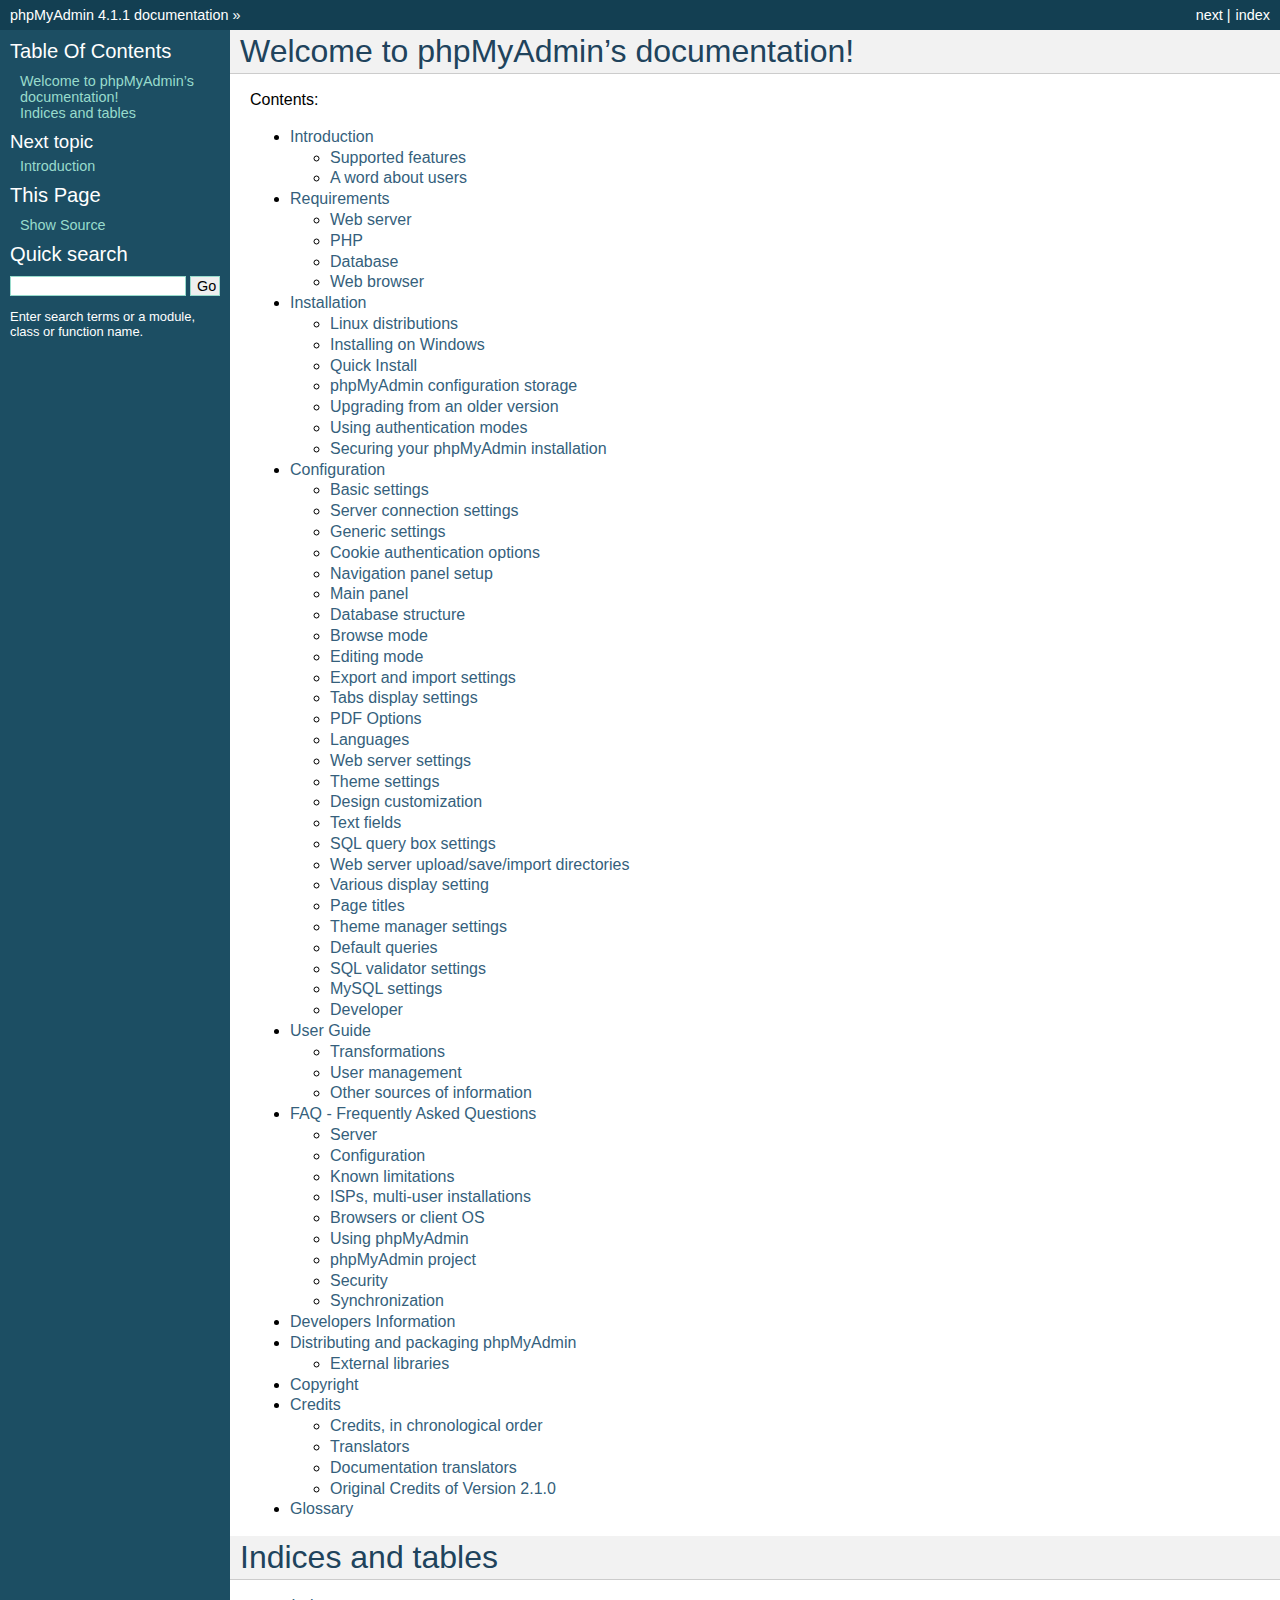
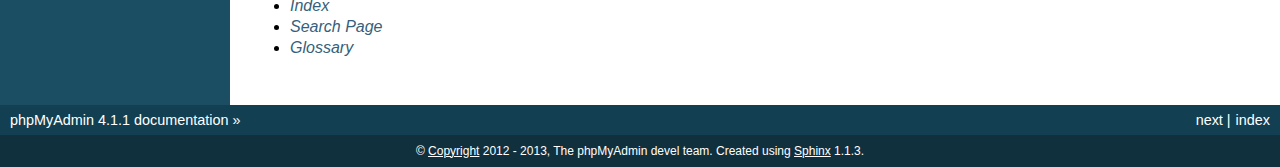
<file: phpmyadmin/doc/html/index.html>
<!DOCTYPE html PUBLIC "-//W3C//DTD XHTML 1.0 Transitional//EN"
  "http://www.w3.org/TR/xhtml1/DTD/xhtml1-transitional.dtd">


<html xmlns="http://www.w3.org/1999/xhtml">
  <head>
    <meta http-equiv="Content-Type" content="text/html; charset=utf-8" />
    
    <title>Welcome to phpMyAdmin’s documentation! &mdash; phpMyAdmin 4.1.1 documentation</title>
    
    <link rel="stylesheet" href="_static/default.css" type="text/css" />
    <link rel="stylesheet" href="_static/pygments.css" type="text/css" />
    
    <script type="text/javascript">
      var DOCUMENTATION_OPTIONS = {
        URL_ROOT:    '',
        VERSION:     '4.1.1',
        COLLAPSE_INDEX: false,
        FILE_SUFFIX: '.html',
        HAS_SOURCE:  true
      };
    </script>
    <script type="text/javascript" src="_static/jquery.js"></script>
    <script type="text/javascript" src="_static/underscore.js"></script>
    <script type="text/javascript" src="_static/doctools.js"></script>
    <link rel="copyright" title="Copyright" href="copyright.html" />
    <link rel="top" title="phpMyAdmin 4.1.1 documentation" href="#" />
    <link rel="next" title="Introduction" href="intro.html" /> 
  </head>
  <body>
    <div class="related">
      <h3>Navigation</h3>
      <ul>
        <li class="right" style="margin-right: 10px">
          <a href="genindex.html" title="General Index"
             accesskey="I">index</a></li>
        <li class="right" >
          <a href="intro.html" title="Introduction"
             accesskey="N">next</a> |</li>
        <li><a href="#">phpMyAdmin 4.1.1 documentation</a> &raquo;</li> 
      </ul>
    </div>  

    <div class="document">
      <div class="documentwrapper">
        <div class="bodywrapper">
          <div class="body">
            
  <div class="section" id="welcome-to-phpmyadmin-s-documentation">
<h1>Welcome to phpMyAdmin&#8217;s documentation!<a class="headerlink" href="#welcome-to-phpmyadmin-s-documentation" title="Permalink to this headline">¶</a></h1>
<p>Contents:</p>
<div class="toctree-wrapper compound">
<ul>
<li class="toctree-l1"><a class="reference internal" href="intro.html">Introduction</a><ul>
<li class="toctree-l2"><a class="reference internal" href="intro.html#supported-features">Supported features</a></li>
<li class="toctree-l2"><a class="reference internal" href="intro.html#a-word-about-users">A word about users</a></li>
</ul>
</li>
<li class="toctree-l1"><a class="reference internal" href="require.html">Requirements</a><ul>
<li class="toctree-l2"><a class="reference internal" href="require.html#web-server">Web server</a></li>
<li class="toctree-l2"><a class="reference internal" href="require.html#php">PHP</a></li>
<li class="toctree-l2"><a class="reference internal" href="require.html#database">Database</a></li>
<li class="toctree-l2"><a class="reference internal" href="require.html#web-browser">Web browser</a></li>
</ul>
</li>
<li class="toctree-l1"><a class="reference internal" href="setup.html">Installation</a><ul>
<li class="toctree-l2"><a class="reference internal" href="setup.html#linux-distributions">Linux distributions</a></li>
<li class="toctree-l2"><a class="reference internal" href="setup.html#installing-on-windows">Installing on Windows</a></li>
<li class="toctree-l2"><a class="reference internal" href="setup.html#quick-install">Quick Install</a></li>
<li class="toctree-l2"><a class="reference internal" href="setup.html#phpmyadmin-configuration-storage">phpMyAdmin configuration storage</a></li>
<li class="toctree-l2"><a class="reference internal" href="setup.html#upgrading-from-an-older-version">Upgrading from an older version</a></li>
<li class="toctree-l2"><a class="reference internal" href="setup.html#using-authentication-modes">Using authentication modes</a></li>
<li class="toctree-l2"><a class="reference internal" href="setup.html#securing-your-phpmyadmin-installation">Securing your phpMyAdmin installation</a></li>
</ul>
</li>
<li class="toctree-l1"><a class="reference internal" href="config.html">Configuration</a><ul>
<li class="toctree-l2"><a class="reference internal" href="config.html#basic-settings">Basic settings</a></li>
<li class="toctree-l2"><a class="reference internal" href="config.html#server-connection-settings">Server connection settings</a></li>
<li class="toctree-l2"><a class="reference internal" href="config.html#generic-settings">Generic settings</a></li>
<li class="toctree-l2"><a class="reference internal" href="config.html#cookie-authentication-options">Cookie authentication options</a></li>
<li class="toctree-l2"><a class="reference internal" href="config.html#navigation-panel-setup">Navigation panel setup</a></li>
<li class="toctree-l2"><a class="reference internal" href="config.html#main-panel">Main panel</a></li>
<li class="toctree-l2"><a class="reference internal" href="config.html#database-structure">Database structure</a></li>
<li class="toctree-l2"><a class="reference internal" href="config.html#browse-mode">Browse mode</a></li>
<li class="toctree-l2"><a class="reference internal" href="config.html#editing-mode">Editing mode</a></li>
<li class="toctree-l2"><a class="reference internal" href="config.html#export-and-import-settings">Export and import settings</a></li>
<li class="toctree-l2"><a class="reference internal" href="config.html#tabs-display-settings">Tabs display settings</a></li>
<li class="toctree-l2"><a class="reference internal" href="config.html#pdf-options">PDF Options</a></li>
<li class="toctree-l2"><a class="reference internal" href="config.html#languages">Languages</a></li>
<li class="toctree-l2"><a class="reference internal" href="config.html#web-server-settings">Web server settings</a></li>
<li class="toctree-l2"><a class="reference internal" href="config.html#theme-settings">Theme settings</a></li>
<li class="toctree-l2"><a class="reference internal" href="config.html#design-customization">Design customization</a></li>
<li class="toctree-l2"><a class="reference internal" href="config.html#text-fields">Text fields</a></li>
<li class="toctree-l2"><a class="reference internal" href="config.html#sql-query-box-settings">SQL query box settings</a></li>
<li class="toctree-l2"><a class="reference internal" href="config.html#web-server-upload-save-import-directories">Web server upload/save/import directories</a></li>
<li class="toctree-l2"><a class="reference internal" href="config.html#various-display-setting">Various display setting</a></li>
<li class="toctree-l2"><a class="reference internal" href="config.html#page-titles">Page titles</a></li>
<li class="toctree-l2"><a class="reference internal" href="config.html#theme-manager-settings">Theme manager settings</a></li>
<li class="toctree-l2"><a class="reference internal" href="config.html#default-queries">Default queries</a></li>
<li class="toctree-l2"><a class="reference internal" href="config.html#sql-validator-settings">SQL validator settings</a></li>
<li class="toctree-l2"><a class="reference internal" href="config.html#mysql-settings">MySQL settings</a></li>
<li class="toctree-l2"><a class="reference internal" href="config.html#developer">Developer</a></li>
</ul>
</li>
<li class="toctree-l1"><a class="reference internal" href="user.html">User Guide</a><ul>
<li class="toctree-l2"><a class="reference internal" href="transformations.html">Transformations</a></li>
<li class="toctree-l2"><a class="reference internal" href="privileges.html">User management</a></li>
<li class="toctree-l2"><a class="reference internal" href="other.html">Other sources of information</a></li>
</ul>
</li>
<li class="toctree-l1"><a class="reference internal" href="faq.html">FAQ - Frequently Asked Questions</a><ul>
<li class="toctree-l2"><a class="reference internal" href="faq.html#server">Server</a></li>
<li class="toctree-l2"><a class="reference internal" href="faq.html#configuration">Configuration</a></li>
<li class="toctree-l2"><a class="reference internal" href="faq.html#known-limitations">Known limitations</a></li>
<li class="toctree-l2"><a class="reference internal" href="faq.html#isps-multi-user-installations">ISPs, multi-user installations</a></li>
<li class="toctree-l2"><a class="reference internal" href="faq.html#browsers-or-client-os">Browsers or client OS</a></li>
<li class="toctree-l2"><a class="reference internal" href="faq.html#using-phpmyadmin">Using phpMyAdmin</a></li>
<li class="toctree-l2"><a class="reference internal" href="faq.html#phpmyadmin-project">phpMyAdmin project</a></li>
<li class="toctree-l2"><a class="reference internal" href="faq.html#security">Security</a></li>
<li class="toctree-l2"><a class="reference internal" href="faq.html#synchronization">Synchronization</a></li>
</ul>
</li>
<li class="toctree-l1"><a class="reference internal" href="developers.html">Developers Information</a></li>
<li class="toctree-l1"><a class="reference internal" href="vendors.html">Distributing and packaging phpMyAdmin</a><ul>
<li class="toctree-l2"><a class="reference internal" href="vendors.html#external-libraries">External libraries</a></li>
</ul>
</li>
<li class="toctree-l1"><a class="reference internal" href="copyright.html">Copyright</a></li>
<li class="toctree-l1"><a class="reference internal" href="credits.html">Credits</a><ul>
<li class="toctree-l2"><a class="reference internal" href="credits.html#credits-in-chronological-order">Credits, in chronological order</a></li>
<li class="toctree-l2"><a class="reference internal" href="credits.html#translators">Translators</a></li>
<li class="toctree-l2"><a class="reference internal" href="credits.html#documentation-translators">Documentation translators</a></li>
<li class="toctree-l2"><a class="reference internal" href="credits.html#original-credits-of-version-2-1-0">Original Credits of Version 2.1.0</a></li>
</ul>
</li>
<li class="toctree-l1"><a class="reference internal" href="glossary.html">Glossary</a></li>
</ul>
</div>
</div>
<div class="section" id="indices-and-tables">
<h1>Indices and tables<a class="headerlink" href="#indices-and-tables" title="Permalink to this headline">¶</a></h1>
<ul class="simple">
<li><a class="reference internal" href="genindex.html"><em>Index</em></a></li>
<li><a class="reference internal" href="search.html"><em>Search Page</em></a></li>
<li><a class="reference internal" href="glossary.html#glossary"><em>Glossary</em></a></li>
</ul>
</div>


          </div>
        </div>
      </div>
      <div class="sphinxsidebar">
        <div class="sphinxsidebarwrapper">
  <h3><a href="#">Table Of Contents</a></h3>
  <ul>
<li><a class="reference internal" href="#">Welcome to phpMyAdmin&#8217;s documentation!</a><ul>
</ul>
</li>
<li><a class="reference internal" href="#indices-and-tables">Indices and tables</a></li>
</ul>

  <h4>Next topic</h4>
  <p class="topless"><a href="intro.html"
                        title="next chapter">Introduction</a></p>
  <h3>This Page</h3>
  <ul class="this-page-menu">
    <li><a href="_sources/index.txt"
           rel="nofollow">Show Source</a></li>
  </ul>
<div id="searchbox" style="display: none">
  <h3>Quick search</h3>
    <form class="search" action="search.html" method="get">
      <input type="text" name="q" />
      <input type="submit" value="Go" />
      <input type="hidden" name="check_keywords" value="yes" />
      <input type="hidden" name="area" value="default" />
    </form>
    <p class="searchtip" style="font-size: 90%">
    Enter search terms or a module, class or function name.
    </p>
</div>
<script type="text/javascript">$('#searchbox').show(0);</script>
        </div>
      </div>
      <div class="clearer"></div>
    </div>
    <div class="related">
      <h3>Navigation</h3>
      <ul>
        <li class="right" style="margin-right: 10px">
          <a href="genindex.html" title="General Index"
             >index</a></li>
        <li class="right" >
          <a href="intro.html" title="Introduction"
             >next</a> |</li>
        <li><a href="#">phpMyAdmin 4.1.1 documentation</a> &raquo;</li> 
      </ul>
    </div>
    <div class="footer">
        &copy; <a href="copyright.html">Copyright</a> 2012 - 2013, The phpMyAdmin devel team.
      Created using <a href="http://sphinx.pocoo.org/">Sphinx</a> 1.1.3.
    </div>
  </body>
</html>
</file>
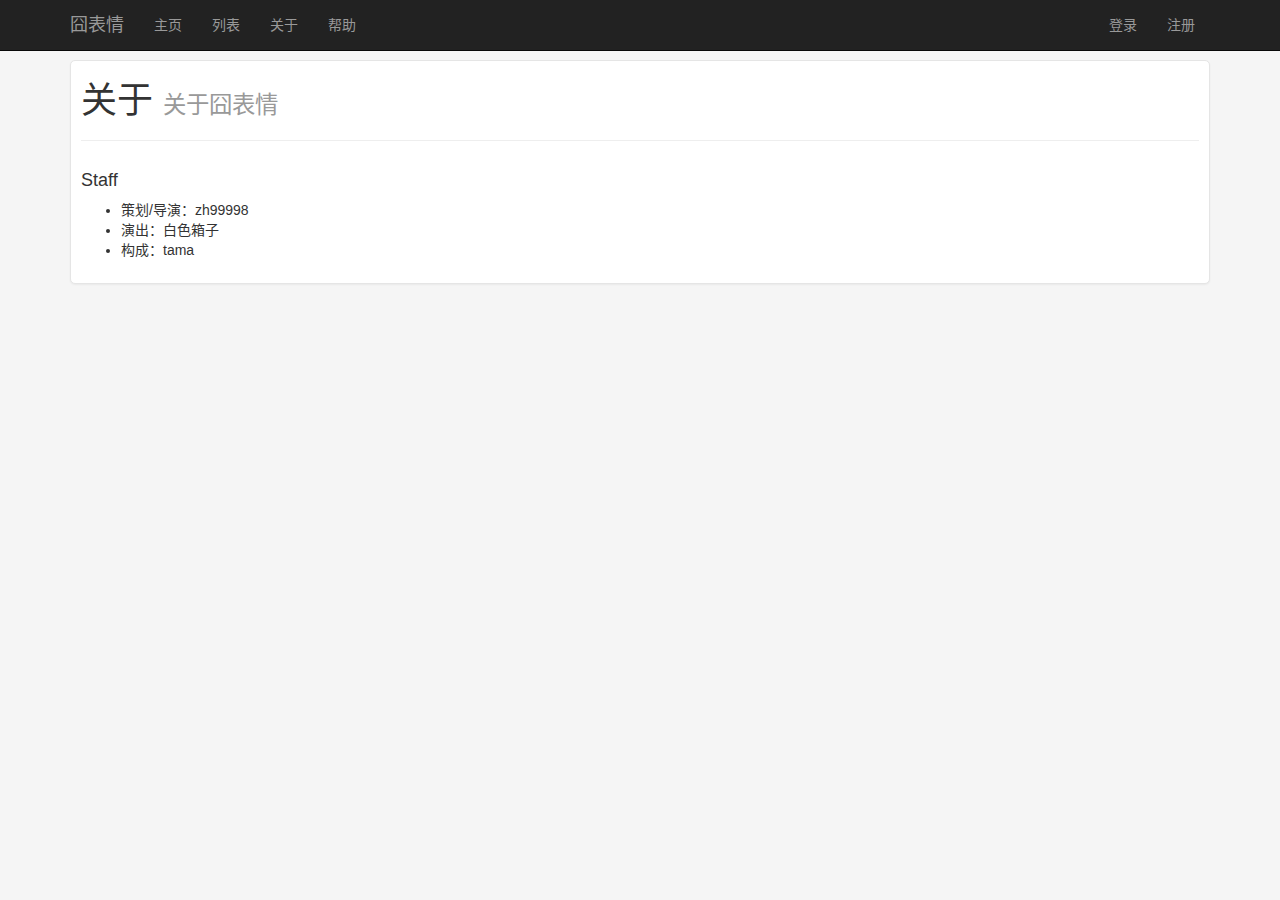
<file: about.html>
<!DOCTYPE html>
<html lang="zh-CN">
    <head>
        <meta charset="utf-8">
        <title>囧表情 - 在线生成表情制作工具</title>
        <!-- jQuery 1.10.2 -->
        <script src="js/jquery-1.10.2.min.js"></script>
        <!-- Bootstrap 3.0.3 -->
        <link rel="stylesheet" href="css/bootstrap.min.css">
        <script src="js/bootstrap.min.js"></script>
        <link rel="stylesheet" href="css/global.css">
    </head>
    <body>
        <div class="navbar navbar-inverse navbar-fixed-top" role="navigation">
            <div class="container">
                <div class="navbar-header">
                    <button type="button" class="navbar-toggle" data-toggle="collapse" data-target="#bs-example-navbar-collapse-1">
                        <span class="sr-only">Toggle navigation</span>
                        <span class="icon-bar"></span>
                        <span class="icon-bar"></span>
                        <span class="icon-bar"></span>
                    </button>
                    <a class="navbar-brand" href="#">囧表情</a>
                </div>
                <div class="collapse navbar-collapse" id="bs-example-navbar-collapse-1">
                    <ul class="nav navbar-nav">
                        <li><a href="/">主页</a></li>
                        <li><a href="#">列表</a></li>
                        <li><a href="#">关于</a></li>
                        <li><a href="#">帮助</a></li>
                    </ul>
                    <ul class="nav navbar-nav pull-right">
                        <li><a href="/login.html">登录</a></li>
                        <li><a href="/register.html">注册</a></li>
                    </ul>
                </div>
            </div>
        </div>
        <div class="container">
            <div class="main">
                <div class="page-header">
                    <h1>关于 <small>关于囧表情</small></h1>
                </div>
                <div class="staff">
                    <h4>Staff</h4>
                    <ul class="staff-list">
                        <li>策划/导演：zh99998</li>
                        <li>演出：白色箱子</li>
                        <li>构成：tama</li>
                    </ul>
                </dic>
            </div>
        </div>
    </body>
</html>
</file>
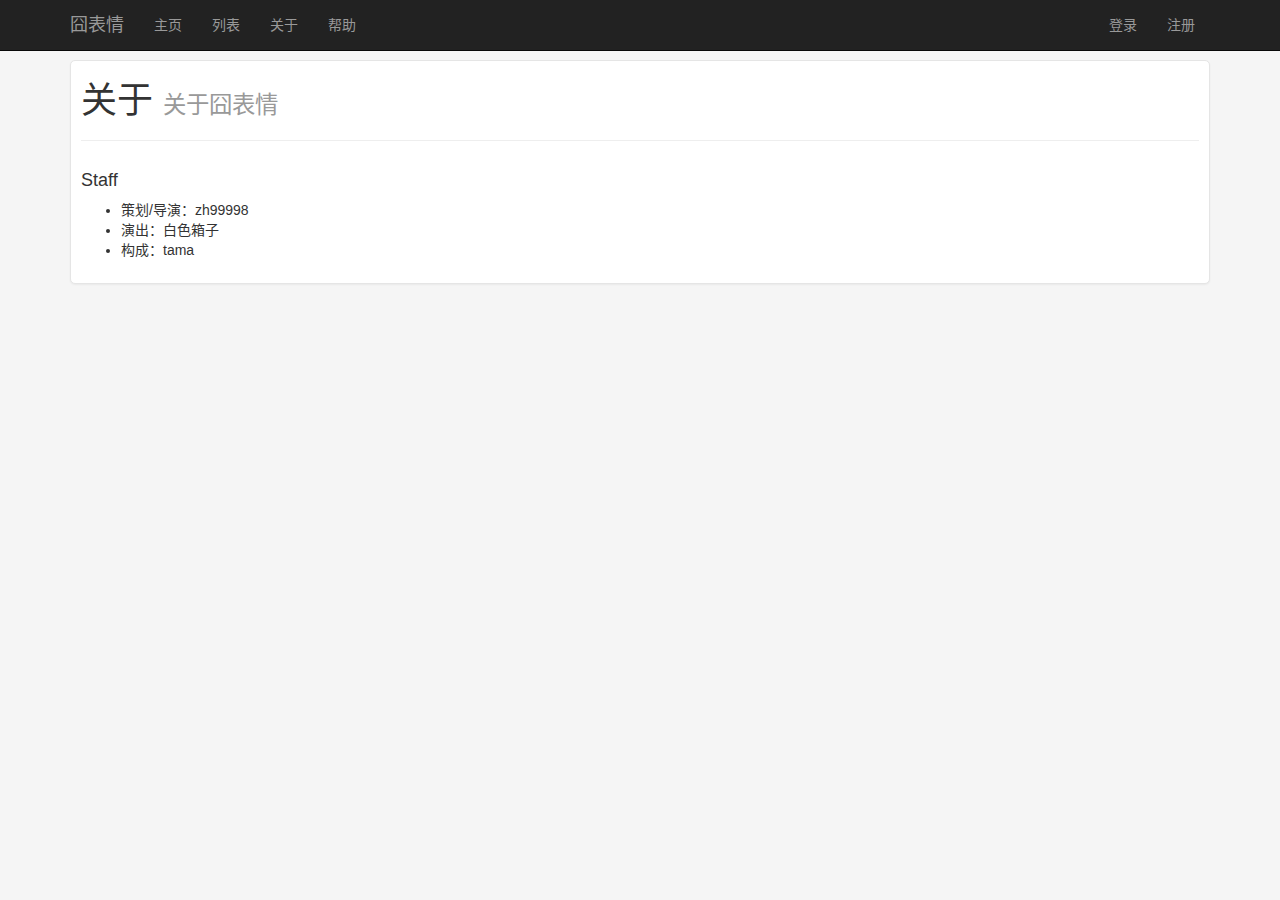
<file: help.html>
<!DOCTYPE html>
<html lang="zh-CN">
    <head>
        <meta charset="utf-8">
        <title>囧表情 - 在线生成表情制作工具</title>
        <!-- jQuery 1.10.2 -->
        <script src="js/jquery-1.10.2.min.js"></script>
        <!-- Bootstrap 3.0.3 -->
        <link rel="stylesheet" href="css/bootstrap.min.css">
        <script src="js/bootstrap.min.js"></script>
        <link rel="stylesheet" href="css/global.css">
    </head>
    <body>
        <div class="navbar navbar-inverse navbar-fixed-top" role="navigation">
            <div class="container">
                <div class="navbar-header">
                    <button type="button" class="navbar-toggle" data-toggle="collapse" data-target="#bs-example-navbar-collapse-1">
                        <span class="sr-only">Toggle navigation</span>
                        <span class="icon-bar"></span>
                        <span class="icon-bar"></span>
                        <span class="icon-bar"></span>
                    </button>
                    <a class="navbar-brand" href="#">囧表情</a>
                </div>
                <div class="collapse navbar-collapse" id="bs-example-navbar-collapse-1">
                    <ul class="nav navbar-nav">
                        <li><a href="/">主页</a></li>
                        <li><a href="#">列表</a></li>
                        <li><a href="#">关于</a></li>
                        <li><a href="#">帮助</a></li>
                    </ul>
                    <ul class="nav navbar-nav pull-right">
                        <li><a href="/login.html">登录</a></li>
                        <li><a href="/register.html">注册</a></li>
                    </ul>
                </div>
            </div>
        </div>
        <div class="container">
            <div class="main">
                <div class="page-header">
                    <h1>关于 <small>关于囧表情</small></h1>
                </div>
                <div class="staff">
                    <h4>Staff</h4>
                    <ul class="staff-list">
                        <li>策划/导演：zh99998</li>
                        <li>演出：白色箱子</li>
                        <li>构成：tama</li>
                    </ul>
                    </dic>
                </div>
            </div>
        </div>
    </body>
</html>
</file>
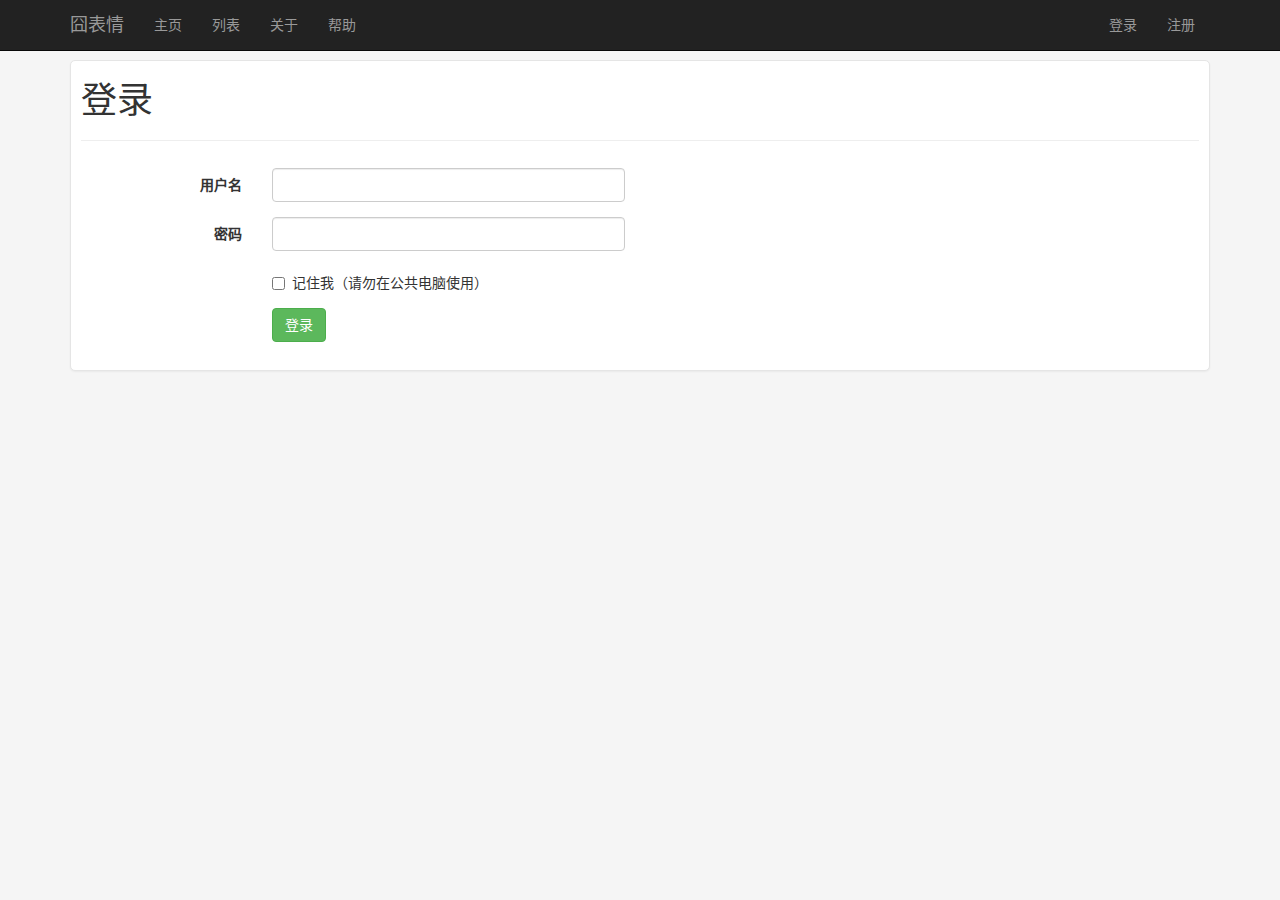
<file: login.html>
<!DOCTYPE html>
<html lang="zh-CN">
	<head>
		<meta charset="utf-8">
		<title>登录 - 囧表情</title>
		<!-- jQuery 1.10.2 -->
		<script src="js/jquery-1.10.2.min.js"></script>
		<!-- Bootstrap 3.0.3 -->
		<link rel="stylesheet" href="css/bootstrap.min.css">
		<script src="js/bootstrap.min.js"></script>
		<link rel="stylesheet" href="css/global.css">
	</head>
	<body>
		<div class="navbar navbar-inverse navbar-fixed-top" role="navigation">
			<div class="container">
				<div class="navbar-header">
					<button type="button" class="navbar-toggle" data-toggle="collapse" data-target="#bs-example-navbar-collapse-1">
      					<span class="sr-only">Toggle navigation</span>
      					<span class="icon-bar"></span>
      					<span class="icon-bar"></span>
      					<span class="icon-bar"></span>
    				</button>
    				<a class="navbar-brand" href="#">囧表情</a>
				</div>
				<div class="collapse navbar-collapse" id="bs-example-navbar-collapse-1">
                    <ul class="nav navbar-nav">
                        <li><a href="/">主页</a></li>
                        <li><a href="#">列表</a></li>
                        <li><a href="#">关于</a></li>
                        <li><a href="#">帮助</a></li>
                    </ul>
      				<ul class="nav navbar-nav pull-right">
      					<li><a href="login.html">登录</a></li>
      					<li><a href="register.html">注册</a></li>
      				</ul>
      			</div>
      		</div>
		</div>
		<div class="container">
			<div class="main">
				<div class="page-header">
					<h1>登录</h1>
				</div>
				<form class="form-horizontal" role="form" id="login">
  					<div class="form-group">
    					<label for="inputUserName" class="col-sm-2 control-label">用户名</label>
    					<div class="col-sm-4">
      						<input type="text" class="form-control" id="inputUserName">
    					</div>
  					</div>
  					<div class="form-group">
    					<label for="inputPassword" class="col-sm-2 control-label">密码</label>
    					<div class="col-sm-4">
      						<input type="password" class="form-control" id="inputPassword">
    					</div>
  					</div>
  					<div class="form-group">
    					<div class="col-sm-offset-2 col-sm-10">
      						<div class="checkbox">
        						<label>
          							<input type="checkbox"> 记住我（请勿在公共电脑使用）
        						</label>
      						</div>
    					</div>
  					</div>
  					<div class="form-group">
    					<div class="col-sm-offset-2 col-sm-10">
      						<button type="submit" class="btn btn-success">登录</button>
    					</div>
  					</div>
				</form>
			</div>
		</div>
	</body>
</html>
</file>
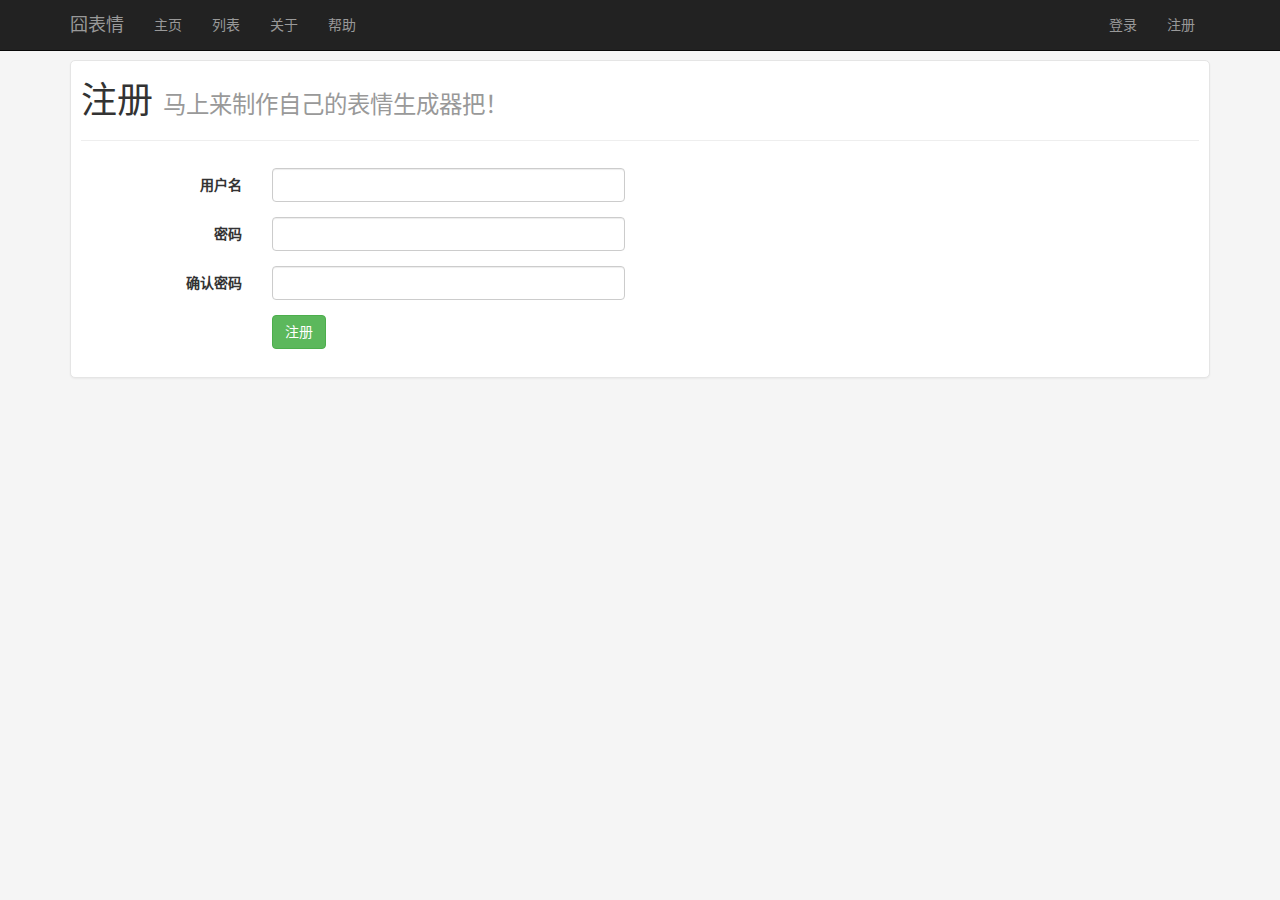
<file: register.html>
<!DOCTYPE html>
<html lang="zh-CN">
	<head>
		<meta charset="utf-8">
		<title>注册 - 囧表情</title>
		<!-- jQuery 1.10.2 -->
		<script src="js/jquery-1.10.2.min.js"></script>
		<!-- Bootstrap 3.0.3 -->
		<link rel="stylesheet" href="css/bootstrap.min.css">
		<script src="js/bootstrap.min.js"></script>
		<link rel="stylesheet" href="css/global.css">
	</head>
	<body>
		<div class="navbar navbar-inverse navbar-fixed-top" role="navigation">
			<div class="container">
				<div class="navbar-header">
					<button type="button" class="navbar-toggle" data-toggle="collapse" data-target="#bs-example-navbar-collapse-1">
      					<span class="sr-only">Toggle navigation</span>
      					<span class="icon-bar"></span>
      					<span class="icon-bar"></span>
      					<span class="icon-bar"></span>
    				</button>
    				<a class="navbar-brand" href="#">囧表情</a>
				</div>
				<div class="collapse navbar-collapse" id="bs-example-navbar-collapse-1">
                    <ul class="nav navbar-nav">
                        <li><a href="/">主页</a></li>
                        <li><a href="#">列表</a></li>
                        <li><a href="#">关于</a></li>
                        <li><a href="#">帮助</a></li>
                    </ul>
      				<ul class="nav navbar-nav pull-right">
      					<li><a href="login.html">登录</a></li>
      					<li><a href="register.html">注册</a></li>
      				</ul>
      			</div>
      		</div>
		</div>
		<div class="container">
			<div class="main">
				<div class="page-header">
					<h1>注册 <small>马上来制作自己的表情生成器把！</small></h1>
				</div>
				<form class="form-horizontal" role="form" id="register">
  					<div class="form-group">
    					<label for="inputUserName" class="col-sm-2 control-label">用户名</label>
    					<div class="col-sm-4">
      						<input type="text" class="form-control" id="inputUserName">
    					</div>
  					</div>
  					<div class="form-group">
    					<label for="inputPassword" class="col-sm-2 control-label">密码</label>
    					<div class="col-sm-4">
      						<input type="password" class="form-control" id="inputPassword">
    					</div>
  					</div>
  					<div class="form-group">
    					<label for="inputPassword2" class="col-sm-2 control-label">确认密码</label>
    					<div class="col-sm-4">
      						<input type="password" class="form-control" id="inputPassword2">
    					</div>
  					</div>
  					<div class="form-group">
    					<div class="col-sm-offset-2 col-sm-10">
      						<button type="submit" class="btn btn-success">注册</button>
    					</div>
  					</div>
				</form>
			</div>
		</div>
	</body>
</html>
</file>
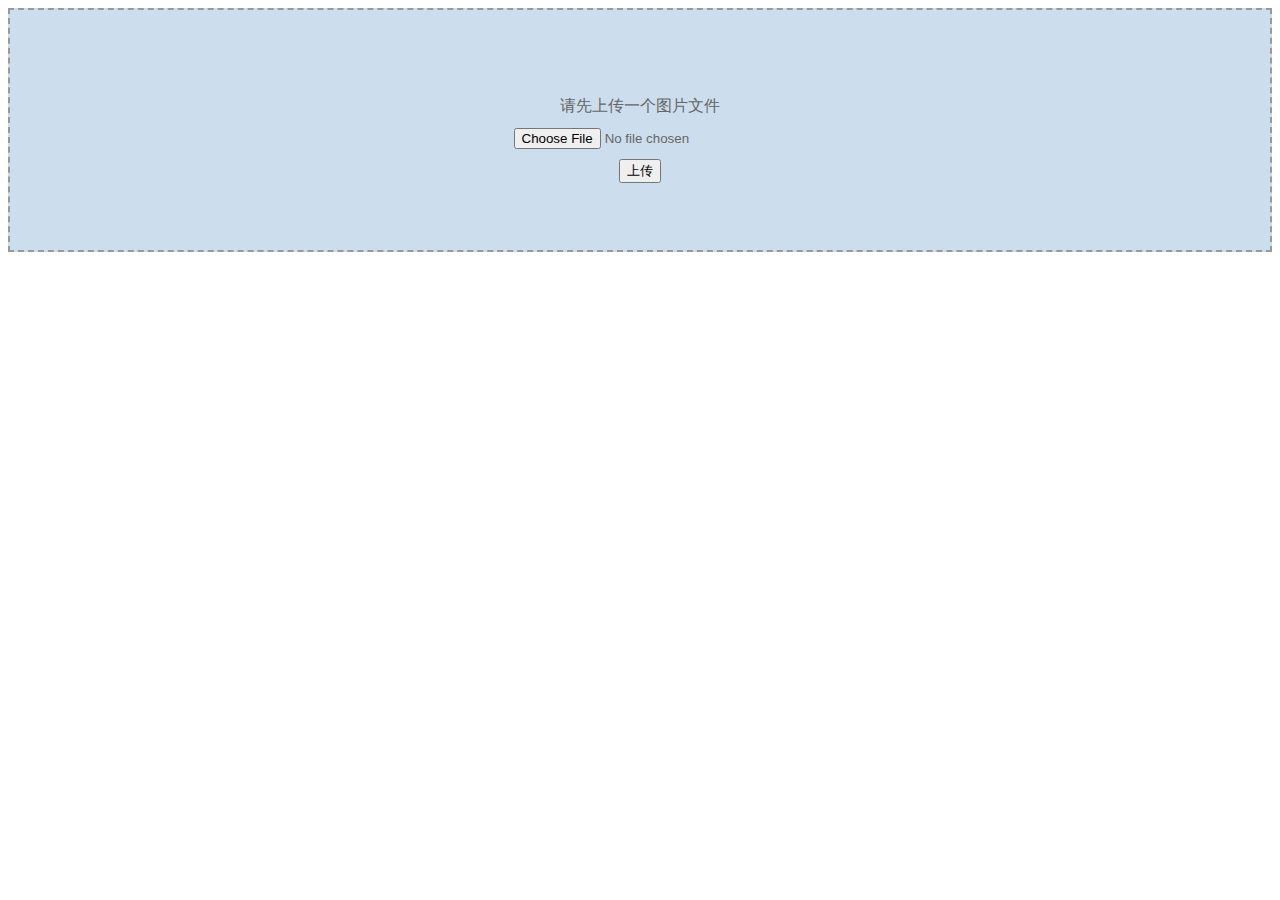
<file: test.html>
<!DOCTYPE html>
<html>
<head>
	<title>Test</title>
	<meta charset="utf-8">
	<script type="text/javascript" src="js/jquery-1.10.2.min.js"></script>
	<style type="text/css">
	#dropbox { height:240px; line-height:240px; text-align:center; background:#cde; border:dashed 2px #999; color:#666; }
	</style>
</head>
<body>
	<div id="dropbox">请将要上传的文件拖拽到这里</div>
	<span id="lblMessage"></span>
	<script type="text/javascript">
	/*if (typeof(Worker) !== undefined) {
		$('#dropbox').bind('dragenter', function(e) {
			this.style.borderColor = '#ccc';
			this.style.background = '#def';
		});
		$('#dropbox').bind('dragleave', function(e) {
			this.style.borderColor = '#999';
			this.style.background = '#cde';
		});
		$('#dropbox').bind('dragover', function(e) {
			e.stopPropagation();
			e.preventDefault();
			console.log('blah blah blah');
		});
		$('#dropbox').get(0).ondrop = function(e) {
			e.stopPropagation();
			e.preventDefault();
			var fileList = e.dataTransfer.files;
			if (fileList.length > 1) {
				$('#lblMessage').html('请不要一次拖入多个文件！');
				return false;
			}
			var file = fileList[0];
			if (!/^(image)/.test(file.type)) {
				$('#lblMessage').html('您所上传的文件不是图片！');
			}
		};
	}
	else {*/
		$('#dropbox').html('<form id="frmUpload" name="frmUpload" action="/uploadfile.php" enctype="multipart/form-data" method="post">请先上传一个图片文件<br><input type="file" name="fileUpload" id="fileUpload"><br><input type="submit" value="上传"></form>');
		$('#dropbox').css({'line-height':'32px'});
		$('#dropbox form').css({'padding-top':'80px'});
		function getXmlHttp() {
			var xmlHttp=null;

			try {
				// Firefox, Opera 8.0+, Safari
				xmlHttp = new XMLHttpRequest();
			}
			catch (e) {
				// Internet Explorer
				try {
					xmlHttp = new ActiveXObject("Msxml2.XMLHTTP");
				}
				catch (e) {
					xmlHttp = new ActiveXObject("Microsoft.XMLHTTP");
				}
			}
			return xmlHttp;
		}
		document.forms['frmUpload'].onsubmit = function(e) {
			if (document.getElementById('fileUpload').value == '') {
				alert('Please choise a file first !');
				return false;
			}
			var formData = new FormData(document.getElementById('frmUpload'));
			console.log(formData);
			var xmlHttp = new getXmlHttp();
			xmlHttp.open('POST', '/uploadfile.php', true);
			xmlHttp.setRequestHeader('Content-Type', 'multipart/form-data');
			xmlHttp.onreadystatechange = function() {
				if(xmlHttp.readyState == 4 || xmlHttp.readyState == 'complete') {
					alert(xmlHttp.responseText);
				}
			};
			xmlHttp.send(formData);
			return false;
		};
	/*}*/
	</script>
</body>
</html>
</file>
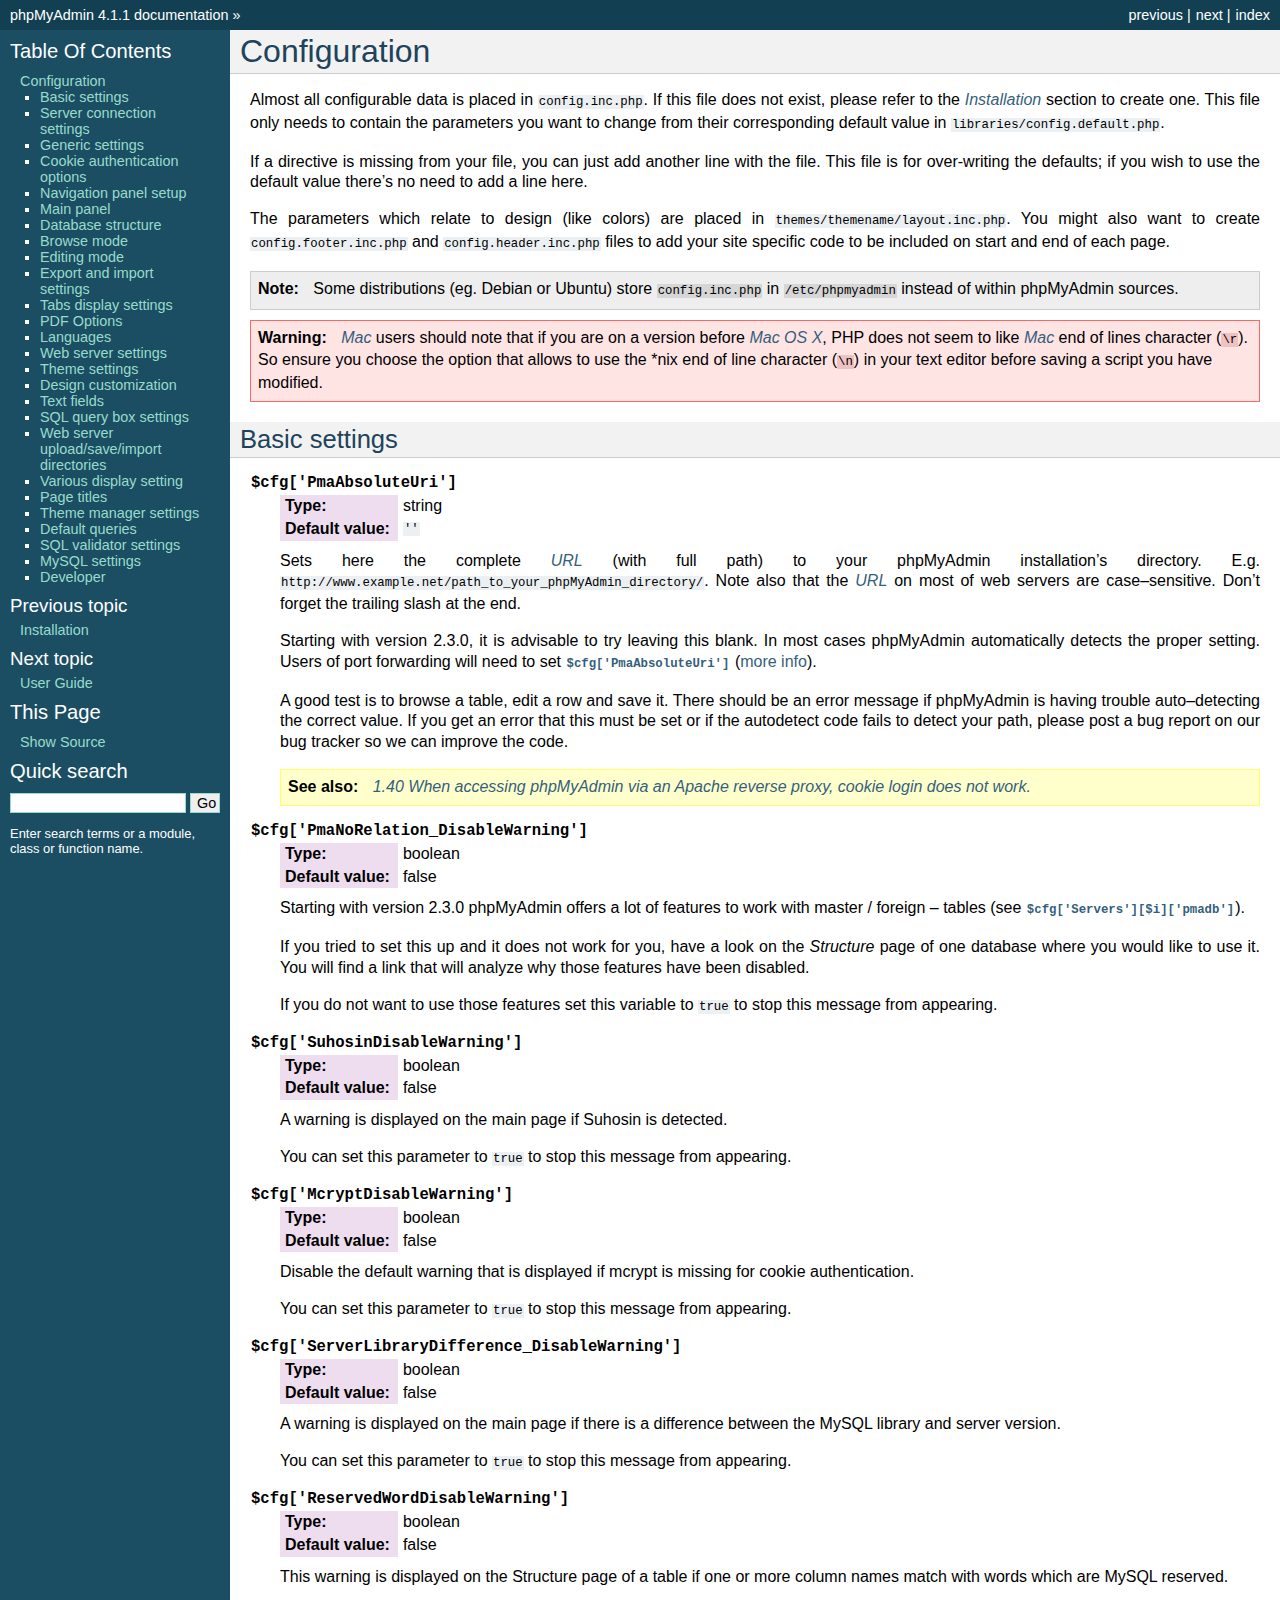
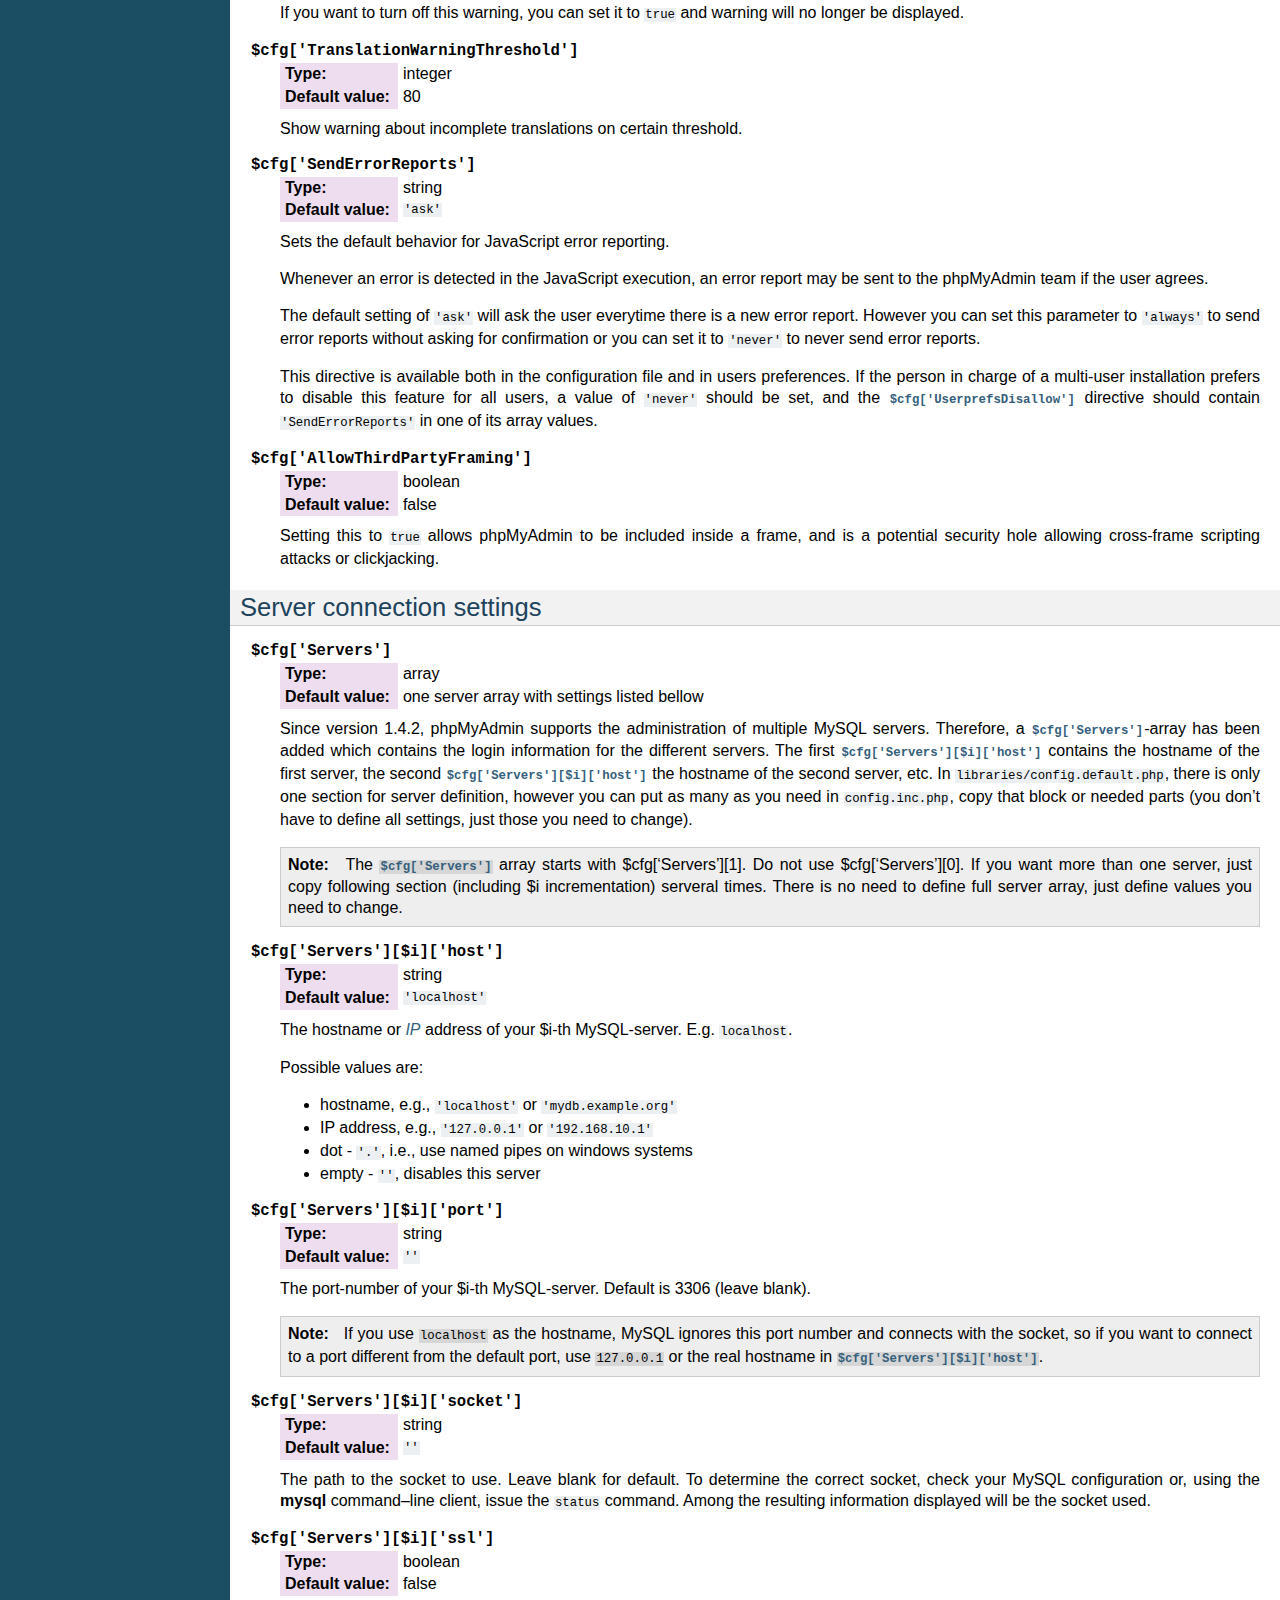
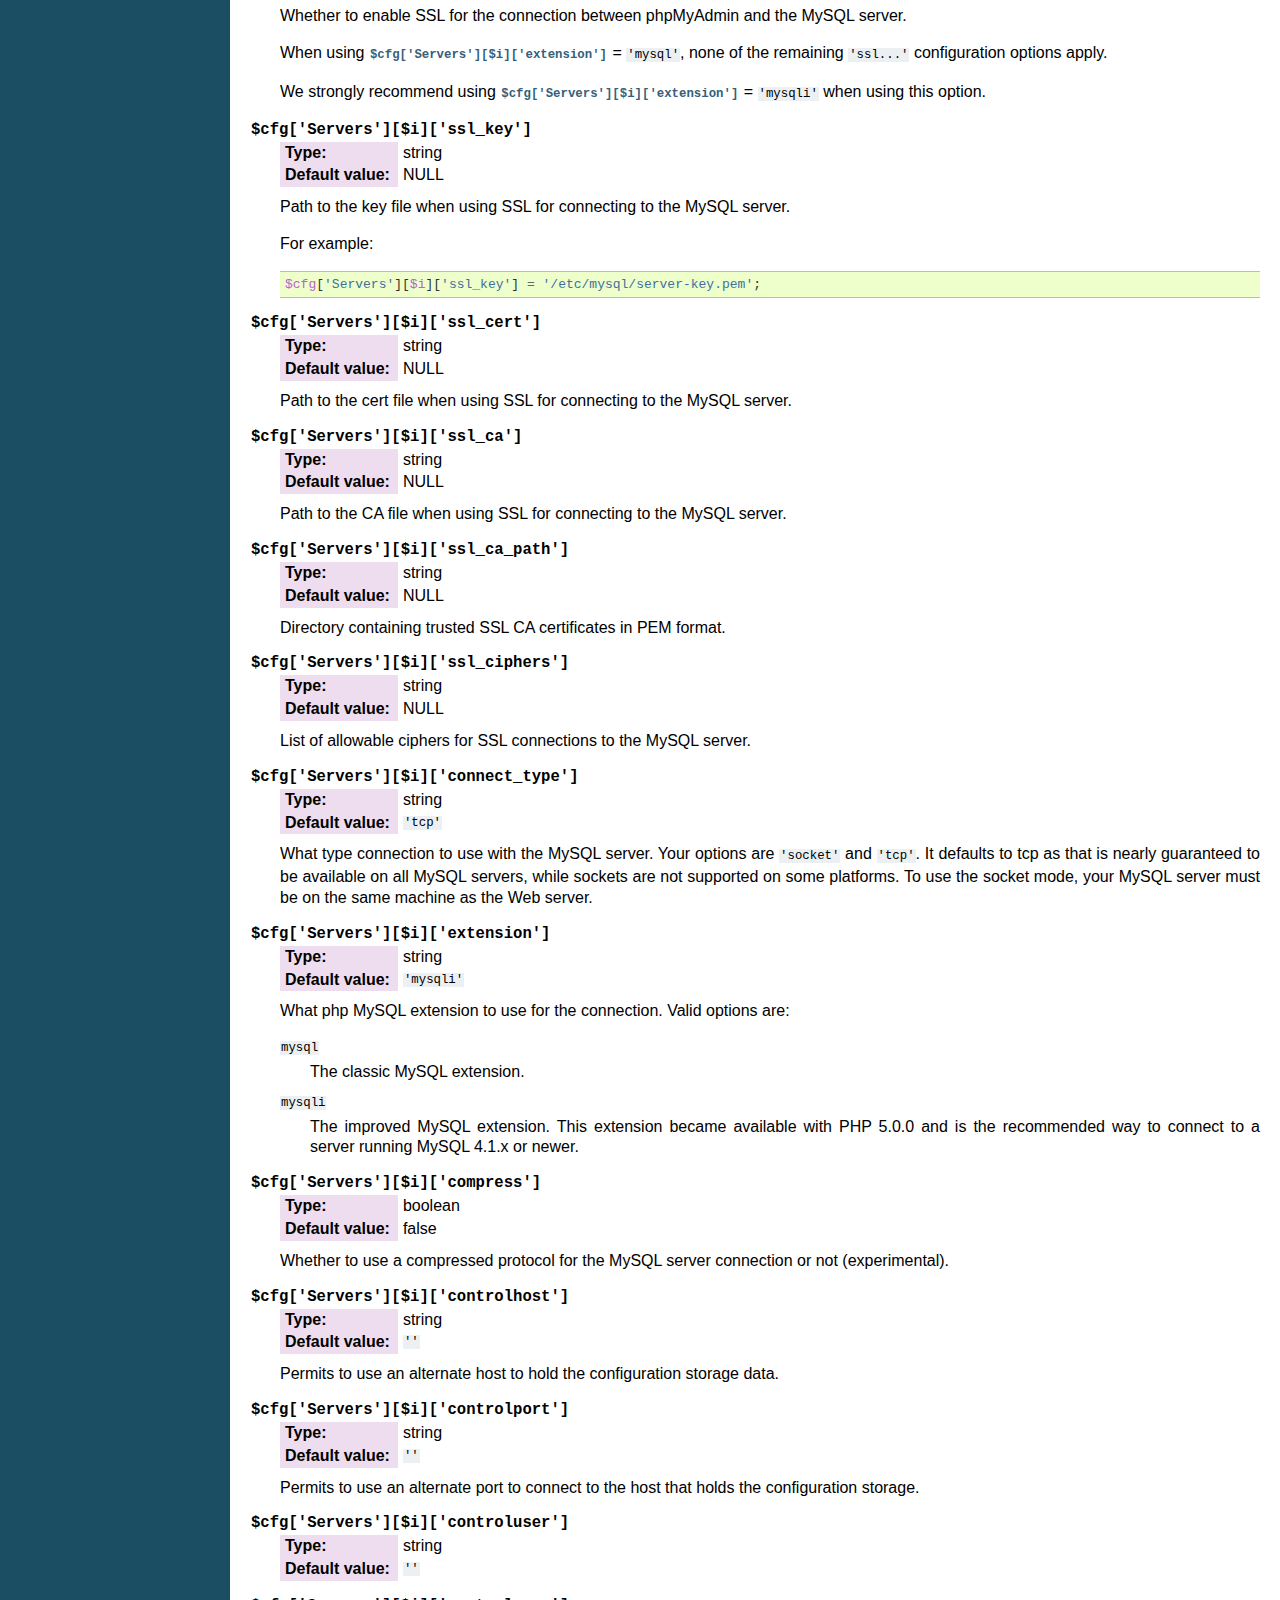
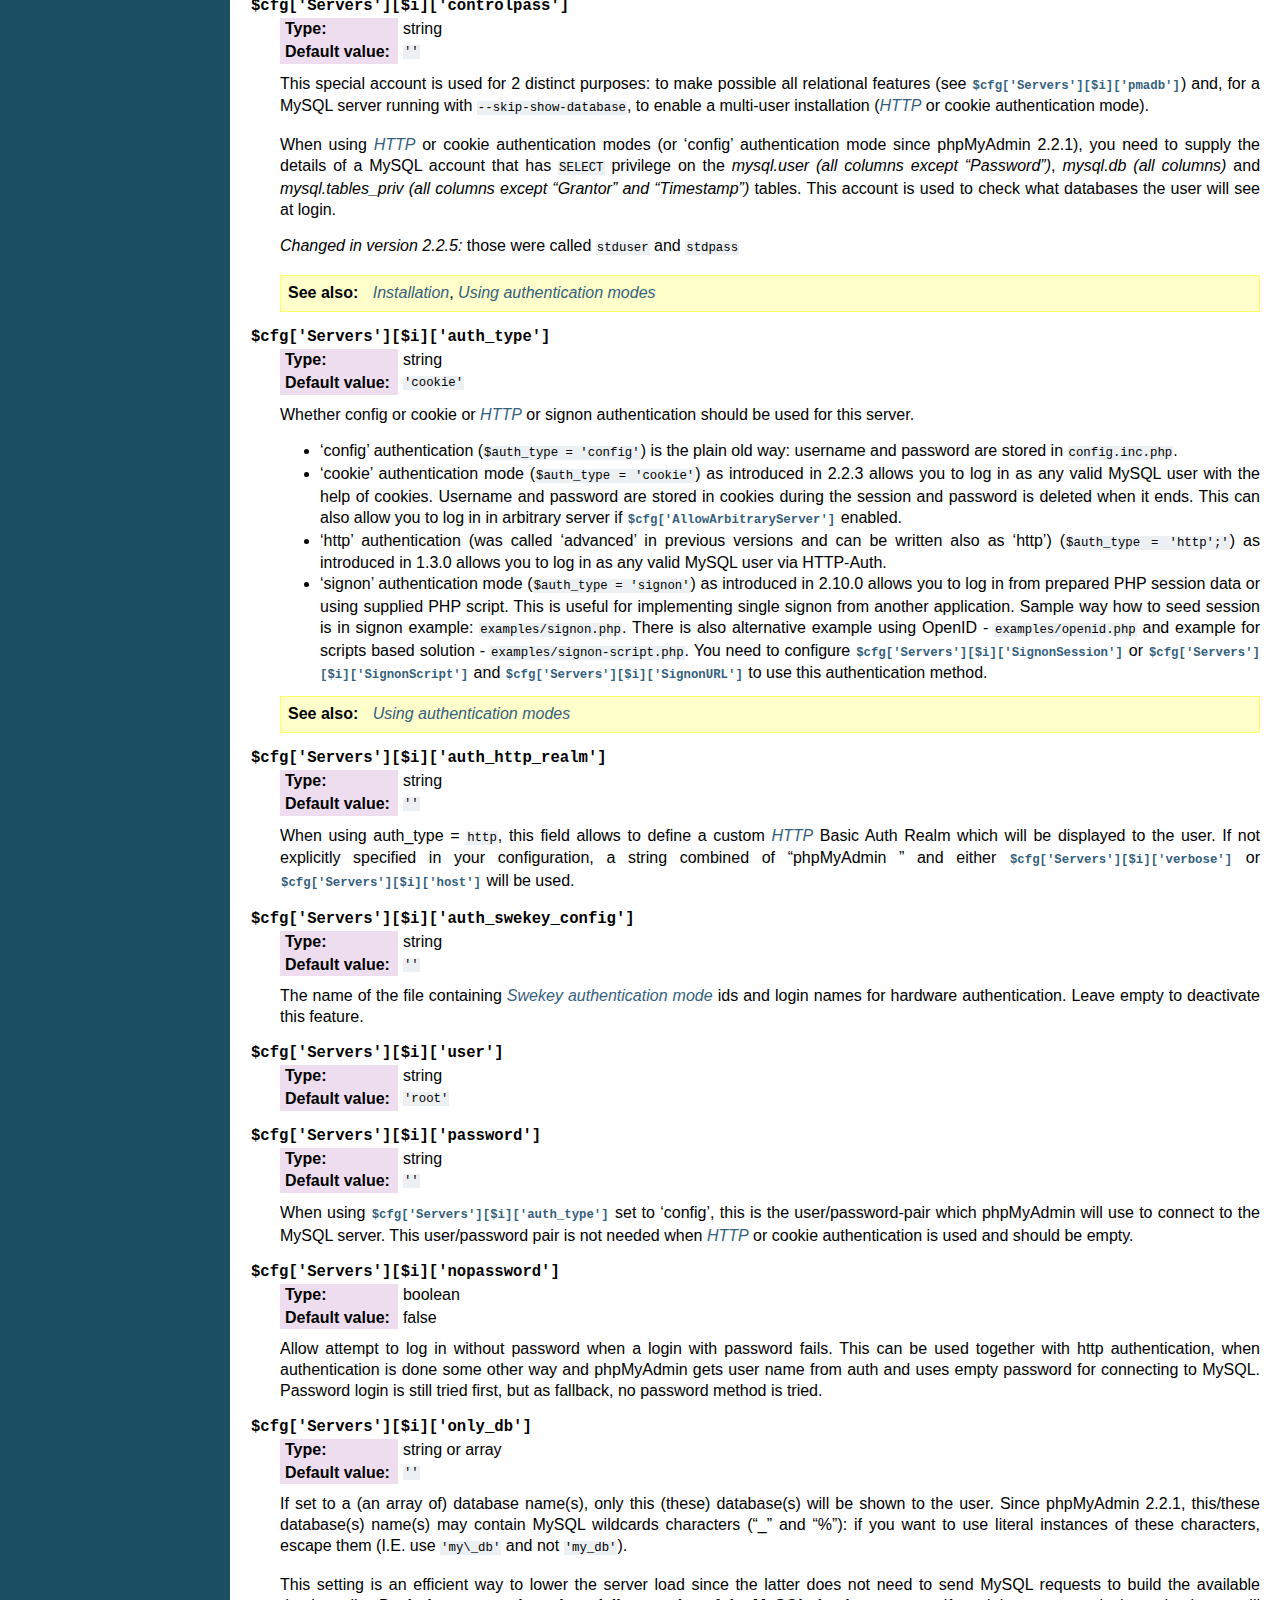
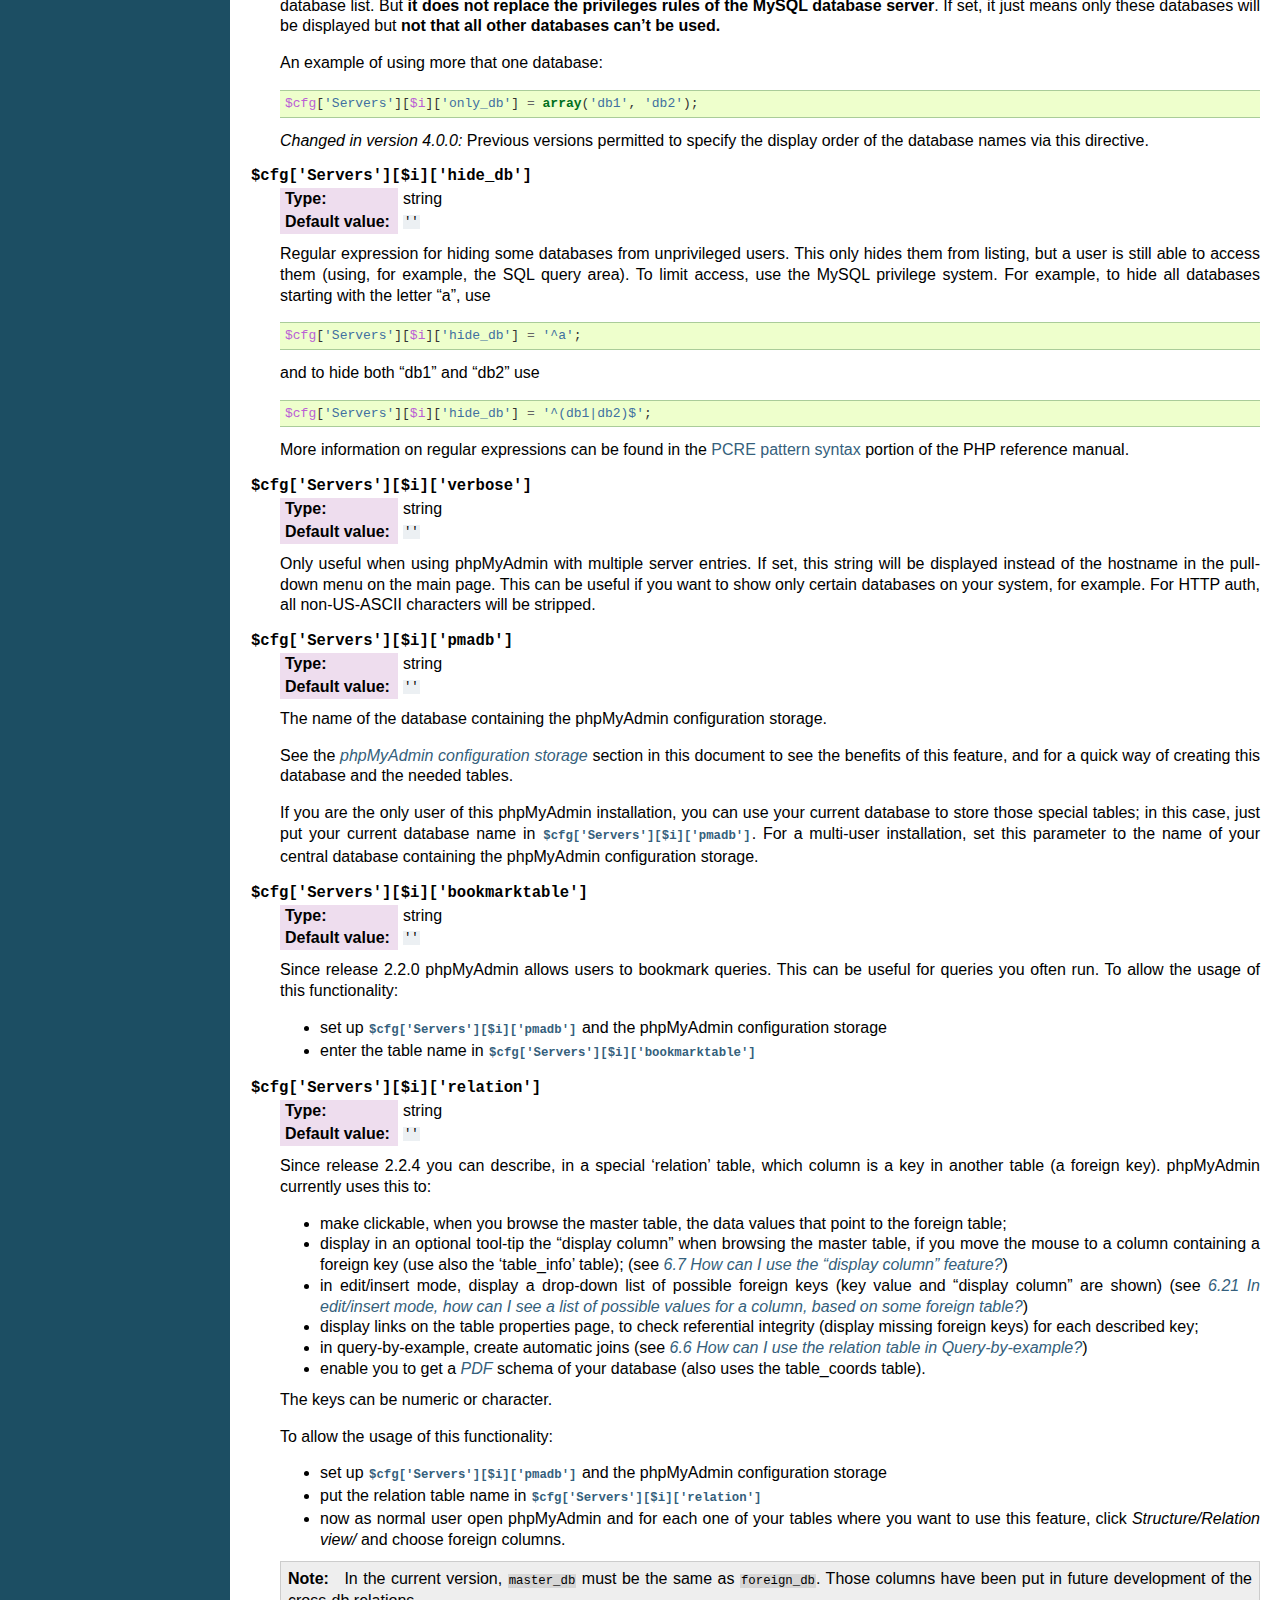
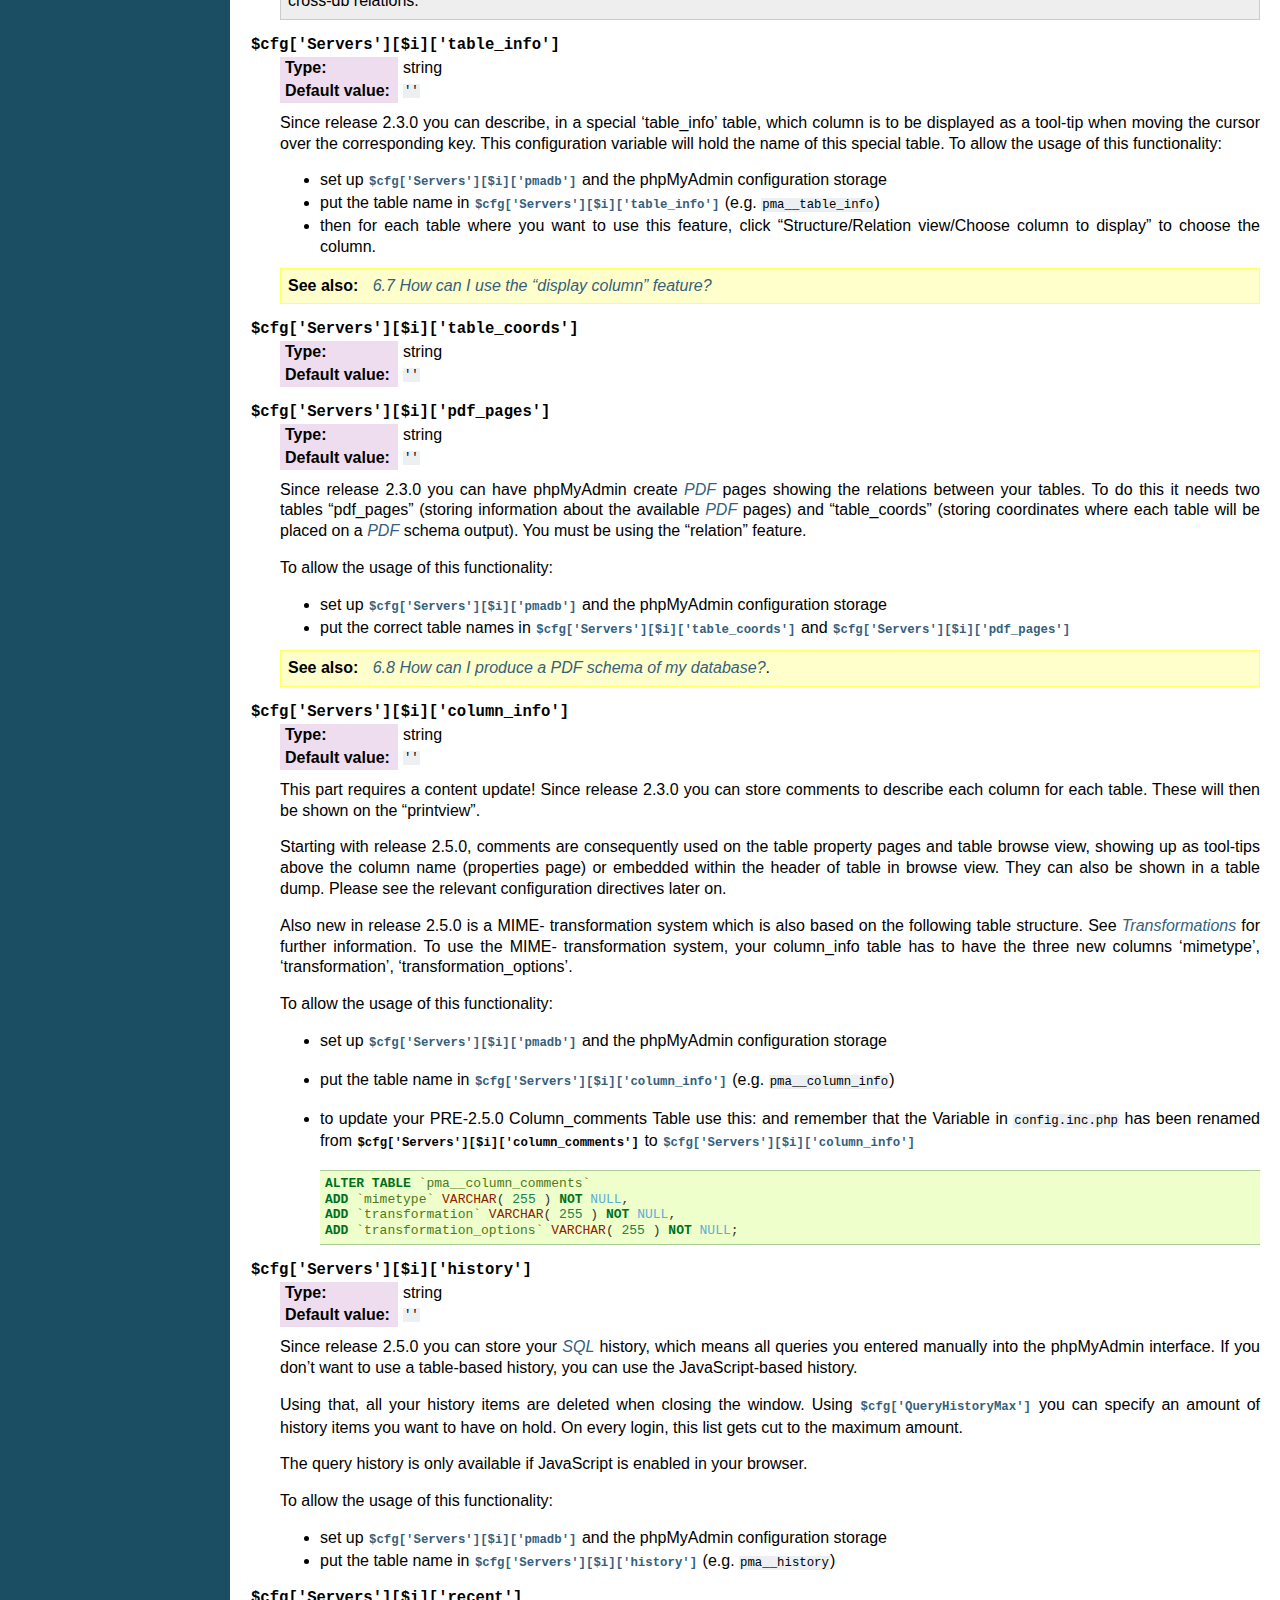
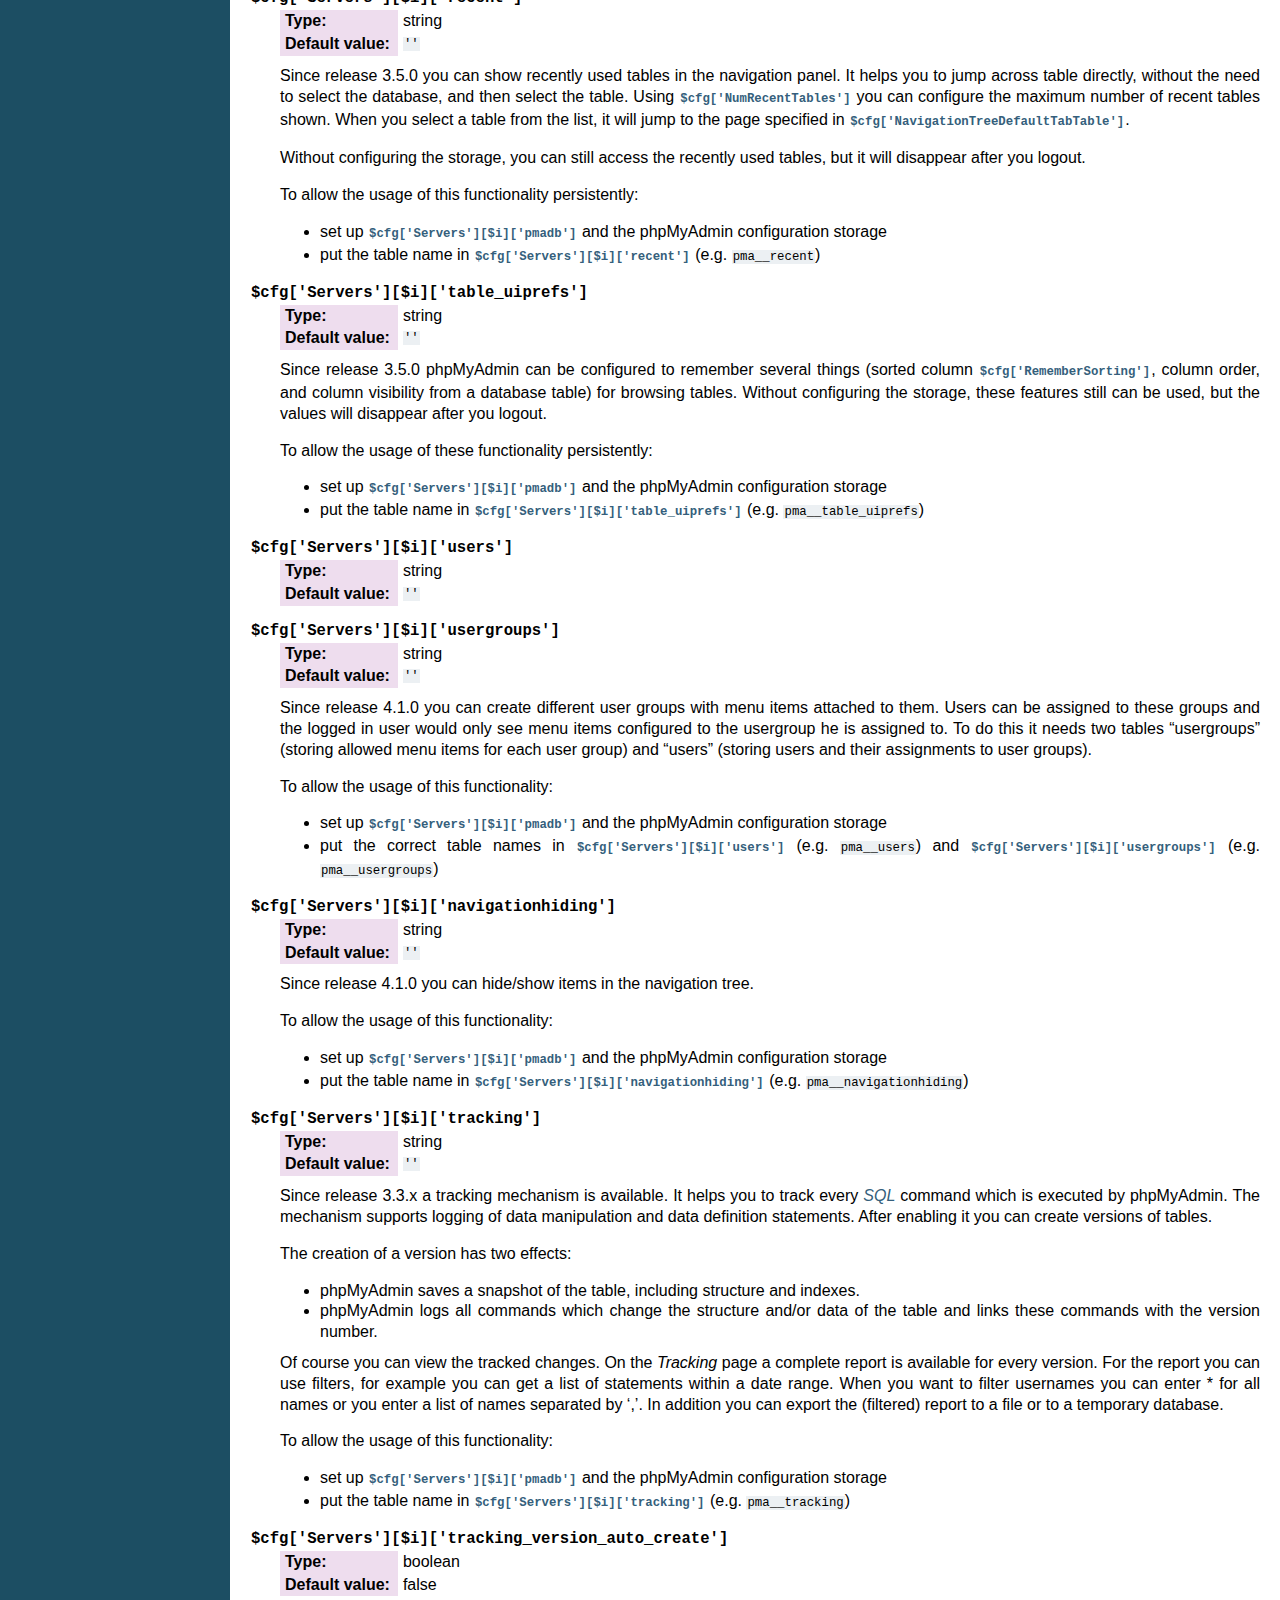
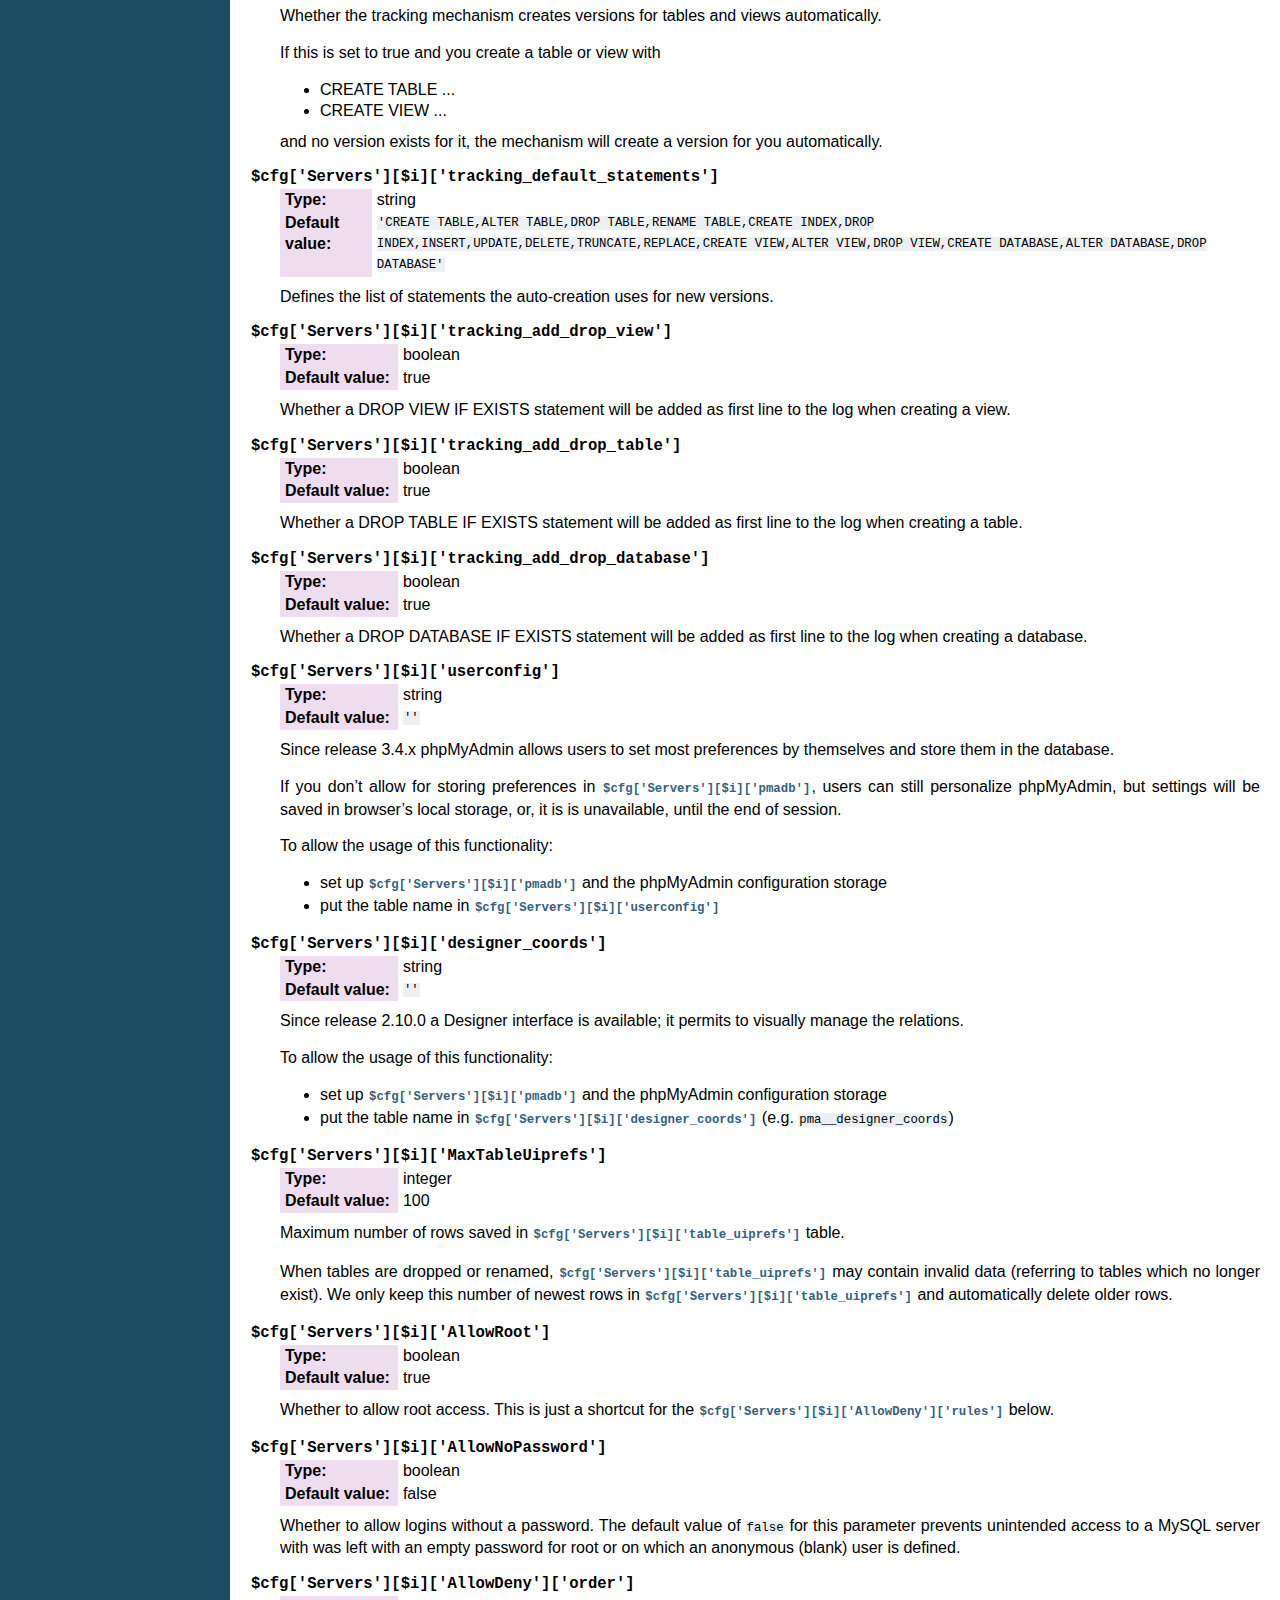
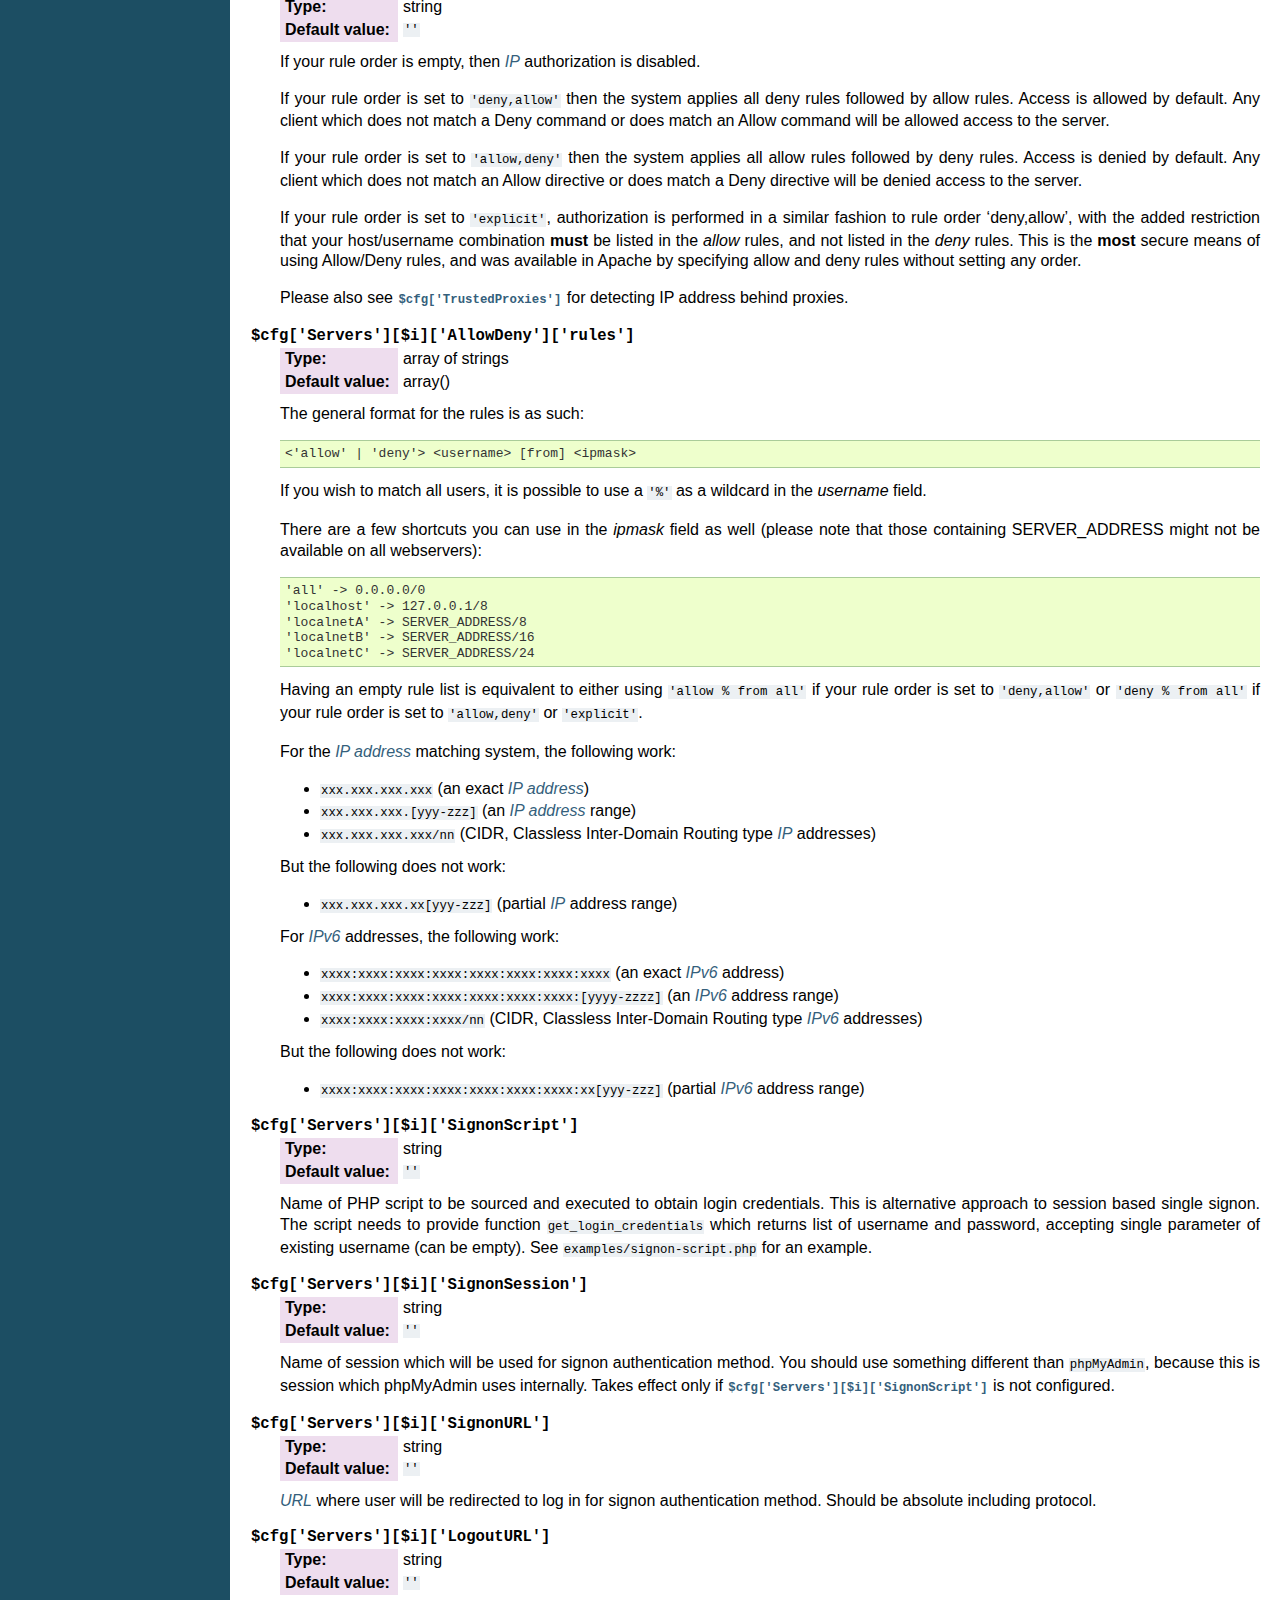
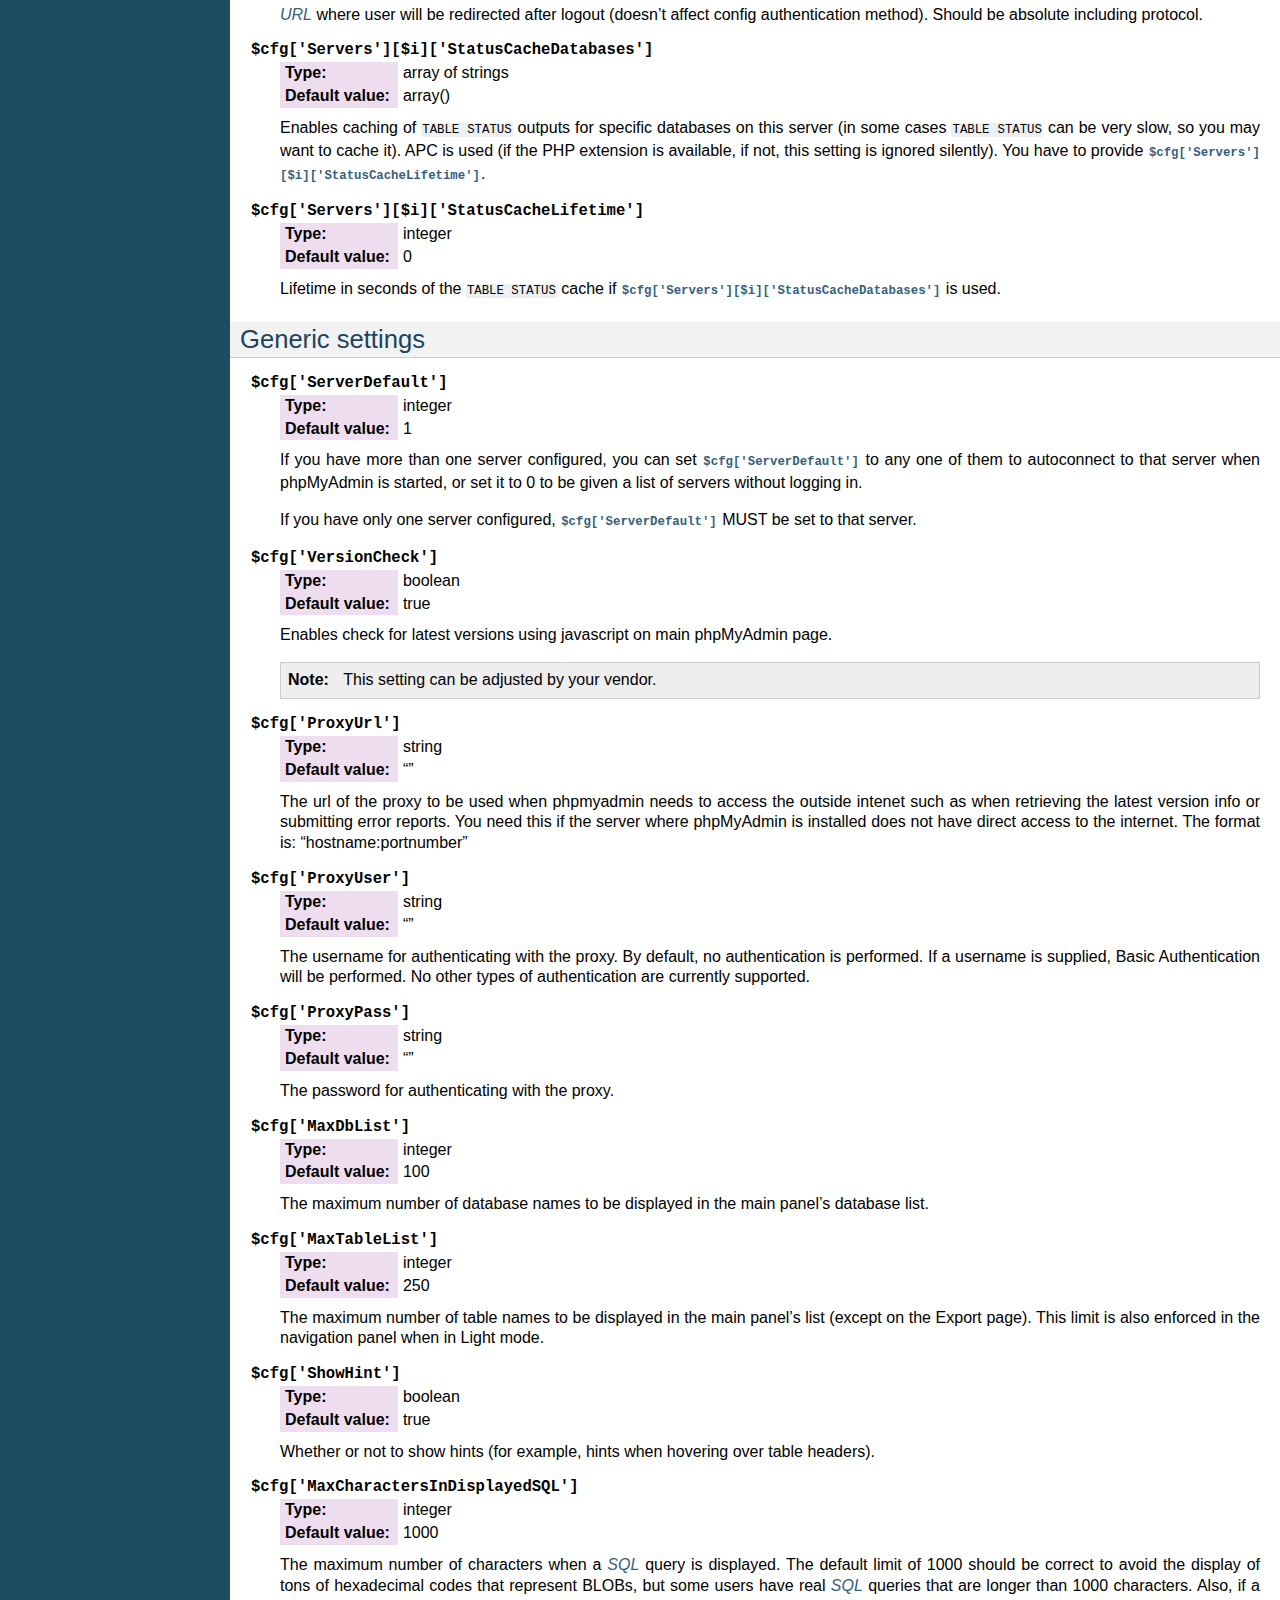
<file: phpmyadmin/doc/html/config.html>
<!DOCTYPE html PUBLIC "-//W3C//DTD XHTML 1.0 Transitional//EN"
  "http://www.w3.org/TR/xhtml1/DTD/xhtml1-transitional.dtd">


<html xmlns="http://www.w3.org/1999/xhtml">
  <head>
    <meta http-equiv="Content-Type" content="text/html; charset=utf-8" />
    
    <title>Configuration &mdash; phpMyAdmin 4.1.1 documentation</title>
    
    <link rel="stylesheet" href="_static/default.css" type="text/css" />
    <link rel="stylesheet" href="_static/pygments.css" type="text/css" />
    
    <script type="text/javascript">
      var DOCUMENTATION_OPTIONS = {
        URL_ROOT:    '',
        VERSION:     '4.1.1',
        COLLAPSE_INDEX: false,
        FILE_SUFFIX: '.html',
        HAS_SOURCE:  true
      };
    </script>
    <script type="text/javascript" src="_static/jquery.js"></script>
    <script type="text/javascript" src="_static/underscore.js"></script>
    <script type="text/javascript" src="_static/doctools.js"></script>
    <link rel="copyright" title="Copyright" href="copyright.html" />
    <link rel="top" title="phpMyAdmin 4.1.1 documentation" href="index.html" />
    <link rel="next" title="User Guide" href="user.html" />
    <link rel="prev" title="Installation" href="setup.html" /> 
  </head>
  <body>
    <div class="related">
      <h3>Navigation</h3>
      <ul>
        <li class="right" style="margin-right: 10px">
          <a href="genindex.html" title="General Index"
             accesskey="I">index</a></li>
        <li class="right" >
          <a href="user.html" title="User Guide"
             accesskey="N">next</a> |</li>
        <li class="right" >
          <a href="setup.html" title="Installation"
             accesskey="P">previous</a> |</li>
        <li><a href="index.html">phpMyAdmin 4.1.1 documentation</a> &raquo;</li> 
      </ul>
    </div>  

    <div class="document">
      <div class="documentwrapper">
        <div class="bodywrapper">
          <div class="body">
            
  <div class="section" id="configuration">
<span id="config"></span><span id="index-0"></span><h1>Configuration<a class="headerlink" href="#configuration" title="Permalink to this headline">¶</a></h1>
<p>Almost all configurable data is placed in <tt class="file docutils literal"><span class="pre">config.inc.php</span></tt>. If this file
does not exist, please refer to the <a class="reference internal" href="setup.html#setup"><em>Installation</em></a> section to create one. This
file only needs to contain the parameters you want to change from their
corresponding default value in <tt class="file docutils literal"><span class="pre">libraries/config.default.php</span></tt>.</p>
<p>If a directive is missing from your file, you can just add another line with
the file. This file is for over-writing the defaults; if you wish to use the
default value there&#8217;s no need to add a line here.</p>
<p>The parameters which relate to design (like colors) are placed in
<tt class="file docutils literal"><span class="pre">themes/themename/layout.inc.php</span></tt>. You might also want to create
<tt class="file docutils literal"><span class="pre">config.footer.inc.php</span></tt> and <tt class="file docutils literal"><span class="pre">config.header.inc.php</span></tt> files to add
your site specific code to be included on start and end of each page.</p>
<div class="admonition note">
<p class="first admonition-title">Note</p>
<p class="last">Some distributions (eg. Debian or Ubuntu) store <tt class="file docutils literal"><span class="pre">config.inc.php</span></tt> in
<tt class="docutils literal"><span class="pre">/etc/phpmyadmin</span></tt> instead of within phpMyAdmin sources.</p>
</div>
<div class="admonition warning">
<p class="first admonition-title">Warning</p>
<p class="last"><a class="reference internal" href="glossary.html#term-mac"><em class="xref std std-term">Mac</em></a> users should note that if you are on a version before
<a class="reference internal" href="glossary.html#term-mac-os-x"><em class="xref std std-term">Mac OS X</em></a>, PHP does not seem to
like <a class="reference internal" href="glossary.html#term-mac"><em class="xref std std-term">Mac</em></a> end of lines character (<tt class="docutils literal"><span class="pre">\r</span></tt>). So
ensure you choose the option that allows to use the *nix end of line
character (<tt class="docutils literal"><span class="pre">\n</span></tt>) in your text editor before saving a script you have
modified.</p>
</div>
<div class="section" id="basic-settings">
<h2>Basic settings<a class="headerlink" href="#basic-settings" title="Permalink to this headline">¶</a></h2>
<dl class="option">
<dt id="cfg_PmaAbsoluteUri">
<tt class="descname">$cfg['PmaAbsoluteUri']</tt><a class="headerlink" href="#cfg_PmaAbsoluteUri" title="Permalink to this definition">¶</a></dt>
<dd><table class="docutils field-list" frame="void" rules="none">
<col class="field-name" />
<col class="field-body" />
<tbody valign="top">
<tr class="field-odd field"><th class="field-name">Type:</th><td class="field-body">string</td>
</tr>
<tr class="field-even field"><th class="field-name">Default value:</th><td class="field-body"><tt class="docutils literal"><span class="pre">''</span></tt></td>
</tr>
</tbody>
</table>
<p>Sets here the complete <a class="reference internal" href="glossary.html#term-url"><em class="xref std std-term">URL</em></a> (with full path) to your phpMyAdmin
installation&#8217;s directory. E.g.
<tt class="docutils literal"><span class="pre">http://www.example.net/path_to_your_phpMyAdmin_directory/</span></tt>.  Note also
that the <a class="reference internal" href="glossary.html#term-url"><em class="xref std std-term">URL</em></a> on most of web servers are case–sensitive. Don’t
forget the trailing slash at the end.</p>
<p>Starting with version 2.3.0, it is advisable to try leaving this blank. In
most cases phpMyAdmin automatically detects the proper setting. Users of
port forwarding will need to set <span class="target" id="index-1"></span><a class="reference internal" href="#cfg_PmaAbsoluteUri"><tt class="xref config config-option docutils literal"><span class="pre">$cfg['PmaAbsoluteUri']</span></tt></a>
(<a class="reference external" href="https://sourceforge.net/p/phpmyadmin/support-requests/795/">more info</a>).</p>
<p>A good test is to browse a table, edit a row and save it. There should be
an error message if phpMyAdmin is having trouble auto–detecting the correct
value. If you get an error that this must be set or if the autodetect code
fails to detect your path, please post a bug report on our bug tracker so
we can improve the code.</p>
<div class="admonition-see-also admonition seealso">
<p class="first admonition-title">See also</p>
<p class="last"><a class="reference internal" href="faq.html#faq1-40"><em>1.40 When accessing phpMyAdmin via an Apache reverse proxy, cookie login does not work.</em></a></p>
</div>
</dd></dl>

<dl class="option">
<dt id="cfg_PmaNoRelation_DisableWarning">
<tt class="descname">$cfg['PmaNoRelation_DisableWarning']</tt><a class="headerlink" href="#cfg_PmaNoRelation_DisableWarning" title="Permalink to this definition">¶</a></dt>
<dd><table class="docutils field-list" frame="void" rules="none">
<col class="field-name" />
<col class="field-body" />
<tbody valign="top">
<tr class="field-odd field"><th class="field-name">Type:</th><td class="field-body">boolean</td>
</tr>
<tr class="field-even field"><th class="field-name">Default value:</th><td class="field-body">false</td>
</tr>
</tbody>
</table>
<p>Starting with version 2.3.0 phpMyAdmin offers a lot of features to
work with master / foreign – tables (see <span class="target" id="index-2"></span><a class="reference internal" href="#cfg_Servers_pmadb"><tt class="xref config config-option docutils literal"><span class="pre">$cfg['Servers'][$i]['pmadb']</span></tt></a>).</p>
<p>If you tried to set this
up and it does not work for you, have a look on the <em class="guilabel">Structure</em> page
of one database where you would like to use it. You will find a link
that will analyze why those features have been disabled.</p>
<p>If you do not want to use those features set this variable to <tt class="docutils literal"><span class="pre">true</span></tt> to
stop this message from appearing.</p>
</dd></dl>

<dl class="option">
<dt id="cfg_SuhosinDisableWarning">
<tt class="descname">$cfg['SuhosinDisableWarning']</tt><a class="headerlink" href="#cfg_SuhosinDisableWarning" title="Permalink to this definition">¶</a></dt>
<dd><table class="docutils field-list" frame="void" rules="none">
<col class="field-name" />
<col class="field-body" />
<tbody valign="top">
<tr class="field-odd field"><th class="field-name">Type:</th><td class="field-body">boolean</td>
</tr>
<tr class="field-even field"><th class="field-name">Default value:</th><td class="field-body">false</td>
</tr>
</tbody>
</table>
<p>A warning is displayed on the main page if Suhosin is detected.</p>
<p>You can set this parameter to <tt class="docutils literal"><span class="pre">true</span></tt> to stop this message from appearing.</p>
</dd></dl>

<dl class="option">
<dt id="cfg_McryptDisableWarning">
<tt class="descname">$cfg['McryptDisableWarning']</tt><a class="headerlink" href="#cfg_McryptDisableWarning" title="Permalink to this definition">¶</a></dt>
<dd><table class="docutils field-list" frame="void" rules="none">
<col class="field-name" />
<col class="field-body" />
<tbody valign="top">
<tr class="field-odd field"><th class="field-name">Type:</th><td class="field-body">boolean</td>
</tr>
<tr class="field-even field"><th class="field-name">Default value:</th><td class="field-body">false</td>
</tr>
</tbody>
</table>
<p>Disable the default warning that is displayed if mcrypt is missing for
cookie authentication.</p>
<p>You can set this parameter to <tt class="docutils literal"><span class="pre">true</span></tt> to stop this message from appearing.</p>
</dd></dl>

<dl class="option">
<dt id="cfg_ServerLibraryDifference_DisableWarning">
<tt class="descname">$cfg['ServerLibraryDifference_DisableWarning']</tt><a class="headerlink" href="#cfg_ServerLibraryDifference_DisableWarning" title="Permalink to this definition">¶</a></dt>
<dd><table class="docutils field-list" frame="void" rules="none">
<col class="field-name" />
<col class="field-body" />
<tbody valign="top">
<tr class="field-odd field"><th class="field-name">Type:</th><td class="field-body">boolean</td>
</tr>
<tr class="field-even field"><th class="field-name">Default value:</th><td class="field-body">false</td>
</tr>
</tbody>
</table>
<p>A warning is displayed on the main page if there is a difference
between the MySQL library and server version.</p>
<p>You can set this parameter to <tt class="docutils literal"><span class="pre">true</span></tt> to stop this message from appearing.</p>
</dd></dl>

<dl class="option">
<dt id="cfg_ReservedWordDisableWarning">
<tt class="descname">$cfg['ReservedWordDisableWarning']</tt><a class="headerlink" href="#cfg_ReservedWordDisableWarning" title="Permalink to this definition">¶</a></dt>
<dd><table class="docutils field-list" frame="void" rules="none">
<col class="field-name" />
<col class="field-body" />
<tbody valign="top">
<tr class="field-odd field"><th class="field-name">Type:</th><td class="field-body">boolean</td>
</tr>
<tr class="field-even field"><th class="field-name">Default value:</th><td class="field-body">false</td>
</tr>
</tbody>
</table>
<p>This warning is displayed on the Structure page of a table if one or more
column names match with words which are MySQL reserved.</p>
<p>If you want to turn off this warning, you can set it to <tt class="docutils literal"><span class="pre">true</span></tt> and
warning will no longer be displayed.</p>
</dd></dl>

<dl class="option">
<dt id="cfg_TranslationWarningThreshold">
<tt class="descname">$cfg['TranslationWarningThreshold']</tt><a class="headerlink" href="#cfg_TranslationWarningThreshold" title="Permalink to this definition">¶</a></dt>
<dd><table class="docutils field-list" frame="void" rules="none">
<col class="field-name" />
<col class="field-body" />
<tbody valign="top">
<tr class="field-odd field"><th class="field-name">Type:</th><td class="field-body">integer</td>
</tr>
<tr class="field-even field"><th class="field-name">Default value:</th><td class="field-body">80</td>
</tr>
</tbody>
</table>
<p>Show warning about incomplete translations on certain threshold.</p>
</dd></dl>

<dl class="option">
<dt id="cfg_SendErrorReports">
<tt class="descname">$cfg['SendErrorReports']</tt><a class="headerlink" href="#cfg_SendErrorReports" title="Permalink to this definition">¶</a></dt>
<dd><table class="docutils field-list" frame="void" rules="none">
<col class="field-name" />
<col class="field-body" />
<tbody valign="top">
<tr class="field-odd field"><th class="field-name">Type:</th><td class="field-body">string</td>
</tr>
<tr class="field-even field"><th class="field-name">Default value:</th><td class="field-body"><tt class="docutils literal"><span class="pre">'ask'</span></tt></td>
</tr>
</tbody>
</table>
<p>Sets the default behavior for JavaScript error reporting.</p>
<p>Whenever an error is detected in the JavaScript execution, an error report
may be sent to the phpMyAdmin team if the user agrees.</p>
<p>The default setting of <tt class="docutils literal"><span class="pre">'ask'</span></tt> will ask the user everytime there is a new
error report. However you can set this parameter to <tt class="docutils literal"><span class="pre">'always'</span></tt> to send error
reports without asking for confirmation or you can set it to <tt class="docutils literal"><span class="pre">'never'</span></tt> to
never send error reports.</p>
<p>This directive is available both in the configuration file and in users
preferences. If the person in charge of a multi-user installation prefers
to disable this feature for all users, a value of <tt class="docutils literal"><span class="pre">'never'</span></tt> should be
set, and the <span class="target" id="index-3"></span><a class="reference internal" href="#cfg_UserprefsDisallow"><tt class="xref config config-option docutils literal"><span class="pre">$cfg['UserprefsDisallow']</span></tt></a> directive should
contain <tt class="docutils literal"><span class="pre">'SendErrorReports'</span></tt> in one of its array values.</p>
</dd></dl>

<dl class="option">
<dt id="cfg_AllowThirdPartyFraming">
<tt class="descname">$cfg['AllowThirdPartyFraming']</tt><a class="headerlink" href="#cfg_AllowThirdPartyFraming" title="Permalink to this definition">¶</a></dt>
<dd><table class="docutils field-list" frame="void" rules="none">
<col class="field-name" />
<col class="field-body" />
<tbody valign="top">
<tr class="field-odd field"><th class="field-name">Type:</th><td class="field-body">boolean</td>
</tr>
<tr class="field-even field"><th class="field-name">Default value:</th><td class="field-body">false</td>
</tr>
</tbody>
</table>
<p>Setting this to <tt class="docutils literal"><span class="pre">true</span></tt> allows phpMyAdmin to be included inside a frame,
and is a potential security hole allowing cross-frame scripting attacks or
clickjacking.</p>
</dd></dl>

</div>
<div class="section" id="server-connection-settings">
<h2>Server connection settings<a class="headerlink" href="#server-connection-settings" title="Permalink to this headline">¶</a></h2>
<dl class="option">
<dt id="cfg_Servers">
<tt class="descname">$cfg['Servers']</tt><a class="headerlink" href="#cfg_Servers" title="Permalink to this definition">¶</a></dt>
<dd><table class="docutils field-list" frame="void" rules="none">
<col class="field-name" />
<col class="field-body" />
<tbody valign="top">
<tr class="field-odd field"><th class="field-name">Type:</th><td class="field-body">array</td>
</tr>
<tr class="field-even field"><th class="field-name">Default value:</th><td class="field-body">one server array with settings listed bellow</td>
</tr>
</tbody>
</table>
<p>Since version 1.4.2, phpMyAdmin supports the administration of multiple
MySQL servers. Therefore, a <span class="target" id="index-4"></span><a class="reference internal" href="#cfg_Servers"><tt class="xref config config-option docutils literal"><span class="pre">$cfg['Servers']</span></tt></a>-array has been
added which contains the login information for the different servers. The
first <span class="target" id="index-5"></span><a class="reference internal" href="#cfg_Servers_host"><tt class="xref config config-option docutils literal"><span class="pre">$cfg['Servers'][$i]['host']</span></tt></a> contains the hostname of
the first server, the second <span class="target" id="index-6"></span><a class="reference internal" href="#cfg_Servers_host"><tt class="xref config config-option docutils literal"><span class="pre">$cfg['Servers'][$i]['host']</span></tt></a>
the hostname of the second server, etc. In
<tt class="file docutils literal"><span class="pre">libraries/config.default.php</span></tt>, there is only one section for server
definition, however you can put as many as you need in
<tt class="file docutils literal"><span class="pre">config.inc.php</span></tt>, copy that block or needed parts (you don&#8217;t have to
define all settings, just those you need to change).</p>
<div class="admonition note">
<p class="first admonition-title">Note</p>
<p class="last">The <span class="target" id="index-7"></span><a class="reference internal" href="#cfg_Servers"><tt class="xref config config-option docutils literal"><span class="pre">$cfg['Servers']</span></tt></a> array starts with
$cfg[&#8216;Servers&#8217;][1]. Do not use $cfg[&#8216;Servers&#8217;][0]. If you want more
than one server, just copy following section (including $i
incrementation) serveral times. There is no need to define full server
array, just define values you need to change.</p>
</div>
</dd></dl>

<dl class="option">
<dt id="cfg_Servers_host">
<tt class="descname">$cfg['Servers'][$i]['host']</tt><a class="headerlink" href="#cfg_Servers_host" title="Permalink to this definition">¶</a></dt>
<dd><table class="docutils field-list" frame="void" rules="none">
<col class="field-name" />
<col class="field-body" />
<tbody valign="top">
<tr class="field-odd field"><th class="field-name">Type:</th><td class="field-body">string</td>
</tr>
<tr class="field-even field"><th class="field-name">Default value:</th><td class="field-body"><tt class="docutils literal"><span class="pre">'localhost'</span></tt></td>
</tr>
</tbody>
</table>
<p>The hostname or <a class="reference internal" href="glossary.html#term-ip"><em class="xref std std-term">IP</em></a> address of your $i-th MySQL-server. E.g.
<tt class="docutils literal"><span class="pre">localhost</span></tt>.</p>
<p>Possible values are:</p>
<ul class="simple">
<li>hostname, e.g., <tt class="docutils literal"><span class="pre">'localhost'</span></tt> or <tt class="docutils literal"><span class="pre">'mydb.example.org'</span></tt></li>
<li>IP address, e.g., <tt class="docutils literal"><span class="pre">'127.0.0.1'</span></tt> or <tt class="docutils literal"><span class="pre">'192.168.10.1'</span></tt></li>
<li>dot - <tt class="docutils literal"><span class="pre">'.'</span></tt>, i.e., use named pipes on windows systems</li>
<li>empty - <tt class="docutils literal"><span class="pre">''</span></tt>, disables this server</li>
</ul>
</dd></dl>

<dl class="option">
<dt id="cfg_Servers_port">
<tt class="descname">$cfg['Servers'][$i]['port']</tt><a class="headerlink" href="#cfg_Servers_port" title="Permalink to this definition">¶</a></dt>
<dd><table class="docutils field-list" frame="void" rules="none">
<col class="field-name" />
<col class="field-body" />
<tbody valign="top">
<tr class="field-odd field"><th class="field-name">Type:</th><td class="field-body">string</td>
</tr>
<tr class="field-even field"><th class="field-name">Default value:</th><td class="field-body"><tt class="docutils literal"><span class="pre">''</span></tt></td>
</tr>
</tbody>
</table>
<p>The port-number of your $i-th MySQL-server. Default is 3306 (leave
blank).</p>
<div class="admonition note">
<p class="first admonition-title">Note</p>
<p class="last">If you use <tt class="docutils literal"><span class="pre">localhost</span></tt> as the hostname, MySQL ignores this port number
and connects with the socket, so if you want to connect to a port
different from the default port, use <tt class="docutils literal"><span class="pre">127.0.0.1</span></tt> or the real hostname
in <span class="target" id="index-8"></span><a class="reference internal" href="#cfg_Servers_host"><tt class="xref config config-option docutils literal"><span class="pre">$cfg['Servers'][$i]['host']</span></tt></a>.</p>
</div>
</dd></dl>

<dl class="option">
<dt id="cfg_Servers_socket">
<tt class="descname">$cfg['Servers'][$i]['socket']</tt><a class="headerlink" href="#cfg_Servers_socket" title="Permalink to this definition">¶</a></dt>
<dd><table class="docutils field-list" frame="void" rules="none">
<col class="field-name" />
<col class="field-body" />
<tbody valign="top">
<tr class="field-odd field"><th class="field-name">Type:</th><td class="field-body">string</td>
</tr>
<tr class="field-even field"><th class="field-name">Default value:</th><td class="field-body"><tt class="docutils literal"><span class="pre">''</span></tt></td>
</tr>
</tbody>
</table>
<p>The path to the socket to use. Leave blank for default. To determine
the correct socket, check your MySQL configuration or, using the
<strong class="command">mysql</strong> command–line client, issue the <tt class="docutils literal"><span class="pre">status</span></tt> command. Among the
resulting information displayed will be the socket used.</p>
</dd></dl>

<dl class="option">
<dt id="cfg_Servers_ssl">
<tt class="descname">$cfg['Servers'][$i]['ssl']</tt><a class="headerlink" href="#cfg_Servers_ssl" title="Permalink to this definition">¶</a></dt>
<dd><table class="docutils field-list" frame="void" rules="none">
<col class="field-name" />
<col class="field-body" />
<tbody valign="top">
<tr class="field-odd field"><th class="field-name">Type:</th><td class="field-body">boolean</td>
</tr>
<tr class="field-even field"><th class="field-name">Default value:</th><td class="field-body">false</td>
</tr>
</tbody>
</table>
<p>Whether to enable SSL for the connection between phpMyAdmin and the MySQL server.</p>
<p>When using <span class="target" id="index-9"></span><a class="reference internal" href="#cfg_Servers_extension"><tt class="xref config config-option docutils literal"><span class="pre">$cfg['Servers'][$i]['extension']</span></tt></a> = <tt class="docutils literal"><span class="pre">'mysql'</span></tt>,
none of the remaining <tt class="docutils literal"><span class="pre">'ssl...'</span></tt> configuration options apply.</p>
<p>We strongly recommend using <span class="target" id="index-10"></span><a class="reference internal" href="#cfg_Servers_extension"><tt class="xref config config-option docutils literal"><span class="pre">$cfg['Servers'][$i]['extension']</span></tt></a> = <tt class="docutils literal"><span class="pre">'mysqli'</span></tt>
when using this option.</p>
</dd></dl>

<dl class="option">
<dt id="cfg_Servers_ssl_key">
<tt class="descname">$cfg['Servers'][$i]['ssl_key']</tt><a class="headerlink" href="#cfg_Servers_ssl_key" title="Permalink to this definition">¶</a></dt>
<dd><table class="docutils field-list" frame="void" rules="none">
<col class="field-name" />
<col class="field-body" />
<tbody valign="top">
<tr class="field-odd field"><th class="field-name">Type:</th><td class="field-body">string</td>
</tr>
<tr class="field-even field"><th class="field-name">Default value:</th><td class="field-body">NULL</td>
</tr>
</tbody>
</table>
<p>Path to the key file when using SSL for connecting to the MySQL server.</p>
<p>For example:</p>
<div class="highlight-php"><div class="highlight"><pre><span class="nv">$cfg</span><span class="p">[</span><span class="s1">&#39;Servers&#39;</span><span class="p">][</span><span class="nv">$i</span><span class="p">][</span><span class="s1">&#39;ssl_key&#39;</span><span class="p">]</span> <span class="o">=</span> <span class="s1">&#39;/etc/mysql/server-key.pem&#39;</span><span class="p">;</span>
</pre></div>
</div>
</dd></dl>

<dl class="option">
<dt id="cfg_Servers_ssl_cert">
<tt class="descname">$cfg['Servers'][$i]['ssl_cert']</tt><a class="headerlink" href="#cfg_Servers_ssl_cert" title="Permalink to this definition">¶</a></dt>
<dd><table class="docutils field-list" frame="void" rules="none">
<col class="field-name" />
<col class="field-body" />
<tbody valign="top">
<tr class="field-odd field"><th class="field-name">Type:</th><td class="field-body">string</td>
</tr>
<tr class="field-even field"><th class="field-name">Default value:</th><td class="field-body">NULL</td>
</tr>
</tbody>
</table>
<p>Path to the cert file when using SSL for connecting to the MySQL server.</p>
</dd></dl>

<dl class="option">
<dt id="cfg_Servers_ssl_ca">
<tt class="descname">$cfg['Servers'][$i]['ssl_ca']</tt><a class="headerlink" href="#cfg_Servers_ssl_ca" title="Permalink to this definition">¶</a></dt>
<dd><table class="docutils field-list" frame="void" rules="none">
<col class="field-name" />
<col class="field-body" />
<tbody valign="top">
<tr class="field-odd field"><th class="field-name">Type:</th><td class="field-body">string</td>
</tr>
<tr class="field-even field"><th class="field-name">Default value:</th><td class="field-body">NULL</td>
</tr>
</tbody>
</table>
<p>Path to the CA file when using SSL for connecting to the MySQL server.</p>
</dd></dl>

<dl class="option">
<dt id="cfg_Servers_ssl_ca_path">
<tt class="descname">$cfg['Servers'][$i]['ssl_ca_path']</tt><a class="headerlink" href="#cfg_Servers_ssl_ca_path" title="Permalink to this definition">¶</a></dt>
<dd><table class="docutils field-list" frame="void" rules="none">
<col class="field-name" />
<col class="field-body" />
<tbody valign="top">
<tr class="field-odd field"><th class="field-name">Type:</th><td class="field-body">string</td>
</tr>
<tr class="field-even field"><th class="field-name">Default value:</th><td class="field-body">NULL</td>
</tr>
</tbody>
</table>
<p>Directory containing trusted SSL CA certificates in PEM format.</p>
</dd></dl>

<dl class="option">
<dt id="cfg_Servers_ssl_ciphers">
<tt class="descname">$cfg['Servers'][$i]['ssl_ciphers']</tt><a class="headerlink" href="#cfg_Servers_ssl_ciphers" title="Permalink to this definition">¶</a></dt>
<dd><table class="docutils field-list" frame="void" rules="none">
<col class="field-name" />
<col class="field-body" />
<tbody valign="top">
<tr class="field-odd field"><th class="field-name">Type:</th><td class="field-body">string</td>
</tr>
<tr class="field-even field"><th class="field-name">Default value:</th><td class="field-body">NULL</td>
</tr>
</tbody>
</table>
<p>List of allowable ciphers for SSL connections to the MySQL server.</p>
</dd></dl>

<dl class="option">
<dt id="cfg_Servers_connect_type">
<tt class="descname">$cfg['Servers'][$i]['connect_type']</tt><a class="headerlink" href="#cfg_Servers_connect_type" title="Permalink to this definition">¶</a></dt>
<dd><table class="docutils field-list" frame="void" rules="none">
<col class="field-name" />
<col class="field-body" />
<tbody valign="top">
<tr class="field-odd field"><th class="field-name">Type:</th><td class="field-body">string</td>
</tr>
<tr class="field-even field"><th class="field-name">Default value:</th><td class="field-body"><tt class="docutils literal"><span class="pre">'tcp'</span></tt></td>
</tr>
</tbody>
</table>
<p>What type connection to use with the MySQL server. Your options are
<tt class="docutils literal"><span class="pre">'socket'</span></tt> and <tt class="docutils literal"><span class="pre">'tcp'</span></tt>. It defaults to tcp as that is nearly guaranteed
to be available on all MySQL servers, while sockets are not supported on
some platforms. To use the socket mode, your MySQL server must be on the
same machine as the Web server.</p>
</dd></dl>

<dl class="option">
<dt id="cfg_Servers_extension">
<tt class="descname">$cfg['Servers'][$i]['extension']</tt><a class="headerlink" href="#cfg_Servers_extension" title="Permalink to this definition">¶</a></dt>
<dd><table class="docutils field-list" frame="void" rules="none">
<col class="field-name" />
<col class="field-body" />
<tbody valign="top">
<tr class="field-odd field"><th class="field-name">Type:</th><td class="field-body">string</td>
</tr>
<tr class="field-even field"><th class="field-name">Default value:</th><td class="field-body"><tt class="docutils literal"><span class="pre">'mysqli'</span></tt></td>
</tr>
</tbody>
</table>
<p>What php MySQL extension to use for the connection. Valid options are:</p>
<dl class="docutils">
<dt><tt class="docutils literal"><span class="pre">mysql</span></tt></dt>
<dd>The classic MySQL extension.</dd>
<dt><tt class="docutils literal"><span class="pre">mysqli</span></tt></dt>
<dd>The improved MySQL extension. This extension became available with PHP
5.0.0 and is the recommended way to connect to a server running MySQL
4.1.x or newer.</dd>
</dl>
</dd></dl>

<dl class="option">
<dt id="cfg_Servers_compress">
<tt class="descname">$cfg['Servers'][$i]['compress']</tt><a class="headerlink" href="#cfg_Servers_compress" title="Permalink to this definition">¶</a></dt>
<dd><table class="docutils field-list" frame="void" rules="none">
<col class="field-name" />
<col class="field-body" />
<tbody valign="top">
<tr class="field-odd field"><th class="field-name">Type:</th><td class="field-body">boolean</td>
</tr>
<tr class="field-even field"><th class="field-name">Default value:</th><td class="field-body">false</td>
</tr>
</tbody>
</table>
<p>Whether to use a compressed protocol for the MySQL server connection
or not (experimental).</p>
</dd></dl>

<span class="target" id="controlhost"></span><dl class="option">
<dt id="cfg_Servers_controlhost">
<tt class="descname">$cfg['Servers'][$i]['controlhost']</tt><a class="headerlink" href="#cfg_Servers_controlhost" title="Permalink to this definition">¶</a></dt>
<dd><table class="docutils field-list" frame="void" rules="none">
<col class="field-name" />
<col class="field-body" />
<tbody valign="top">
<tr class="field-odd field"><th class="field-name">Type:</th><td class="field-body">string</td>
</tr>
<tr class="field-even field"><th class="field-name">Default value:</th><td class="field-body"><tt class="docutils literal"><span class="pre">''</span></tt></td>
</tr>
</tbody>
</table>
<p>Permits to use an alternate host to hold the configuration storage
data.</p>
</dd></dl>

<span class="target" id="controlport"></span><dl class="option">
<dt id="cfg_Servers_controlport">
<tt class="descname">$cfg['Servers'][$i]['controlport']</tt><a class="headerlink" href="#cfg_Servers_controlport" title="Permalink to this definition">¶</a></dt>
<dd><table class="docutils field-list" frame="void" rules="none">
<col class="field-name" />
<col class="field-body" />
<tbody valign="top">
<tr class="field-odd field"><th class="field-name">Type:</th><td class="field-body">string</td>
</tr>
<tr class="field-even field"><th class="field-name">Default value:</th><td class="field-body"><tt class="docutils literal"><span class="pre">''</span></tt></td>
</tr>
</tbody>
</table>
<p>Permits to use an alternate port to connect to the host that
holds the configuration storage.</p>
</dd></dl>

<span class="target" id="controluser"></span><dl class="option">
<dt id="cfg_Servers_controluser">
<tt class="descname">$cfg['Servers'][$i]['controluser']</tt><a class="headerlink" href="#cfg_Servers_controluser" title="Permalink to this definition">¶</a></dt>
<dd><table class="docutils field-list" frame="void" rules="none">
<col class="field-name" />
<col class="field-body" />
<tbody valign="top">
<tr class="field-odd field"><th class="field-name">Type:</th><td class="field-body">string</td>
</tr>
<tr class="field-even field"><th class="field-name">Default value:</th><td class="field-body"><tt class="docutils literal"><span class="pre">''</span></tt></td>
</tr>
</tbody>
</table>
</dd></dl>

<dl class="option">
<dt id="cfg_Servers_controlpass">
<tt class="descname">$cfg['Servers'][$i]['controlpass']</tt><a class="headerlink" href="#cfg_Servers_controlpass" title="Permalink to this definition">¶</a></dt>
<dd><table class="docutils field-list" frame="void" rules="none">
<col class="field-name" />
<col class="field-body" />
<tbody valign="top">
<tr class="field-odd field"><th class="field-name">Type:</th><td class="field-body">string</td>
</tr>
<tr class="field-even field"><th class="field-name">Default value:</th><td class="field-body"><tt class="docutils literal"><span class="pre">''</span></tt></td>
</tr>
</tbody>
</table>
<p>This special account is used for 2 distinct purposes: to make possible all
relational features (see <span class="target" id="index-11"></span><a class="reference internal" href="#cfg_Servers_pmadb"><tt class="xref config config-option docutils literal"><span class="pre">$cfg['Servers'][$i]['pmadb']</span></tt></a>) and,
for a MySQL server running with <tt class="docutils literal"><span class="pre">--skip-show-database</span></tt>, to enable a
multi-user installation (<a class="reference internal" href="glossary.html#term-http"><em class="xref std std-term">HTTP</em></a> or cookie
authentication mode).</p>
<p>When using <a class="reference internal" href="glossary.html#term-http"><em class="xref std std-term">HTTP</em></a> or
cookie authentication modes (or &#8216;config&#8217; authentication mode since phpMyAdmin
2.2.1), you need to supply the details of a MySQL account that has <tt class="docutils literal"><span class="pre">SELECT</span></tt>
privilege on the <em>mysql.user (all columns except &#8220;Password&#8221;)</em>, <em>mysql.db (all
columns)</em> and <em>mysql.tables_priv (all columns except &#8220;Grantor&#8221; and
&#8220;Timestamp&#8221;)</em> tables. This account is used to check what databases the user
will see at login.</p>
<p class="versionchanged">
<span class="versionmodified">Changed in version 2.2.5: </span>those were called <tt class="docutils literal"><span class="pre">stduser</span></tt> and <tt class="docutils literal"><span class="pre">stdpass</span></tt></p>
<div class="admonition-see-also admonition seealso">
<p class="first admonition-title">See also</p>
<p class="last"><a class="reference internal" href="setup.html#setup"><em>Installation</em></a>, <a class="reference internal" href="setup.html#authentication-modes"><em>Using authentication modes</em></a></p>
</div>
</dd></dl>

<dl class="option">
<dt id="cfg_Servers_auth_type">
<tt class="descname">$cfg['Servers'][$i]['auth_type']</tt><a class="headerlink" href="#cfg_Servers_auth_type" title="Permalink to this definition">¶</a></dt>
<dd><table class="docutils field-list" frame="void" rules="none">
<col class="field-name" />
<col class="field-body" />
<tbody valign="top">
<tr class="field-odd field"><th class="field-name">Type:</th><td class="field-body">string</td>
</tr>
<tr class="field-even field"><th class="field-name">Default value:</th><td class="field-body"><tt class="docutils literal"><span class="pre">'cookie'</span></tt></td>
</tr>
</tbody>
</table>
<p>Whether config or cookie or <a class="reference internal" href="glossary.html#term-http"><em class="xref std std-term">HTTP</em></a> or signon authentication should be
used for this server.</p>
<ul class="simple">
<li>&#8216;config&#8217; authentication (<tt class="docutils literal"><span class="pre">$auth_type&nbsp;=&nbsp;'config'</span></tt>) is the plain old
way: username and password are stored in <tt class="file docutils literal"><span class="pre">config.inc.php</span></tt>.</li>
<li>&#8216;cookie&#8217; authentication mode (<tt class="docutils literal"><span class="pre">$auth_type&nbsp;=&nbsp;'cookie'</span></tt>) as
introduced in 2.2.3 allows you to log in as any valid MySQL user with
the help of cookies. Username and password are stored in cookies
during the session and password is deleted when it ends. This can also
allow you to log in in arbitrary server if <span class="target" id="index-12"></span><a class="reference internal" href="#cfg_AllowArbitraryServer"><tt class="xref config config-option docutils literal"><span class="pre">$cfg['AllowArbitraryServer']</span></tt></a> enabled.</li>
<li>&#8216;http&#8217; authentication (was
called &#8216;advanced&#8217; in previous versions and can be written also as
&#8216;http&#8217;) (<tt class="docutils literal"><span class="pre">$auth_type&nbsp;=&nbsp;'http';'</span></tt>) as introduced in 1.3.0 allows you to log in as any
valid MySQL user via HTTP-Auth.</li>
<li>&#8216;signon&#8217; authentication mode (<tt class="docutils literal"><span class="pre">$auth_type&nbsp;=&nbsp;'signon'</span></tt>) as
introduced in 2.10.0 allows you to log in from prepared PHP session
data or using supplied PHP script. This is useful for implementing
single signon from another application. Sample way how to seed session
is in signon example: <tt class="file docutils literal"><span class="pre">examples/signon.php</span></tt>. There is also
alternative example using OpenID - <tt class="file docutils literal"><span class="pre">examples/openid.php</span></tt> and example
for scripts based solution - <tt class="file docutils literal"><span class="pre">examples/signon-script.php</span></tt>. You need
to configure <span class="target" id="index-13"></span><a class="reference internal" href="#cfg_Servers_SignonSession"><tt class="xref config config-option docutils literal"><span class="pre">$cfg['Servers'][$i]['SignonSession']</span></tt></a> or
<span class="target" id="index-14"></span><a class="reference internal" href="#cfg_Servers_SignonScript"><tt class="xref config config-option docutils literal"><span class="pre">$cfg['Servers'][$i]['SignonScript']</span></tt></a> and
<span class="target" id="index-15"></span><a class="reference internal" href="#cfg_Servers_SignonURL"><tt class="xref config config-option docutils literal"><span class="pre">$cfg['Servers'][$i]['SignonURL']</span></tt></a> to use this authentication
method.</li>
</ul>
<div class="admonition-see-also admonition seealso">
<p class="first admonition-title">See also</p>
<p class="last"><a class="reference internal" href="setup.html#authentication-modes"><em>Using authentication modes</em></a></p>
</div>
</dd></dl>

<span class="target" id="servers-auth-http-realm"></span><dl class="option">
<dt id="cfg_Servers_auth_http_realm">
<tt class="descname">$cfg['Servers'][$i]['auth_http_realm']</tt><a class="headerlink" href="#cfg_Servers_auth_http_realm" title="Permalink to this definition">¶</a></dt>
<dd><table class="docutils field-list" frame="void" rules="none">
<col class="field-name" />
<col class="field-body" />
<tbody valign="top">
<tr class="field-odd field"><th class="field-name">Type:</th><td class="field-body">string</td>
</tr>
<tr class="field-even field"><th class="field-name">Default value:</th><td class="field-body"><tt class="docutils literal"><span class="pre">''</span></tt></td>
</tr>
</tbody>
</table>
<p>When using auth_type = <tt class="docutils literal"><span class="pre">http</span></tt>, this field allows to define a custom
<a class="reference internal" href="glossary.html#term-http"><em class="xref std std-term">HTTP</em></a> Basic Auth Realm which will be displayed to the user. If not
explicitly specified in your configuration, a string combined of
&#8220;phpMyAdmin &#8221; and either <span class="target" id="index-16"></span><a class="reference internal" href="#cfg_Servers_verbose"><tt class="xref config config-option docutils literal"><span class="pre">$cfg['Servers'][$i]['verbose']</span></tt></a> or
<span class="target" id="index-17"></span><a class="reference internal" href="#cfg_Servers_host"><tt class="xref config config-option docutils literal"><span class="pre">$cfg['Servers'][$i]['host']</span></tt></a> will be used.</p>
</dd></dl>

<span class="target" id="servers-auth-swekey-config"></span><dl class="option">
<dt id="cfg_Servers_auth_swekey_config">
<tt class="descname">$cfg['Servers'][$i]['auth_swekey_config']</tt><a class="headerlink" href="#cfg_Servers_auth_swekey_config" title="Permalink to this definition">¶</a></dt>
<dd><table class="docutils field-list" frame="void" rules="none">
<col class="field-name" />
<col class="field-body" />
<tbody valign="top">
<tr class="field-odd field"><th class="field-name">Type:</th><td class="field-body">string</td>
</tr>
<tr class="field-even field"><th class="field-name">Default value:</th><td class="field-body"><tt class="docutils literal"><span class="pre">''</span></tt></td>
</tr>
</tbody>
</table>
<p>The name of the file containing <a class="reference internal" href="setup.html#swekey"><em>Swekey authentication mode</em></a> ids and login names for hardware
authentication. Leave empty to deactivate this feature.</p>
</dd></dl>

<span class="target" id="servers-user"></span><dl class="option">
<dt id="cfg_Servers_user">
<tt class="descname">$cfg['Servers'][$i]['user']</tt><a class="headerlink" href="#cfg_Servers_user" title="Permalink to this definition">¶</a></dt>
<dd><table class="docutils field-list" frame="void" rules="none">
<col class="field-name" />
<col class="field-body" />
<tbody valign="top">
<tr class="field-odd field"><th class="field-name">Type:</th><td class="field-body">string</td>
</tr>
<tr class="field-even field"><th class="field-name">Default value:</th><td class="field-body"><tt class="docutils literal"><span class="pre">'root'</span></tt></td>
</tr>
</tbody>
</table>
</dd></dl>

<dl class="option">
<dt id="cfg_Servers_password">
<tt class="descname">$cfg['Servers'][$i]['password']</tt><a class="headerlink" href="#cfg_Servers_password" title="Permalink to this definition">¶</a></dt>
<dd><table class="docutils field-list" frame="void" rules="none">
<col class="field-name" />
<col class="field-body" />
<tbody valign="top">
<tr class="field-odd field"><th class="field-name">Type:</th><td class="field-body">string</td>
</tr>
<tr class="field-even field"><th class="field-name">Default value:</th><td class="field-body"><tt class="docutils literal"><span class="pre">''</span></tt></td>
</tr>
</tbody>
</table>
<p>When using <span class="target" id="index-18"></span><a class="reference internal" href="#cfg_Servers_auth_type"><tt class="xref config config-option docutils literal"><span class="pre">$cfg['Servers'][$i]['auth_type']</span></tt></a> set to
&#8216;config&#8217;, this is the user/password-pair which phpMyAdmin will use to
connect to the MySQL server. This user/password pair is not needed when
<a class="reference internal" href="glossary.html#term-http"><em class="xref std std-term">HTTP</em></a> or cookie authentication is used
and should be empty.</p>
</dd></dl>

<span class="target" id="servers-nopassword"></span><dl class="option">
<dt id="cfg_Servers_nopassword">
<tt class="descname">$cfg['Servers'][$i]['nopassword']</tt><a class="headerlink" href="#cfg_Servers_nopassword" title="Permalink to this definition">¶</a></dt>
<dd><table class="docutils field-list" frame="void" rules="none">
<col class="field-name" />
<col class="field-body" />
<tbody valign="top">
<tr class="field-odd field"><th class="field-name">Type:</th><td class="field-body">boolean</td>
</tr>
<tr class="field-even field"><th class="field-name">Default value:</th><td class="field-body">false</td>
</tr>
</tbody>
</table>
<p>Allow attempt to log in without password when a login with password
fails. This can be used together with http authentication, when
authentication is done some other way and phpMyAdmin gets user name
from auth and uses empty password for connecting to MySQL. Password
login is still tried first, but as fallback, no password method is
tried.</p>
</dd></dl>

<span class="target" id="servers-only-db"></span><dl class="option">
<dt id="cfg_Servers_only_db">
<tt class="descname">$cfg['Servers'][$i]['only_db']</tt><a class="headerlink" href="#cfg_Servers_only_db" title="Permalink to this definition">¶</a></dt>
<dd><table class="docutils field-list" frame="void" rules="none">
<col class="field-name" />
<col class="field-body" />
<tbody valign="top">
<tr class="field-odd field"><th class="field-name">Type:</th><td class="field-body">string or array</td>
</tr>
<tr class="field-even field"><th class="field-name">Default value:</th><td class="field-body"><tt class="docutils literal"><span class="pre">''</span></tt></td>
</tr>
</tbody>
</table>
<p>If set to a (an array of) database name(s), only this (these)
database(s) will be shown to the user. Since phpMyAdmin 2.2.1,
this/these database(s) name(s) may contain MySQL wildcards characters
(&#8220;_&#8221; and &#8220;%&#8221;): if you want to use literal instances of these
characters, escape them (I.E. use <tt class="docutils literal"><span class="pre">'my\_db'</span></tt> and not <tt class="docutils literal"><span class="pre">'my_db'</span></tt>).</p>
<p>This setting is an efficient way to lower the server load since the
latter does not need to send MySQL requests to build the available
database list. But <strong>it does not replace the privileges rules of the
MySQL database server</strong>. If set, it just means only these databases
will be displayed but <strong>not that all other databases can&#8217;t be used.</strong></p>
<p>An example of using more that one database:</p>
<div class="highlight-php"><div class="highlight"><pre><span class="nv">$cfg</span><span class="p">[</span><span class="s1">&#39;Servers&#39;</span><span class="p">][</span><span class="nv">$i</span><span class="p">][</span><span class="s1">&#39;only_db&#39;</span><span class="p">]</span> <span class="o">=</span> <span class="k">array</span><span class="p">(</span><span class="s1">&#39;db1&#39;</span><span class="p">,</span> <span class="s1">&#39;db2&#39;</span><span class="p">);</span>
</pre></div>
</div>
<p class="versionchanged">
<span class="versionmodified">Changed in version 4.0.0: </span>Previous versions permitted to specify the display order of
the database names via this directive.</p>
</dd></dl>

<dl class="option">
<dt id="cfg_Servers_hide_db">
<tt class="descname">$cfg['Servers'][$i]['hide_db']</tt><a class="headerlink" href="#cfg_Servers_hide_db" title="Permalink to this definition">¶</a></dt>
<dd><table class="docutils field-list" frame="void" rules="none">
<col class="field-name" />
<col class="field-body" />
<tbody valign="top">
<tr class="field-odd field"><th class="field-name">Type:</th><td class="field-body">string</td>
</tr>
<tr class="field-even field"><th class="field-name">Default value:</th><td class="field-body"><tt class="docutils literal"><span class="pre">''</span></tt></td>
</tr>
</tbody>
</table>
<p>Regular expression for hiding some databases from unprivileged users.
This only hides them from listing, but a user is still able to access
them (using, for example, the SQL query area). To limit access, use
the MySQL privilege system.  For example, to hide all databases
starting with the letter &#8220;a&#8221;, use</p>
<div class="highlight-php"><div class="highlight"><pre><span class="nv">$cfg</span><span class="p">[</span><span class="s1">&#39;Servers&#39;</span><span class="p">][</span><span class="nv">$i</span><span class="p">][</span><span class="s1">&#39;hide_db&#39;</span><span class="p">]</span> <span class="o">=</span> <span class="s1">&#39;^a&#39;</span><span class="p">;</span>
</pre></div>
</div>
<p>and to hide both &#8220;db1&#8221; and &#8220;db2&#8221; use</p>
<div class="highlight-php"><div class="highlight"><pre><span class="nv">$cfg</span><span class="p">[</span><span class="s1">&#39;Servers&#39;</span><span class="p">][</span><span class="nv">$i</span><span class="p">][</span><span class="s1">&#39;hide_db&#39;</span><span class="p">]</span> <span class="o">=</span> <span class="s1">&#39;^(db1|db2)$&#39;</span><span class="p">;</span>
</pre></div>
</div>
<p>More information on regular expressions can be found in the <a class="reference external" href="http://php.net/manual/en/reference.pcre.pattern.syntax.php">PCRE
pattern syntax</a> portion
of the PHP reference manual.</p>
</dd></dl>

<dl class="option">
<dt id="cfg_Servers_verbose">
<tt class="descname">$cfg['Servers'][$i]['verbose']</tt><a class="headerlink" href="#cfg_Servers_verbose" title="Permalink to this definition">¶</a></dt>
<dd><table class="docutils field-list" frame="void" rules="none">
<col class="field-name" />
<col class="field-body" />
<tbody valign="top">
<tr class="field-odd field"><th class="field-name">Type:</th><td class="field-body">string</td>
</tr>
<tr class="field-even field"><th class="field-name">Default value:</th><td class="field-body"><tt class="docutils literal"><span class="pre">''</span></tt></td>
</tr>
</tbody>
</table>
<p>Only useful when using phpMyAdmin with multiple server entries. If
set, this string will be displayed instead of the hostname in the
pull-down menu on the main page. This can be useful if you want to
show only certain databases on your system, for example. For HTTP
auth, all non-US-ASCII characters will be stripped.</p>
</dd></dl>

<dl class="option">
<dt id="cfg_Servers_pmadb">
<tt class="descname">$cfg['Servers'][$i]['pmadb']</tt><a class="headerlink" href="#cfg_Servers_pmadb" title="Permalink to this definition">¶</a></dt>
<dd><table class="docutils field-list" frame="void" rules="none">
<col class="field-name" />
<col class="field-body" />
<tbody valign="top">
<tr class="field-odd field"><th class="field-name">Type:</th><td class="field-body">string</td>
</tr>
<tr class="field-even field"><th class="field-name">Default value:</th><td class="field-body"><tt class="docutils literal"><span class="pre">''</span></tt></td>
</tr>
</tbody>
</table>
<p>The name of the database containing the phpMyAdmin configuration
storage.</p>
<p>See the <a class="reference internal" href="setup.html#linked-tables"><em>phpMyAdmin configuration storage</em></a>  section in this document to see the benefits of
this feature, and for a quick way of creating this database and the needed
tables.</p>
<p>If you are the only user of this phpMyAdmin installation, you can use your
current database to store those special tables; in this case, just put your
current database name in <span class="target" id="index-19"></span><a class="reference internal" href="#cfg_Servers_pmadb"><tt class="xref config config-option docutils literal"><span class="pre">$cfg['Servers'][$i]['pmadb']</span></tt></a>. For a
multi-user installation, set this parameter to the name of your central
database containing the phpMyAdmin configuration storage.</p>
</dd></dl>

<span class="target" id="bookmark"></span><dl class="option">
<dt id="cfg_Servers_bookmarktable">
<tt class="descname">$cfg['Servers'][$i]['bookmarktable']</tt><a class="headerlink" href="#cfg_Servers_bookmarktable" title="Permalink to this definition">¶</a></dt>
<dd><table class="docutils field-list" frame="void" rules="none">
<col class="field-name" />
<col class="field-body" />
<tbody valign="top">
<tr class="field-odd field"><th class="field-name">Type:</th><td class="field-body">string</td>
</tr>
<tr class="field-even field"><th class="field-name">Default value:</th><td class="field-body"><tt class="docutils literal"><span class="pre">''</span></tt></td>
</tr>
</tbody>
</table>
<p>Since release 2.2.0 phpMyAdmin allows users to bookmark queries. This
can be useful for queries you often run. To allow the usage of this
functionality:</p>
<ul class="simple">
<li>set up <span class="target" id="index-20"></span><a class="reference internal" href="#cfg_Servers_pmadb"><tt class="xref config config-option docutils literal"><span class="pre">$cfg['Servers'][$i]['pmadb']</span></tt></a> and the phpMyAdmin configuration storage</li>
<li>enter the table name in <span class="target" id="index-21"></span><a class="reference internal" href="#cfg_Servers_bookmarktable"><tt class="xref config config-option docutils literal"><span class="pre">$cfg['Servers'][$i]['bookmarktable']</span></tt></a></li>
</ul>
</dd></dl>

<span class="target" id="relation"></span><dl class="option">
<dt id="cfg_Servers_relation">
<tt class="descname">$cfg['Servers'][$i]['relation']</tt><a class="headerlink" href="#cfg_Servers_relation" title="Permalink to this definition">¶</a></dt>
<dd><table class="docutils field-list" frame="void" rules="none">
<col class="field-name" />
<col class="field-body" />
<tbody valign="top">
<tr class="field-odd field"><th class="field-name">Type:</th><td class="field-body">string</td>
</tr>
<tr class="field-even field"><th class="field-name">Default value:</th><td class="field-body"><tt class="docutils literal"><span class="pre">''</span></tt></td>
</tr>
</tbody>
</table>
<p>Since release 2.2.4 you can describe, in a special &#8216;relation&#8217; table,
which column is a key in another table (a foreign key). phpMyAdmin
currently uses this to:</p>
<ul class="simple">
<li>make clickable, when you browse the master table, the data values that
point to the foreign table;</li>
<li>display in an optional tool-tip the &#8220;display column&#8221; when browsing the
master table, if you move the mouse to a column containing a foreign
key (use also the &#8216;table_info&#8217; table); (see <a class="reference internal" href="faq.html#faqdisplay"><em>6.7 How can I use the &#8220;display column&#8221; feature?</em></a>)</li>
<li>in edit/insert mode, display a drop-down list of possible foreign keys
(key value and &#8220;display column&#8221; are shown) (see <a class="reference internal" href="faq.html#faq6-21"><em>6.21 In edit/insert mode, how can I see a list of possible values for a column, based on some foreign table?</em></a>)</li>
<li>display links on the table properties page, to check referential
integrity (display missing foreign keys) for each described key;</li>
<li>in query-by-example, create automatic joins (see <a class="reference internal" href="faq.html#faq6-6"><em>6.6 How can I use the relation table in Query-by-example?</em></a>)</li>
<li>enable you to get a <a class="reference internal" href="glossary.html#term-pdf"><em class="xref std std-term">PDF</em></a> schema of
your database (also uses the table_coords table).</li>
</ul>
<p>The keys can be numeric or character.</p>
<p>To allow the usage of this functionality:</p>
<ul class="simple">
<li>set up <span class="target" id="index-22"></span><a class="reference internal" href="#cfg_Servers_pmadb"><tt class="xref config config-option docutils literal"><span class="pre">$cfg['Servers'][$i]['pmadb']</span></tt></a> and the phpMyAdmin configuration storage</li>
<li>put the relation table name in <span class="target" id="index-23"></span><a class="reference internal" href="#cfg_Servers_relation"><tt class="xref config config-option docutils literal"><span class="pre">$cfg['Servers'][$i]['relation']</span></tt></a></li>
<li>now as normal user open phpMyAdmin and for each one of your tables
where you want to use this feature, click <em class="guilabel">Structure/Relation view/</em>
and choose foreign columns.</li>
</ul>
<div class="admonition note">
<p class="first admonition-title">Note</p>
<p class="last">In the current version, <tt class="docutils literal"><span class="pre">master_db</span></tt> must be the same as <tt class="docutils literal"><span class="pre">foreign_db</span></tt>.
Those columns have been put in future development of the cross-db
relations.</p>
</div>
</dd></dl>

<span class="target" id="table-info"></span><dl class="option">
<dt id="cfg_Servers_table_info">
<tt class="descname">$cfg['Servers'][$i]['table_info']</tt><a class="headerlink" href="#cfg_Servers_table_info" title="Permalink to this definition">¶</a></dt>
<dd><table class="docutils field-list" frame="void" rules="none">
<col class="field-name" />
<col class="field-body" />
<tbody valign="top">
<tr class="field-odd field"><th class="field-name">Type:</th><td class="field-body">string</td>
</tr>
<tr class="field-even field"><th class="field-name">Default value:</th><td class="field-body"><tt class="docutils literal"><span class="pre">''</span></tt></td>
</tr>
</tbody>
</table>
<p>Since release 2.3.0 you can describe, in a special &#8216;table_info&#8217;
table, which column is to be displayed as a tool-tip when moving the
cursor over the corresponding key. This configuration variable will
hold the name of this special table. To allow the usage of this
functionality:</p>
<ul class="simple">
<li>set up <span class="target" id="index-24"></span><a class="reference internal" href="#cfg_Servers_pmadb"><tt class="xref config config-option docutils literal"><span class="pre">$cfg['Servers'][$i]['pmadb']</span></tt></a> and the phpMyAdmin configuration storage</li>
<li>put the table name in <span class="target" id="index-25"></span><a class="reference internal" href="#cfg_Servers_table_info"><tt class="xref config config-option docutils literal"><span class="pre">$cfg['Servers'][$i]['table_info']</span></tt></a> (e.g.
<tt class="docutils literal"><span class="pre">pma__table_info</span></tt>)</li>
<li>then for each table where you want to use this feature, click
&#8220;Structure/Relation view/Choose column to display&#8221; to choose the
column.</li>
</ul>
<div class="admonition-see-also admonition seealso">
<p class="first admonition-title">See also</p>
<p class="last"><a class="reference internal" href="faq.html#faqdisplay"><em>6.7 How can I use the &#8220;display column&#8221; feature?</em></a></p>
</div>
</dd></dl>

<span class="target" id="table-coords"></span><dl class="option">
<dt id="cfg_Servers_table_coords">
<tt class="descname">$cfg['Servers'][$i]['table_coords']</tt><a class="headerlink" href="#cfg_Servers_table_coords" title="Permalink to this definition">¶</a></dt>
<dd><table class="docutils field-list" frame="void" rules="none">
<col class="field-name" />
<col class="field-body" />
<tbody valign="top">
<tr class="field-odd field"><th class="field-name">Type:</th><td class="field-body">string</td>
</tr>
<tr class="field-even field"><th class="field-name">Default value:</th><td class="field-body"><tt class="docutils literal"><span class="pre">''</span></tt></td>
</tr>
</tbody>
</table>
</dd></dl>

<dl class="option">
<dt id="cfg_Servers_pdf_pages">
<tt class="descname">$cfg['Servers'][$i]['pdf_pages']</tt><a class="headerlink" href="#cfg_Servers_pdf_pages" title="Permalink to this definition">¶</a></dt>
<dd><table class="docutils field-list" frame="void" rules="none">
<col class="field-name" />
<col class="field-body" />
<tbody valign="top">
<tr class="field-odd field"><th class="field-name">Type:</th><td class="field-body">string</td>
</tr>
<tr class="field-even field"><th class="field-name">Default value:</th><td class="field-body"><tt class="docutils literal"><span class="pre">''</span></tt></td>
</tr>
</tbody>
</table>
<p>Since release 2.3.0 you can have phpMyAdmin create <a class="reference internal" href="glossary.html#term-pdf"><em class="xref std std-term">PDF</em></a> pages
showing the relations between your tables. To do this it needs two tables
&#8220;pdf_pages&#8221; (storing information about the available <a class="reference internal" href="glossary.html#term-pdf"><em class="xref std std-term">PDF</em></a> pages)
and &#8220;table_coords&#8221; (storing coordinates where each table will be placed on
a <a class="reference internal" href="glossary.html#term-pdf"><em class="xref std std-term">PDF</em></a> schema output).  You must be using the &#8220;relation&#8221; feature.</p>
<p>To allow the usage of this functionality:</p>
<ul class="simple">
<li>set up <span class="target" id="index-26"></span><a class="reference internal" href="#cfg_Servers_pmadb"><tt class="xref config config-option docutils literal"><span class="pre">$cfg['Servers'][$i]['pmadb']</span></tt></a> and the phpMyAdmin configuration storage</li>
<li>put the correct table names in
<span class="target" id="index-27"></span><a class="reference internal" href="#cfg_Servers_table_coords"><tt class="xref config config-option docutils literal"><span class="pre">$cfg['Servers'][$i]['table_coords']</span></tt></a> and
<span class="target" id="index-28"></span><a class="reference internal" href="#cfg_Servers_pdf_pages"><tt class="xref config config-option docutils literal"><span class="pre">$cfg['Servers'][$i]['pdf_pages']</span></tt></a></li>
</ul>
<div class="admonition-see-also admonition seealso">
<p class="first admonition-title">See also</p>
<p class="last"><a class="reference internal" href="faq.html#faqpdf"><em>6.8 How can I produce a PDF schema of my database?</em></a>.</p>
</div>
</dd></dl>

<span class="target" id="col-com"></span><dl class="option">
<dt id="cfg_Servers_column_info">
<tt class="descname">$cfg['Servers'][$i]['column_info']</tt><a class="headerlink" href="#cfg_Servers_column_info" title="Permalink to this definition">¶</a></dt>
<dd><table class="docutils field-list" frame="void" rules="none">
<col class="field-name" />
<col class="field-body" />
<tbody valign="top">
<tr class="field-odd field"><th class="field-name">Type:</th><td class="field-body">string</td>
</tr>
<tr class="field-even field"><th class="field-name">Default value:</th><td class="field-body"><tt class="docutils literal"><span class="pre">''</span></tt></td>
</tr>
</tbody>
</table>
<p>This part requires a content update!  Since release 2.3.0 you can
store comments to describe each column for each table. These will then
be shown on the &#8220;printview&#8221;.</p>
<p>Starting with release 2.5.0, comments are consequently used on the table
property pages and table browse view, showing up as tool-tips above the
column name (properties page) or embedded within the header of table in
browse view. They can also be shown in a table dump. Please see the
relevant configuration directives later on.</p>
<p>Also new in release 2.5.0 is a MIME- transformation system which is also
based on the following table structure. See <a class="reference internal" href="transformations.html#transformations"><em>Transformations</em></a> for
further information. To use the MIME- transformation system, your
column_info table has to have the three new columns &#8216;mimetype&#8217;,
&#8216;transformation&#8217;, &#8216;transformation_options&#8217;.</p>
<p>To allow the usage of this functionality:</p>
<ul>
<li><p class="first">set up <span class="target" id="index-29"></span><a class="reference internal" href="#cfg_Servers_pmadb"><tt class="xref config config-option docutils literal"><span class="pre">$cfg['Servers'][$i]['pmadb']</span></tt></a> and the phpMyAdmin configuration storage</p>
</li>
<li><p class="first">put the table name in <span class="target" id="index-30"></span><a class="reference internal" href="#cfg_Servers_column_info"><tt class="xref config config-option docutils literal"><span class="pre">$cfg['Servers'][$i]['column_info']</span></tt></a> (e.g.
<tt class="docutils literal"><span class="pre">pma__column_info</span></tt>)</p>
</li>
<li><p class="first">to update your PRE-2.5.0 Column_comments Table use this:  and
remember that the Variable in <tt class="file docutils literal"><span class="pre">config.inc.php</span></tt> has been renamed from
<span class="target" id="index-31"></span><tt class="xref config config-option docutils literal"><span class="pre">$cfg['Servers'][$i]['column_comments']</span></tt> to
<span class="target" id="index-32"></span><a class="reference internal" href="#cfg_Servers_column_info"><tt class="xref config config-option docutils literal"><span class="pre">$cfg['Servers'][$i]['column_info']</span></tt></a></p>
<div class="highlight-mysql"><div class="highlight"><pre><span class="k">ALTER</span> <span class="k">TABLE</span> <span class="ss">`pma__column_comments`</span>
<span class="k">ADD</span> <span class="ss">`mimetype`</span> <span class="kt">VARCHAR</span><span class="p">(</span> <span class="mi">255</span> <span class="p">)</span> <span class="k">NOT</span> <span class="no">NULL</span><span class="p">,</span>
<span class="k">ADD</span> <span class="ss">`transformation`</span> <span class="kt">VARCHAR</span><span class="p">(</span> <span class="mi">255</span> <span class="p">)</span> <span class="k">NOT</span> <span class="no">NULL</span><span class="p">,</span>
<span class="k">ADD</span> <span class="ss">`transformation_options`</span> <span class="kt">VARCHAR</span><span class="p">(</span> <span class="mi">255</span> <span class="p">)</span> <span class="k">NOT</span> <span class="no">NULL</span><span class="p">;</span>
</pre></div>
</div>
</li>
</ul>
</dd></dl>

<span class="target" id="history"></span><dl class="option">
<dt id="cfg_Servers_history">
<tt class="descname">$cfg['Servers'][$i]['history']</tt><a class="headerlink" href="#cfg_Servers_history" title="Permalink to this definition">¶</a></dt>
<dd><table class="docutils field-list" frame="void" rules="none">
<col class="field-name" />
<col class="field-body" />
<tbody valign="top">
<tr class="field-odd field"><th class="field-name">Type:</th><td class="field-body">string</td>
</tr>
<tr class="field-even field"><th class="field-name">Default value:</th><td class="field-body"><tt class="docutils literal"><span class="pre">''</span></tt></td>
</tr>
</tbody>
</table>
<p>Since release 2.5.0 you can store your <a class="reference internal" href="glossary.html#term-sql"><em class="xref std std-term">SQL</em></a> history, which means all
queries you entered manually into the phpMyAdmin interface. If you don&#8217;t
want to use a table-based history, you can use the JavaScript-based
history.</p>
<p>Using that, all your history items are deleted when closing the window.
Using <span class="target" id="index-33"></span><a class="reference internal" href="#cfg_QueryHistoryMax"><tt class="xref config config-option docutils literal"><span class="pre">$cfg['QueryHistoryMax']</span></tt></a> you can specify an amount of
history items you want to have on hold. On every login, this list gets cut
to the maximum amount.</p>
<p>The query history is only available if JavaScript is enabled in
your browser.</p>
<p>To allow the usage of this functionality:</p>
<ul class="simple">
<li>set up <span class="target" id="index-34"></span><a class="reference internal" href="#cfg_Servers_pmadb"><tt class="xref config config-option docutils literal"><span class="pre">$cfg['Servers'][$i]['pmadb']</span></tt></a> and the phpMyAdmin configuration storage</li>
<li>put the table name in <span class="target" id="index-35"></span><a class="reference internal" href="#cfg_Servers_history"><tt class="xref config config-option docutils literal"><span class="pre">$cfg['Servers'][$i]['history']</span></tt></a> (e.g.
<tt class="docutils literal"><span class="pre">pma__history</span></tt>)</li>
</ul>
</dd></dl>

<span class="target" id="recent"></span><dl class="option">
<dt id="cfg_Servers_recent">
<tt class="descname">$cfg['Servers'][$i]['recent']</tt><a class="headerlink" href="#cfg_Servers_recent" title="Permalink to this definition">¶</a></dt>
<dd><table class="docutils field-list" frame="void" rules="none">
<col class="field-name" />
<col class="field-body" />
<tbody valign="top">
<tr class="field-odd field"><th class="field-name">Type:</th><td class="field-body">string</td>
</tr>
<tr class="field-even field"><th class="field-name">Default value:</th><td class="field-body"><tt class="docutils literal"><span class="pre">''</span></tt></td>
</tr>
</tbody>
</table>
<p>Since release 3.5.0 you can show recently used tables in the
navigation panel. It helps you to jump across table directly, without
the need to select the database, and then select the table. Using
<span class="target" id="index-36"></span><a class="reference internal" href="#cfg_NumRecentTables"><tt class="xref config config-option docutils literal"><span class="pre">$cfg['NumRecentTables']</span></tt></a> you can configure the maximum number
of recent tables shown. When you select a table from the list, it will jump to
the page specified in <span class="target" id="index-37"></span><a class="reference internal" href="#cfg_NavigationTreeDefaultTabTable"><tt class="xref config config-option docutils literal"><span class="pre">$cfg['NavigationTreeDefaultTabTable']</span></tt></a>.</p>
<p>Without configuring the storage, you can still access the recently used tables,
but it will disappear after you logout.</p>
<p>To allow the usage of this functionality persistently:</p>
<ul class="simple">
<li>set up <span class="target" id="index-38"></span><a class="reference internal" href="#cfg_Servers_pmadb"><tt class="xref config config-option docutils literal"><span class="pre">$cfg['Servers'][$i]['pmadb']</span></tt></a> and the phpMyAdmin configuration storage</li>
<li>put the table name in <span class="target" id="index-39"></span><a class="reference internal" href="#cfg_Servers_recent"><tt class="xref config config-option docutils literal"><span class="pre">$cfg['Servers'][$i]['recent']</span></tt></a> (e.g.
<tt class="docutils literal"><span class="pre">pma__recent</span></tt>)</li>
</ul>
</dd></dl>

<span class="target" id="table-uiprefs"></span><dl class="option">
<dt id="cfg_Servers_table_uiprefs">
<tt class="descname">$cfg['Servers'][$i]['table_uiprefs']</tt><a class="headerlink" href="#cfg_Servers_table_uiprefs" title="Permalink to this definition">¶</a></dt>
<dd><table class="docutils field-list" frame="void" rules="none">
<col class="field-name" />
<col class="field-body" />
<tbody valign="top">
<tr class="field-odd field"><th class="field-name">Type:</th><td class="field-body">string</td>
</tr>
<tr class="field-even field"><th class="field-name">Default value:</th><td class="field-body"><tt class="docutils literal"><span class="pre">''</span></tt></td>
</tr>
</tbody>
</table>
<p>Since release 3.5.0 phpMyAdmin can be configured to remember several
things (sorted column <span class="target" id="index-40"></span><a class="reference internal" href="#cfg_RememberSorting"><tt class="xref config config-option docutils literal"><span class="pre">$cfg['RememberSorting']</span></tt></a>, column order,
and column visibility from a database table) for browsing tables. Without
configuring the storage, these features still can be used, but the values will
disappear after you logout.</p>
<p>To allow the usage of these functionality persistently:</p>
<ul class="simple">
<li>set up <span class="target" id="index-41"></span><a class="reference internal" href="#cfg_Servers_pmadb"><tt class="xref config config-option docutils literal"><span class="pre">$cfg['Servers'][$i]['pmadb']</span></tt></a> and the phpMyAdmin configuration storage</li>
<li>put the table name in <span class="target" id="index-42"></span><a class="reference internal" href="#cfg_Servers_table_uiprefs"><tt class="xref config config-option docutils literal"><span class="pre">$cfg['Servers'][$i]['table_uiprefs']</span></tt></a> (e.g.
<tt class="docutils literal"><span class="pre">pma__table_uiprefs</span></tt>)</li>
</ul>
</dd></dl>

<span class="target" id="configurablemenus"></span><dl class="option">
<dt id="cfg_Servers_users">
<tt class="descname">$cfg['Servers'][$i]['users']</tt><a class="headerlink" href="#cfg_Servers_users" title="Permalink to this definition">¶</a></dt>
<dd><table class="docutils field-list" frame="void" rules="none">
<col class="field-name" />
<col class="field-body" />
<tbody valign="top">
<tr class="field-odd field"><th class="field-name">Type:</th><td class="field-body">string</td>
</tr>
<tr class="field-even field"><th class="field-name">Default value:</th><td class="field-body"><tt class="docutils literal"><span class="pre">''</span></tt></td>
</tr>
</tbody>
</table>
</dd></dl>

<dl class="option">
<dt id="cfg_Servers_usergroups">
<tt class="descname">$cfg['Servers'][$i]['usergroups']</tt><a class="headerlink" href="#cfg_Servers_usergroups" title="Permalink to this definition">¶</a></dt>
<dd><table class="docutils field-list" frame="void" rules="none">
<col class="field-name" />
<col class="field-body" />
<tbody valign="top">
<tr class="field-odd field"><th class="field-name">Type:</th><td class="field-body">string</td>
</tr>
<tr class="field-even field"><th class="field-name">Default value:</th><td class="field-body"><tt class="docutils literal"><span class="pre">''</span></tt></td>
</tr>
</tbody>
</table>
<p>Since release 4.1.0 you can create different user groups with menu items
attached to them. Users can be assigned to these groups and the logged in
user would only see menu items configured to the usergroup he is assigned to.
To do this it needs two tables &#8220;usergroups&#8221; (storing allowed menu items for each
user group) and &#8220;users&#8221; (storing users and their assignments to user groups).</p>
<p>To allow the usage of this functionality:</p>
<ul class="simple">
<li>set up <span class="target" id="index-43"></span><a class="reference internal" href="#cfg_Servers_pmadb"><tt class="xref config config-option docutils literal"><span class="pre">$cfg['Servers'][$i]['pmadb']</span></tt></a> and the phpMyAdmin configuration storage</li>
<li>put the correct table names in
<span class="target" id="index-44"></span><a class="reference internal" href="#cfg_Servers_users"><tt class="xref config config-option docutils literal"><span class="pre">$cfg['Servers'][$i]['users']</span></tt></a> (e.g. <tt class="docutils literal"><span class="pre">pma__users</span></tt>) and
<span class="target" id="index-45"></span><a class="reference internal" href="#cfg_Servers_usergroups"><tt class="xref config config-option docutils literal"><span class="pre">$cfg['Servers'][$i]['usergroups']</span></tt></a> (e.g. <tt class="docutils literal"><span class="pre">pma__usergroups</span></tt>)</li>
</ul>
</dd></dl>

<span class="target" id="navigationhiding"></span><dl class="option">
<dt id="cfg_Servers_navigationhiding">
<tt class="descname">$cfg['Servers'][$i]['navigationhiding']</tt><a class="headerlink" href="#cfg_Servers_navigationhiding" title="Permalink to this definition">¶</a></dt>
<dd><table class="docutils field-list" frame="void" rules="none">
<col class="field-name" />
<col class="field-body" />
<tbody valign="top">
<tr class="field-odd field"><th class="field-name">Type:</th><td class="field-body">string</td>
</tr>
<tr class="field-even field"><th class="field-name">Default value:</th><td class="field-body"><tt class="docutils literal"><span class="pre">''</span></tt></td>
</tr>
</tbody>
</table>
<p>Since release 4.1.0 you can hide/show items in the navigation tree.</p>
<p>To allow the usage of this functionality:</p>
<ul class="simple">
<li>set up <span class="target" id="index-46"></span><a class="reference internal" href="#cfg_Servers_pmadb"><tt class="xref config config-option docutils literal"><span class="pre">$cfg['Servers'][$i]['pmadb']</span></tt></a> and the phpMyAdmin configuration storage</li>
<li>put the table name in <span class="target" id="index-47"></span><a class="reference internal" href="#cfg_Servers_navigationhiding"><tt class="xref config config-option docutils literal"><span class="pre">$cfg['Servers'][$i]['navigationhiding']</span></tt></a> (e.g.
<tt class="docutils literal"><span class="pre">pma__navigationhiding</span></tt>)</li>
</ul>
</dd></dl>

<span class="target" id="tracking"></span><dl class="option">
<dt id="cfg_Servers_tracking">
<tt class="descname">$cfg['Servers'][$i]['tracking']</tt><a class="headerlink" href="#cfg_Servers_tracking" title="Permalink to this definition">¶</a></dt>
<dd><table class="docutils field-list" frame="void" rules="none">
<col class="field-name" />
<col class="field-body" />
<tbody valign="top">
<tr class="field-odd field"><th class="field-name">Type:</th><td class="field-body">string</td>
</tr>
<tr class="field-even field"><th class="field-name">Default value:</th><td class="field-body"><tt class="docutils literal"><span class="pre">''</span></tt></td>
</tr>
</tbody>
</table>
<p>Since release 3.3.x a tracking mechanism is available. It helps you to
track every <a class="reference internal" href="glossary.html#term-sql"><em class="xref std std-term">SQL</em></a> command which is
executed by phpMyAdmin. The mechanism supports logging of data
manipulation and data definition statements. After enabling it you can
create versions of tables.</p>
<p>The creation of a version has two effects:</p>
<ul class="simple">
<li>phpMyAdmin saves a snapshot of the table, including structure and
indexes.</li>
<li>phpMyAdmin logs all commands which change the structure and/or data of
the table and links these commands with the version number.</li>
</ul>
<p>Of course you can view the tracked changes. On the <em class="guilabel">Tracking</em>
page a complete report is available for every version. For the report you
can use filters, for example you can get a list of statements within a date
range. When you want to filter usernames you can enter * for all names or
you enter a list of names separated by &#8216;,&#8217;. In addition you can export the
(filtered) report to a file or to a temporary database.</p>
<p>To allow the usage of this functionality:</p>
<ul class="simple">
<li>set up <span class="target" id="index-48"></span><a class="reference internal" href="#cfg_Servers_pmadb"><tt class="xref config config-option docutils literal"><span class="pre">$cfg['Servers'][$i]['pmadb']</span></tt></a> and the phpMyAdmin configuration storage</li>
<li>put the table name in <span class="target" id="index-49"></span><a class="reference internal" href="#cfg_Servers_tracking"><tt class="xref config config-option docutils literal"><span class="pre">$cfg['Servers'][$i]['tracking']</span></tt></a> (e.g.
<tt class="docutils literal"><span class="pre">pma__tracking</span></tt>)</li>
</ul>
</dd></dl>

<span class="target" id="tracking2"></span><dl class="option">
<dt id="cfg_Servers_tracking_version_auto_create">
<tt class="descname">$cfg['Servers'][$i]['tracking_version_auto_create']</tt><a class="headerlink" href="#cfg_Servers_tracking_version_auto_create" title="Permalink to this definition">¶</a></dt>
<dd><table class="docutils field-list" frame="void" rules="none">
<col class="field-name" />
<col class="field-body" />
<tbody valign="top">
<tr class="field-odd field"><th class="field-name">Type:</th><td class="field-body">boolean</td>
</tr>
<tr class="field-even field"><th class="field-name">Default value:</th><td class="field-body">false</td>
</tr>
</tbody>
</table>
<p>Whether the tracking mechanism creates versions for tables and views
automatically.</p>
<p>If this is set to true and you create a table or view with</p>
<ul class="simple">
<li>CREATE TABLE ...</li>
<li>CREATE VIEW ...</li>
</ul>
<p>and no version exists for it, the mechanism will create a version for
you automatically.</p>
</dd></dl>

<span class="target" id="tracking3"></span><dl class="option">
<dt id="cfg_Servers_tracking_default_statements">
<tt class="descname">$cfg['Servers'][$i]['tracking_default_statements']</tt><a class="headerlink" href="#cfg_Servers_tracking_default_statements" title="Permalink to this definition">¶</a></dt>
<dd><table class="docutils field-list" frame="void" rules="none">
<col class="field-name" />
<col class="field-body" />
<tbody valign="top">
<tr class="field-odd field"><th class="field-name">Type:</th><td class="field-body">string</td>
</tr>
<tr class="field-even field"><th class="field-name">Default value:</th><td class="field-body"><tt class="docutils literal"><span class="pre">'CREATE</span> <span class="pre">TABLE,ALTER</span> <span class="pre">TABLE,DROP</span> <span class="pre">TABLE,RENAME</span> <span class="pre">TABLE,CREATE</span> <span class="pre">INDEX,DROP</span> <span class="pre">INDEX,INSERT,UPDATE,DELETE,TRUNCATE,REPLACE,CREATE</span> <span class="pre">VIEW,ALTER</span> <span class="pre">VIEW,DROP</span> <span class="pre">VIEW,CREATE</span> <span class="pre">DATABASE,ALTER</span> <span class="pre">DATABASE,DROP</span> <span class="pre">DATABASE'</span></tt></td>
</tr>
</tbody>
</table>
<p>Defines the list of statements the auto-creation uses for new
versions.</p>
</dd></dl>

<span class="target" id="tracking4"></span><dl class="option">
<dt id="cfg_Servers_tracking_add_drop_view">
<tt class="descname">$cfg['Servers'][$i]['tracking_add_drop_view']</tt><a class="headerlink" href="#cfg_Servers_tracking_add_drop_view" title="Permalink to this definition">¶</a></dt>
<dd><table class="docutils field-list" frame="void" rules="none">
<col class="field-name" />
<col class="field-body" />
<tbody valign="top">
<tr class="field-odd field"><th class="field-name">Type:</th><td class="field-body">boolean</td>
</tr>
<tr class="field-even field"><th class="field-name">Default value:</th><td class="field-body">true</td>
</tr>
</tbody>
</table>
<p>Whether a DROP VIEW IF EXISTS statement will be added as first line to
the log when creating a view.</p>
</dd></dl>

<span class="target" id="tracking5"></span><dl class="option">
<dt id="cfg_Servers_tracking_add_drop_table">
<tt class="descname">$cfg['Servers'][$i]['tracking_add_drop_table']</tt><a class="headerlink" href="#cfg_Servers_tracking_add_drop_table" title="Permalink to this definition">¶</a></dt>
<dd><table class="docutils field-list" frame="void" rules="none">
<col class="field-name" />
<col class="field-body" />
<tbody valign="top">
<tr class="field-odd field"><th class="field-name">Type:</th><td class="field-body">boolean</td>
</tr>
<tr class="field-even field"><th class="field-name">Default value:</th><td class="field-body">true</td>
</tr>
</tbody>
</table>
<p>Whether a DROP TABLE IF EXISTS statement will be added as first line
to the log when creating a table.</p>
</dd></dl>

<span class="target" id="tracking6"></span><dl class="option">
<dt id="cfg_Servers_tracking_add_drop_database">
<tt class="descname">$cfg['Servers'][$i]['tracking_add_drop_database']</tt><a class="headerlink" href="#cfg_Servers_tracking_add_drop_database" title="Permalink to this definition">¶</a></dt>
<dd><table class="docutils field-list" frame="void" rules="none">
<col class="field-name" />
<col class="field-body" />
<tbody valign="top">
<tr class="field-odd field"><th class="field-name">Type:</th><td class="field-body">boolean</td>
</tr>
<tr class="field-even field"><th class="field-name">Default value:</th><td class="field-body">true</td>
</tr>
</tbody>
</table>
<p>Whether a DROP DATABASE IF EXISTS statement will be added as first
line to the log when creating a database.</p>
</dd></dl>

<span class="target" id="userconfig"></span><dl class="option">
<dt id="cfg_Servers_userconfig">
<tt class="descname">$cfg['Servers'][$i]['userconfig']</tt><a class="headerlink" href="#cfg_Servers_userconfig" title="Permalink to this definition">¶</a></dt>
<dd><table class="docutils field-list" frame="void" rules="none">
<col class="field-name" />
<col class="field-body" />
<tbody valign="top">
<tr class="field-odd field"><th class="field-name">Type:</th><td class="field-body">string</td>
</tr>
<tr class="field-even field"><th class="field-name">Default value:</th><td class="field-body"><tt class="docutils literal"><span class="pre">''</span></tt></td>
</tr>
</tbody>
</table>
<p>Since release 3.4.x phpMyAdmin allows users to set most preferences by
themselves and store them in the database.</p>
<p>If you don&#8217;t allow for storing preferences in
<span class="target" id="index-50"></span><a class="reference internal" href="#cfg_Servers_pmadb"><tt class="xref config config-option docutils literal"><span class="pre">$cfg['Servers'][$i]['pmadb']</span></tt></a>, users can still personalize
phpMyAdmin, but settings will be saved in browser&#8217;s local storage, or, it
is is unavailable, until the end of session.</p>
<p>To allow the usage of this functionality:</p>
<ul class="simple">
<li>set up <span class="target" id="index-51"></span><a class="reference internal" href="#cfg_Servers_pmadb"><tt class="xref config config-option docutils literal"><span class="pre">$cfg['Servers'][$i]['pmadb']</span></tt></a> and the phpMyAdmin configuration storage</li>
<li>put the table name in <span class="target" id="index-52"></span><a class="reference internal" href="#cfg_Servers_userconfig"><tt class="xref config config-option docutils literal"><span class="pre">$cfg['Servers'][$i]['userconfig']</span></tt></a></li>
</ul>
</dd></dl>

<span class="target" id="designer-coords"></span><dl class="option">
<dt id="cfg_Servers_designer_coords">
<tt class="descname">$cfg['Servers'][$i]['designer_coords']</tt><a class="headerlink" href="#cfg_Servers_designer_coords" title="Permalink to this definition">¶</a></dt>
<dd><table class="docutils field-list" frame="void" rules="none">
<col class="field-name" />
<col class="field-body" />
<tbody valign="top">
<tr class="field-odd field"><th class="field-name">Type:</th><td class="field-body">string</td>
</tr>
<tr class="field-even field"><th class="field-name">Default value:</th><td class="field-body"><tt class="docutils literal"><span class="pre">''</span></tt></td>
</tr>
</tbody>
</table>
<p>Since release 2.10.0 a Designer interface is available; it permits to
visually manage the relations.</p>
<p>To allow the usage of this functionality:</p>
<ul class="simple">
<li>set up <span class="target" id="index-53"></span><a class="reference internal" href="#cfg_Servers_pmadb"><tt class="xref config config-option docutils literal"><span class="pre">$cfg['Servers'][$i]['pmadb']</span></tt></a> and the phpMyAdmin configuration storage</li>
<li>put the table name in <span class="target" id="index-54"></span><a class="reference internal" href="#cfg_Servers_designer_coords"><tt class="xref config config-option docutils literal"><span class="pre">$cfg['Servers'][$i]['designer_coords']</span></tt></a>
(e.g. <tt class="docutils literal"><span class="pre">pma__designer_coords</span></tt>)</li>
</ul>
</dd></dl>

<dl class="option">
<dt id="cfg_Servers_MaxTableUiprefs">
<tt class="descname">$cfg['Servers'][$i]['MaxTableUiprefs']</tt><a class="headerlink" href="#cfg_Servers_MaxTableUiprefs" title="Permalink to this definition">¶</a></dt>
<dd><table class="docutils field-list" frame="void" rules="none">
<col class="field-name" />
<col class="field-body" />
<tbody valign="top">
<tr class="field-odd field"><th class="field-name">Type:</th><td class="field-body">integer</td>
</tr>
<tr class="field-even field"><th class="field-name">Default value:</th><td class="field-body">100</td>
</tr>
</tbody>
</table>
<p>Maximum number of rows saved in
<span class="target" id="index-55"></span><a class="reference internal" href="#cfg_Servers_table_uiprefs"><tt class="xref config config-option docutils literal"><span class="pre">$cfg['Servers'][$i]['table_uiprefs']</span></tt></a> table.</p>
<p>When tables are dropped or renamed,
<span class="target" id="index-56"></span><a class="reference internal" href="#cfg_Servers_table_uiprefs"><tt class="xref config config-option docutils literal"><span class="pre">$cfg['Servers'][$i]['table_uiprefs']</span></tt></a> may contain invalid data
(referring to tables which no longer exist). We only keep this number of newest
rows in <span class="target" id="index-57"></span><a class="reference internal" href="#cfg_Servers_table_uiprefs"><tt class="xref config config-option docutils literal"><span class="pre">$cfg['Servers'][$i]['table_uiprefs']</span></tt></a> and automatically
delete older rows.</p>
</dd></dl>

<dl class="option">
<dt id="cfg_Servers_AllowRoot">
<tt class="descname">$cfg['Servers'][$i]['AllowRoot']</tt><a class="headerlink" href="#cfg_Servers_AllowRoot" title="Permalink to this definition">¶</a></dt>
<dd><table class="docutils field-list" frame="void" rules="none">
<col class="field-name" />
<col class="field-body" />
<tbody valign="top">
<tr class="field-odd field"><th class="field-name">Type:</th><td class="field-body">boolean</td>
</tr>
<tr class="field-even field"><th class="field-name">Default value:</th><td class="field-body">true</td>
</tr>
</tbody>
</table>
<p>Whether to allow root access. This is just a shortcut for the
<span class="target" id="index-58"></span><a class="reference internal" href="#cfg_Servers_AllowDeny_rules"><tt class="xref config config-option docutils literal"><span class="pre">$cfg['Servers'][$i]['AllowDeny']['rules']</span></tt></a> below.</p>
</dd></dl>

<dl class="option">
<dt id="cfg_Servers_AllowNoPassword">
<tt class="descname">$cfg['Servers'][$i]['AllowNoPassword']</tt><a class="headerlink" href="#cfg_Servers_AllowNoPassword" title="Permalink to this definition">¶</a></dt>
<dd><table class="docutils field-list" frame="void" rules="none">
<col class="field-name" />
<col class="field-body" />
<tbody valign="top">
<tr class="field-odd field"><th class="field-name">Type:</th><td class="field-body">boolean</td>
</tr>
<tr class="field-even field"><th class="field-name">Default value:</th><td class="field-body">false</td>
</tr>
</tbody>
</table>
<p>Whether to allow logins without a password. The default value of
<tt class="docutils literal"><span class="pre">false</span></tt> for this parameter prevents unintended access to a MySQL
server with was left with an empty password for root or on which an
anonymous (blank) user is defined.</p>
</dd></dl>

<span class="target" id="servers-allowdeny-order"></span><dl class="option">
<dt id="cfg_Servers_AllowDeny_order">
<tt class="descname">$cfg['Servers'][$i]['AllowDeny']['order']</tt><a class="headerlink" href="#cfg_Servers_AllowDeny_order" title="Permalink to this definition">¶</a></dt>
<dd><table class="docutils field-list" frame="void" rules="none">
<col class="field-name" />
<col class="field-body" />
<tbody valign="top">
<tr class="field-odd field"><th class="field-name">Type:</th><td class="field-body">string</td>
</tr>
<tr class="field-even field"><th class="field-name">Default value:</th><td class="field-body"><tt class="docutils literal"><span class="pre">''</span></tt></td>
</tr>
</tbody>
</table>
<p>If your rule order is empty, then <a class="reference internal" href="glossary.html#term-ip"><em class="xref std std-term">IP</em></a>
authorization is disabled.</p>
<p>If your rule order is set to
<tt class="docutils literal"><span class="pre">'deny,allow'</span></tt> then the system applies all deny rules followed by
allow rules. Access is allowed by default. Any client which does not
match a Deny command or does match an Allow command will be allowed
access to the server.</p>
<p>If your rule order is set to <tt class="docutils literal"><span class="pre">'allow,deny'</span></tt>
then the system applies all allow rules followed by deny rules. Access
is denied by default. Any client which does not match an Allow
directive or does match a Deny directive will be denied access to the
server.</p>
<p>If your rule order is set to <tt class="docutils literal"><span class="pre">'explicit'</span></tt>, authorization is
performed in a similar fashion to rule order &#8216;deny,allow&#8217;, with the
added restriction that your host/username combination <strong>must</strong> be
listed in the <em>allow</em> rules, and not listed in the <em>deny</em> rules. This
is the <strong>most</strong> secure means of using Allow/Deny rules, and was
available in Apache by specifying allow and deny rules without setting
any order.</p>
<p>Please also see <span class="target" id="index-59"></span><a class="reference internal" href="#cfg_TrustedProxies"><tt class="xref config config-option docutils literal"><span class="pre">$cfg['TrustedProxies']</span></tt></a> for
detecting IP address behind proxies.</p>
</dd></dl>

<span class="target" id="servers-allowdeny-rules"></span><dl class="option">
<dt id="cfg_Servers_AllowDeny_rules">
<tt class="descname">$cfg['Servers'][$i]['AllowDeny']['rules']</tt><a class="headerlink" href="#cfg_Servers_AllowDeny_rules" title="Permalink to this definition">¶</a></dt>
<dd><table class="docutils field-list" frame="void" rules="none">
<col class="field-name" />
<col class="field-body" />
<tbody valign="top">
<tr class="field-odd field"><th class="field-name">Type:</th><td class="field-body">array of strings</td>
</tr>
<tr class="field-even field"><th class="field-name">Default value:</th><td class="field-body">array()</td>
</tr>
</tbody>
</table>
<p>The general format for the rules is as such:</p>
<div class="highlight-none"><div class="highlight"><pre>&lt;&#39;allow&#39; | &#39;deny&#39;&gt; &lt;username&gt; [from] &lt;ipmask&gt;
</pre></div>
</div>
<p>If you wish to match all users, it is possible to use a <tt class="docutils literal"><span class="pre">'%'</span></tt> as a
wildcard in the <em>username</em> field.</p>
<p>There are a few shortcuts you can
use in the <em>ipmask</em> field as well (please note that those containing
SERVER_ADDRESS might not be available on all webservers):</p>
<div class="highlight-none"><div class="highlight"><pre>&#39;all&#39; -&gt; 0.0.0.0/0
&#39;localhost&#39; -&gt; 127.0.0.1/8
&#39;localnetA&#39; -&gt; SERVER_ADDRESS/8
&#39;localnetB&#39; -&gt; SERVER_ADDRESS/16
&#39;localnetC&#39; -&gt; SERVER_ADDRESS/24
</pre></div>
</div>
<p>Having an empty rule list is equivalent to either using <tt class="docutils literal"><span class="pre">'allow</span> <span class="pre">%</span>
<span class="pre">from</span> <span class="pre">all'</span></tt> if your rule order is set to <tt class="docutils literal"><span class="pre">'deny,allow'</span></tt> or <tt class="docutils literal"><span class="pre">'deny</span> <span class="pre">%</span>
<span class="pre">from</span> <span class="pre">all'</span></tt> if your rule order is set to <tt class="docutils literal"><span class="pre">'allow,deny'</span></tt> or
<tt class="docutils literal"><span class="pre">'explicit'</span></tt>.</p>
<p>For the <a class="reference internal" href="glossary.html#term-ip-address"><em class="xref std std-term">IP address</em></a> matching
system, the following work:</p>
<ul class="simple">
<li><tt class="docutils literal"><span class="pre">xxx.xxx.xxx.xxx</span></tt> (an exact <a class="reference internal" href="glossary.html#term-ip-address"><em class="xref std std-term">IP address</em></a>)</li>
<li><tt class="docutils literal"><span class="pre">xxx.xxx.xxx.[yyy-zzz]</span></tt> (an <a class="reference internal" href="glossary.html#term-ip-address"><em class="xref std std-term">IP address</em></a> range)</li>
<li><tt class="docutils literal"><span class="pre">xxx.xxx.xxx.xxx/nn</span></tt> (CIDR, Classless Inter-Domain Routing type <a class="reference internal" href="glossary.html#term-ip"><em class="xref std std-term">IP</em></a> addresses)</li>
</ul>
<p>But the following does not work:</p>
<ul class="simple">
<li><tt class="docutils literal"><span class="pre">xxx.xxx.xxx.xx[yyy-zzz]</span></tt> (partial <a class="reference internal" href="glossary.html#term-ip"><em class="xref std std-term">IP</em></a> address range)</li>
</ul>
<p>For <a class="reference internal" href="glossary.html#term-ipv6"><em class="xref std std-term">IPv6</em></a> addresses, the following work:</p>
<ul class="simple">
<li><tt class="docutils literal"><span class="pre">xxxx:xxxx:xxxx:xxxx:xxxx:xxxx:xxxx:xxxx</span></tt> (an exact <a class="reference internal" href="glossary.html#term-ipv6"><em class="xref std std-term">IPv6</em></a> address)</li>
<li><tt class="docutils literal"><span class="pre">xxxx:xxxx:xxxx:xxxx:xxxx:xxxx:xxxx:[yyyy-zzzz]</span></tt> (an <a class="reference internal" href="glossary.html#term-ipv6"><em class="xref std std-term">IPv6</em></a> address range)</li>
<li><tt class="docutils literal"><span class="pre">xxxx:xxxx:xxxx:xxxx/nn</span></tt> (CIDR, Classless Inter-Domain Routing type <a class="reference internal" href="glossary.html#term-ipv6"><em class="xref std std-term">IPv6</em></a> addresses)</li>
</ul>
<p>But the following does not work:</p>
<ul class="simple">
<li><tt class="docutils literal"><span class="pre">xxxx:xxxx:xxxx:xxxx:xxxx:xxxx:xxxx:xx[yyy-zzz]</span></tt> (partial <a class="reference internal" href="glossary.html#term-ipv6"><em class="xref std std-term">IPv6</em></a> address range)</li>
</ul>
</dd></dl>

<dl class="option">
<dt id="cfg_Servers_SignonScript">
<tt class="descname">$cfg['Servers'][$i]['SignonScript']</tt><a class="headerlink" href="#cfg_Servers_SignonScript" title="Permalink to this definition">¶</a></dt>
<dd><table class="docutils field-list" frame="void" rules="none">
<col class="field-name" />
<col class="field-body" />
<tbody valign="top">
<tr class="field-odd field"><th class="field-name">Type:</th><td class="field-body">string</td>
</tr>
<tr class="field-even field"><th class="field-name">Default value:</th><td class="field-body"><tt class="docutils literal"><span class="pre">''</span></tt></td>
</tr>
</tbody>
</table>
<p>Name of PHP script to be sourced and executed to obtain login
credentials. This is alternative approach to session based single
signon. The script needs to provide function
<tt class="docutils literal"><span class="pre">get_login_credentials</span></tt> which returns list of username and
password, accepting single parameter of existing username (can be
empty). See <tt class="file docutils literal"><span class="pre">examples/signon-script.php</span></tt> for an example.</p>
</dd></dl>

<dl class="option">
<dt id="cfg_Servers_SignonSession">
<tt class="descname">$cfg['Servers'][$i]['SignonSession']</tt><a class="headerlink" href="#cfg_Servers_SignonSession" title="Permalink to this definition">¶</a></dt>
<dd><table class="docutils field-list" frame="void" rules="none">
<col class="field-name" />
<col class="field-body" />
<tbody valign="top">
<tr class="field-odd field"><th class="field-name">Type:</th><td class="field-body">string</td>
</tr>
<tr class="field-even field"><th class="field-name">Default value:</th><td class="field-body"><tt class="docutils literal"><span class="pre">''</span></tt></td>
</tr>
</tbody>
</table>
<p>Name of session which will be used for signon authentication method.
You should use something different than <tt class="docutils literal"><span class="pre">phpMyAdmin</span></tt>, because this
is session which phpMyAdmin uses internally. Takes effect only if
<span class="target" id="index-60"></span><a class="reference internal" href="#cfg_Servers_SignonScript"><tt class="xref config config-option docutils literal"><span class="pre">$cfg['Servers'][$i]['SignonScript']</span></tt></a> is not configured.</p>
</dd></dl>

<dl class="option">
<dt id="cfg_Servers_SignonURL">
<tt class="descname">$cfg['Servers'][$i]['SignonURL']</tt><a class="headerlink" href="#cfg_Servers_SignonURL" title="Permalink to this definition">¶</a></dt>
<dd><table class="docutils field-list" frame="void" rules="none">
<col class="field-name" />
<col class="field-body" />
<tbody valign="top">
<tr class="field-odd field"><th class="field-name">Type:</th><td class="field-body">string</td>
</tr>
<tr class="field-even field"><th class="field-name">Default value:</th><td class="field-body"><tt class="docutils literal"><span class="pre">''</span></tt></td>
</tr>
</tbody>
</table>
<p><a class="reference internal" href="glossary.html#term-url"><em class="xref std std-term">URL</em></a> where user will be redirected
to log in for signon authentication method. Should be absolute
including protocol.</p>
</dd></dl>

<dl class="option">
<dt id="cfg_Servers_LogoutURL">
<tt class="descname">$cfg['Servers'][$i]['LogoutURL']</tt><a class="headerlink" href="#cfg_Servers_LogoutURL" title="Permalink to this definition">¶</a></dt>
<dd><table class="docutils field-list" frame="void" rules="none">
<col class="field-name" />
<col class="field-body" />
<tbody valign="top">
<tr class="field-odd field"><th class="field-name">Type:</th><td class="field-body">string</td>
</tr>
<tr class="field-even field"><th class="field-name">Default value:</th><td class="field-body"><tt class="docutils literal"><span class="pre">''</span></tt></td>
</tr>
</tbody>
</table>
<p><a class="reference internal" href="glossary.html#term-url"><em class="xref std std-term">URL</em></a> where user will be redirected
after logout (doesn&#8217;t affect config authentication method). Should be
absolute including protocol.</p>
</dd></dl>

<dl class="option">
<dt id="cfg_Servers_StatusCacheDatabases">
<tt class="descname">$cfg['Servers'][$i]['StatusCacheDatabases']</tt><a class="headerlink" href="#cfg_Servers_StatusCacheDatabases" title="Permalink to this definition">¶</a></dt>
<dd><table class="docutils field-list" frame="void" rules="none">
<col class="field-name" />
<col class="field-body" />
<tbody valign="top">
<tr class="field-odd field"><th class="field-name">Type:</th><td class="field-body">array of strings</td>
</tr>
<tr class="field-even field"><th class="field-name">Default value:</th><td class="field-body">array()</td>
</tr>
</tbody>
</table>
<p>Enables caching of <tt class="docutils literal"><span class="pre">TABLE</span> <span class="pre">STATUS</span></tt> outputs for specific databases on
this server (in some cases <tt class="docutils literal"><span class="pre">TABLE</span> <span class="pre">STATUS</span></tt> can be very slow, so you
may want to cache it). APC is used (if the PHP extension is available,
if not, this setting is ignored silently). You have to provide
<span class="target" id="index-61"></span><a class="reference internal" href="#cfg_Servers_StatusCacheLifetime"><tt class="xref config config-option docutils literal"><span class="pre">$cfg['Servers'][$i]['StatusCacheLifetime']</span></tt></a>.</p>
</dd></dl>

<dl class="option">
<dt id="cfg_Servers_StatusCacheLifetime">
<tt class="descname">$cfg['Servers'][$i]['StatusCacheLifetime']</tt><a class="headerlink" href="#cfg_Servers_StatusCacheLifetime" title="Permalink to this definition">¶</a></dt>
<dd><table class="docutils field-list" frame="void" rules="none">
<col class="field-name" />
<col class="field-body" />
<tbody valign="top">
<tr class="field-odd field"><th class="field-name">Type:</th><td class="field-body">integer</td>
</tr>
<tr class="field-even field"><th class="field-name">Default value:</th><td class="field-body">0</td>
</tr>
</tbody>
</table>
<p>Lifetime in seconds of the <tt class="docutils literal"><span class="pre">TABLE</span> <span class="pre">STATUS</span></tt> cache if
<span class="target" id="index-62"></span><a class="reference internal" href="#cfg_Servers_StatusCacheDatabases"><tt class="xref config config-option docutils literal"><span class="pre">$cfg['Servers'][$i]['StatusCacheDatabases']</span></tt></a> is used.</p>
</dd></dl>

</div>
<div class="section" id="generic-settings">
<h2>Generic settings<a class="headerlink" href="#generic-settings" title="Permalink to this headline">¶</a></h2>
<dl class="option">
<dt id="cfg_ServerDefault">
<tt class="descname">$cfg['ServerDefault']</tt><a class="headerlink" href="#cfg_ServerDefault" title="Permalink to this definition">¶</a></dt>
<dd><table class="docutils field-list" frame="void" rules="none">
<col class="field-name" />
<col class="field-body" />
<tbody valign="top">
<tr class="field-odd field"><th class="field-name">Type:</th><td class="field-body">integer</td>
</tr>
<tr class="field-even field"><th class="field-name">Default value:</th><td class="field-body">1</td>
</tr>
</tbody>
</table>
<p>If you have more than one server configured, you can set
<span class="target" id="index-63"></span><a class="reference internal" href="#cfg_ServerDefault"><tt class="xref config config-option docutils literal"><span class="pre">$cfg['ServerDefault']</span></tt></a> to any one of them to autoconnect to that
server when phpMyAdmin is started, or set it to 0 to be given a list
of servers without logging in.</p>
<p>If you have only one server configured,
<span class="target" id="index-64"></span><a class="reference internal" href="#cfg_ServerDefault"><tt class="xref config config-option docutils literal"><span class="pre">$cfg['ServerDefault']</span></tt></a> MUST be set to that server.</p>
</dd></dl>

<dl class="option">
<dt id="cfg_VersionCheck">
<tt class="descname">$cfg['VersionCheck']</tt><a class="headerlink" href="#cfg_VersionCheck" title="Permalink to this definition">¶</a></dt>
<dd><table class="docutils field-list" frame="void" rules="none">
<col class="field-name" />
<col class="field-body" />
<tbody valign="top">
<tr class="field-odd field"><th class="field-name">Type:</th><td class="field-body">boolean</td>
</tr>
<tr class="field-even field"><th class="field-name">Default value:</th><td class="field-body">true</td>
</tr>
</tbody>
</table>
<p>Enables check for latest versions using javascript on main phpMyAdmin
page.</p>
<div class="admonition note">
<p class="first admonition-title">Note</p>
<p class="last">This setting can be adjusted by your vendor.</p>
</div>
</dd></dl>

<dl class="option">
<dt id="cfg_ProxyUrl">
<tt class="descname">$cfg['ProxyUrl']</tt><a class="headerlink" href="#cfg_ProxyUrl" title="Permalink to this definition">¶</a></dt>
<dd><table class="docutils field-list" frame="void" rules="none">
<col class="field-name" />
<col class="field-body" />
<tbody valign="top">
<tr class="field-odd field"><th class="field-name">Type:</th><td class="field-body">string</td>
</tr>
<tr class="field-even field"><th class="field-name">Default value:</th><td class="field-body">&#8220;&#8221;</td>
</tr>
</tbody>
</table>
<p>The url of the proxy to be used when phpmyadmin needs to access the outside
intenet such as when retrieving the latest version info or submitting error
reports.  You need this if the server where phpMyAdmin is installed does not
have direct access to the internet.
The format is: &#8220;hostname:portnumber&#8221;</p>
</dd></dl>

<dl class="option">
<dt id="cfg_ProxyUser">
<tt class="descname">$cfg['ProxyUser']</tt><a class="headerlink" href="#cfg_ProxyUser" title="Permalink to this definition">¶</a></dt>
<dd><table class="docutils field-list" frame="void" rules="none">
<col class="field-name" />
<col class="field-body" />
<tbody valign="top">
<tr class="field-odd field"><th class="field-name">Type:</th><td class="field-body">string</td>
</tr>
<tr class="field-even field"><th class="field-name">Default value:</th><td class="field-body">&#8220;&#8221;</td>
</tr>
</tbody>
</table>
<p>The username for authenticating with the proxy. By default, no
authentication is performed. If a username is supplied, Basic
Authentication will be performed. No other types of authentication
are currently supported.</p>
</dd></dl>

<dl class="option">
<dt id="cfg_ProxyPass">
<tt class="descname">$cfg['ProxyPass']</tt><a class="headerlink" href="#cfg_ProxyPass" title="Permalink to this definition">¶</a></dt>
<dd><table class="docutils field-list" frame="void" rules="none">
<col class="field-name" />
<col class="field-body" />
<tbody valign="top">
<tr class="field-odd field"><th class="field-name">Type:</th><td class="field-body">string</td>
</tr>
<tr class="field-even field"><th class="field-name">Default value:</th><td class="field-body">&#8220;&#8221;</td>
</tr>
</tbody>
</table>
<p>The password for authenticating with the proxy.</p>
</dd></dl>

<dl class="option">
<dt id="cfg_MaxDbList">
<tt class="descname">$cfg['MaxDbList']</tt><a class="headerlink" href="#cfg_MaxDbList" title="Permalink to this definition">¶</a></dt>
<dd><table class="docutils field-list" frame="void" rules="none">
<col class="field-name" />
<col class="field-body" />
<tbody valign="top">
<tr class="field-odd field"><th class="field-name">Type:</th><td class="field-body">integer</td>
</tr>
<tr class="field-even field"><th class="field-name">Default value:</th><td class="field-body">100</td>
</tr>
</tbody>
</table>
<p>The maximum number of database names to be displayed in the main panel&#8217;s
database list.</p>
</dd></dl>

<dl class="option">
<dt id="cfg_MaxTableList">
<tt class="descname">$cfg['MaxTableList']</tt><a class="headerlink" href="#cfg_MaxTableList" title="Permalink to this definition">¶</a></dt>
<dd><table class="docutils field-list" frame="void" rules="none">
<col class="field-name" />
<col class="field-body" />
<tbody valign="top">
<tr class="field-odd field"><th class="field-name">Type:</th><td class="field-body">integer</td>
</tr>
<tr class="field-even field"><th class="field-name">Default value:</th><td class="field-body">250</td>
</tr>
</tbody>
</table>
<p>The maximum number of table names to be displayed in the main panel&#8217;s
list (except on the Export page). This limit is also enforced in the
navigation panel when in Light mode.</p>
</dd></dl>

<dl class="option">
<dt id="cfg_ShowHint">
<tt class="descname">$cfg['ShowHint']</tt><a class="headerlink" href="#cfg_ShowHint" title="Permalink to this definition">¶</a></dt>
<dd><table class="docutils field-list" frame="void" rules="none">
<col class="field-name" />
<col class="field-body" />
<tbody valign="top">
<tr class="field-odd field"><th class="field-name">Type:</th><td class="field-body">boolean</td>
</tr>
<tr class="field-even field"><th class="field-name">Default value:</th><td class="field-body">true</td>
</tr>
</tbody>
</table>
<p>Whether or not to show hints (for example, hints when hovering over
table headers).</p>
</dd></dl>

<dl class="option">
<dt id="cfg_MaxCharactersInDisplayedSQL">
<tt class="descname">$cfg['MaxCharactersInDisplayedSQL']</tt><a class="headerlink" href="#cfg_MaxCharactersInDisplayedSQL" title="Permalink to this definition">¶</a></dt>
<dd><table class="docutils field-list" frame="void" rules="none">
<col class="field-name" />
<col class="field-body" />
<tbody valign="top">
<tr class="field-odd field"><th class="field-name">Type:</th><td class="field-body">integer</td>
</tr>
<tr class="field-even field"><th class="field-name">Default value:</th><td class="field-body">1000</td>
</tr>
</tbody>
</table>
<p>The maximum number of characters when a <a class="reference internal" href="glossary.html#term-sql"><em class="xref std std-term">SQL</em></a> query is displayed. The
default limit of 1000 should be correct to avoid the display of tons of
hexadecimal codes that represent BLOBs, but some users have real
<a class="reference internal" href="glossary.html#term-sql"><em class="xref std std-term">SQL</em></a> queries that are longer than 1000 characters. Also, if a
query&#8217;s length exceeds this limit, this query is not saved in the history.</p>
</dd></dl>

<dl class="option">
<dt id="cfg_PersistentConnections">
<tt class="descname">$cfg['PersistentConnections']</tt><a class="headerlink" href="#cfg_PersistentConnections" title="Permalink to this definition">¶</a></dt>
<dd><table class="docutils field-list" frame="void" rules="none">
<col class="field-name" />
<col class="field-body" />
<tbody valign="top">
<tr class="field-odd field"><th class="field-name">Type:</th><td class="field-body">boolean</td>
</tr>
<tr class="field-even field"><th class="field-name">Default value:</th><td class="field-body">false</td>
</tr>
</tbody>
</table>
<p>Whether <a class="reference external" href="http://php.net/manual/en/features.persistent-connections.php">persistent connections</a> should be used or not. Works with
following extensions:</p>
<ul class="simple">
<li>mysql (<a class="reference external" href="http://php.net/manual/en/function.mysql-pconnect.php">mysql_pconnect</a>),</li>
<li>mysqli (requires PHP 5.3.0 or newer, <a class="reference external" href="http://php.net/manual/en/mysqli.persistconns.php">more information</a>).</li>
</ul>
</dd></dl>

<dl class="option">
<dt id="cfg_ForceSSL">
<tt class="descname">$cfg['ForceSSL']</tt><a class="headerlink" href="#cfg_ForceSSL" title="Permalink to this definition">¶</a></dt>
<dd><table class="docutils field-list" frame="void" rules="none">
<col class="field-name" />
<col class="field-body" />
<tbody valign="top">
<tr class="field-odd field"><th class="field-name">Type:</th><td class="field-body">boolean</td>
</tr>
<tr class="field-even field"><th class="field-name">Default value:</th><td class="field-body">false</td>
</tr>
</tbody>
</table>
<p>Whether to force using https while accessing phpMyAdmin.</p>
<div class="admonition note">
<p class="first admonition-title">Note</p>
<p class="last">In some setups (like separate SSL proxy or load balancer) you might
have to set <span class="target" id="index-65"></span><a class="reference internal" href="#cfg_PmaAbsoluteUri"><tt class="xref config config-option docutils literal"><span class="pre">$cfg['PmaAbsoluteUri']</span></tt></a> for correct
redirection.</p>
</div>
</dd></dl>

<dl class="option">
<dt id="cfg_ExecTimeLimit">
<tt class="descname">$cfg['ExecTimeLimit']</tt><a class="headerlink" href="#cfg_ExecTimeLimit" title="Permalink to this definition">¶</a></dt>
<dd><table class="docutils field-list" frame="void" rules="none">
<col class="field-name" />
<col class="field-body" />
<tbody valign="top">
<tr class="field-odd field"><th class="field-name">Type:</th><td class="field-body">integer [number of seconds]</td>
</tr>
<tr class="field-even field"><th class="field-name">Default value:</th><td class="field-body">300</td>
</tr>
</tbody>
</table>
<p>Set the number of seconds a script is allowed to run. If seconds is
set to zero, no time limit is imposed. This setting is used while
importing/exporting dump files but has
no effect when PHP is running in safe mode.</p>
</dd></dl>

<dl class="option">
<dt id="cfg_SessionSavePath">
<tt class="descname">$cfg['SessionSavePath']</tt><a class="headerlink" href="#cfg_SessionSavePath" title="Permalink to this definition">¶</a></dt>
<dd><table class="docutils field-list" frame="void" rules="none">
<col class="field-name" />
<col class="field-body" />
<tbody valign="top">
<tr class="field-odd field"><th class="field-name">Type:</th><td class="field-body">string</td>
</tr>
<tr class="field-even field"><th class="field-name">Default value:</th><td class="field-body"><tt class="docutils literal"><span class="pre">''</span></tt></td>
</tr>
</tbody>
</table>
<p>Path for storing session data (<a class="reference external" href="http://php.net/session_save_path">session_save_path PHP parameter</a>).</p>
</dd></dl>

<dl class="option">
<dt id="cfg_MemoryLimit">
<tt class="descname">$cfg['MemoryLimit']</tt><a class="headerlink" href="#cfg_MemoryLimit" title="Permalink to this definition">¶</a></dt>
<dd><table class="docutils field-list" frame="void" rules="none">
<col class="field-name" />
<col class="field-body" />
<tbody valign="top">
<tr class="field-odd field"><th class="field-name">Type:</th><td class="field-body">string [number of bytes]</td>
</tr>
<tr class="field-even field"><th class="field-name">Default value:</th><td class="field-body"><tt class="docutils literal"><span class="pre">'-1'</span></tt></td>
</tr>
</tbody>
</table>
<p>Set the number of bytes a script is allowed to allocate. If set to
<tt class="docutils literal"><span class="pre">'-1'</span></tt>, no limit is imposed.</p>
<p>This setting is used while importing/exporting dump files and at some other
places in phpMyAdmin so you definitely don&#8217;t want to put here a too low
value. It has no effect when PHP is running in safe mode.</p>
<p>You can also use any string as in <tt class="file docutils literal"><span class="pre">php.ini</span></tt>, eg. &#8216;16M&#8217;. Ensure you
don&#8217;t omit the suffix (16 means 16 bytes!)</p>
</dd></dl>

<dl class="option">
<dt id="cfg_SkipLockedTables">
<tt class="descname">$cfg['SkipLockedTables']</tt><a class="headerlink" href="#cfg_SkipLockedTables" title="Permalink to this definition">¶</a></dt>
<dd><table class="docutils field-list" frame="void" rules="none">
<col class="field-name" />
<col class="field-body" />
<tbody valign="top">
<tr class="field-odd field"><th class="field-name">Type:</th><td class="field-body">boolean</td>
</tr>
<tr class="field-even field"><th class="field-name">Default value:</th><td class="field-body">false</td>
</tr>
</tbody>
</table>
<p>Mark used tables and make it possible to show databases with locked
tables (since MySQL 3.23.30).</p>
</dd></dl>

<dl class="option">
<dt id="cfg_ShowSQL">
<tt class="descname">$cfg['ShowSQL']</tt><a class="headerlink" href="#cfg_ShowSQL" title="Permalink to this definition">¶</a></dt>
<dd><table class="docutils field-list" frame="void" rules="none">
<col class="field-name" />
<col class="field-body" />
<tbody valign="top">
<tr class="field-odd field"><th class="field-name">Type:</th><td class="field-body">boolean</td>
</tr>
<tr class="field-even field"><th class="field-name">Default value:</th><td class="field-body">true</td>
</tr>
</tbody>
</table>
<p>Defines whether <a class="reference internal" href="glossary.html#term-sql"><em class="xref std std-term">SQL</em></a> queries
generated by phpMyAdmin should be displayed or not.</p>
</dd></dl>

<dl class="option">
<dt id="cfg_RetainQueryBox">
<tt class="descname">$cfg['RetainQueryBox']</tt><a class="headerlink" href="#cfg_RetainQueryBox" title="Permalink to this definition">¶</a></dt>
<dd><table class="docutils field-list" frame="void" rules="none">
<col class="field-name" />
<col class="field-body" />
<tbody valign="top">
<tr class="field-odd field"><th class="field-name">Type:</th><td class="field-body">boolean</td>
</tr>
<tr class="field-even field"><th class="field-name">Default value:</th><td class="field-body">false</td>
</tr>
</tbody>
</table>
<p>Defines whether the <a class="reference internal" href="glossary.html#term-sql"><em class="xref std std-term">SQL</em></a> query box
should be kept displayed after its submission.</p>
</dd></dl>

<dl class="option">
<dt id="cfg_CodemirrorEnable">
<tt class="descname">$cfg['CodemirrorEnable']</tt><a class="headerlink" href="#cfg_CodemirrorEnable" title="Permalink to this definition">¶</a></dt>
<dd><table class="docutils field-list" frame="void" rules="none">
<col class="field-name" />
<col class="field-body" />
<tbody valign="top">
<tr class="field-odd field"><th class="field-name">Type:</th><td class="field-body">boolean</td>
</tr>
<tr class="field-even field"><th class="field-name">Default value:</th><td class="field-body">true</td>
</tr>
</tbody>
</table>
<p>Defines whether to use a Javascript code editor for SQL query boxes.
CodeMirror provides syntax highlighting and line numbers.  However,
middle-clicking for pasting the clipboard contents in some Linux
distributions (such as Ubuntu) is not supported by all browsers.</p>
</dd></dl>

<dl class="option">
<dt id="cfg_AllowUserDropDatabase">
<tt class="descname">$cfg['AllowUserDropDatabase']</tt><a class="headerlink" href="#cfg_AllowUserDropDatabase" title="Permalink to this definition">¶</a></dt>
<dd><table class="docutils field-list" frame="void" rules="none">
<col class="field-name" />
<col class="field-body" />
<tbody valign="top">
<tr class="field-odd field"><th class="field-name">Type:</th><td class="field-body">boolean</td>
</tr>
<tr class="field-even field"><th class="field-name">Default value:</th><td class="field-body">false</td>
</tr>
</tbody>
</table>
<p>Defines whether normal users (non-administrator) are allowed to delete
their own database or not. If set as false, the link <em class="guilabel">Drop
Database</em> will not be shown, and even a <tt class="docutils literal"><span class="pre">DROP</span> <span class="pre">DATABASE</span> <span class="pre">mydatabase</span></tt> will
be rejected. Quite practical for <a class="reference internal" href="glossary.html#term-isp"><em class="xref std std-term">ISP</em></a> &#8216;s with many customers.</p>
<div class="admonition note">
<p class="first admonition-title">Note</p>
<p class="last">This limitation of <a class="reference internal" href="glossary.html#term-sql"><em class="xref std std-term">SQL</em></a> queries is not
as strict as when using MySQL privileges. This is due to nature of
<a class="reference internal" href="glossary.html#term-sql"><em class="xref std std-term">SQL</em></a> queries which might be quite
complicated.  So this choice should be viewed as help to avoid accidental
dropping rather than strict privilege limitation.</p>
</div>
</dd></dl>

<dl class="option">
<dt id="cfg_Confirm">
<tt class="descname">$cfg['Confirm']</tt><a class="headerlink" href="#cfg_Confirm" title="Permalink to this definition">¶</a></dt>
<dd><table class="docutils field-list" frame="void" rules="none">
<col class="field-name" />
<col class="field-body" />
<tbody valign="top">
<tr class="field-odd field"><th class="field-name">Type:</th><td class="field-body">boolean</td>
</tr>
<tr class="field-even field"><th class="field-name">Default value:</th><td class="field-body">true</td>
</tr>
</tbody>
</table>
<p>Whether a warning (&#8220;Are your really sure...&#8221;) should be displayed when
you&#8217;re about to lose data.</p>
</dd></dl>

<dl class="option">
<dt id="cfg_UseDbSearch">
<tt class="descname">$cfg['UseDbSearch']</tt><a class="headerlink" href="#cfg_UseDbSearch" title="Permalink to this definition">¶</a></dt>
<dd><table class="docutils field-list" frame="void" rules="none">
<col class="field-name" />
<col class="field-body" />
<tbody valign="top">
<tr class="field-odd field"><th class="field-name">Type:</th><td class="field-body">boolean</td>
</tr>
<tr class="field-even field"><th class="field-name">Default value:</th><td class="field-body">true</td>
</tr>
</tbody>
</table>
<p>Define whether the &#8220;search string inside database&#8221; is enabled or not.</p>
</dd></dl>

<dl class="option">
<dt id="cfg_IgnoreMultiSubmitErrors">
<tt class="descname">$cfg['IgnoreMultiSubmitErrors']</tt><a class="headerlink" href="#cfg_IgnoreMultiSubmitErrors" title="Permalink to this definition">¶</a></dt>
<dd><table class="docutils field-list" frame="void" rules="none">
<col class="field-name" />
<col class="field-body" />
<tbody valign="top">
<tr class="field-odd field"><th class="field-name">Type:</th><td class="field-body">boolean</td>
</tr>
<tr class="field-even field"><th class="field-name">Default value:</th><td class="field-body">false</td>
</tr>
</tbody>
</table>
<p>Define whether phpMyAdmin will continue executing a multi-query
statement if one of the queries fails. Default is to abort execution.</p>
</dd></dl>

</div>
<div class="section" id="cookie-authentication-options">
<h2>Cookie authentication options<a class="headerlink" href="#cookie-authentication-options" title="Permalink to this headline">¶</a></h2>
<dl class="option">
<dt id="cfg_blowfish_secret">
<tt class="descname">$cfg['blowfish_secret']</tt><a class="headerlink" href="#cfg_blowfish_secret" title="Permalink to this definition">¶</a></dt>
<dd><table class="docutils field-list" frame="void" rules="none">
<col class="field-name" />
<col class="field-body" />
<tbody valign="top">
<tr class="field-odd field"><th class="field-name">Type:</th><td class="field-body">string</td>
</tr>
<tr class="field-even field"><th class="field-name">Default value:</th><td class="field-body"><tt class="docutils literal"><span class="pre">''</span></tt></td>
</tr>
</tbody>
</table>
<p>The &#8220;cookie&#8221; auth_type uses blowfish algorithm to encrypt the
password. If you are using the &#8220;cookie&#8221; auth_type, enter here a
random passphrase of your choice. It will be used internally by the
blowfish algorithm: you won’t be prompted for this passphrase. There
is no maximum length for this secret.</p>
<p class="versionchanged">
<span class="versionmodified">Changed in version 3.1.0: </span>Since version 3.1.0 phpMyAdmin can generate this on the fly, but it
makes a bit weaker security as this generated secret is stored in
session and furthermore it makes impossible to recall user name from
cookie.</p>
</dd></dl>

<dl class="option">
<dt id="cfg_LoginCookieRecall">
<tt class="descname">$cfg['LoginCookieRecall']</tt><a class="headerlink" href="#cfg_LoginCookieRecall" title="Permalink to this definition">¶</a></dt>
<dd><table class="docutils field-list" frame="void" rules="none">
<col class="field-name" />
<col class="field-body" />
<tbody valign="top">
<tr class="field-odd field"><th class="field-name">Type:</th><td class="field-body">boolean</td>
</tr>
<tr class="field-even field"><th class="field-name">Default value:</th><td class="field-body">true</td>
</tr>
</tbody>
</table>
<p>Define whether the previous login should be recalled or not in cookie
authentication mode.</p>
<p>This is automatically disabled if you do not have
configured <span class="target" id="index-66"></span><a class="reference internal" href="#cfg_blowfish_secret"><tt class="xref config config-option docutils literal"><span class="pre">$cfg['blowfish_secret']</span></tt></a>.</p>
</dd></dl>

<dl class="option">
<dt id="cfg_LoginCookieValidity">
<tt class="descname">$cfg['LoginCookieValidity']</tt><a class="headerlink" href="#cfg_LoginCookieValidity" title="Permalink to this definition">¶</a></dt>
<dd><table class="docutils field-list" frame="void" rules="none">
<col class="field-name" />
<col class="field-body" />
<tbody valign="top">
<tr class="field-odd field"><th class="field-name">Type:</th><td class="field-body">integer [number of seconds]</td>
</tr>
<tr class="field-even field"><th class="field-name">Default value:</th><td class="field-body">1440</td>
</tr>
</tbody>
</table>
<p>Define how long a login cookie is valid. Please note that php
configuration option <a class="reference external" href="http://php.net/manual/en/session.configuration.php#ini.session.gc-maxlifetime">session.gc_maxlifetime</a> might limit session validity and if the session is lost,
the login cookie is also invalidated. So it is a good idea to set
<tt class="docutils literal"><span class="pre">session.gc_maxlifetime</span></tt> at least to the same value of
<span class="target" id="index-67"></span><a class="reference internal" href="#cfg_LoginCookieValidity"><tt class="xref config config-option docutils literal"><span class="pre">$cfg['LoginCookieValidity']</span></tt></a>.</p>
</dd></dl>

<dl class="option">
<dt id="cfg_LoginCookieStore">
<tt class="descname">$cfg['LoginCookieStore']</tt><a class="headerlink" href="#cfg_LoginCookieStore" title="Permalink to this definition">¶</a></dt>
<dd><table class="docutils field-list" frame="void" rules="none">
<col class="field-name" />
<col class="field-body" />
<tbody valign="top">
<tr class="field-odd field"><th class="field-name">Type:</th><td class="field-body">integer [number of seconds]</td>
</tr>
<tr class="field-even field"><th class="field-name">Default value:</th><td class="field-body">0</td>
</tr>
</tbody>
</table>
<p>Define how long login cookie should be stored in browser. Default 0
means that it will be kept for existing session. This is recommended
for not trusted environments.</p>
</dd></dl>

<dl class="option">
<dt id="cfg_LoginCookieDeleteAll">
<tt class="descname">$cfg['LoginCookieDeleteAll']</tt><a class="headerlink" href="#cfg_LoginCookieDeleteAll" title="Permalink to this definition">¶</a></dt>
<dd><table class="docutils field-list" frame="void" rules="none">
<col class="field-name" />
<col class="field-body" />
<tbody valign="top">
<tr class="field-odd field"><th class="field-name">Type:</th><td class="field-body">boolean</td>
</tr>
<tr class="field-even field"><th class="field-name">Default value:</th><td class="field-body">true</td>
</tr>
</tbody>
</table>
<p>If enabled (default), logout deletes cookies for all servers,
otherwise only for current one. Setting this to false makes it easy to
forget to log out from other server, when you are using more of them.</p>
</dd></dl>

<span class="target" id="allowarbitraryserver"></span><dl class="option">
<dt id="cfg_AllowArbitraryServer">
<tt class="descname">$cfg['AllowArbitraryServer']</tt><a class="headerlink" href="#cfg_AllowArbitraryServer" title="Permalink to this definition">¶</a></dt>
<dd><table class="docutils field-list" frame="void" rules="none">
<col class="field-name" />
<col class="field-body" />
<tbody valign="top">
<tr class="field-odd field"><th class="field-name">Type:</th><td class="field-body">boolean</td>
</tr>
<tr class="field-even field"><th class="field-name">Default value:</th><td class="field-body">false</td>
</tr>
</tbody>
</table>
<p>If enabled, allows you to log in to arbitrary servers using cookie
authentication.</p>
<div class="admonition note">
<p class="first admonition-title">Note</p>
<p class="last">Please use this carefully, as this may allow users access to MySQL servers
behind the firewall where your <a class="reference internal" href="glossary.html#term-http"><em class="xref std std-term">HTTP</em></a>
server is placed.</p>
</div>
</dd></dl>

<dl class="option">
<dt id="cfg_CaptchaLoginPublicKey">
<tt class="descname">$cfg['CaptchaLoginPublicKey']</tt><a class="headerlink" href="#cfg_CaptchaLoginPublicKey" title="Permalink to this definition">¶</a></dt>
<dd><table class="docutils field-list" frame="void" rules="none">
<col class="field-name" />
<col class="field-body" />
<tbody valign="top">
<tr class="field-odd field"><th class="field-name">Type:</th><td class="field-body">string</td>
</tr>
<tr class="field-even field"><th class="field-name">Default value:</th><td class="field-body"><tt class="docutils literal"><span class="pre">''</span></tt></td>
</tr>
</tbody>
</table>
<p>The public key for the reCaptcha service that can be obtain from
<a class="reference external" href="http://www.google.com/recaptcha">http://www.google.com/recaptcha</a>.</p>
<p>reCaptcha will be then used in <a class="reference internal" href="setup.html#cookie"><em>Cookie authentication mode</em></a>.</p>
</dd></dl>

<dl class="option">
<dt id="cfg_CaptchaLoginPrivateKey">
<tt class="descname">$cfg['CaptchaLoginPrivateKey']</tt><a class="headerlink" href="#cfg_CaptchaLoginPrivateKey" title="Permalink to this definition">¶</a></dt>
<dd><table class="docutils field-list" frame="void" rules="none">
<col class="field-name" />
<col class="field-body" />
<tbody valign="top">
<tr class="field-odd field"><th class="field-name">Type:</th><td class="field-body">string</td>
</tr>
<tr class="field-even field"><th class="field-name">Default value:</th><td class="field-body"><tt class="docutils literal"><span class="pre">''</span></tt></td>
</tr>
</tbody>
</table>
<p>The private key for the reCaptcha service that can be obtain from
<a class="reference external" href="http://www.google.com/recaptcha">http://www.google.com/recaptcha</a>.</p>
<p>reCaptcha will be then used in <a class="reference internal" href="setup.html#cookie"><em>Cookie authentication mode</em></a>.</p>
</dd></dl>

</div>
<div class="section" id="navigation-panel-setup">
<h2>Navigation panel setup<a class="headerlink" href="#navigation-panel-setup" title="Permalink to this headline">¶</a></h2>
<dl class="option">
<dt id="cfg_MaxNavigationItems">
<tt class="descname">$cfg['MaxNavigationItems']</tt><a class="headerlink" href="#cfg_MaxNavigationItems" title="Permalink to this definition">¶</a></dt>
<dd><table class="docutils field-list" frame="void" rules="none">
<col class="field-name" />
<col class="field-body" />
<tbody valign="top">
<tr class="field-odd field"><th class="field-name">Type:</th><td class="field-body">integer</td>
</tr>
<tr class="field-even field"><th class="field-name">Default value:</th><td class="field-body">250</td>
</tr>
</tbody>
</table>
<p>The number of items that can be displayed on each page of the
navigation tree.</p>
</dd></dl>

<dl class="option">
<dt id="cfg_NavigationTreeEnableGrouping">
<tt class="descname">$cfg['NavigationTreeEnableGrouping']</tt><a class="headerlink" href="#cfg_NavigationTreeEnableGrouping" title="Permalink to this definition">¶</a></dt>
<dd><table class="docutils field-list" frame="void" rules="none">
<col class="field-name" />
<col class="field-body" />
<tbody valign="top">
<tr class="field-odd field"><th class="field-name">Type:</th><td class="field-body">boolean</td>
</tr>
<tr class="field-even field"><th class="field-name">Default value:</th><td class="field-body">true</td>
</tr>
</tbody>
</table>
<p>Defines whether to group the databases based on a common prefix
in their name <span class="target" id="index-68"></span><a class="reference internal" href="#cfg_NavigationTreeDbSeparator"><tt class="xref config config-option docutils literal"><span class="pre">$cfg['NavigationTreeDbSeparator']</span></tt></a>.</p>
</dd></dl>

<dl class="option">
<dt id="cfg_NavigationTreeDbSeparator">
<tt class="descname">$cfg['NavigationTreeDbSeparator']</tt><a class="headerlink" href="#cfg_NavigationTreeDbSeparator" title="Permalink to this definition">¶</a></dt>
<dd><table class="docutils field-list" frame="void" rules="none">
<col class="field-name" />
<col class="field-body" />
<tbody valign="top">
<tr class="field-odd field"><th class="field-name">Type:</th><td class="field-body">string or array</td>
</tr>
<tr class="field-even field"><th class="field-name">Default value:</th><td class="field-body"><tt class="docutils literal"><span class="pre">'_'</span></tt></td>
</tr>
</tbody>
</table>
<p>The string used to separate the parts of the database name when
showing them in a tree. Alternatively you can specify more strings in
an array and all of them will be used as a separator.</p>
</dd></dl>

<dl class="option">
<dt id="cfg_NavigationTreeTableSeparator">
<tt class="descname">$cfg['NavigationTreeTableSeparator']</tt><a class="headerlink" href="#cfg_NavigationTreeTableSeparator" title="Permalink to this definition">¶</a></dt>
<dd><table class="docutils field-list" frame="void" rules="none">
<col class="field-name" />
<col class="field-body" />
<tbody valign="top">
<tr class="field-odd field"><th class="field-name">Type:</th><td class="field-body">string or array</td>
</tr>
<tr class="field-even field"><th class="field-name">Default value:</th><td class="field-body"><tt class="docutils literal"><span class="pre">'__'</span></tt></td>
</tr>
</tbody>
</table>
<p>Defines a string to be used to nest table spaces. This means if you have
tables like <tt class="docutils literal"><span class="pre">first__second__third</span></tt> this will be shown as a three-level
hierarchy like: first &gt; second &gt; third.  If set to false or empty, the
feature is disabled. NOTE: You should not use this separator at the
beginning or end of a table name or multiple times after another without
any other characters in between.</p>
</dd></dl>

<dl class="option">
<dt id="cfg_NavigationTreeTableLevel">
<tt class="descname">$cfg['NavigationTreeTableLevel']</tt><a class="headerlink" href="#cfg_NavigationTreeTableLevel" title="Permalink to this definition">¶</a></dt>
<dd><table class="docutils field-list" frame="void" rules="none">
<col class="field-name" />
<col class="field-body" />
<tbody valign="top">
<tr class="field-odd field"><th class="field-name">Type:</th><td class="field-body">integer</td>
</tr>
<tr class="field-even field"><th class="field-name">Default value:</th><td class="field-body">1</td>
</tr>
</tbody>
</table>
<p>Defines how many sublevels should be displayed when splitting up
tables by the above separator.</p>
</dd></dl>

<dl class="option">
<dt id="cfg_NumRecentTables">
<tt class="descname">$cfg['NumRecentTables']</tt><a class="headerlink" href="#cfg_NumRecentTables" title="Permalink to this definition">¶</a></dt>
<dd><table class="docutils field-list" frame="void" rules="none">
<col class="field-name" />
<col class="field-body" />
<tbody valign="top">
<tr class="field-odd field"><th class="field-name">Type:</th><td class="field-body">integer</td>
</tr>
<tr class="field-even field"><th class="field-name">Default value:</th><td class="field-body">10</td>
</tr>
</tbody>
</table>
<p>The maximum number of recently used tables shown in the navigation
panel. Set this to 0 (zero) to disable the listing of recent tables.</p>
</dd></dl>

<dl class="option">
<dt id="cfg_NavigationDisplayLogo">
<tt class="descname">$cfg['NavigationDisplayLogo']</tt><a class="headerlink" href="#cfg_NavigationDisplayLogo" title="Permalink to this definition">¶</a></dt>
<dd><table class="docutils field-list" frame="void" rules="none">
<col class="field-name" />
<col class="field-body" />
<tbody valign="top">
<tr class="field-odd field"><th class="field-name">Type:</th><td class="field-body">boolean</td>
</tr>
<tr class="field-even field"><th class="field-name">Default value:</th><td class="field-body">true</td>
</tr>
</tbody>
</table>
<p>Defines whether or not to display the phpMyAdmin logo at the top of
the navigation panel.</p>
</dd></dl>

<dl class="option">
<dt id="cfg_NavigationLogoLink">
<tt class="descname">$cfg['NavigationLogoLink']</tt><a class="headerlink" href="#cfg_NavigationLogoLink" title="Permalink to this definition">¶</a></dt>
<dd><table class="docutils field-list" frame="void" rules="none">
<col class="field-name" />
<col class="field-body" />
<tbody valign="top">
<tr class="field-odd field"><th class="field-name">Type:</th><td class="field-body">string</td>
</tr>
<tr class="field-even field"><th class="field-name">Default value:</th><td class="field-body"><tt class="docutils literal"><span class="pre">'index.php'</span></tt></td>
</tr>
</tbody>
</table>
<p>Enter <a class="reference internal" href="glossary.html#term-url"><em class="xref std std-term">URL</em></a> where logo in the
navigation panel will point to. For use especially with self made
theme which changes this.</p>
</dd></dl>

<dl class="option">
<dt id="cfg_NavigationLogoLinkWindow">
<tt class="descname">$cfg['NavigationLogoLinkWindow']</tt><a class="headerlink" href="#cfg_NavigationLogoLinkWindow" title="Permalink to this definition">¶</a></dt>
<dd><table class="docutils field-list" frame="void" rules="none">
<col class="field-name" />
<col class="field-body" />
<tbody valign="top">
<tr class="field-odd field"><th class="field-name">Type:</th><td class="field-body">string</td>
</tr>
<tr class="field-even field"><th class="field-name">Default value:</th><td class="field-body"><tt class="docutils literal"><span class="pre">'main'</span></tt></td>
</tr>
</tbody>
</table>
<p>Whether to open the linked page in the main window (<tt class="docutils literal"><span class="pre">main</span></tt>) or in a
new one (<tt class="docutils literal"><span class="pre">new</span></tt>). Note: use <tt class="docutils literal"><span class="pre">new</span></tt> if you are linking to
<tt class="docutils literal"><span class="pre">phpmyadmin.net</span></tt>.</p>
</dd></dl>

<dl class="option">
<dt id="cfg_NavigationTreeDisplayItemFilterMinimum">
<tt class="descname">$cfg['NavigationTreeDisplayItemFilterMinimum']</tt><a class="headerlink" href="#cfg_NavigationTreeDisplayItemFilterMinimum" title="Permalink to this definition">¶</a></dt>
<dd><table class="docutils field-list" frame="void" rules="none">
<col class="field-name" />
<col class="field-body" />
<tbody valign="top">
<tr class="field-odd field"><th class="field-name">Type:</th><td class="field-body">integer</td>
</tr>
<tr class="field-even field"><th class="field-name">Default value:</th><td class="field-body">30</td>
</tr>
</tbody>
</table>
<p>Defines the minimum number of items (tables, views, routines and
events) to display a JavaScript filter box above the list of items in
the navigation tree.</p>
<p>To disable the filter completely some high number can be used (e.g. 9999)</p>
</dd></dl>

<dl class="option">
<dt id="cfg_NavigationTreeDisplayDbFilterMinimum">
<tt class="descname">$cfg['NavigationTreeDisplayDbFilterMinimum']</tt><a class="headerlink" href="#cfg_NavigationTreeDisplayDbFilterMinimum" title="Permalink to this definition">¶</a></dt>
<dd><table class="docutils field-list" frame="void" rules="none">
<col class="field-name" />
<col class="field-body" />
<tbody valign="top">
<tr class="field-odd field"><th class="field-name">Type:</th><td class="field-body">integer</td>
</tr>
<tr class="field-even field"><th class="field-name">Default value:</th><td class="field-body">30</td>
</tr>
</tbody>
</table>
<p>Defines the minimum number of databases to display a JavaScript filter
box above the list of databases in the navigation tree.</p>
<p>To disable the filter completely some high number can be used
(e.g. 9999)</p>
</dd></dl>

<dl class="option">
<dt id="cfg_NavigationDisplayServers">
<tt class="descname">$cfg['NavigationDisplayServers']</tt><a class="headerlink" href="#cfg_NavigationDisplayServers" title="Permalink to this definition">¶</a></dt>
<dd><table class="docutils field-list" frame="void" rules="none">
<col class="field-name" />
<col class="field-body" />
<tbody valign="top">
<tr class="field-odd field"><th class="field-name">Type:</th><td class="field-body">boolean</td>
</tr>
<tr class="field-even field"><th class="field-name">Default value:</th><td class="field-body">true</td>
</tr>
</tbody>
</table>
<p>Defines whether or not to display a server choice at the top of the
navigation panel.</p>
</dd></dl>

<dl class="option">
<dt id="cfg_DisplayServersList">
<tt class="descname">$cfg['DisplayServersList']</tt><a class="headerlink" href="#cfg_DisplayServersList" title="Permalink to this definition">¶</a></dt>
<dd><table class="docutils field-list" frame="void" rules="none">
<col class="field-name" />
<col class="field-body" />
<tbody valign="top">
<tr class="field-odd field"><th class="field-name">Type:</th><td class="field-body">boolean</td>
</tr>
<tr class="field-even field"><th class="field-name">Default value:</th><td class="field-body">false</td>
</tr>
</tbody>
</table>
<p>Defines whether to display this server choice as links instead of in a
drop-down.</p>
</dd></dl>

<dl class="option">
<dt id="cfg_NavigationTreeDefaultTabTable">
<tt class="descname">$cfg['NavigationTreeDefaultTabTable']</tt><a class="headerlink" href="#cfg_NavigationTreeDefaultTabTable" title="Permalink to this definition">¶</a></dt>
<dd><table class="docutils field-list" frame="void" rules="none">
<col class="field-name" />
<col class="field-body" />
<tbody valign="top">
<tr class="field-odd field"><th class="field-name">Type:</th><td class="field-body">string</td>
</tr>
<tr class="field-even field"><th class="field-name">Default value:</th><td class="field-body"><tt class="docutils literal"><span class="pre">'tbl_structure.php'</span></tt></td>
</tr>
</tbody>
</table>
<p>Defines the tab displayed by default when clicking the small icon next
to each table name in the navigation panel. Possible values:</p>
<ul class="simple">
<li><tt class="docutils literal"><span class="pre">tbl_structure.php</span></tt></li>
<li><tt class="docutils literal"><span class="pre">tbl_sql.php</span></tt></li>
<li><tt class="docutils literal"><span class="pre">tbl_select.php</span></tt></li>
<li><tt class="docutils literal"><span class="pre">tbl_change.php</span></tt></li>
<li><tt class="docutils literal"><span class="pre">sql.php</span></tt></li>
</ul>
</dd></dl>

</div>
<div class="section" id="main-panel">
<h2>Main panel<a class="headerlink" href="#main-panel" title="Permalink to this headline">¶</a></h2>
<dl class="option">
<dt id="cfg_ShowStats">
<tt class="descname">$cfg['ShowStats']</tt><a class="headerlink" href="#cfg_ShowStats" title="Permalink to this definition">¶</a></dt>
<dd><table class="docutils field-list" frame="void" rules="none">
<col class="field-name" />
<col class="field-body" />
<tbody valign="top">
<tr class="field-odd field"><th class="field-name">Type:</th><td class="field-body">boolean</td>
</tr>
<tr class="field-even field"><th class="field-name">Default value:</th><td class="field-body">true</td>
</tr>
</tbody>
</table>
<p>Defines whether or not to display space usage and statistics about
databases and tables. Note that statistics requires at least MySQL
3.23.3 and that, at this date, MySQL doesn&#8217;t return such information
for Berkeley DB tables.</p>
</dd></dl>

<dl class="option">
<dt id="cfg_ShowServerInfo">
<tt class="descname">$cfg['ShowServerInfo']</tt><a class="headerlink" href="#cfg_ShowServerInfo" title="Permalink to this definition">¶</a></dt>
<dd><table class="docutils field-list" frame="void" rules="none">
<col class="field-name" />
<col class="field-body" />
<tbody valign="top">
<tr class="field-odd field"><th class="field-name">Type:</th><td class="field-body">boolean</td>
</tr>
<tr class="field-even field"><th class="field-name">Default value:</th><td class="field-body">true</td>
</tr>
</tbody>
</table>
<p>Defines whether to display detailed server information on main page.
You can additionally hide more information by using
<span class="target" id="index-69"></span><a class="reference internal" href="#cfg_Servers_verbose"><tt class="xref config config-option docutils literal"><span class="pre">$cfg['Servers'][$i]['verbose']</span></tt></a>.</p>
</dd></dl>

<dl class="option">
<dt id="cfg_ShowPhpInfo">
<tt class="descname">$cfg['ShowPhpInfo']</tt><a class="headerlink" href="#cfg_ShowPhpInfo" title="Permalink to this definition">¶</a></dt>
<dd><table class="docutils field-list" frame="void" rules="none">
<col class="field-name" />
<col class="field-body" />
<tbody valign="top">
<tr class="field-odd field"><th class="field-name">Type:</th><td class="field-body">boolean</td>
</tr>
<tr class="field-even field"><th class="field-name">Default value:</th><td class="field-body">false</td>
</tr>
</tbody>
</table>
</dd></dl>

<dl class="option">
<dt id="cfg_ShowChgPassword">
<tt class="descname">$cfg['ShowChgPassword']</tt><a class="headerlink" href="#cfg_ShowChgPassword" title="Permalink to this definition">¶</a></dt>
<dd><table class="docutils field-list" frame="void" rules="none">
<col class="field-name" />
<col class="field-body" />
<tbody valign="top">
<tr class="field-odd field"><th class="field-name">Type:</th><td class="field-body">boolean</td>
</tr>
<tr class="field-even field"><th class="field-name">Default value:</th><td class="field-body">true</td>
</tr>
</tbody>
</table>
</dd></dl>

<dl class="option">
<dt id="cfg_ShowCreateDb">
<tt class="descname">$cfg['ShowCreateDb']</tt><a class="headerlink" href="#cfg_ShowCreateDb" title="Permalink to this definition">¶</a></dt>
<dd><table class="docutils field-list" frame="void" rules="none">
<col class="field-name" />
<col class="field-body" />
<tbody valign="top">
<tr class="field-odd field"><th class="field-name">Type:</th><td class="field-body">boolean</td>
</tr>
<tr class="field-even field"><th class="field-name">Default value:</th><td class="field-body">true</td>
</tr>
</tbody>
</table>
<p>Defines whether to display the <em class="guilabel">PHP information</em> and
<em class="guilabel">Change password</em> links and form for creating database or not at
the starting main (right) frame. This setting does not check MySQL commands
entered directly.</p>
<p>Please note that to block the usage of <tt class="docutils literal"><span class="pre">phpinfo()</span></tt> in scripts, you have to
put this in your <tt class="file docutils literal"><span class="pre">php.ini</span></tt>:</p>
<div class="highlight-ini"><div class="highlight"><pre><span class="na">disable_functions</span> <span class="o">=</span> <span class="s">phpinfo()</span>
</pre></div>
</div>
<p>Also note that enabling the <em class="guilabel">Change password</em> link has no effect
with config authentication mode: because of the hard coded password value
in the configuration file, end users can&#8217;t be allowed to change their
passwords.</p>
</dd></dl>

</div>
<div class="section" id="database-structure">
<h2>Database structure<a class="headerlink" href="#database-structure" title="Permalink to this headline">¶</a></h2>
<dl class="option">
<dt id="cfg_ShowDbStructureCreation">
<tt class="descname">$cfg['ShowDbStructureCreation']</tt><a class="headerlink" href="#cfg_ShowDbStructureCreation" title="Permalink to this definition">¶</a></dt>
<dd><table class="docutils field-list" frame="void" rules="none">
<col class="field-name" />
<col class="field-body" />
<tbody valign="top">
<tr class="field-odd field"><th class="field-name">Type:</th><td class="field-body">boolean</td>
</tr>
<tr class="field-even field"><th class="field-name">Default value:</th><td class="field-body">false</td>
</tr>
</tbody>
</table>
<p>Defines whether the database structure page (tables list) has a
&#8220;Creation&#8221; column that displays when each table was created.</p>
</dd></dl>

<dl class="option">
<dt id="cfg_ShowDbStructureLastUpdate">
<tt class="descname">$cfg['ShowDbStructureLastUpdate']</tt><a class="headerlink" href="#cfg_ShowDbStructureLastUpdate" title="Permalink to this definition">¶</a></dt>
<dd><table class="docutils field-list" frame="void" rules="none">
<col class="field-name" />
<col class="field-body" />
<tbody valign="top">
<tr class="field-odd field"><th class="field-name">Type:</th><td class="field-body">boolean</td>
</tr>
<tr class="field-even field"><th class="field-name">Default value:</th><td class="field-body">false</td>
</tr>
</tbody>
</table>
<p>Defines whether the database structure page (tables list) has a &#8220;Last
update&#8221; column that displays when each table was last updated.</p>
</dd></dl>

<dl class="option">
<dt id="cfg_ShowDbStructureLastCheck">
<tt class="descname">$cfg['ShowDbStructureLastCheck']</tt><a class="headerlink" href="#cfg_ShowDbStructureLastCheck" title="Permalink to this definition">¶</a></dt>
<dd><table class="docutils field-list" frame="void" rules="none">
<col class="field-name" />
<col class="field-body" />
<tbody valign="top">
<tr class="field-odd field"><th class="field-name">Type:</th><td class="field-body">boolean</td>
</tr>
<tr class="field-even field"><th class="field-name">Default value:</th><td class="field-body">false</td>
</tr>
</tbody>
</table>
<p>Defines whether the database structure page (tables list) has a &#8220;Last
check&#8221; column that displays when each table was last checked.</p>
</dd></dl>

<dl class="option">
<dt id="cfg_HideStructureActions">
<tt class="descname">$cfg['HideStructureActions']</tt><a class="headerlink" href="#cfg_HideStructureActions" title="Permalink to this definition">¶</a></dt>
<dd><table class="docutils field-list" frame="void" rules="none">
<col class="field-name" />
<col class="field-body" />
<tbody valign="top">
<tr class="field-odd field"><th class="field-name">Type:</th><td class="field-body">boolean</td>
</tr>
<tr class="field-even field"><th class="field-name">Default value:</th><td class="field-body">true</td>
</tr>
</tbody>
</table>
<p>Defines whether the table structure actions are hidden under a &#8220;More&#8221;
drop-down.</p>
</dd></dl>

</div>
<div class="section" id="browse-mode">
<h2>Browse mode<a class="headerlink" href="#browse-mode" title="Permalink to this headline">¶</a></h2>
<dl class="option">
<dt id="cfg_TableNavigationLinksMode">
<tt class="descname">$cfg['TableNavigationLinksMode']</tt><a class="headerlink" href="#cfg_TableNavigationLinksMode" title="Permalink to this definition">¶</a></dt>
<dd><table class="docutils field-list" frame="void" rules="none">
<col class="field-name" />
<col class="field-body" />
<tbody valign="top">
<tr class="field-odd field"><th class="field-name">Type:</th><td class="field-body">string</td>
</tr>
<tr class="field-even field"><th class="field-name">Default value:</th><td class="field-body"><tt class="docutils literal"><span class="pre">'icons'</span></tt></td>
</tr>
</tbody>
</table>
<p>Defines whether the table navigation links contain <tt class="docutils literal"><span class="pre">'icons'</span></tt>, <tt class="docutils literal"><span class="pre">'text'</span></tt>
or <tt class="docutils literal"><span class="pre">'both'</span></tt>.</p>
</dd></dl>

<dl class="option">
<dt id="cfg_ShowAll">
<tt class="descname">$cfg['ShowAll']</tt><a class="headerlink" href="#cfg_ShowAll" title="Permalink to this definition">¶</a></dt>
<dd><table class="docutils field-list" frame="void" rules="none">
<col class="field-name" />
<col class="field-body" />
<tbody valign="top">
<tr class="field-odd field"><th class="field-name">Type:</th><td class="field-body">boolean</td>
</tr>
<tr class="field-even field"><th class="field-name">Default value:</th><td class="field-body">false</td>
</tr>
</tbody>
</table>
<p>Defines whether a user should be displayed a &#8220;Show all&#8221; button in browse
mode or not in all cases. By default it is shown only on small tables (less
than 500 rows) to avoid performance issues while getting too many rows.</p>
</dd></dl>

<dl class="option">
<dt id="cfg_MaxRows">
<tt class="descname">$cfg['MaxRows']</tt><a class="headerlink" href="#cfg_MaxRows" title="Permalink to this definition">¶</a></dt>
<dd><table class="docutils field-list" frame="void" rules="none">
<col class="field-name" />
<col class="field-body" />
<tbody valign="top">
<tr class="field-odd field"><th class="field-name">Type:</th><td class="field-body">integer</td>
</tr>
<tr class="field-even field"><th class="field-name">Default value:</th><td class="field-body">25</td>
</tr>
</tbody>
</table>
<p>Number of rows displayed when browsing a result set and no LIMIT
clause is used. If the result set contains more rows, &#8220;Previous&#8221; and
&#8220;Next&#8221; links will be shown. Possible values: 25,50,100,250,500.</p>
</dd></dl>

<dl class="option">
<dt id="cfg_Order">
<tt class="descname">$cfg['Order']</tt><a class="headerlink" href="#cfg_Order" title="Permalink to this definition">¶</a></dt>
<dd><table class="docutils field-list" frame="void" rules="none">
<col class="field-name" />
<col class="field-body" />
<tbody valign="top">
<tr class="field-odd field"><th class="field-name">Type:</th><td class="field-body">string</td>
</tr>
<tr class="field-even field"><th class="field-name">Default value:</th><td class="field-body"><tt class="docutils literal"><span class="pre">'SMART'</span></tt></td>
</tr>
</tbody>
</table>
<p>Defines whether columns are displayed in ascending (<tt class="docutils literal"><span class="pre">ASC</span></tt>) order, in
descending (<tt class="docutils literal"><span class="pre">DESC</span></tt>) order or in a &#8220;smart&#8221; (<tt class="docutils literal"><span class="pre">SMART</span></tt>) order - I.E.
descending order for columns of type TIME, DATE, DATETIME and
TIMESTAMP, ascending order else- by default.</p>
</dd></dl>

<dl class="option">
<dt id="cfg_DisplayBinaryAsHex">
<tt class="descname">$cfg['DisplayBinaryAsHex']</tt><a class="headerlink" href="#cfg_DisplayBinaryAsHex" title="Permalink to this definition">¶</a></dt>
<dd><table class="docutils field-list" frame="void" rules="none">
<col class="field-name" />
<col class="field-body" />
<tbody valign="top">
<tr class="field-odd field"><th class="field-name">Type:</th><td class="field-body">boolean</td>
</tr>
<tr class="field-even field"><th class="field-name">Default value:</th><td class="field-body">true</td>
</tr>
</tbody>
</table>
<p>Defines whether the &#8220;Show binary contents as HEX&#8221; browse option is
ticked by default.</p>
</dd></dl>

<dl class="option">
<dt id="cfg_GridEditing">
<tt class="descname">$cfg['GridEditing']</tt><a class="headerlink" href="#cfg_GridEditing" title="Permalink to this definition">¶</a></dt>
<dd><table class="docutils field-list" frame="void" rules="none">
<col class="field-name" />
<col class="field-body" />
<tbody valign="top">
<tr class="field-odd field"><th class="field-name">Type:</th><td class="field-body">string</td>
</tr>
<tr class="field-even field"><th class="field-name">Default value:</th><td class="field-body"><tt class="docutils literal"><span class="pre">'double-click'</span></tt></td>
</tr>
</tbody>
</table>
<p>Defines which action (<tt class="docutils literal"><span class="pre">double-click</span></tt> or <tt class="docutils literal"><span class="pre">click</span></tt>) triggers grid
editing. Can be deactived with the <tt class="docutils literal"><span class="pre">disabled</span></tt> value.</p>
</dd></dl>

<dl class="option">
<dt id="cfg_SaveCellsAtOnce">
<tt class="descname">$cfg['SaveCellsAtOnce']</tt><a class="headerlink" href="#cfg_SaveCellsAtOnce" title="Permalink to this definition">¶</a></dt>
<dd><table class="docutils field-list" frame="void" rules="none">
<col class="field-name" />
<col class="field-body" />
<tbody valign="top">
<tr class="field-odd field"><th class="field-name">Type:</th><td class="field-body">boolean</td>
</tr>
<tr class="field-even field"><th class="field-name">Default value:</th><td class="field-body">false</td>
</tr>
</tbody>
</table>
<p>Defines whether or not to save all edited cells at once for grid
editing.</p>
</dd></dl>

</div>
<div class="section" id="editing-mode">
<h2>Editing mode<a class="headerlink" href="#editing-mode" title="Permalink to this headline">¶</a></h2>
<dl class="option">
<dt id="cfg_ProtectBinary">
<tt class="descname">$cfg['ProtectBinary']</tt><a class="headerlink" href="#cfg_ProtectBinary" title="Permalink to this definition">¶</a></dt>
<dd><table class="docutils field-list" frame="void" rules="none">
<col class="field-name" />
<col class="field-body" />
<tbody valign="top">
<tr class="field-odd field"><th class="field-name">Type:</th><td class="field-body">boolean or string</td>
</tr>
<tr class="field-even field"><th class="field-name">Default value:</th><td class="field-body"><tt class="docutils literal"><span class="pre">'blob'</span></tt></td>
</tr>
</tbody>
</table>
<p>Defines whether <tt class="docutils literal"><span class="pre">BLOB</span></tt> or <tt class="docutils literal"><span class="pre">BINARY</span></tt> columns are protected from
editing when browsing a table&#8217;s content. Valid values are:</p>
<ul class="simple">
<li><tt class="docutils literal"><span class="pre">false</span></tt> to allow editing of all columns;</li>
<li><tt class="docutils literal"><span class="pre">'blob'</span></tt> to allow editing of all columns except <tt class="docutils literal"><span class="pre">BLOBS</span></tt>;</li>
<li><tt class="docutils literal"><span class="pre">'noblob'</span></tt> to disallow editing of all columns except <tt class="docutils literal"><span class="pre">BLOBS</span></tt> (the
opposite of <tt class="docutils literal"><span class="pre">'blob'</span></tt>);</li>
<li><tt class="docutils literal"><span class="pre">'all'</span></tt> to disallow editing of all <tt class="docutils literal"><span class="pre">BINARY</span></tt> or <tt class="docutils literal"><span class="pre">BLOB</span></tt> columns.</li>
</ul>
</dd></dl>

<dl class="option">
<dt id="cfg_ShowFunctionFields">
<tt class="descname">$cfg['ShowFunctionFields']</tt><a class="headerlink" href="#cfg_ShowFunctionFields" title="Permalink to this definition">¶</a></dt>
<dd><table class="docutils field-list" frame="void" rules="none">
<col class="field-name" />
<col class="field-body" />
<tbody valign="top">
<tr class="field-odd field"><th class="field-name">Type:</th><td class="field-body">boolean</td>
</tr>
<tr class="field-even field"><th class="field-name">Default value:</th><td class="field-body">true</td>
</tr>
</tbody>
</table>
<p>Defines whether or not MySQL functions fields should be initially
displayed in edit/insert mode. Since version 2.10, the user can toggle
this setting from the interface.</p>
</dd></dl>

<dl class="option">
<dt id="cfg_ShowFieldTypesInDataEditView">
<tt class="descname">$cfg['ShowFieldTypesInDataEditView']</tt><a class="headerlink" href="#cfg_ShowFieldTypesInDataEditView" title="Permalink to this definition">¶</a></dt>
<dd><table class="docutils field-list" frame="void" rules="none">
<col class="field-name" />
<col class="field-body" />
<tbody valign="top">
<tr class="field-odd field"><th class="field-name">Type:</th><td class="field-body">boolean</td>
</tr>
<tr class="field-even field"><th class="field-name">Default value:</th><td class="field-body">true</td>
</tr>
</tbody>
</table>
<p>Defines whether or not type fields should be initially displayed in
edit/insert mode. The user can toggle this setting from the interface.</p>
</dd></dl>

<dl class="option">
<dt id="cfg_InsertRows">
<tt class="descname">$cfg['InsertRows']</tt><a class="headerlink" href="#cfg_InsertRows" title="Permalink to this definition">¶</a></dt>
<dd><table class="docutils field-list" frame="void" rules="none">
<col class="field-name" />
<col class="field-body" />
<tbody valign="top">
<tr class="field-odd field"><th class="field-name">Type:</th><td class="field-body">integer</td>
</tr>
<tr class="field-even field"><th class="field-name">Default value:</th><td class="field-body">2</td>
</tr>
</tbody>
</table>
<p>Defines the maximum number of concurrent entries for the Insert page.</p>
</dd></dl>

<dl class="option">
<dt id="cfg_ForeignKeyMaxLimit">
<tt class="descname">$cfg['ForeignKeyMaxLimit']</tt><a class="headerlink" href="#cfg_ForeignKeyMaxLimit" title="Permalink to this definition">¶</a></dt>
<dd><table class="docutils field-list" frame="void" rules="none">
<col class="field-name" />
<col class="field-body" />
<tbody valign="top">
<tr class="field-odd field"><th class="field-name">Type:</th><td class="field-body">integer</td>
</tr>
<tr class="field-even field"><th class="field-name">Default value:</th><td class="field-body">100</td>
</tr>
</tbody>
</table>
<p>If there are fewer items than this in the set of foreign keys, then a
drop-down box of foreign keys is presented, in the style described by
the <span class="target" id="index-70"></span><a class="reference internal" href="#cfg_ForeignKeyDropdownOrder"><tt class="xref config config-option docutils literal"><span class="pre">$cfg['ForeignKeyDropdownOrder']</span></tt></a> setting.</p>
</dd></dl>

<dl class="option">
<dt id="cfg_ForeignKeyDropdownOrder">
<tt class="descname">$cfg['ForeignKeyDropdownOrder']</tt><a class="headerlink" href="#cfg_ForeignKeyDropdownOrder" title="Permalink to this definition">¶</a></dt>
<dd><table class="docutils field-list" frame="void" rules="none">
<col class="field-name" />
<col class="field-body" />
<tbody valign="top">
<tr class="field-odd field"><th class="field-name">Type:</th><td class="field-body">array</td>
</tr>
<tr class="field-even field"><th class="field-name">Default value:</th><td class="field-body">array(&#8216;content-id&#8217;, &#8216;id-content&#8217;)</td>
</tr>
</tbody>
</table>
<p>For the foreign key drop-down fields, there are several methods of
display, offering both the key and value data. The contents of the
array should be one or both of the following strings: <tt class="docutils literal"><span class="pre">content-id</span></tt>,
<tt class="docutils literal"><span class="pre">id-content</span></tt>.</p>
</dd></dl>

</div>
<div class="section" id="export-and-import-settings">
<h2>Export and import settings<a class="headerlink" href="#export-and-import-settings" title="Permalink to this headline">¶</a></h2>
<dl class="option">
<dt id="cfg_ZipDump">
<tt class="descname">$cfg['ZipDump']</tt><a class="headerlink" href="#cfg_ZipDump" title="Permalink to this definition">¶</a></dt>
<dd><table class="docutils field-list" frame="void" rules="none">
<col class="field-name" />
<col class="field-body" />
<tbody valign="top">
<tr class="field-odd field"><th class="field-name">Type:</th><td class="field-body">boolean</td>
</tr>
<tr class="field-even field"><th class="field-name">Default value:</th><td class="field-body">true</td>
</tr>
</tbody>
</table>
</dd></dl>

<dl class="option">
<dt id="cfg_GZipDump">
<tt class="descname">$cfg['GZipDump']</tt><a class="headerlink" href="#cfg_GZipDump" title="Permalink to this definition">¶</a></dt>
<dd><table class="docutils field-list" frame="void" rules="none">
<col class="field-name" />
<col class="field-body" />
<tbody valign="top">
<tr class="field-odd field"><th class="field-name">Type:</th><td class="field-body">boolean</td>
</tr>
<tr class="field-even field"><th class="field-name">Default value:</th><td class="field-body">true</td>
</tr>
</tbody>
</table>
</dd></dl>

<dl class="option">
<dt id="cfg_BZipDump">
<tt class="descname">$cfg['BZipDump']</tt><a class="headerlink" href="#cfg_BZipDump" title="Permalink to this definition">¶</a></dt>
<dd><table class="docutils field-list" frame="void" rules="none">
<col class="field-name" />
<col class="field-body" />
<tbody valign="top">
<tr class="field-odd field"><th class="field-name">Type:</th><td class="field-body">boolean</td>
</tr>
<tr class="field-even field"><th class="field-name">Default value:</th><td class="field-body">true</td>
</tr>
</tbody>
</table>
<p>Defines whether to allow the use of zip/GZip/BZip2 compression when
creating a dump file</p>
</dd></dl>

<dl class="option">
<dt id="cfg_CompressOnFly">
<tt class="descname">$cfg['CompressOnFly']</tt><a class="headerlink" href="#cfg_CompressOnFly" title="Permalink to this definition">¶</a></dt>
<dd><table class="docutils field-list" frame="void" rules="none">
<col class="field-name" />
<col class="field-body" />
<tbody valign="top">
<tr class="field-odd field"><th class="field-name">Type:</th><td class="field-body">boolean</td>
</tr>
<tr class="field-even field"><th class="field-name">Default value:</th><td class="field-body">true</td>
</tr>
</tbody>
</table>
<p>Defines whether to allow on the fly compression for GZip/BZip2
compressed exports. This doesn&#8217;t affect smaller dumps and allows users
to create larger dumps that won&#8217;t otherwise fit in memory due to php
memory limit. Produced files contain more GZip/BZip2 headers, but all
normal programs handle this correctly.</p>
</dd></dl>

<dl class="option">
<dt id="cfg_Export">
<tt class="descname">$cfg['Export']</tt><a class="headerlink" href="#cfg_Export" title="Permalink to this definition">¶</a></dt>
<dd><table class="docutils field-list" frame="void" rules="none">
<col class="field-name" />
<col class="field-body" />
<tbody valign="top">
<tr class="field-odd field"><th class="field-name">Type:</th><td class="field-body">array</td>
</tr>
<tr class="field-even field"><th class="field-name">Default value:</th><td class="field-body">array(...)</td>
</tr>
</tbody>
</table>
<p>In this array are defined default parameters for export, names of
items are similar to texts seen on export page, so you can easily
identify what they mean.</p>
</dd></dl>

<dl class="option">
<dt id="cfg_Export_method">
<tt class="descname">$cfg['Export']['method']</tt><a class="headerlink" href="#cfg_Export_method" title="Permalink to this definition">¶</a></dt>
<dd><table class="docutils field-list" frame="void" rules="none">
<col class="field-name" />
<col class="field-body" />
<tbody valign="top">
<tr class="field-odd field"><th class="field-name">Type:</th><td class="field-body">string</td>
</tr>
<tr class="field-even field"><th class="field-name">Default value:</th><td class="field-body"><tt class="docutils literal"><span class="pre">'quick'</span></tt></td>
</tr>
</tbody>
</table>
<p>Defines how the export form is displayed when it loads. Valid values
are:</p>
<ul class="simple">
<li><tt class="docutils literal"><span class="pre">quick</span></tt> to display the minimum number of options to configure</li>
<li><tt class="docutils literal"><span class="pre">custom</span></tt> to display every available option to configure</li>
<li><tt class="docutils literal"><span class="pre">custom-no-form</span></tt> same as <tt class="docutils literal"><span class="pre">custom</span></tt> but does not display the option
of using quick export</li>
</ul>
</dd></dl>

<dl class="option">
<dt id="cfg_Import">
<tt class="descname">$cfg['Import']</tt><a class="headerlink" href="#cfg_Import" title="Permalink to this definition">¶</a></dt>
<dd><table class="docutils field-list" frame="void" rules="none">
<col class="field-name" />
<col class="field-body" />
<tbody valign="top">
<tr class="field-odd field"><th class="field-name">Type:</th><td class="field-body">array</td>
</tr>
<tr class="field-even field"><th class="field-name">Default value:</th><td class="field-body">array(...)</td>
</tr>
</tbody>
</table>
<p>In this array are defined default parameters for import, names of
items are similar to texts seen on import page, so you can easily
identify what they mean.</p>
</dd></dl>

</div>
<div class="section" id="tabs-display-settings">
<h2>Tabs display settings<a class="headerlink" href="#tabs-display-settings" title="Permalink to this headline">¶</a></h2>
<dl class="option">
<dt id="cfg_TabsMode">
<tt class="descname">$cfg['TabsMode']</tt><a class="headerlink" href="#cfg_TabsMode" title="Permalink to this definition">¶</a></dt>
<dd><table class="docutils field-list" frame="void" rules="none">
<col class="field-name" />
<col class="field-body" />
<tbody valign="top">
<tr class="field-odd field"><th class="field-name">Type:</th><td class="field-body">string</td>
</tr>
<tr class="field-even field"><th class="field-name">Default value:</th><td class="field-body"><tt class="docutils literal"><span class="pre">'both'</span></tt></td>
</tr>
</tbody>
</table>
<p>Defines whether the menu tabs contain <tt class="docutils literal"><span class="pre">'icons'</span></tt>, <tt class="docutils literal"><span class="pre">'text'</span></tt> or <tt class="docutils literal"><span class="pre">'both'</span></tt>.</p>
</dd></dl>

<dl class="option">
<dt id="cfg_ActionLinksMode">
<tt class="descname">$cfg['ActionLinksMode']</tt><a class="headerlink" href="#cfg_ActionLinksMode" title="Permalink to this definition">¶</a></dt>
<dd><table class="docutils field-list" frame="void" rules="none">
<col class="field-name" />
<col class="field-body" />
<tbody valign="top">
<tr class="field-odd field"><th class="field-name">Type:</th><td class="field-body">string</td>
</tr>
<tr class="field-even field"><th class="field-name">Default value:</th><td class="field-body"><tt class="docutils literal"><span class="pre">'both'</span></tt></td>
</tr>
</tbody>
</table>
<p>If set to <tt class="docutils literal"><span class="pre">icons</span></tt>, will display icons instead of text for db and table
properties links (like <em class="guilabel">Browse</em>, <em class="guilabel">Select</em>,
<em class="guilabel">Insert</em>, ...). Can be set to <tt class="docutils literal"><span class="pre">'both'</span></tt>
if you want icons AND text. When set to <tt class="docutils literal"><span class="pre">text</span></tt>, will only show text.</p>
</dd></dl>

<dl class="option">
<dt id="cfg_PropertiesNumColumns">
<tt class="descname">$cfg['PropertiesNumColumns']</tt><a class="headerlink" href="#cfg_PropertiesNumColumns" title="Permalink to this definition">¶</a></dt>
<dd><table class="docutils field-list" frame="void" rules="none">
<col class="field-name" />
<col class="field-body" />
<tbody valign="top">
<tr class="field-odd field"><th class="field-name">Type:</th><td class="field-body">integer</td>
</tr>
<tr class="field-even field"><th class="field-name">Default value:</th><td class="field-body">1</td>
</tr>
</tbody>
</table>
<p>How many columns will be utilized to display the tables on the database
property view? When setting this to a value larger than 1, the type of the
database will be omitted for more display space.</p>
</dd></dl>

<dl class="option">
<dt id="cfg_DefaultTabServer">
<tt class="descname">$cfg['DefaultTabServer']</tt><a class="headerlink" href="#cfg_DefaultTabServer" title="Permalink to this definition">¶</a></dt>
<dd><table class="docutils field-list" frame="void" rules="none">
<col class="field-name" />
<col class="field-body" />
<tbody valign="top">
<tr class="field-odd field"><th class="field-name">Type:</th><td class="field-body">string</td>
</tr>
<tr class="field-even field"><th class="field-name">Default value:</th><td class="field-body"><tt class="docutils literal"><span class="pre">'index.php'</span></tt></td>
</tr>
</tbody>
</table>
<p>Defines the tab displayed by default on server view. Possible values:</p>
<ul class="simple">
<li><tt class="docutils literal"><span class="pre">main.php</span></tt> (recommended for multi-user setups)</li>
<li><tt class="docutils literal"><span class="pre">server_databases.php</span></tt>,</li>
<li><tt class="docutils literal"><span class="pre">server_status.php</span></tt></li>
<li><tt class="docutils literal"><span class="pre">server_variables.php</span></tt></li>
<li><tt class="docutils literal"><span class="pre">server_privileges.php</span></tt></li>
</ul>
</dd></dl>

<dl class="option">
<dt id="cfg_DefaultTabDatabase">
<tt class="descname">$cfg['DefaultTabDatabase']</tt><a class="headerlink" href="#cfg_DefaultTabDatabase" title="Permalink to this definition">¶</a></dt>
<dd><table class="docutils field-list" frame="void" rules="none">
<col class="field-name" />
<col class="field-body" />
<tbody valign="top">
<tr class="field-odd field"><th class="field-name">Type:</th><td class="field-body">string</td>
</tr>
<tr class="field-even field"><th class="field-name">Default value:</th><td class="field-body"><tt class="docutils literal"><span class="pre">'db_structure.php'</span></tt></td>
</tr>
</tbody>
</table>
<p>Defines the tab displayed by default on database view. Possible
values:</p>
<ul class="simple">
<li><tt class="docutils literal"><span class="pre">db_structure.php</span></tt></li>
<li><tt class="docutils literal"><span class="pre">db_sql.php</span></tt></li>
<li><tt class="docutils literal"><span class="pre">db_search.php</span></tt>.</li>
</ul>
</dd></dl>

<dl class="option">
<dt id="cfg_DefaultTabTable">
<tt class="descname">$cfg['DefaultTabTable']</tt><a class="headerlink" href="#cfg_DefaultTabTable" title="Permalink to this definition">¶</a></dt>
<dd><table class="docutils field-list" frame="void" rules="none">
<col class="field-name" />
<col class="field-body" />
<tbody valign="top">
<tr class="field-odd field"><th class="field-name">Type:</th><td class="field-body">string</td>
</tr>
<tr class="field-even field"><th class="field-name">Default value:</th><td class="field-body"><tt class="docutils literal"><span class="pre">'sql.php'</span></tt></td>
</tr>
</tbody>
</table>
<p>Defines the tab displayed by default on table view. Possible values:</p>
<ul class="simple">
<li><tt class="docutils literal"><span class="pre">tbl_structure.php</span></tt></li>
<li><tt class="docutils literal"><span class="pre">tbl_sql.php</span></tt></li>
<li><tt class="docutils literal"><span class="pre">tbl_select.php</span></tt></li>
<li><tt class="docutils literal"><span class="pre">tbl_change.php</span></tt></li>
<li><tt class="docutils literal"><span class="pre">sql.php</span></tt></li>
</ul>
</dd></dl>

</div>
<div class="section" id="pdf-options">
<h2>PDF Options<a class="headerlink" href="#pdf-options" title="Permalink to this headline">¶</a></h2>
<dl class="option">
<dt id="cfg_PDFPageSizes">
<tt class="descname">$cfg['PDFPageSizes']</tt><a class="headerlink" href="#cfg_PDFPageSizes" title="Permalink to this definition">¶</a></dt>
<dd><table class="docutils field-list" frame="void" rules="none">
<col class="field-name" />
<col class="field-body" />
<tbody valign="top">
<tr class="field-odd field"><th class="field-name">Type:</th><td class="field-body">array</td>
</tr>
<tr class="field-even field"><th class="field-name">Default value:</th><td class="field-body"><tt class="docutils literal"><span class="pre">array('A3',</span> <span class="pre">'A4',</span> <span class="pre">'A5',</span> <span class="pre">'letter',</span> <span class="pre">'legal')</span></tt></td>
</tr>
</tbody>
</table>
<p>Array of possible paper sizes for creating PDF pages.</p>
<p>You should never need to change this.</p>
</dd></dl>

<dl class="option">
<dt id="cfg_PDFDefaultPageSize">
<tt class="descname">$cfg['PDFDefaultPageSize']</tt><a class="headerlink" href="#cfg_PDFDefaultPageSize" title="Permalink to this definition">¶</a></dt>
<dd><table class="docutils field-list" frame="void" rules="none">
<col class="field-name" />
<col class="field-body" />
<tbody valign="top">
<tr class="field-odd field"><th class="field-name">Type:</th><td class="field-body">string</td>
</tr>
<tr class="field-even field"><th class="field-name">Default value:</th><td class="field-body"><tt class="docutils literal"><span class="pre">'A4'</span></tt></td>
</tr>
</tbody>
</table>
<p>Default page size to use when creating PDF pages. Valid values are any
listed in <span class="target" id="index-71"></span><a class="reference internal" href="#cfg_PDFPageSizes"><tt class="xref config config-option docutils literal"><span class="pre">$cfg['PDFPageSizes']</span></tt></a>.</p>
</dd></dl>

</div>
<div class="section" id="languages">
<h2>Languages<a class="headerlink" href="#languages" title="Permalink to this headline">¶</a></h2>
<dl class="option">
<dt id="cfg_DefaultLang">
<tt class="descname">$cfg['DefaultLang']</tt><a class="headerlink" href="#cfg_DefaultLang" title="Permalink to this definition">¶</a></dt>
<dd><table class="docutils field-list" frame="void" rules="none">
<col class="field-name" />
<col class="field-body" />
<tbody valign="top">
<tr class="field-odd field"><th class="field-name">Type:</th><td class="field-body">string</td>
</tr>
<tr class="field-even field"><th class="field-name">Default value:</th><td class="field-body"><tt class="docutils literal"><span class="pre">'en'</span></tt></td>
</tr>
</tbody>
</table>
<p>Defines the default language to use, if not browser-defined or user-
defined. The corresponding language file needs to be in
locale/<em>code</em>/LC_MESSAGES/phpmyadmin.mo.</p>
</dd></dl>

<dl class="option">
<dt id="cfg_DefaultConnectionCollation">
<tt class="descname">$cfg['DefaultConnectionCollation']</tt><a class="headerlink" href="#cfg_DefaultConnectionCollation" title="Permalink to this definition">¶</a></dt>
<dd><table class="docutils field-list" frame="void" rules="none">
<col class="field-name" />
<col class="field-body" />
<tbody valign="top">
<tr class="field-odd field"><th class="field-name">Type:</th><td class="field-body">string</td>
</tr>
<tr class="field-even field"><th class="field-name">Default value:</th><td class="field-body"><tt class="docutils literal"><span class="pre">'utf8_general_ci'</span></tt></td>
</tr>
</tbody>
</table>
<p>Defines the default connection collation to use, if not user-defined.
See the <a class="reference external" href="http://dev.mysql.com/doc/mysql/en/charset-charsets.html">MySQL documentation</a> for list of possible values. This setting is
ignored when connected to Drizzle server.</p>
</dd></dl>

<dl class="option">
<dt id="cfg_Lang">
<tt class="descname">$cfg['Lang']</tt><a class="headerlink" href="#cfg_Lang" title="Permalink to this definition">¶</a></dt>
<dd><table class="docutils field-list" frame="void" rules="none">
<col class="field-name" />
<col class="field-body" />
<tbody valign="top">
<tr class="field-odd field"><th class="field-name">Type:</th><td class="field-body">string</td>
</tr>
<tr class="field-even field"><th class="field-name">Default value:</th><td class="field-body">not set</td>
</tr>
</tbody>
</table>
<p>Force language to use. The corresponding language file needs to be in
locale/<em>code</em>/LC_MESSAGES/phpmyadmin.mo.</p>
</dd></dl>

<dl class="option">
<dt id="cfg_FilterLanguages">
<tt class="descname">$cfg['FilterLanguages']</tt><a class="headerlink" href="#cfg_FilterLanguages" title="Permalink to this definition">¶</a></dt>
<dd><table class="docutils field-list" frame="void" rules="none">
<col class="field-name" />
<col class="field-body" />
<tbody valign="top">
<tr class="field-odd field"><th class="field-name">Type:</th><td class="field-body">string</td>
</tr>
<tr class="field-even field"><th class="field-name">Default value:</th><td class="field-body"><tt class="docutils literal"><span class="pre">''</span></tt></td>
</tr>
</tbody>
</table>
<p>Limit list of available languages to those matching the given regular
expression. For example if you want only Czech and English, you should
set filter to <tt class="docutils literal"><span class="pre">'^(cs|en)'</span></tt>.</p>
</dd></dl>

<dl class="option">
<dt id="cfg_RecodingEngine">
<tt class="descname">$cfg['RecodingEngine']</tt><a class="headerlink" href="#cfg_RecodingEngine" title="Permalink to this definition">¶</a></dt>
<dd><table class="docutils field-list" frame="void" rules="none">
<col class="field-name" />
<col class="field-body" />
<tbody valign="top">
<tr class="field-odd field"><th class="field-name">Type:</th><td class="field-body">string</td>
</tr>
<tr class="field-even field"><th class="field-name">Default value:</th><td class="field-body"><tt class="docutils literal"><span class="pre">'auto'</span></tt></td>
</tr>
</tbody>
</table>
<p>You can select here which functions will be used for character set
conversion. Possible values are:</p>
<ul class="simple">
<li>auto - automatically use available one (first is tested iconv, then
recode)</li>
<li>iconv - use iconv or libiconv functions</li>
<li>recode - use recode_string function</li>
<li>mb - use mbstring extension</li>
<li>none - disable encoding conversion</li>
</ul>
<p>Enabled charset conversion activates a pull-down menu in the Export
and Import pages, to choose the character set when exporting a file.
The default value in this menu comes from
<span class="target" id="index-72"></span><tt class="xref config config-option docutils literal"><span class="pre">$cfg['Export']['charset']</span></tt> and <span class="target" id="index-73"></span><tt class="xref config config-option docutils literal"><span class="pre">$cfg['Import']['charset']</span></tt>.</p>
</dd></dl>

<dl class="option">
<dt id="cfg_IconvExtraParams">
<tt class="descname">$cfg['IconvExtraParams']</tt><a class="headerlink" href="#cfg_IconvExtraParams" title="Permalink to this definition">¶</a></dt>
<dd><table class="docutils field-list" frame="void" rules="none">
<col class="field-name" />
<col class="field-body" />
<tbody valign="top">
<tr class="field-odd field"><th class="field-name">Type:</th><td class="field-body">string</td>
</tr>
<tr class="field-even field"><th class="field-name">Default value:</th><td class="field-body"><tt class="docutils literal"><span class="pre">'//TRANSLIT'</span></tt></td>
</tr>
</tbody>
</table>
<p>Specify some parameters for iconv used in charset conversion. See
<a class="reference external" href="http://www.gnu.org/software/libiconv/documentation/libiconv/iconv_open.3.html">iconv documentation</a> for details. By default
<tt class="docutils literal"><span class="pre">//TRANSLIT</span></tt> is used, so that invalid characters will be
transliterated.</p>
</dd></dl>

<dl class="option">
<dt id="cfg_AvailableCharsets">
<tt class="descname">$cfg['AvailableCharsets']</tt><a class="headerlink" href="#cfg_AvailableCharsets" title="Permalink to this definition">¶</a></dt>
<dd><table class="docutils field-list" frame="void" rules="none">
<col class="field-name" />
<col class="field-body" />
<tbody valign="top">
<tr class="field-odd field"><th class="field-name">Type:</th><td class="field-body">array</td>
</tr>
<tr class="field-even field"><th class="field-name">Default value:</th><td class="field-body">array(..._</td>
</tr>
</tbody>
</table>
<p>Available character sets for MySQL conversion. You can add your own
(any of supported by recode/iconv) or remove these which you don&#8217;t
use. Character sets will be shown in same order as here listed, so if
you frequently use some of these move them to the top.</p>
</dd></dl>

</div>
<div class="section" id="web-server-settings">
<h2>Web server settings<a class="headerlink" href="#web-server-settings" title="Permalink to this headline">¶</a></h2>
<dl class="option">
<dt id="cfg_OBGzip">
<tt class="descname">$cfg['OBGzip']</tt><a class="headerlink" href="#cfg_OBGzip" title="Permalink to this definition">¶</a></dt>
<dd><table class="docutils field-list" frame="void" rules="none">
<col class="field-name" />
<col class="field-body" />
<tbody valign="top">
<tr class="field-odd field"><th class="field-name">Type:</th><td class="field-body">string/boolean</td>
</tr>
<tr class="field-even field"><th class="field-name">Default value:</th><td class="field-body"><tt class="docutils literal"><span class="pre">'auto'</span></tt></td>
</tr>
</tbody>
</table>
<p>Defines whether to use GZip output buffering for increased speed in
<a class="reference internal" href="glossary.html#term-http"><em class="xref std std-term">HTTP</em></a> transfers. Set to
true/false for enabling/disabling. When set to &#8216;auto&#8217; (string),
phpMyAdmin tries to enable output buffering and will automatically
disable it if your browser has some problems with buffering. IE6 with
a certain patch is known to cause data corruption when having enabled
buffering.</p>
</dd></dl>

<dl class="option">
<dt id="cfg_TrustedProxies">
<tt class="descname">$cfg['TrustedProxies']</tt><a class="headerlink" href="#cfg_TrustedProxies" title="Permalink to this definition">¶</a></dt>
<dd><table class="docutils field-list" frame="void" rules="none">
<col class="field-name" />
<col class="field-body" />
<tbody valign="top">
<tr class="field-odd field"><th class="field-name">Type:</th><td class="field-body">array</td>
</tr>
<tr class="field-even field"><th class="field-name">Default value:</th><td class="field-body">array()</td>
</tr>
</tbody>
</table>
<p>Lists proxies and HTTP headers which are trusted for
<span class="target" id="index-74"></span><a class="reference internal" href="#cfg_Servers_AllowDeny_order"><tt class="xref config config-option docutils literal"><span class="pre">$cfg['Servers'][$i]['AllowDeny']['order']</span></tt></a>. This list is by
default empty, you need to fill in some trusted proxy servers if you
want to use rules for IP addresses behind proxy.</p>
<p>The following example specifies that phpMyAdmin should trust a
HTTP_X_FORWARDED_FOR (<tt class="docutils literal"><span class="pre">X</span> <span class="pre">-Forwarded-For</span></tt>) header coming from the proxy
1.2.3.4:</p>
<div class="highlight-php"><div class="highlight"><pre><span class="nv">$cfg</span><span class="p">[</span><span class="s1">&#39;TrustedProxies&#39;</span><span class="p">]</span> <span class="o">=</span> <span class="k">array</span><span class="p">(</span><span class="s1">&#39;1.2.3.4&#39;</span> <span class="o">=&gt;</span> <span class="s1">&#39;HTTP_X_FORWARDED_FOR&#39;</span><span class="p">);</span>
</pre></div>
</div>
<p>The <span class="target" id="index-75"></span><a class="reference internal" href="#cfg_Servers_AllowDeny_rules"><tt class="xref config config-option docutils literal"><span class="pre">$cfg['Servers'][$i]['AllowDeny']['rules']</span></tt></a> directive uses the
client&#8217;s IP address as usual.</p>
</dd></dl>

<dl class="option">
<dt id="cfg_GD2Available">
<tt class="descname">$cfg['GD2Available']</tt><a class="headerlink" href="#cfg_GD2Available" title="Permalink to this definition">¶</a></dt>
<dd><table class="docutils field-list" frame="void" rules="none">
<col class="field-name" />
<col class="field-body" />
<tbody valign="top">
<tr class="field-odd field"><th class="field-name">Type:</th><td class="field-body">string</td>
</tr>
<tr class="field-even field"><th class="field-name">Default value:</th><td class="field-body"><tt class="docutils literal"><span class="pre">'auto'</span></tt></td>
</tr>
</tbody>
</table>
<p>Specifies whether GD &gt;= 2 is available. If yes it can be used for MIME
transformations. Possible values are:</p>
<ul class="simple">
<li>auto - automatically detect</li>
<li>yes - GD 2 functions can be used</li>
<li>no - GD 2 function cannot be used</li>
</ul>
</dd></dl>

<dl class="option">
<dt id="cfg_CheckConfigurationPermissions">
<tt class="descname">$cfg['CheckConfigurationPermissions']</tt><a class="headerlink" href="#cfg_CheckConfigurationPermissions" title="Permalink to this definition">¶</a></dt>
<dd><table class="docutils field-list" frame="void" rules="none">
<col class="field-name" />
<col class="field-body" />
<tbody valign="top">
<tr class="field-odd field"><th class="field-name">Type:</th><td class="field-body">boolean</td>
</tr>
<tr class="field-even field"><th class="field-name">Default value:</th><td class="field-body">true</td>
</tr>
</tbody>
</table>
<p>We normally check the permissions on the configuration file to ensure
it&#8217;s not world writable. However, phpMyAdmin could be installed on a
NTFS filesystem mounted on a non-Windows server, in which case the
permissions seems wrong but in fact cannot be detected. In this case a
sysadmin would set this parameter to <tt class="docutils literal"><span class="pre">false</span></tt>.</p>
</dd></dl>

<dl class="option">
<dt id="cfg_LinkLengthLimit">
<tt class="descname">$cfg['LinkLengthLimit']</tt><a class="headerlink" href="#cfg_LinkLengthLimit" title="Permalink to this definition">¶</a></dt>
<dd><table class="docutils field-list" frame="void" rules="none">
<col class="field-name" />
<col class="field-body" />
<tbody valign="top">
<tr class="field-odd field"><th class="field-name">Type:</th><td class="field-body">integer</td>
</tr>
<tr class="field-even field"><th class="field-name">Default value:</th><td class="field-body">1000</td>
</tr>
</tbody>
</table>
<p>Limit for length of <a class="reference internal" href="glossary.html#term-url"><em class="xref std std-term">URL</em></a> in links.  When length would be above this
limit, it is replaced by form with button. This is required as some web
servers (<a class="reference internal" href="glossary.html#term-iis"><em class="xref std std-term">IIS</em></a>) have problems with long <a class="reference internal" href="glossary.html#term-url"><em class="xref std std-term">URL</em></a> .</p>
</dd></dl>

<dl class="option">
<dt id="cfg_CSPAllow">
<tt class="descname">$cfg['CSPAllow']</tt><a class="headerlink" href="#cfg_CSPAllow" title="Permalink to this definition">¶</a></dt>
<dd><table class="docutils field-list" frame="void" rules="none">
<col class="field-name" />
<col class="field-body" />
<tbody valign="top">
<tr class="field-odd field"><th class="field-name">Type:</th><td class="field-body">string</td>
</tr>
<tr class="field-even field"><th class="field-name">Default value:</th><td class="field-body"><tt class="docutils literal"><span class="pre">''</span></tt></td>
</tr>
</tbody>
</table>
<p>Additional string to include in allowed script and image sources in Content
Security Policy header.</p>
<p>This can be useful when you want to include some external javascript files
in <tt class="file docutils literal"><span class="pre">config.footer.inc.php</span></tt> or <tt class="file docutils literal"><span class="pre">config.header.inc.php</span></tt>, which
would be normally not allowed by Content Security Policy.</p>
<p>To allow some sites, just list them within the string:</p>
<div class="highlight-php"><div class="highlight"><pre><span class="nv">$cfg</span><span class="p">[</span><span class="s1">&#39;CSPAllow&#39;</span><span class="p">]</span> <span class="o">=</span> <span class="s1">&#39;example.com example.net&#39;</span><span class="p">;</span>
</pre></div>
</div>
<p class="versionadded">
<span class="versionmodified">New in version 4.0.4.</span></p>
</dd></dl>

<dl class="option">
<dt id="cfg_DisableMultiTableMaintenance">
<tt class="descname">$cfg['DisableMultiTableMaintenance']</tt><a class="headerlink" href="#cfg_DisableMultiTableMaintenance" title="Permalink to this definition">¶</a></dt>
<dd><table class="docutils field-list" frame="void" rules="none">
<col class="field-name" />
<col class="field-body" />
<tbody valign="top">
<tr class="field-odd field"><th class="field-name">Type:</th><td class="field-body">boolean</td>
</tr>
<tr class="field-even field"><th class="field-name">Default value:</th><td class="field-body">false</td>
</tr>
</tbody>
</table>
<p>In the database Structure page, it&#8217;s possible to mark some tables then
choose an operation like optimizing for many tables. This can slow
down a server; therefore, setting this to <tt class="docutils literal"><span class="pre">true</span></tt> prevents this kind
of multiple maintenance operation.</p>
</dd></dl>

</div>
<div class="section" id="theme-settings">
<h2>Theme settings<a class="headerlink" href="#theme-settings" title="Permalink to this headline">¶</a></h2>
<dl class="option">
<dt id="cfg_NaviWidth">
<tt class="descname">$cfg['NaviWidth']</tt><a class="headerlink" href="#cfg_NaviWidth" title="Permalink to this definition">¶</a></dt>
<dd><table class="docutils field-list" frame="void" rules="none">
<col class="field-name" />
<col class="field-body" />
<tbody valign="top">
<tr class="field-odd field"><th class="field-name">Type:</th><td class="field-body">integer</td>
</tr>
<tr class="field-even field"><th class="field-name">Default value:</th><td class="field-body"></td>
</tr>
</tbody>
</table>
<p>Navigation panel width in pixels. See
<tt class="file docutils literal"><span class="pre">themes/themename/layout.inc.php</span></tt>.</p>
</dd></dl>

<dl class="option">
<dt id="cfg_NaviBackground">
<tt class="descname">$cfg['NaviBackground']</tt><a class="headerlink" href="#cfg_NaviBackground" title="Permalink to this definition">¶</a></dt>
<dd><table class="docutils field-list" frame="void" rules="none">
<col class="field-name" />
<col class="field-body" />
<tbody valign="top">
<tr class="field-odd field"><th class="field-name">Type:</th><td class="field-body">string [CSS color for background]</td>
</tr>
<tr class="field-even field"><th class="field-name">Default value:</th><td class="field-body"></td>
</tr>
</tbody>
</table>
</dd></dl>

<dl class="option">
<dt id="cfg_MainBackground">
<tt class="descname">$cfg['MainBackground']</tt><a class="headerlink" href="#cfg_MainBackground" title="Permalink to this definition">¶</a></dt>
<dd><table class="docutils field-list" frame="void" rules="none">
<col class="field-name" />
<col class="field-body" />
<tbody valign="top">
<tr class="field-odd field"><th class="field-name">Type:</th><td class="field-body">string [CSS color for background]</td>
</tr>
<tr class="field-even field"><th class="field-name">Default value:</th><td class="field-body"></td>
</tr>
</tbody>
</table>
<p>The background styles used for both the frames. See
<tt class="file docutils literal"><span class="pre">themes/themename/layout.inc.php</span></tt>.</p>
</dd></dl>

<dl class="option">
<dt id="cfg_NaviPointerBackground">
<tt class="descname">$cfg['NaviPointerBackground']</tt><a class="headerlink" href="#cfg_NaviPointerBackground" title="Permalink to this definition">¶</a></dt>
<dd><table class="docutils field-list" frame="void" rules="none">
<col class="field-name" />
<col class="field-body" />
<tbody valign="top">
<tr class="field-odd field"><th class="field-name">Type:</th><td class="field-body">string [CSS color for background]</td>
</tr>
<tr class="field-even field"><th class="field-name">Default value:</th><td class="field-body"></td>
</tr>
</tbody>
</table>
</dd></dl>

<dl class="option">
<dt id="cfg_NaviPointerColor">
<tt class="descname">$cfg['NaviPointerColor']</tt><a class="headerlink" href="#cfg_NaviPointerColor" title="Permalink to this definition">¶</a></dt>
<dd><table class="docutils field-list" frame="void" rules="none">
<col class="field-name" />
<col class="field-body" />
<tbody valign="top">
<tr class="field-odd field"><th class="field-name">Type:</th><td class="field-body">string [CSS color]</td>
</tr>
<tr class="field-even field"><th class="field-name">Default value:</th><td class="field-body"></td>
</tr>
</tbody>
</table>
<p>The style used for the pointer in the navigation panel. See
<tt class="file docutils literal"><span class="pre">themes/themename/layout.inc.php</span></tt>.</p>
</dd></dl>

<dl class="option">
<dt id="cfg_Border">
<tt class="descname">$cfg['Border']</tt><a class="headerlink" href="#cfg_Border" title="Permalink to this definition">¶</a></dt>
<dd><table class="docutils field-list" frame="void" rules="none">
<col class="field-name" />
<col class="field-body" />
<tbody valign="top">
<tr class="field-odd field"><th class="field-name">Type:</th><td class="field-body">integer</td>
</tr>
<tr class="field-even field"><th class="field-name">Default value:</th><td class="field-body"></td>
</tr>
</tbody>
</table>
<p>The size of a table&#8217;s border. See <tt class="file docutils literal"><span class="pre">themes/themename/layout.inc.php</span></tt>.</p>
</dd></dl>

<dl class="option">
<dt id="cfg_ThBackground">
<tt class="descname">$cfg['ThBackground']</tt><a class="headerlink" href="#cfg_ThBackground" title="Permalink to this definition">¶</a></dt>
<dd><table class="docutils field-list" frame="void" rules="none">
<col class="field-name" />
<col class="field-body" />
<tbody valign="top">
<tr class="field-odd field"><th class="field-name">Type:</th><td class="field-body">string [CSS color for background]</td>
</tr>
<tr class="field-even field"><th class="field-name">Default value:</th><td class="field-body"></td>
</tr>
</tbody>
</table>
</dd></dl>

<dl class="option">
<dt id="cfg_ThColor">
<tt class="descname">$cfg['ThColor']</tt><a class="headerlink" href="#cfg_ThColor" title="Permalink to this definition">¶</a></dt>
<dd><table class="docutils field-list" frame="void" rules="none">
<col class="field-name" />
<col class="field-body" />
<tbody valign="top">
<tr class="field-odd field"><th class="field-name">Type:</th><td class="field-body">string [CSS color]</td>
</tr>
<tr class="field-even field"><th class="field-name">Default value:</th><td class="field-body"></td>
</tr>
</tbody>
</table>
<p>The style used for table headers. See
<tt class="file docutils literal"><span class="pre">themes/themename/layout.inc.php</span></tt>.</p>
</dd></dl>

<span class="target" id="cfg-bgcolorone"></span><dl class="option">
<dt id="cfg_BgOne">
<tt class="descname">$cfg['BgOne']</tt><a class="headerlink" href="#cfg_BgOne" title="Permalink to this definition">¶</a></dt>
<dd><table class="docutils field-list" frame="void" rules="none">
<col class="field-name" />
<col class="field-body" />
<tbody valign="top">
<tr class="field-odd field"><th class="field-name">Type:</th><td class="field-body">string [CSS color]</td>
</tr>
<tr class="field-even field"><th class="field-name">Default value:</th><td class="field-body"></td>
</tr>
</tbody>
</table>
<p>The color (HTML) #1 for table rows. See
<tt class="file docutils literal"><span class="pre">themes/themename/layout.inc.php</span></tt>.</p>
</dd></dl>

<span class="target" id="cfg-bgcolortwo"></span><dl class="option">
<dt id="cfg_BgTwo">
<tt class="descname">$cfg['BgTwo']</tt><a class="headerlink" href="#cfg_BgTwo" title="Permalink to this definition">¶</a></dt>
<dd><table class="docutils field-list" frame="void" rules="none">
<col class="field-name" />
<col class="field-body" />
<tbody valign="top">
<tr class="field-odd field"><th class="field-name">Type:</th><td class="field-body">string [CSS color]</td>
</tr>
<tr class="field-even field"><th class="field-name">Default value:</th><td class="field-body"></td>
</tr>
</tbody>
</table>
<p>The color (HTML) #2 for table rows. See
<tt class="file docutils literal"><span class="pre">themes/themename/layout.inc.php</span></tt>.</p>
</dd></dl>

<dl class="option">
<dt id="cfg_BrowsePointerBackground">
<tt class="descname">$cfg['BrowsePointerBackground']</tt><a class="headerlink" href="#cfg_BrowsePointerBackground" title="Permalink to this definition">¶</a></dt>
<dd><table class="docutils field-list" frame="void" rules="none">
<col class="field-name" />
<col class="field-body" />
<tbody valign="top">
<tr class="field-odd field"><th class="field-name">Type:</th><td class="field-body">string [CSS color]</td>
</tr>
<tr class="field-even field"><th class="field-name">Default value:</th><td class="field-body"></td>
</tr>
</tbody>
</table>
</dd></dl>

<dl class="option">
<dt id="cfg_BrowsePointerColor">
<tt class="descname">$cfg['BrowsePointerColor']</tt><a class="headerlink" href="#cfg_BrowsePointerColor" title="Permalink to this definition">¶</a></dt>
<dd><table class="docutils field-list" frame="void" rules="none">
<col class="field-name" />
<col class="field-body" />
<tbody valign="top">
<tr class="field-odd field"><th class="field-name">Type:</th><td class="field-body">string [CSS color]</td>
</tr>
<tr class="field-even field"><th class="field-name">Default value:</th><td class="field-body"></td>
</tr>
</tbody>
</table>
</dd></dl>

<dl class="option">
<dt id="cfg_BrowseMarkerBackground">
<tt class="descname">$cfg['BrowseMarkerBackground']</tt><a class="headerlink" href="#cfg_BrowseMarkerBackground" title="Permalink to this definition">¶</a></dt>
<dd><table class="docutils field-list" frame="void" rules="none">
<col class="field-name" />
<col class="field-body" />
<tbody valign="top">
<tr class="field-odd field"><th class="field-name">Type:</th><td class="field-body">string [CSS color]</td>
</tr>
<tr class="field-even field"><th class="field-name">Default value:</th><td class="field-body"></td>
</tr>
</tbody>
</table>
</dd></dl>

<dl class="option">
<dt id="cfg_BrowseMarkerColor">
<tt class="descname">$cfg['BrowseMarkerColor']</tt><a class="headerlink" href="#cfg_BrowseMarkerColor" title="Permalink to this definition">¶</a></dt>
<dd><table class="docutils field-list" frame="void" rules="none">
<col class="field-name" />
<col class="field-body" />
<tbody valign="top">
<tr class="field-odd field"><th class="field-name">Type:</th><td class="field-body">string [CSS color]</td>
</tr>
<tr class="field-even field"><th class="field-name">Default value:</th><td class="field-body"></td>
</tr>
</tbody>
</table>
<p>The colors (HTML) uses for the pointer and the marker in browse mode.
The former feature highlights the row over which your mouse is passing
and the latter lets you visually mark/unmark rows by clicking on the
corresponding checkbox. Highlighting / marking a column is done by
hovering over / clicking the column&#8217;s header (outside of the text).
See <tt class="file docutils literal"><span class="pre">themes/themename/layout.inc.php</span></tt>.</p>
</dd></dl>

<dl class="option">
<dt id="cfg_FontFamily">
<tt class="descname">$cfg['FontFamily']</tt><a class="headerlink" href="#cfg_FontFamily" title="Permalink to this definition">¶</a></dt>
<dd><table class="docutils field-list" frame="void" rules="none">
<col class="field-name" />
<col class="field-body" />
<tbody valign="top">
<tr class="field-odd field"><th class="field-name">Type:</th><td class="field-body">string</td>
</tr>
<tr class="field-even field"><th class="field-name">Default value:</th><td class="field-body"></td>
</tr>
</tbody>
</table>
<p>You put here a valid CSS font family value, for example <tt class="docutils literal"><span class="pre">arial,</span> <span class="pre">sans-</span>
<span class="pre">serif</span></tt>. See <tt class="file docutils literal"><span class="pre">themes/themename/layout.inc.php</span></tt>.</p>
</dd></dl>

<dl class="option">
<dt id="cfg_FontFamilyFixed">
<tt class="descname">$cfg['FontFamilyFixed']</tt><a class="headerlink" href="#cfg_FontFamilyFixed" title="Permalink to this definition">¶</a></dt>
<dd><table class="docutils field-list" frame="void" rules="none">
<col class="field-name" />
<col class="field-body" />
<tbody valign="top">
<tr class="field-odd field"><th class="field-name">Type:</th><td class="field-body">string</td>
</tr>
<tr class="field-even field"><th class="field-name">Default value:</th><td class="field-body"></td>
</tr>
</tbody>
</table>
<p>You put here a valid CSS font family value, for example <tt class="docutils literal"><span class="pre">monospace</span></tt>.
This one is used in textarea. See <tt class="file docutils literal"><span class="pre">themes/themename/layout.inc.php</span></tt>.</p>
</dd></dl>

</div>
<div class="section" id="design-customization">
<h2>Design customization<a class="headerlink" href="#design-customization" title="Permalink to this headline">¶</a></h2>
<dl class="option">
<dt id="cfg_NavigationTreePointerEnable">
<tt class="descname">$cfg['NavigationTreePointerEnable']</tt><a class="headerlink" href="#cfg_NavigationTreePointerEnable" title="Permalink to this definition">¶</a></dt>
<dd><table class="docutils field-list" frame="void" rules="none">
<col class="field-name" />
<col class="field-body" />
<tbody valign="top">
<tr class="field-odd field"><th class="field-name">Type:</th><td class="field-body">boolean</td>
</tr>
<tr class="field-even field"><th class="field-name">Default value:</th><td class="field-body">true</td>
</tr>
</tbody>
</table>
<p>A value of <tt class="docutils literal"><span class="pre">true</span></tt> activates the navi pointer.</p>
</dd></dl>

<dl class="option">
<dt id="cfg_BrowsePointerEnable">
<tt class="descname">$cfg['BrowsePointerEnable']</tt><a class="headerlink" href="#cfg_BrowsePointerEnable" title="Permalink to this definition">¶</a></dt>
<dd><table class="docutils field-list" frame="void" rules="none">
<col class="field-name" />
<col class="field-body" />
<tbody valign="top">
<tr class="field-odd field"><th class="field-name">Type:</th><td class="field-body">boolean</td>
</tr>
<tr class="field-even field"><th class="field-name">Default value:</th><td class="field-body">true</td>
</tr>
</tbody>
</table>
<p>Whether to activate the browse pointer or not.</p>
</dd></dl>

<dl class="option">
<dt id="cfg_BrowseMarkerEnable">
<tt class="descname">$cfg['BrowseMarkerEnable']</tt><a class="headerlink" href="#cfg_BrowseMarkerEnable" title="Permalink to this definition">¶</a></dt>
<dd><table class="docutils field-list" frame="void" rules="none">
<col class="field-name" />
<col class="field-body" />
<tbody valign="top">
<tr class="field-odd field"><th class="field-name">Type:</th><td class="field-body">boolean</td>
</tr>
<tr class="field-even field"><th class="field-name">Default value:</th><td class="field-body">true</td>
</tr>
</tbody>
</table>
<p>Whether to activate the browse marker or not.</p>
</dd></dl>

<dl class="option">
<dt id="cfg_LimitChars">
<tt class="descname">$cfg['LimitChars']</tt><a class="headerlink" href="#cfg_LimitChars" title="Permalink to this definition">¶</a></dt>
<dd><table class="docutils field-list" frame="void" rules="none">
<col class="field-name" />
<col class="field-body" />
<tbody valign="top">
<tr class="field-odd field"><th class="field-name">Type:</th><td class="field-body">integer</td>
</tr>
<tr class="field-even field"><th class="field-name">Default value:</th><td class="field-body">50</td>
</tr>
</tbody>
</table>
<p>Maximum number of characters shown in any non-numeric field on browse
view. Can be turned off by a toggle button on the browse page.</p>
</dd></dl>

<dl class="option">
<dt id="cfg_RowActionLinks">
<tt class="descname">$cfg['RowActionLinks']</tt><a class="headerlink" href="#cfg_RowActionLinks" title="Permalink to this definition">¶</a></dt>
<dd><table class="docutils field-list" frame="void" rules="none">
<col class="field-name" />
<col class="field-body" />
<tbody valign="top">
<tr class="field-odd field"><th class="field-name">Type:</th><td class="field-body">string</td>
</tr>
<tr class="field-even field"><th class="field-name">Default value:</th><td class="field-body"><tt class="docutils literal"><span class="pre">'left'</span></tt></td>
</tr>
</tbody>
</table>
<p>Defines the place where table row links (Edit, Copy, Delete) would be
put when tables contents are displayed (you may have them displayed at
the left side, right side, both sides or nowhere). &#8220;left&#8221; and &#8220;right&#8221;
are parsed as &#8220;top&#8221; and &#8220;bottom&#8221; with vertical display mode.</p>
</dd></dl>

<dl class="option">
<dt id="cfg_DefaultDisplay">
<tt class="descname">$cfg['DefaultDisplay']</tt><a class="headerlink" href="#cfg_DefaultDisplay" title="Permalink to this definition">¶</a></dt>
<dd><table class="docutils field-list" frame="void" rules="none">
<col class="field-name" />
<col class="field-body" />
<tbody valign="top">
<tr class="field-odd field"><th class="field-name">Type:</th><td class="field-body">string</td>
</tr>
<tr class="field-even field"><th class="field-name">Default value:</th><td class="field-body"><tt class="docutils literal"><span class="pre">'horizonta'</span></tt></td>
</tr>
</tbody>
</table>
<p>There are 3 display modes: horizontal, horizontalflipped and vertical.
Define which one is displayed by default. The first mode displays each
row on a horizontal line, the second rotates the headers by 90
degrees, so you can use descriptive headers even though columns only
contain small values and still print them out. The vertical mode sorts
each row on a vertical lineup.</p>
</dd></dl>

<dl class="option">
<dt id="cfg_RememberSorting">
<tt class="descname">$cfg['RememberSorting']</tt><a class="headerlink" href="#cfg_RememberSorting" title="Permalink to this definition">¶</a></dt>
<dd><table class="docutils field-list" frame="void" rules="none">
<col class="field-name" />
<col class="field-body" />
<tbody valign="top">
<tr class="field-odd field"><th class="field-name">Type:</th><td class="field-body">boolean</td>
</tr>
<tr class="field-even field"><th class="field-name">Default value:</th><td class="field-body">true</td>
</tr>
</tbody>
</table>
<p>If enabled, remember the sorting of each table when browsing them.</p>
</dd></dl>

<dl class="option">
<dt id="cfg_HeaderFlipType">
<tt class="descname">$cfg['HeaderFlipType']</tt><a class="headerlink" href="#cfg_HeaderFlipType" title="Permalink to this definition">¶</a></dt>
<dd><table class="docutils field-list" frame="void" rules="none">
<col class="field-name" />
<col class="field-body" />
<tbody valign="top">
<tr class="field-odd field"><th class="field-name">Type:</th><td class="field-body">string</td>
</tr>
<tr class="field-even field"><th class="field-name">Default value:</th><td class="field-body"><tt class="docutils literal"><span class="pre">'auto'</span></tt></td>
</tr>
</tbody>
</table>
<p>The HeaderFlipType can be set to &#8216;auto&#8217;, &#8216;css&#8217; or &#8216;fake&#8217;. When using
&#8216;css&#8217; the rotation of the header for horizontalflipped is done via
CSS. The CSS transformation currently works only in Internet
Explorer.If set to &#8216;fake&#8217; PHP does the transformation for you, but of
course this does not look as good as CSS. The &#8216;auto&#8217; option enables
CSS transformation when browser supports it and use PHP based one
otherwise.</p>
</dd></dl>

<dl class="option">
<dt id="cfg_ShowBrowseComments">
<tt class="descname">$cfg['ShowBrowseComments']</tt><a class="headerlink" href="#cfg_ShowBrowseComments" title="Permalink to this definition">¶</a></dt>
<dd><table class="docutils field-list" frame="void" rules="none">
<col class="field-name" />
<col class="field-body" />
<tbody valign="top">
<tr class="field-odd field"><th class="field-name">Type:</th><td class="field-body">boolean</td>
</tr>
<tr class="field-even field"><th class="field-name">Default value:</th><td class="field-body">true</td>
</tr>
</tbody>
</table>
</dd></dl>

<dl class="option">
<dt id="cfg_ShowPropertyComments">
<tt class="descname">$cfg['ShowPropertyComments']</tt><a class="headerlink" href="#cfg_ShowPropertyComments" title="Permalink to this definition">¶</a></dt>
<dd><table class="docutils field-list" frame="void" rules="none">
<col class="field-name" />
<col class="field-body" />
<tbody valign="top">
<tr class="field-odd field"><th class="field-name">Type:</th><td class="field-body">boolean</td>
</tr>
<tr class="field-even field"><th class="field-name">Default value:</th><td class="field-body">true</td>
</tr>
</tbody>
</table>
<p>By setting the corresponding variable to <tt class="docutils literal"><span class="pre">true</span></tt> you can enable the
display of column comments in Browse or Property display. In browse
mode, the comments are shown inside the header. In property mode,
comments are displayed using a CSS-formatted dashed-line below the
name of the column. The comment is shown as a tool-tip for that
column.</p>
</dd></dl>

</div>
<div class="section" id="text-fields">
<h2>Text fields<a class="headerlink" href="#text-fields" title="Permalink to this headline">¶</a></h2>
<dl class="option">
<dt id="cfg_CharEditing">
<tt class="descname">$cfg['CharEditing']</tt><a class="headerlink" href="#cfg_CharEditing" title="Permalink to this definition">¶</a></dt>
<dd><table class="docutils field-list" frame="void" rules="none">
<col class="field-name" />
<col class="field-body" />
<tbody valign="top">
<tr class="field-odd field"><th class="field-name">Type:</th><td class="field-body">string</td>
</tr>
<tr class="field-even field"><th class="field-name">Default value:</th><td class="field-body"><tt class="docutils literal"><span class="pre">'input'</span></tt></td>
</tr>
</tbody>
</table>
<p>Defines which type of editing controls should be used for CHAR and
VARCHAR columns. Possible values are:</p>
<ul class="simple">
<li>input - this allows to limit size of text to size of columns in MySQL,
but has problems with newlines in columns</li>
<li>textarea - no problems with newlines in columns, but also no length
limitations</li>
</ul>
</dd></dl>

<dl class="option">
<dt id="cfg_MinSizeForInputField">
<tt class="descname">$cfg['MinSizeForInputField']</tt><a class="headerlink" href="#cfg_MinSizeForInputField" title="Permalink to this definition">¶</a></dt>
<dd><table class="docutils field-list" frame="void" rules="none">
<col class="field-name" />
<col class="field-body" />
<tbody valign="top">
<tr class="field-odd field"><th class="field-name">Type:</th><td class="field-body">integer</td>
</tr>
<tr class="field-even field"><th class="field-name">Default value:</th><td class="field-body">4</td>
</tr>
</tbody>
</table>
<p>Defines the minimum size for input fields generated for CHAR and
VARCHAR columns.</p>
</dd></dl>

<dl class="option">
<dt id="cfg_MaxSizeForInputField">
<tt class="descname">$cfg['MaxSizeForInputField']</tt><a class="headerlink" href="#cfg_MaxSizeForInputField" title="Permalink to this definition">¶</a></dt>
<dd><table class="docutils field-list" frame="void" rules="none">
<col class="field-name" />
<col class="field-body" />
<tbody valign="top">
<tr class="field-odd field"><th class="field-name">Type:</th><td class="field-body">integer</td>
</tr>
<tr class="field-even field"><th class="field-name">Default value:</th><td class="field-body">60</td>
</tr>
</tbody>
</table>
<p>Defines the maximum size for input fields generated for CHAR and
VARCHAR columns.</p>
</dd></dl>

<dl class="option">
<dt id="cfg_TextareaCols">
<tt class="descname">$cfg['TextareaCols']</tt><a class="headerlink" href="#cfg_TextareaCols" title="Permalink to this definition">¶</a></dt>
<dd><table class="docutils field-list" frame="void" rules="none">
<col class="field-name" />
<col class="field-body" />
<tbody valign="top">
<tr class="field-odd field"><th class="field-name">Type:</th><td class="field-body">integer</td>
</tr>
<tr class="field-even field"><th class="field-name">Default value:</th><td class="field-body">40</td>
</tr>
</tbody>
</table>
</dd></dl>

<dl class="option">
<dt id="cfg_TextareaRows">
<tt class="descname">$cfg['TextareaRows']</tt><a class="headerlink" href="#cfg_TextareaRows" title="Permalink to this definition">¶</a></dt>
<dd><table class="docutils field-list" frame="void" rules="none">
<col class="field-name" />
<col class="field-body" />
<tbody valign="top">
<tr class="field-odd field"><th class="field-name">Type:</th><td class="field-body">integer</td>
</tr>
<tr class="field-even field"><th class="field-name">Default value:</th><td class="field-body">15</td>
</tr>
</tbody>
</table>
</dd></dl>

<dl class="option">
<dt id="cfg_CharTextareaCols">
<tt class="descname">$cfg['CharTextareaCols']</tt><a class="headerlink" href="#cfg_CharTextareaCols" title="Permalink to this definition">¶</a></dt>
<dd><table class="docutils field-list" frame="void" rules="none">
<col class="field-name" />
<col class="field-body" />
<tbody valign="top">
<tr class="field-odd field"><th class="field-name">Type:</th><td class="field-body">integer</td>
</tr>
<tr class="field-even field"><th class="field-name">Default value:</th><td class="field-body">40</td>
</tr>
</tbody>
</table>
</dd></dl>

<dl class="option">
<dt id="cfg_CharTextareaRows">
<tt class="descname">$cfg['CharTextareaRows']</tt><a class="headerlink" href="#cfg_CharTextareaRows" title="Permalink to this definition">¶</a></dt>
<dd><table class="docutils field-list" frame="void" rules="none">
<col class="field-name" />
<col class="field-body" />
<tbody valign="top">
<tr class="field-odd field"><th class="field-name">Type:</th><td class="field-body">integer</td>
</tr>
<tr class="field-even field"><th class="field-name">Default value:</th><td class="field-body">2</td>
</tr>
</tbody>
</table>
<p>Number of columns and rows for the textareas. This value will be
emphasized (*2) for <a class="reference internal" href="glossary.html#term-sql"><em class="xref std std-term">SQL</em></a> query
textareas and (*1.25) for <a class="reference internal" href="glossary.html#term-sql"><em class="xref std std-term">SQL</em></a>
textareas inside the query window.</p>
<p>The Char* values are used for CHAR
and VARCHAR editing (if configured via <span class="target" id="index-76"></span><a class="reference internal" href="#cfg_CharEditing"><tt class="xref config config-option docutils literal"><span class="pre">$cfg['CharEditing']</span></tt></a>).</p>
</dd></dl>

<dl class="option">
<dt id="cfg_LongtextDoubleTextarea">
<tt class="descname">$cfg['LongtextDoubleTextarea']</tt><a class="headerlink" href="#cfg_LongtextDoubleTextarea" title="Permalink to this definition">¶</a></dt>
<dd><table class="docutils field-list" frame="void" rules="none">
<col class="field-name" />
<col class="field-body" />
<tbody valign="top">
<tr class="field-odd field"><th class="field-name">Type:</th><td class="field-body">boolean</td>
</tr>
<tr class="field-even field"><th class="field-name">Default value:</th><td class="field-body">true</td>
</tr>
</tbody>
</table>
<p>Defines whether textarea for LONGTEXT columns should have double size.</p>
</dd></dl>

<dl class="option">
<dt id="cfg_TextareaAutoSelect">
<tt class="descname">$cfg['TextareaAutoSelect']</tt><a class="headerlink" href="#cfg_TextareaAutoSelect" title="Permalink to this definition">¶</a></dt>
<dd><table class="docutils field-list" frame="void" rules="none">
<col class="field-name" />
<col class="field-body" />
<tbody valign="top">
<tr class="field-odd field"><th class="field-name">Type:</th><td class="field-body">boolean</td>
</tr>
<tr class="field-even field"><th class="field-name">Default value:</th><td class="field-body">false</td>
</tr>
</tbody>
</table>
<p>Defines if the whole textarea of the query box will be selected on
click.</p>
</dd></dl>

</div>
<div class="section" id="sql-query-box-settings">
<h2>SQL query box settings<a class="headerlink" href="#sql-query-box-settings" title="Permalink to this headline">¶</a></h2>
<dl class="option">
<dt id="cfg_SQLQuery_Edit">
<tt class="descname">$cfg['SQLQuery']['Edit']</tt><a class="headerlink" href="#cfg_SQLQuery_Edit" title="Permalink to this definition">¶</a></dt>
<dd><table class="docutils field-list" frame="void" rules="none">
<col class="field-name" />
<col class="field-body" />
<tbody valign="top">
<tr class="field-odd field"><th class="field-name">Type:</th><td class="field-body">boolean</td>
</tr>
<tr class="field-even field"><th class="field-name">Default value:</th><td class="field-body">true</td>
</tr>
</tbody>
</table>
<p>Whether to display an edit link to change a query in any SQL Query
box.</p>
</dd></dl>

<dl class="option">
<dt id="cfg_SQLQuery_Explain">
<tt class="descname">$cfg['SQLQuery']['Explain']</tt><a class="headerlink" href="#cfg_SQLQuery_Explain" title="Permalink to this definition">¶</a></dt>
<dd><table class="docutils field-list" frame="void" rules="none">
<col class="field-name" />
<col class="field-body" />
<tbody valign="top">
<tr class="field-odd field"><th class="field-name">Type:</th><td class="field-body">boolean</td>
</tr>
<tr class="field-even field"><th class="field-name">Default value:</th><td class="field-body">true</td>
</tr>
</tbody>
</table>
<p>Whether to display a link to explain a SELECT query in any SQL Query
box.</p>
</dd></dl>

<dl class="option">
<dt id="cfg_SQLQuery_ShowAsPHP">
<tt class="descname">$cfg['SQLQuery']['ShowAsPHP']</tt><a class="headerlink" href="#cfg_SQLQuery_ShowAsPHP" title="Permalink to this definition">¶</a></dt>
<dd><table class="docutils field-list" frame="void" rules="none">
<col class="field-name" />
<col class="field-body" />
<tbody valign="top">
<tr class="field-odd field"><th class="field-name">Type:</th><td class="field-body">boolean</td>
</tr>
<tr class="field-even field"><th class="field-name">Default value:</th><td class="field-body">true</td>
</tr>
</tbody>
</table>
<p>Whether to display a link to wrap a query in PHP code in any SQL Query
box.</p>
</dd></dl>

<dl class="option">
<dt id="cfg_SQLQuery_Validate">
<tt class="descname">$cfg['SQLQuery']['Validate']</tt><a class="headerlink" href="#cfg_SQLQuery_Validate" title="Permalink to this definition">¶</a></dt>
<dd><table class="docutils field-list" frame="void" rules="none">
<col class="field-name" />
<col class="field-body" />
<tbody valign="top">
<tr class="field-odd field"><th class="field-name">Type:</th><td class="field-body">boolean</td>
</tr>
<tr class="field-even field"><th class="field-name">Default value:</th><td class="field-body">false</td>
</tr>
</tbody>
</table>
<p>Whether to display a link to validate a query in any SQL Query box.</p>
<div class="admonition-see-also admonition seealso">
<p class="first admonition-title">See also</p>
<p class="last"><span class="target" id="index-77"></span><a class="reference internal" href="#cfg_SQLValidator"><tt class="xref config config-option docutils literal"><span class="pre">$cfg['SQLValidator']</span></tt></a></p>
</div>
</dd></dl>

<dl class="option">
<dt id="cfg_SQLQuery_Refresh">
<tt class="descname">$cfg['SQLQuery']['Refresh']</tt><a class="headerlink" href="#cfg_SQLQuery_Refresh" title="Permalink to this definition">¶</a></dt>
<dd><table class="docutils field-list" frame="void" rules="none">
<col class="field-name" />
<col class="field-body" />
<tbody valign="top">
<tr class="field-odd field"><th class="field-name">Type:</th><td class="field-body">boolean</td>
</tr>
<tr class="field-even field"><th class="field-name">Default value:</th><td class="field-body">true</td>
</tr>
</tbody>
</table>
<p>Whether to display a link to refresh a query in any SQL Query box.</p>
</dd></dl>

</div>
<div class="section" id="web-server-upload-save-import-directories">
<h2>Web server upload/save/import directories<a class="headerlink" href="#web-server-upload-save-import-directories" title="Permalink to this headline">¶</a></h2>
<dl class="option">
<dt id="cfg_UploadDir">
<tt class="descname">$cfg['UploadDir']</tt><a class="headerlink" href="#cfg_UploadDir" title="Permalink to this definition">¶</a></dt>
<dd><table class="docutils field-list" frame="void" rules="none">
<col class="field-name" />
<col class="field-body" />
<tbody valign="top">
<tr class="field-odd field"><th class="field-name">Type:</th><td class="field-body">string</td>
</tr>
<tr class="field-even field"><th class="field-name">Default value:</th><td class="field-body"><tt class="docutils literal"><span class="pre">''</span></tt></td>
</tr>
</tbody>
</table>
<p>The name of the directory where <a class="reference internal" href="glossary.html#term-sql"><em class="xref std std-term">SQL</em></a> files have been uploaded by
other means than phpMyAdmin (for example, ftp). Those files are available
under a drop-down box when you click the database or table name, then the
Import tab.</p>
<p>If
you want different directory for each user, %u will be replaced with
username.</p>
<p>Please note that the file names must have the suffix &#8221;.sql&#8221;
(or &#8221;.sql.bz2&#8221; or &#8221;.sql.gz&#8221; if support for compressed formats is
enabled).</p>
<p>This feature is useful when your file is too big to be
uploaded via <a class="reference internal" href="glossary.html#term-http"><em class="xref std std-term">HTTP</em></a>, or when file
uploads are disabled in PHP.</p>
<div class="admonition note">
<p class="first admonition-title">Note</p>
<p class="last">If PHP is running in safe mode, this directory must be owned by the same
user as the owner of the phpMyAdmin scripts.  See also <a class="reference internal" href="faq.html#faq1-16"><em>1.16 I cannot upload big dump files (memory, HTTP or timeout problems).</em></a> for
alternatives.</p>
</div>
</dd></dl>

<dl class="option">
<dt id="cfg_SaveDir">
<tt class="descname">$cfg['SaveDir']</tt><a class="headerlink" href="#cfg_SaveDir" title="Permalink to this definition">¶</a></dt>
<dd><table class="docutils field-list" frame="void" rules="none">
<col class="field-name" />
<col class="field-body" />
<tbody valign="top">
<tr class="field-odd field"><th class="field-name">Type:</th><td class="field-body">string</td>
</tr>
<tr class="field-even field"><th class="field-name">Default value:</th><td class="field-body"><tt class="docutils literal"><span class="pre">''</span></tt></td>
</tr>
</tbody>
</table>
<p>The name of the directory where dumps can be saved.</p>
<p>If you want different directory for each user, %u will be replaced with
username.</p>
<p>Please note that the directory must exist and has to be writable for
the user running webserver.</p>
<div class="admonition note">
<p class="first admonition-title">Note</p>
<p class="last">If PHP is running in safe mode, this directory must be owned by the same
user as the owner of the phpMyAdmin scripts.</p>
</div>
</dd></dl>

<dl class="option">
<dt id="cfg_TempDir">
<tt class="descname">$cfg['TempDir']</tt><a class="headerlink" href="#cfg_TempDir" title="Permalink to this definition">¶</a></dt>
<dd><table class="docutils field-list" frame="void" rules="none">
<col class="field-name" />
<col class="field-body" />
<tbody valign="top">
<tr class="field-odd field"><th class="field-name">Type:</th><td class="field-body">string</td>
</tr>
<tr class="field-even field"><th class="field-name">Default value:</th><td class="field-body"><tt class="docutils literal"><span class="pre">''</span></tt></td>
</tr>
</tbody>
</table>
<p>The name of the directory where temporary files can be stored.</p>
<p>This is needed for importing ESRI Shapefiles, see <a class="reference internal" href="faq.html#faq6-30"><em>6.30 Import: How can I import ESRI Shapefiles?</em></a> and to
work around limitations of <tt class="docutils literal"><span class="pre">open_basedir</span></tt> for uploaded files, see
<a class="reference internal" href="faq.html#faq1-11"><em>1.11 I get an &#8216;open_basedir restriction&#8217; while uploading a file from the query box.</em></a>.</p>
<p>If the directory where phpMyAdmin is installed is
subject to an <tt class="docutils literal"><span class="pre">open_basedir</span></tt> restriction, you need to create a
temporary directory in some directory accessible by the web server.
However for security reasons, this directory should be outside the
tree published by webserver. If you cannot avoid having this directory
published by webserver, place at least an empty <tt class="file docutils literal"><span class="pre">index.html</span></tt> file
there, so that directory listing is not possible.</p>
<p>This directory should have as strict permissions as possible as the only
user required to access this directory is the one who runs the webserver.
If you have root privileges, simply make this user owner of this directory
and make it accessible only by it:</p>
<div class="highlight-sh"><div class="highlight"><pre>chown www-data:www-data tmp
chmod 700 tmp
</pre></div>
</div>
<p>If you cannot change owner of the directory, you can achieve a similar
setup using <a class="reference internal" href="glossary.html#term-acl"><em class="xref std std-term">ACL</em></a>:</p>
<div class="highlight-sh"><div class="highlight"><pre>chmod 700 tmp
setfacl -m <span class="s2">&quot;g:www-data:rwx&quot;</span> tmp
setfacl -d -m <span class="s2">&quot;g:www-data:rwx&quot;</span> tmp
</pre></div>
</div>
<p>If neither of above works for you, you can still make the directory
<strong class="command">chmod 777</strong>, but it might impose risk of other users on system
reading and writing data in this directory.</p>
</dd></dl>

</div>
<div class="section" id="various-display-setting">
<h2>Various display setting<a class="headerlink" href="#various-display-setting" title="Permalink to this headline">¶</a></h2>
<dl class="option">
<dt id="cfg_ShowDisplayDirection">
<tt class="descname">$cfg['ShowDisplayDirection']</tt><a class="headerlink" href="#cfg_ShowDisplayDirection" title="Permalink to this definition">¶</a></dt>
<dd><table class="docutils field-list" frame="void" rules="none">
<col class="field-name" />
<col class="field-body" />
<tbody valign="top">
<tr class="field-odd field"><th class="field-name">Type:</th><td class="field-body">boolean</td>
</tr>
<tr class="field-even field"><th class="field-name">Default value:</th><td class="field-body">false</td>
</tr>
</tbody>
</table>
<p>Defines whether or not type display direction option is shown when
browsing a table.</p>
</dd></dl>

<dl class="option">
<dt id="cfg_RepeatCells">
<tt class="descname">$cfg['RepeatCells']</tt><a class="headerlink" href="#cfg_RepeatCells" title="Permalink to this definition">¶</a></dt>
<dd><table class="docutils field-list" frame="void" rules="none">
<col class="field-name" />
<col class="field-body" />
<tbody valign="top">
<tr class="field-odd field"><th class="field-name">Type:</th><td class="field-body">integer</td>
</tr>
<tr class="field-even field"><th class="field-name">Default value:</th><td class="field-body">100</td>
</tr>
</tbody>
</table>
<p>Repeat the headers every X cells, or 0 to deactivate.</p>
</dd></dl>

<dl class="option">
<dt id="cfg_EditInWindow">
<tt class="descname">$cfg['EditInWindow']</tt><a class="headerlink" href="#cfg_EditInWindow" title="Permalink to this definition">¶</a></dt>
<dd><table class="docutils field-list" frame="void" rules="none">
<col class="field-name" />
<col class="field-body" />
<tbody valign="top">
<tr class="field-odd field"><th class="field-name">Type:</th><td class="field-body">boolean</td>
</tr>
<tr class="field-even field"><th class="field-name">Default value:</th><td class="field-body">true</td>
</tr>
</tbody>
</table>
</dd></dl>

<dl class="option">
<dt id="cfg_QueryWindowWidth">
<tt class="descname">$cfg['QueryWindowWidth']</tt><a class="headerlink" href="#cfg_QueryWindowWidth" title="Permalink to this definition">¶</a></dt>
<dd><table class="docutils field-list" frame="void" rules="none">
<col class="field-name" />
<col class="field-body" />
<tbody valign="top">
<tr class="field-odd field"><th class="field-name">Type:</th><td class="field-body">integer</td>
</tr>
<tr class="field-even field"><th class="field-name">Default value:</th><td class="field-body">550</td>
</tr>
</tbody>
</table>
</dd></dl>

<dl class="option">
<dt id="cfg_QueryWindowHeight">
<tt class="descname">$cfg['QueryWindowHeight']</tt><a class="headerlink" href="#cfg_QueryWindowHeight" title="Permalink to this definition">¶</a></dt>
<dd><table class="docutils field-list" frame="void" rules="none">
<col class="field-name" />
<col class="field-body" />
<tbody valign="top">
<tr class="field-odd field"><th class="field-name">Type:</th><td class="field-body">integer</td>
</tr>
<tr class="field-even field"><th class="field-name">Default value:</th><td class="field-body">310</td>
</tr>
</tbody>
</table>
</dd></dl>

<dl class="option">
<dt id="cfg_QueryHistoryDB">
<tt class="descname">$cfg['QueryHistoryDB']</tt><a class="headerlink" href="#cfg_QueryHistoryDB" title="Permalink to this definition">¶</a></dt>
<dd><table class="docutils field-list" frame="void" rules="none">
<col class="field-name" />
<col class="field-body" />
<tbody valign="top">
<tr class="field-odd field"><th class="field-name">Type:</th><td class="field-body">boolean</td>
</tr>
<tr class="field-even field"><th class="field-name">Default value:</th><td class="field-body">false</td>
</tr>
</tbody>
</table>
</dd></dl>

<dl class="option">
<dt id="cfg_QueryWindowDefTab">
<tt class="descname">$cfg['QueryWindowDefTab']</tt><a class="headerlink" href="#cfg_QueryWindowDefTab" title="Permalink to this definition">¶</a></dt>
<dd><table class="docutils field-list" frame="void" rules="none">
<col class="field-name" />
<col class="field-body" />
<tbody valign="top">
<tr class="field-odd field"><th class="field-name">Type:</th><td class="field-body">string</td>
</tr>
<tr class="field-even field"><th class="field-name">Default value:</th><td class="field-body"><tt class="docutils literal"><span class="pre">'sql'</span></tt></td>
</tr>
</tbody>
</table>
</dd></dl>

<dl class="option">
<dt id="cfg_QueryHistoryMax">
<tt class="descname">$cfg['QueryHistoryMax']</tt><a class="headerlink" href="#cfg_QueryHistoryMax" title="Permalink to this definition">¶</a></dt>
<dd><table class="docutils field-list" frame="void" rules="none">
<col class="field-name" />
<col class="field-body" />
<tbody valign="top">
<tr class="field-odd field"><th class="field-name">Type:</th><td class="field-body">integer</td>
</tr>
<tr class="field-even field"><th class="field-name">Default value:</th><td class="field-body">25</td>
</tr>
</tbody>
</table>
<p>All those variables affect the query window feature. A <a class="reference internal" href="glossary.html#term-sql"><em class="xref std std-term">SQL</em></a> link or
icon is always displayed in the navigation panel. If JavaScript is enabled
in your browser, a click on this opens a distinct query window, which is a
direct interface to enter <a class="reference internal" href="glossary.html#term-sql"><em class="xref std std-term">SQL</em></a> queries. Otherwise, the right panel
changes to display a query box.</p>
<p>The size of this query window can be customized with
<span class="target" id="index-78"></span><a class="reference internal" href="#cfg_QueryWindowWidth"><tt class="xref config config-option docutils literal"><span class="pre">$cfg['QueryWindowWidth']</span></tt></a> and
<span class="target" id="index-79"></span><a class="reference internal" href="#cfg_QueryWindowHeight"><tt class="xref config config-option docutils literal"><span class="pre">$cfg['QueryWindowHeight']</span></tt></a> - both integers for the size in
pixels.  Note that normally, those parameters will be modified in
<tt class="file docutils literal"><span class="pre">layout.inc.php`</span></tt> for the theme you are using.</p>
<p>If <span class="target" id="index-80"></span><a class="reference internal" href="#cfg_EditInWindow"><tt class="xref config config-option docutils literal"><span class="pre">$cfg['EditInWindow']</span></tt></a> is set to true, a click on [Edit]
from the results page (in the <em class="guilabel">Showing Rows</em> section) opens the
query window and puts the current query inside it. If set to false,
clicking on the link puts the <a class="reference internal" href="glossary.html#term-sql"><em class="xref std std-term">SQL</em></a> query
in the right panel&#8217;s query box.</p>
<p>If <span class="target" id="index-81"></span><a class="reference internal" href="#cfg_QueryHistoryDB"><tt class="xref config config-option docutils literal"><span class="pre">$cfg['QueryHistoryDB']</span></tt></a> is set to <tt class="docutils literal"><span class="pre">true</span></tt>, all your
Queries are logged to a table, which has to be created by you (see
<span class="target" id="index-82"></span><a class="reference internal" href="#cfg_Servers_history"><tt class="xref config config-option docutils literal"><span class="pre">$cfg['Servers'][$i]['history']</span></tt></a>). If set to false, all your
queries will be appended to the form, but only as long as your window is
opened they remain saved.</p>
<p>When using the JavaScript based query window, it will always get updated
when you click on a new table/db to browse and will focus if you click on
<em class="guilabel">Edit SQL</em> after using a query. You can suppress updating the
query window by checking the box <em class="guilabel">Do not overwrite this query
from outside the window</em> below the query textarea. Then you can browse
tables/databases in the background without losing the contents of the
textarea, so this is especially useful when composing a query with tables
you first have to look in. The checkbox will get automatically checked
whenever you change the contents of the textarea. Please uncheck the button
whenever you definitely want the query window to get updated even though
you have made alterations.</p>
<p>If <span class="target" id="index-83"></span><a class="reference internal" href="#cfg_QueryHistoryDB"><tt class="xref config config-option docutils literal"><span class="pre">$cfg['QueryHistoryDB']</span></tt></a> is set to <tt class="docutils literal"><span class="pre">true</span></tt> you can
specify the amount of saved history items using
<span class="target" id="index-84"></span><a class="reference internal" href="#cfg_QueryHistoryMax"><tt class="xref config config-option docutils literal"><span class="pre">$cfg['QueryHistoryMax']</span></tt></a>.</p>
<p>The query window also has a custom tabbed look to group the features.
Using the variable <span class="target" id="index-85"></span><a class="reference internal" href="#cfg_QueryWindowDefTab"><tt class="xref config config-option docutils literal"><span class="pre">$cfg['QueryWindowDefTab']</span></tt></a> you can
specify the default tab to be used when opening the query window. It can be
set to either <tt class="docutils literal"><span class="pre">sql</span></tt>, <tt class="docutils literal"><span class="pre">files</span></tt>, <tt class="docutils literal"><span class="pre">history</span></tt> or <tt class="docutils literal"><span class="pre">full</span></tt>.</p>
</dd></dl>

<dl class="option">
<dt id="cfg_BrowseMIME">
<tt class="descname">$cfg['BrowseMIME']</tt><a class="headerlink" href="#cfg_BrowseMIME" title="Permalink to this definition">¶</a></dt>
<dd><table class="docutils field-list" frame="void" rules="none">
<col class="field-name" />
<col class="field-body" />
<tbody valign="top">
<tr class="field-odd field"><th class="field-name">Type:</th><td class="field-body">boolean</td>
</tr>
<tr class="field-even field"><th class="field-name">Default value:</th><td class="field-body">true</td>
</tr>
</tbody>
</table>
<p>Enable <a class="reference internal" href="transformations.html#transformations"><em>Transformations</em></a>.</p>
</dd></dl>

<dl class="option">
<dt id="cfg_MaxExactCount">
<tt class="descname">$cfg['MaxExactCount']</tt><a class="headerlink" href="#cfg_MaxExactCount" title="Permalink to this definition">¶</a></dt>
<dd><table class="docutils field-list" frame="void" rules="none">
<col class="field-name" />
<col class="field-body" />
<tbody valign="top">
<tr class="field-odd field"><th class="field-name">Type:</th><td class="field-body">integer</td>
</tr>
<tr class="field-even field"><th class="field-name">Default value:</th><td class="field-body">0</td>
</tr>
</tbody>
</table>
<p>For InnoDB tables, determines for how large tables phpMyAdmin should
get the exact row count using <tt class="docutils literal"><span class="pre">SELECT</span> <span class="pre">COUNT</span></tt>. If the approximate row
count as returned by <tt class="docutils literal"><span class="pre">SHOW</span> <span class="pre">TABLE</span> <span class="pre">STATUS</span></tt> is smaller than this value,
<tt class="docutils literal"><span class="pre">SELECT</span> <span class="pre">COUNT</span></tt> will be used, otherwise the approximate count will be
used.</p>
</dd></dl>

<dl class="option">
<dt id="cfg_MaxExactCountViews">
<tt class="descname">$cfg['MaxExactCountViews']</tt><a class="headerlink" href="#cfg_MaxExactCountViews" title="Permalink to this definition">¶</a></dt>
<dd><table class="docutils field-list" frame="void" rules="none">
<col class="field-name" />
<col class="field-body" />
<tbody valign="top">
<tr class="field-odd field"><th class="field-name">Type:</th><td class="field-body">integer</td>
</tr>
<tr class="field-even field"><th class="field-name">Default value:</th><td class="field-body">0</td>
</tr>
</tbody>
</table>
<p>For VIEWs, since obtaining the exact count could have an impact on
performance, this value is the maximum to be displayed, using a
<tt class="docutils literal"><span class="pre">SELECT</span> <span class="pre">COUNT</span> <span class="pre">...</span> <span class="pre">LIMIT</span></tt>. Setting this to 0 bypasses any row
counting.</p>
</dd></dl>

<dl class="option">
<dt id="cfg_NaturalOrder">
<tt class="descname">$cfg['NaturalOrder']</tt><a class="headerlink" href="#cfg_NaturalOrder" title="Permalink to this definition">¶</a></dt>
<dd><table class="docutils field-list" frame="void" rules="none">
<col class="field-name" />
<col class="field-body" />
<tbody valign="top">
<tr class="field-odd field"><th class="field-name">Type:</th><td class="field-body">boolean</td>
</tr>
<tr class="field-even field"><th class="field-name">Default value:</th><td class="field-body">true</td>
</tr>
</tbody>
</table>
<p>Sorts database and table names according to natural order (for
example, t1, t2, t10). Currently implemented in the navigation panel
and in Database view, for the table list.</p>
</dd></dl>

<dl class="option">
<dt id="cfg_InitialSlidersState">
<tt class="descname">$cfg['InitialSlidersState']</tt><a class="headerlink" href="#cfg_InitialSlidersState" title="Permalink to this definition">¶</a></dt>
<dd><table class="docutils field-list" frame="void" rules="none">
<col class="field-name" />
<col class="field-body" />
<tbody valign="top">
<tr class="field-odd field"><th class="field-name">Type:</th><td class="field-body">string</td>
</tr>
<tr class="field-even field"><th class="field-name">Default value:</th><td class="field-body"><tt class="docutils literal"><span class="pre">'closed'</span></tt></td>
</tr>
</tbody>
</table>
<p>If set to <tt class="docutils literal"><span class="pre">'closed'</span></tt>, the visual sliders are initially in a closed
state. A value of <tt class="docutils literal"><span class="pre">'open'</span></tt> does the reverse. To completely disable
all visual sliders, use <tt class="docutils literal"><span class="pre">'disabled'</span></tt>.</p>
</dd></dl>

<dl class="option">
<dt id="cfg_UserprefsDisallow">
<tt class="descname">$cfg['UserprefsDisallow']</tt><a class="headerlink" href="#cfg_UserprefsDisallow" title="Permalink to this definition">¶</a></dt>
<dd><table class="docutils field-list" frame="void" rules="none">
<col class="field-name" />
<col class="field-body" />
<tbody valign="top">
<tr class="field-odd field"><th class="field-name">Type:</th><td class="field-body">array</td>
</tr>
<tr class="field-even field"><th class="field-name">Default value:</th><td class="field-body">array()</td>
</tr>
</tbody>
</table>
<p>Contains names of configuration options (keys in <tt class="docutils literal"><span class="pre">$cfg</span></tt> array) that
users can&#8217;t set through user preferences. For possible values, refer
to <tt class="file docutils literal"><span class="pre">libraries/config/user_preferences.forms.php</span></tt>.</p>
</dd></dl>

<dl class="option">
<dt id="cfg_UserprefsDeveloperTab">
<tt class="descname">$cfg['UserprefsDeveloperTab']</tt><a class="headerlink" href="#cfg_UserprefsDeveloperTab" title="Permalink to this definition">¶</a></dt>
<dd><table class="docutils field-list" frame="void" rules="none">
<col class="field-name" />
<col class="field-body" />
<tbody valign="top">
<tr class="field-odd field"><th class="field-name">Type:</th><td class="field-body">boolean</td>
</tr>
<tr class="field-even field"><th class="field-name">Default value:</th><td class="field-body">false</td>
</tr>
</tbody>
</table>
<p>Activates in the user preferences a tab containing options for
developers of phpMyAdmin.</p>
</dd></dl>

</div>
<div class="section" id="page-titles">
<h2>Page titles<a class="headerlink" href="#page-titles" title="Permalink to this headline">¶</a></h2>
<dl class="option">
<dt id="cfg_TitleTable">
<tt class="descname">$cfg['TitleTable']</tt><a class="headerlink" href="#cfg_TitleTable" title="Permalink to this definition">¶</a></dt>
<dd><table class="docutils field-list" frame="void" rules="none">
<col class="field-name" />
<col class="field-body" />
<tbody valign="top">
<tr class="field-odd field"><th class="field-name">Type:</th><td class="field-body">string</td>
</tr>
<tr class="field-even field"><th class="field-name">Default value:</th><td class="field-body"><tt class="docutils literal"><span class="pre">'&#64;HTTP_HOST&#64;</span> <span class="pre">/</span> <span class="pre">&#64;VSERVER&#64;</span> <span class="pre">/</span> <span class="pre">&#64;DATABASE&#64;</span> <span class="pre">/</span> <span class="pre">&#64;TABLE&#64;</span> <span class="pre">|</span> <span class="pre">&#64;PHPMYADMIN&#64;'</span></tt></td>
</tr>
</tbody>
</table>
</dd></dl>

<dl class="option">
<dt id="cfg_TitleDatabase">
<tt class="descname">$cfg['TitleDatabase']</tt><a class="headerlink" href="#cfg_TitleDatabase" title="Permalink to this definition">¶</a></dt>
<dd><table class="docutils field-list" frame="void" rules="none">
<col class="field-name" />
<col class="field-body" />
<tbody valign="top">
<tr class="field-odd field"><th class="field-name">Type:</th><td class="field-body">string</td>
</tr>
<tr class="field-even field"><th class="field-name">Default value:</th><td class="field-body"><tt class="docutils literal"><span class="pre">'&#64;HTTP_HOST&#64;</span> <span class="pre">/</span> <span class="pre">&#64;VSERVER&#64;</span> <span class="pre">/</span> <span class="pre">&#64;DATABASE&#64;</span> <span class="pre">|</span> <span class="pre">&#64;PHPMYADMIN&#64;'</span></tt></td>
</tr>
</tbody>
</table>
</dd></dl>

<dl class="option">
<dt id="cfg_TitleServer">
<tt class="descname">$cfg['TitleServer']</tt><a class="headerlink" href="#cfg_TitleServer" title="Permalink to this definition">¶</a></dt>
<dd><table class="docutils field-list" frame="void" rules="none">
<col class="field-name" />
<col class="field-body" />
<tbody valign="top">
<tr class="field-odd field"><th class="field-name">Type:</th><td class="field-body">string</td>
</tr>
<tr class="field-even field"><th class="field-name">Default value:</th><td class="field-body"><tt class="docutils literal"><span class="pre">'&#64;HTTP_HOST&#64;</span> <span class="pre">/</span> <span class="pre">&#64;VSERVER&#64;</span> <span class="pre">|</span> <span class="pre">&#64;PHPMYADMIN&#64;'</span></tt></td>
</tr>
</tbody>
</table>
</dd></dl>

<dl class="option">
<dt id="cfg_TitleDefault">
<tt class="descname">$cfg['TitleDefault']</tt><a class="headerlink" href="#cfg_TitleDefault" title="Permalink to this definition">¶</a></dt>
<dd><table class="docutils field-list" frame="void" rules="none">
<col class="field-name" />
<col class="field-body" />
<tbody valign="top">
<tr class="field-odd field"><th class="field-name">Type:</th><td class="field-body">string</td>
</tr>
<tr class="field-even field"><th class="field-name">Default value:</th><td class="field-body"><tt class="docutils literal"><span class="pre">'&#64;HTTP_HOST&#64;</span> <span class="pre">|</span> <span class="pre">&#64;PHPMYADMIN&#64;'</span></tt></td>
</tr>
</tbody>
</table>
<p>Allows you to specify window&#8217;s title bar. You can use <a class="reference internal" href="faq.html#faq6-27"><em>6.27 What format strings can I use?</em></a>.</p>
</dd></dl>

</div>
<div class="section" id="theme-manager-settings">
<h2>Theme manager settings<a class="headerlink" href="#theme-manager-settings" title="Permalink to this headline">¶</a></h2>
<dl class="option">
<dt id="cfg_ThemePath">
<tt class="descname">$cfg['ThemePath']</tt><a class="headerlink" href="#cfg_ThemePath" title="Permalink to this definition">¶</a></dt>
<dd><table class="docutils field-list" frame="void" rules="none">
<col class="field-name" />
<col class="field-body" />
<tbody valign="top">
<tr class="field-odd field"><th class="field-name">Type:</th><td class="field-body">string</td>
</tr>
<tr class="field-even field"><th class="field-name">Default value:</th><td class="field-body"><tt class="docutils literal"><span class="pre">'./themes'</span></tt></td>
</tr>
</tbody>
</table>
<p>If theme manager is active, use this as the path of the subdirectory
containing all the themes.</p>
</dd></dl>

<dl class="option">
<dt id="cfg_ThemeManager">
<tt class="descname">$cfg['ThemeManager']</tt><a class="headerlink" href="#cfg_ThemeManager" title="Permalink to this definition">¶</a></dt>
<dd><table class="docutils field-list" frame="void" rules="none">
<col class="field-name" />
<col class="field-body" />
<tbody valign="top">
<tr class="field-odd field"><th class="field-name">Type:</th><td class="field-body">boolean</td>
</tr>
<tr class="field-even field"><th class="field-name">Default value:</th><td class="field-body">true</td>
</tr>
</tbody>
</table>
<p>Enables user-selectable themes. See <a class="reference internal" href="faq.html#faqthemes"><em>2.7 Using and creating themes</em></a>.</p>
</dd></dl>

<dl class="option">
<dt id="cfg_ThemeDefault">
<tt class="descname">$cfg['ThemeDefault']</tt><a class="headerlink" href="#cfg_ThemeDefault" title="Permalink to this definition">¶</a></dt>
<dd><table class="docutils field-list" frame="void" rules="none">
<col class="field-name" />
<col class="field-body" />
<tbody valign="top">
<tr class="field-odd field"><th class="field-name">Type:</th><td class="field-body">string</td>
</tr>
<tr class="field-even field"><th class="field-name">Default value:</th><td class="field-body"><tt class="docutils literal"><span class="pre">'pmahomme'</span></tt></td>
</tr>
</tbody>
</table>
<p>The default theme (a subdirectory under <span class="target" id="index-86"></span><a class="reference internal" href="#cfg_ThemePath"><tt class="xref config config-option docutils literal"><span class="pre">$cfg['ThemePath']</span></tt></a>).</p>
</dd></dl>

<dl class="option">
<dt id="cfg_ThemePerServer">
<tt class="descname">$cfg['ThemePerServer']</tt><a class="headerlink" href="#cfg_ThemePerServer" title="Permalink to this definition">¶</a></dt>
<dd><table class="docutils field-list" frame="void" rules="none">
<col class="field-name" />
<col class="field-body" />
<tbody valign="top">
<tr class="field-odd field"><th class="field-name">Type:</th><td class="field-body">boolean</td>
</tr>
<tr class="field-even field"><th class="field-name">Default value:</th><td class="field-body">false</td>
</tr>
</tbody>
</table>
<p>Whether to allow different theme for each server.</p>
</dd></dl>

</div>
<div class="section" id="default-queries">
<h2>Default queries<a class="headerlink" href="#default-queries" title="Permalink to this headline">¶</a></h2>
<dl class="option">
<dt id="cfg_DefaultQueryTable">
<tt class="descname">$cfg['DefaultQueryTable']</tt><a class="headerlink" href="#cfg_DefaultQueryTable" title="Permalink to this definition">¶</a></dt>
<dd><table class="docutils field-list" frame="void" rules="none">
<col class="field-name" />
<col class="field-body" />
<tbody valign="top">
<tr class="field-odd field"><th class="field-name">Type:</th><td class="field-body">string</td>
</tr>
<tr class="field-even field"><th class="field-name">Default value:</th><td class="field-body"><tt class="docutils literal"><span class="pre">'SELECT</span> <span class="pre">*</span> <span class="pre">FROM</span> <span class="pre">&#64;TABLE&#64;</span> <span class="pre">WHERE</span> <span class="pre">1'</span></tt></td>
</tr>
</tbody>
</table>
</dd></dl>

<dl class="option">
<dt id="cfg_DefaultQueryDatabase">
<tt class="descname">$cfg['DefaultQueryDatabase']</tt><a class="headerlink" href="#cfg_DefaultQueryDatabase" title="Permalink to this definition">¶</a></dt>
<dd><table class="docutils field-list" frame="void" rules="none">
<col class="field-name" />
<col class="field-body" />
<tbody valign="top">
<tr class="field-odd field"><th class="field-name">Type:</th><td class="field-body">string</td>
</tr>
<tr class="field-even field"><th class="field-name">Default value:</th><td class="field-body"><tt class="docutils literal"><span class="pre">''</span></tt></td>
</tr>
</tbody>
</table>
<p>Default queries that will be displayed in query boxes when user didn&#8217;t
specify any. You can use standard <a class="reference internal" href="faq.html#faq6-27"><em>6.27 What format strings can I use?</em></a>.</p>
</dd></dl>

</div>
<div class="section" id="sql-validator-settings">
<h2>SQL validator settings<a class="headerlink" href="#sql-validator-settings" title="Permalink to this headline">¶</a></h2>
<dl class="option">
<dt id="cfg_SQLValidator">
<tt class="descname">$cfg['SQLValidator']</tt><a class="headerlink" href="#cfg_SQLValidator" title="Permalink to this definition">¶</a></dt>
<dd><table class="docutils field-list" frame="void" rules="none">
<col class="field-name" />
<col class="field-body" />
<tbody valign="top">
<tr class="field-odd field"><th class="field-name">Type:</th><td class="field-body">array</td>
</tr>
<tr class="field-even field"><th class="field-name">Default value:</th><td class="field-body">array(...)</td>
</tr>
</tbody>
</table>
</dd></dl>

<dl class="option">
<dt id="cfg_SQLValidator_use">
<tt class="descname">$cfg['SQLValidator']['use']</tt><a class="headerlink" href="#cfg_SQLValidator_use" title="Permalink to this definition">¶</a></dt>
<dd><table class="docutils field-list" frame="void" rules="none">
<col class="field-name" />
<col class="field-body" />
<tbody valign="top">
<tr class="field-odd field"><th class="field-name">Type:</th><td class="field-body">boolean</td>
</tr>
<tr class="field-even field"><th class="field-name">Default value:</th><td class="field-body">false</td>
</tr>
</tbody>
</table>
<p>phpMyAdmin now supports use of the <a class="reference external" href="http://developer.mimer.com/validator/index.htm">Mimer SQL Validator</a> service, as originally
published on <a class="reference external" href="http://developers.slashdot.org/article.pl?sid=02/02/19/1720246">Slashdot</a>. For
help in setting up your system to use the service, see the
<a class="reference internal" href="faq.html#faqsqlvalidator"><em>6.14 How do I set up the SQL Validator?</em></a>.</p>
</dd></dl>

<dl class="option">
<dt id="cfg_SQLValidator_username">
<tt class="descname">$cfg['SQLValidator']['username']</tt><a class="headerlink" href="#cfg_SQLValidator_username" title="Permalink to this definition">¶</a></dt>
<dd><table class="docutils field-list" frame="void" rules="none">
<col class="field-name" />
<col class="field-body" />
<tbody valign="top">
<tr class="field-odd field"><th class="field-name">Type:</th><td class="field-body">string</td>
</tr>
<tr class="field-even field"><th class="field-name">Default value:</th><td class="field-body"><tt class="docutils literal"><span class="pre">''</span></tt></td>
</tr>
</tbody>
</table>
</dd></dl>

<dl class="option">
<dt id="cfg_SQLValidator_password">
<tt class="descname">$cfg['SQLValidator']['password']</tt><a class="headerlink" href="#cfg_SQLValidator_password" title="Permalink to this definition">¶</a></dt>
<dd><table class="docutils field-list" frame="void" rules="none">
<col class="field-name" />
<col class="field-body" />
<tbody valign="top">
<tr class="field-odd field"><th class="field-name">Type:</th><td class="field-body">string</td>
</tr>
<tr class="field-even field"><th class="field-name">Default value:</th><td class="field-body"><tt class="docutils literal"><span class="pre">''</span></tt></td>
</tr>
</tbody>
</table>
<p>The SOAP service allows you to log in with <tt class="docutils literal"><span class="pre">anonymous</span></tt> and any password,
so we use those by default. Instead, if you have an account with them, you
can put your login details here, and it will be used in place of the
anonymous login.</p>
</dd></dl>

</div>
<div class="section" id="mysql-settings">
<h2>MySQL settings<a class="headerlink" href="#mysql-settings" title="Permalink to this headline">¶</a></h2>
<dl class="option">
<dt id="cfg_DefaultFunctions">
<tt class="descname">$cfg['DefaultFunctions']</tt><a class="headerlink" href="#cfg_DefaultFunctions" title="Permalink to this definition">¶</a></dt>
<dd><table class="docutils field-list" frame="void" rules="none">
<col class="field-name" />
<col class="field-body" />
<tbody valign="top">
<tr class="field-odd field"><th class="field-name">Type:</th><td class="field-body">array</td>
</tr>
<tr class="field-even field"><th class="field-name">Default value:</th><td class="field-body">array(...)</td>
</tr>
</tbody>
</table>
<p>Functions selected by default when inserting/changing row, Functions
are defined for meta types as (FUNC_NUMBER, FUNC_DATE, FUNC_CHAR,
FUNC_SPATIAL, FUNC_UUID) and for <tt class="docutils literal"><span class="pre">first_timestamp</span></tt>, which is used
for first timestamp column in table.</p>
</dd></dl>

</div>
<div class="section" id="developer">
<h2>Developer<a class="headerlink" href="#developer" title="Permalink to this headline">¶</a></h2>
<div class="admonition warning">
<p class="first admonition-title">Warning</p>
<p class="last">These settings might have huge effect on performance or security.</p>
</div>
<dl class="option">
<dt id="cfg_DBG">
<tt class="descname">$cfg['DBG']</tt><a class="headerlink" href="#cfg_DBG" title="Permalink to this definition">¶</a></dt>
<dd><table class="docutils field-list" frame="void" rules="none">
<col class="field-name" />
<col class="field-body" />
<tbody valign="top">
<tr class="field-odd field"><th class="field-name">Type:</th><td class="field-body">array</td>
</tr>
<tr class="field-even field"><th class="field-name">Default value:</th><td class="field-body">array(...)</td>
</tr>
</tbody>
</table>
</dd></dl>

<dl class="option">
<dt id="cfg_DBG_sql">
<tt class="descname">$cfg['DBG']['sql']</tt><a class="headerlink" href="#cfg_DBG_sql" title="Permalink to this definition">¶</a></dt>
<dd><table class="docutils field-list" frame="void" rules="none">
<col class="field-name" />
<col class="field-body" />
<tbody valign="top">
<tr class="field-odd field"><th class="field-name">Type:</th><td class="field-body">boolean</td>
</tr>
<tr class="field-even field"><th class="field-name">Default value:</th><td class="field-body">false</td>
</tr>
</tbody>
</table>
<p>Enable logging queries and execution times to be
displayed in the bottom of main page (right frame).</p>
</dd></dl>

<dl class="option">
<dt id="cfg_DBG_demo">
<tt class="descname">$cfg['DBG']['demo']</tt><a class="headerlink" href="#cfg_DBG_demo" title="Permalink to this definition">¶</a></dt>
<dd><table class="docutils field-list" frame="void" rules="none">
<col class="field-name" />
<col class="field-body" />
<tbody valign="top">
<tr class="field-odd field"><th class="field-name">Type:</th><td class="field-body">boolean</td>
</tr>
<tr class="field-even field"><th class="field-name">Default value:</th><td class="field-body">false</td>
</tr>
</tbody>
</table>
<p>Enable to let server present itself as demo server.
This is used for &lt;<a class="reference external" href="http://demo.phpmyadmin.net/">http://demo.phpmyadmin.net/</a>&gt;.</p>
</dd></dl>

<dl class="option">
<dt id="cfg_Error_Handler_display">
<tt class="descname">$cfg['Error_Handler']['display']</tt><a class="headerlink" href="#cfg_Error_Handler_display" title="Permalink to this definition">¶</a></dt>
<dd><table class="docutils field-list" frame="void" rules="none">
<col class="field-name" />
<col class="field-body" />
<tbody valign="top">
<tr class="field-odd field"><th class="field-name">Type:</th><td class="field-body">boolean</td>
</tr>
<tr class="field-even field"><th class="field-name">Default value:</th><td class="field-body">false</td>
</tr>
</tbody>
</table>
<p>Whether to display errors from PHP or not.</p>
</dd></dl>

</div>
</div>


          </div>
        </div>
      </div>
      <div class="sphinxsidebar">
        <div class="sphinxsidebarwrapper">
  <h3><a href="index.html">Table Of Contents</a></h3>
  <ul>
<li><a class="reference internal" href="#">Configuration</a><ul>
<li><a class="reference internal" href="#basic-settings">Basic settings</a></li>
<li><a class="reference internal" href="#server-connection-settings">Server connection settings</a></li>
<li><a class="reference internal" href="#generic-settings">Generic settings</a></li>
<li><a class="reference internal" href="#cookie-authentication-options">Cookie authentication options</a></li>
<li><a class="reference internal" href="#navigation-panel-setup">Navigation panel setup</a></li>
<li><a class="reference internal" href="#main-panel">Main panel</a></li>
<li><a class="reference internal" href="#database-structure">Database structure</a></li>
<li><a class="reference internal" href="#browse-mode">Browse mode</a></li>
<li><a class="reference internal" href="#editing-mode">Editing mode</a></li>
<li><a class="reference internal" href="#export-and-import-settings">Export and import settings</a></li>
<li><a class="reference internal" href="#tabs-display-settings">Tabs display settings</a></li>
<li><a class="reference internal" href="#pdf-options">PDF Options</a></li>
<li><a class="reference internal" href="#languages">Languages</a></li>
<li><a class="reference internal" href="#web-server-settings">Web server settings</a></li>
<li><a class="reference internal" href="#theme-settings">Theme settings</a></li>
<li><a class="reference internal" href="#design-customization">Design customization</a></li>
<li><a class="reference internal" href="#text-fields">Text fields</a></li>
<li><a class="reference internal" href="#sql-query-box-settings">SQL query box settings</a></li>
<li><a class="reference internal" href="#web-server-upload-save-import-directories">Web server upload/save/import directories</a></li>
<li><a class="reference internal" href="#various-display-setting">Various display setting</a></li>
<li><a class="reference internal" href="#page-titles">Page titles</a></li>
<li><a class="reference internal" href="#theme-manager-settings">Theme manager settings</a></li>
<li><a class="reference internal" href="#default-queries">Default queries</a></li>
<li><a class="reference internal" href="#sql-validator-settings">SQL validator settings</a></li>
<li><a class="reference internal" href="#mysql-settings">MySQL settings</a></li>
<li><a class="reference internal" href="#developer">Developer</a></li>
</ul>
</li>
</ul>

  <h4>Previous topic</h4>
  <p class="topless"><a href="setup.html"
                        title="previous chapter">Installation</a></p>
  <h4>Next topic</h4>
  <p class="topless"><a href="user.html"
                        title="next chapter">User Guide</a></p>
  <h3>This Page</h3>
  <ul class="this-page-menu">
    <li><a href="_sources/config.txt"
           rel="nofollow">Show Source</a></li>
  </ul>
<div id="searchbox" style="display: none">
  <h3>Quick search</h3>
    <form class="search" action="search.html" method="get">
      <input type="text" name="q" />
      <input type="submit" value="Go" />
      <input type="hidden" name="check_keywords" value="yes" />
      <input type="hidden" name="area" value="default" />
    </form>
    <p class="searchtip" style="font-size: 90%">
    Enter search terms or a module, class or function name.
    </p>
</div>
<script type="text/javascript">$('#searchbox').show(0);</script>
        </div>
      </div>
      <div class="clearer"></div>
    </div>
    <div class="related">
      <h3>Navigation</h3>
      <ul>
        <li class="right" style="margin-right: 10px">
          <a href="genindex.html" title="General Index"
             >index</a></li>
        <li class="right" >
          <a href="user.html" title="User Guide"
             >next</a> |</li>
        <li class="right" >
          <a href="setup.html" title="Installation"
             >previous</a> |</li>
        <li><a href="index.html">phpMyAdmin 4.1.1 documentation</a> &raquo;</li> 
      </ul>
    </div>
    <div class="footer">
        &copy; <a href="copyright.html">Copyright</a> 2012 - 2013, The phpMyAdmin devel team.
      Created using <a href="http://sphinx.pocoo.org/">Sphinx</a> 1.1.3.
    </div>
  </body>
</html>
</file>
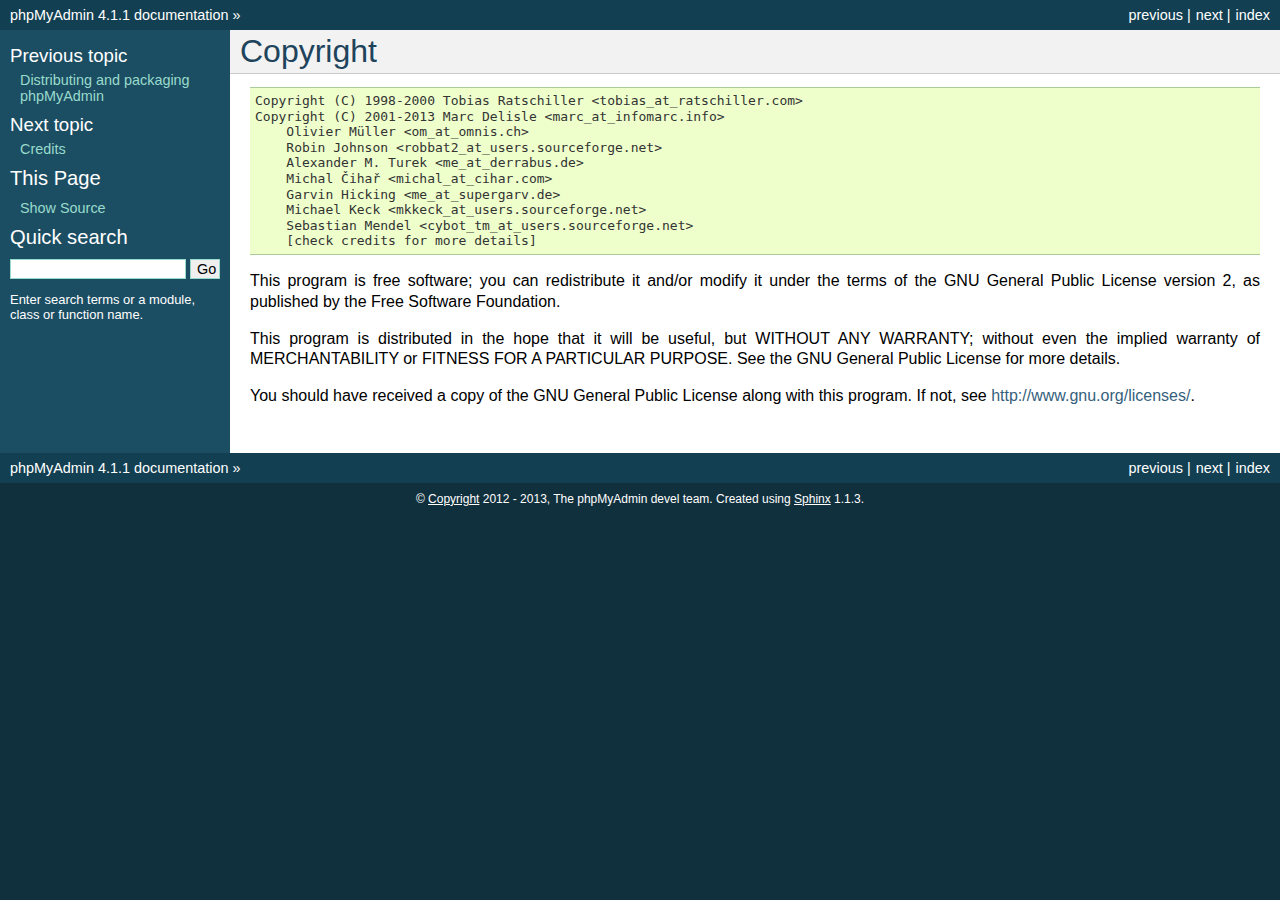
<file: phpmyadmin/doc/html/copyright.html>
<!DOCTYPE html PUBLIC "-//W3C//DTD XHTML 1.0 Transitional//EN"
  "http://www.w3.org/TR/xhtml1/DTD/xhtml1-transitional.dtd">


<html xmlns="http://www.w3.org/1999/xhtml">
  <head>
    <meta http-equiv="Content-Type" content="text/html; charset=utf-8" />
    
    <title>Copyright &mdash; phpMyAdmin 4.1.1 documentation</title>
    
    <link rel="stylesheet" href="_static/default.css" type="text/css" />
    <link rel="stylesheet" href="_static/pygments.css" type="text/css" />
    
    <script type="text/javascript">
      var DOCUMENTATION_OPTIONS = {
        URL_ROOT:    '',
        VERSION:     '4.1.1',
        COLLAPSE_INDEX: false,
        FILE_SUFFIX: '.html',
        HAS_SOURCE:  true
      };
    </script>
    <script type="text/javascript" src="_static/jquery.js"></script>
    <script type="text/javascript" src="_static/underscore.js"></script>
    <script type="text/javascript" src="_static/doctools.js"></script>
    <link rel="copyright" title="Copyright" href="#" />
    <link rel="top" title="phpMyAdmin 4.1.1 documentation" href="index.html" />
    <link rel="next" title="Credits" href="credits.html" />
    <link rel="prev" title="Distributing and packaging phpMyAdmin" href="vendors.html" /> 
  </head>
  <body>
    <div class="related">
      <h3>Navigation</h3>
      <ul>
        <li class="right" style="margin-right: 10px">
          <a href="genindex.html" title="General Index"
             accesskey="I">index</a></li>
        <li class="right" >
          <a href="credits.html" title="Credits"
             accesskey="N">next</a> |</li>
        <li class="right" >
          <a href="vendors.html" title="Distributing and packaging phpMyAdmin"
             accesskey="P">previous</a> |</li>
        <li><a href="index.html">phpMyAdmin 4.1.1 documentation</a> &raquo;</li> 
      </ul>
    </div>  

    <div class="document">
      <div class="documentwrapper">
        <div class="bodywrapper">
          <div class="body">
            
  <div class="section" id="copyright">
<span id="id1"></span><h1>Copyright<a class="headerlink" href="#copyright" title="Permalink to this headline">¶</a></h1>
<div class="highlight-none"><div class="highlight"><pre>Copyright (C) 1998-2000 Tobias Ratschiller &lt;tobias_at_ratschiller.com&gt;
Copyright (C) 2001-2013 Marc Delisle &lt;marc_at_infomarc.info&gt;
    Olivier Müller &lt;om_at_omnis.ch&gt;
    Robin Johnson &lt;robbat2_at_users.sourceforge.net&gt;
    Alexander M. Turek &lt;me_at_derrabus.de&gt;
    Michal Čihař &lt;michal_at_cihar.com&gt;
    Garvin Hicking &lt;me_at_supergarv.de&gt;
    Michael Keck &lt;mkkeck_at_users.sourceforge.net&gt;
    Sebastian Mendel &lt;cybot_tm_at_users.sourceforge.net&gt;
    [check credits for more details]
</pre></div>
</div>
<p>This program is free software; you can redistribute it and/or modify
it under the terms of the GNU General Public License version 2, as
published by the Free Software Foundation.</p>
<p>This program is distributed in the hope that it will be useful, but
WITHOUT ANY WARRANTY; without even the implied warranty of
MERCHANTABILITY or FITNESS FOR A PARTICULAR PURPOSE. See the GNU
General Public License for more details.</p>
<p>You should have received a copy of the GNU General Public License
along with this program. If not, see <a class="reference external" href="http://www.gnu.org/licenses/">http://www.gnu.org/licenses/</a>.</p>
</div>


          </div>
        </div>
      </div>
      <div class="sphinxsidebar">
        <div class="sphinxsidebarwrapper">
  <h4>Previous topic</h4>
  <p class="topless"><a href="vendors.html"
                        title="previous chapter">Distributing and packaging phpMyAdmin</a></p>
  <h4>Next topic</h4>
  <p class="topless"><a href="credits.html"
                        title="next chapter">Credits</a></p>
  <h3>This Page</h3>
  <ul class="this-page-menu">
    <li><a href="_sources/copyright.txt"
           rel="nofollow">Show Source</a></li>
  </ul>
<div id="searchbox" style="display: none">
  <h3>Quick search</h3>
    <form class="search" action="search.html" method="get">
      <input type="text" name="q" />
      <input type="submit" value="Go" />
      <input type="hidden" name="check_keywords" value="yes" />
      <input type="hidden" name="area" value="default" />
    </form>
    <p class="searchtip" style="font-size: 90%">
    Enter search terms or a module, class or function name.
    </p>
</div>
<script type="text/javascript">$('#searchbox').show(0);</script>
        </div>
      </div>
      <div class="clearer"></div>
    </div>
    <div class="related">
      <h3>Navigation</h3>
      <ul>
        <li class="right" style="margin-right: 10px">
          <a href="genindex.html" title="General Index"
             >index</a></li>
        <li class="right" >
          <a href="credits.html" title="Credits"
             >next</a> |</li>
        <li class="right" >
          <a href="vendors.html" title="Distributing and packaging phpMyAdmin"
             >previous</a> |</li>
        <li><a href="index.html">phpMyAdmin 4.1.1 documentation</a> &raquo;</li> 
      </ul>
    </div>
    <div class="footer">
        &copy; <a href="#">Copyright</a> 2012 - 2013, The phpMyAdmin devel team.
      Created using <a href="http://sphinx.pocoo.org/">Sphinx</a> 1.1.3.
    </div>
  </body>
</html>
</file>
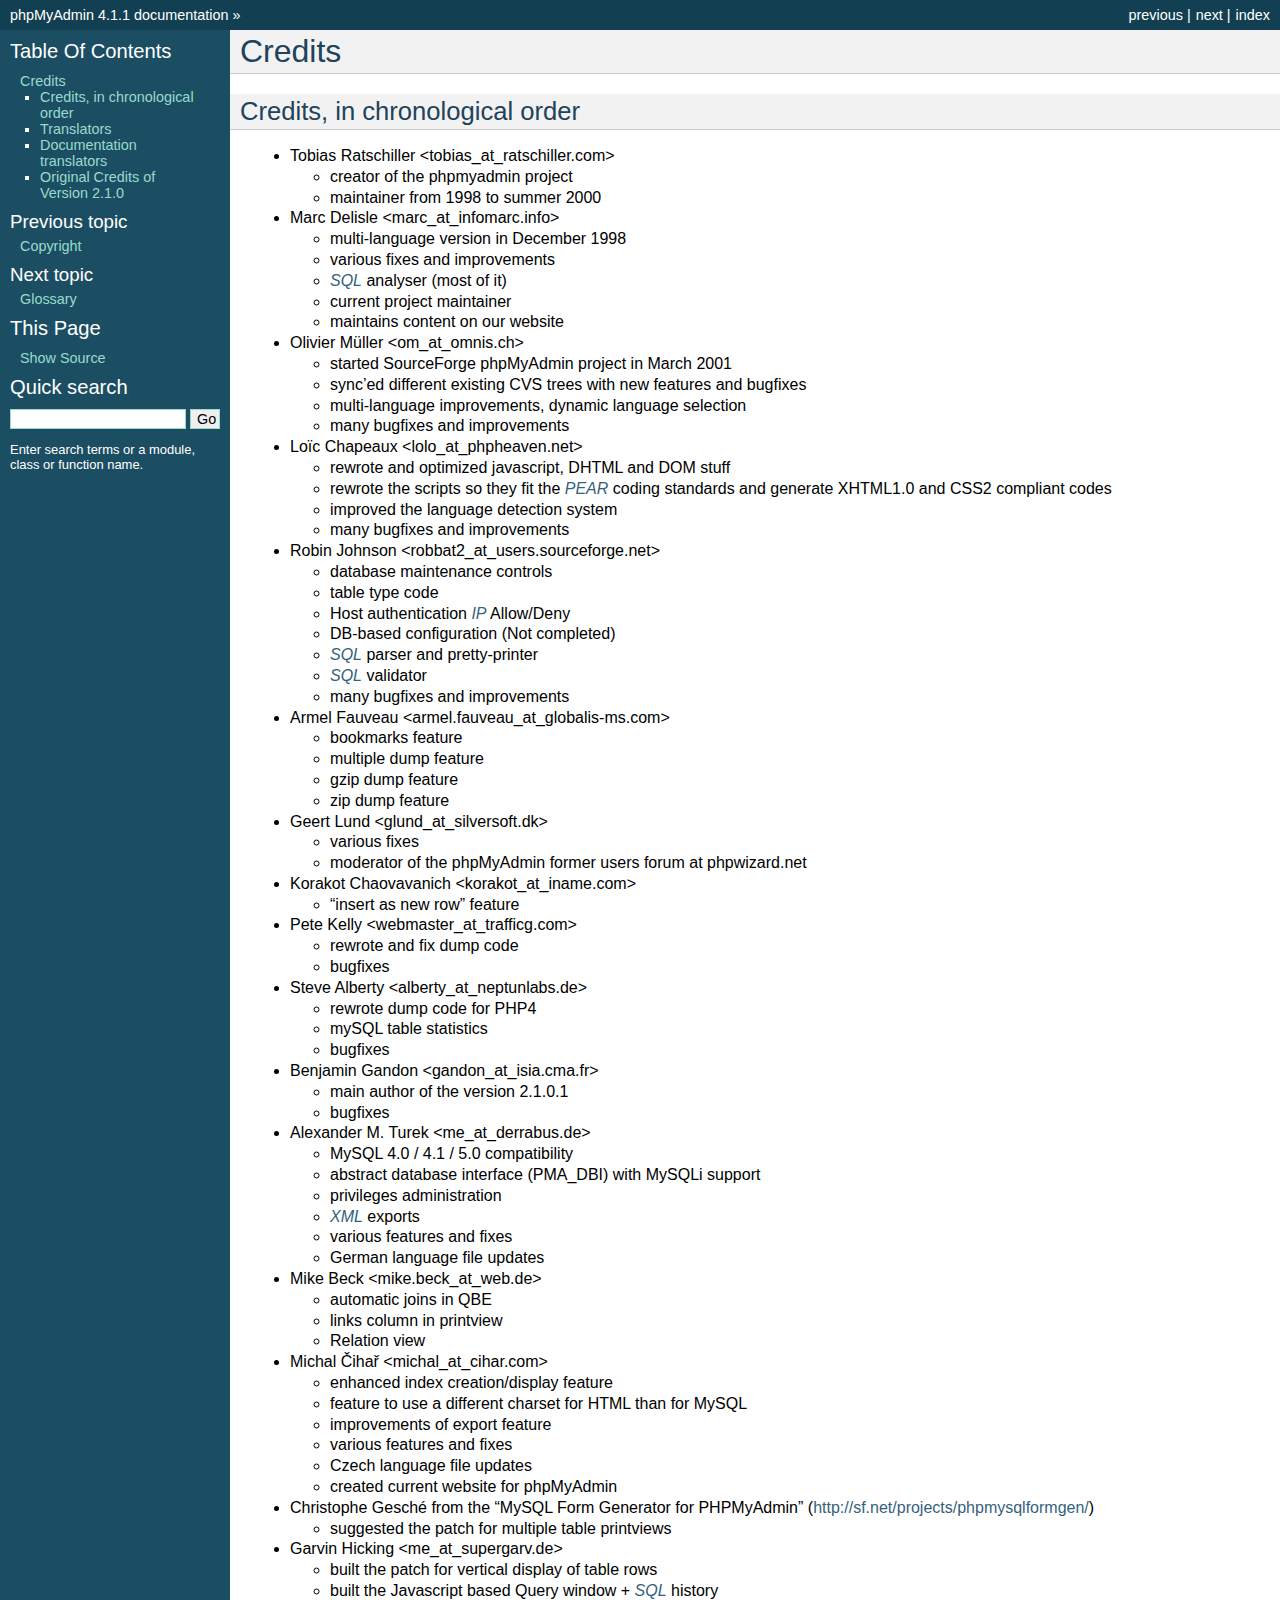
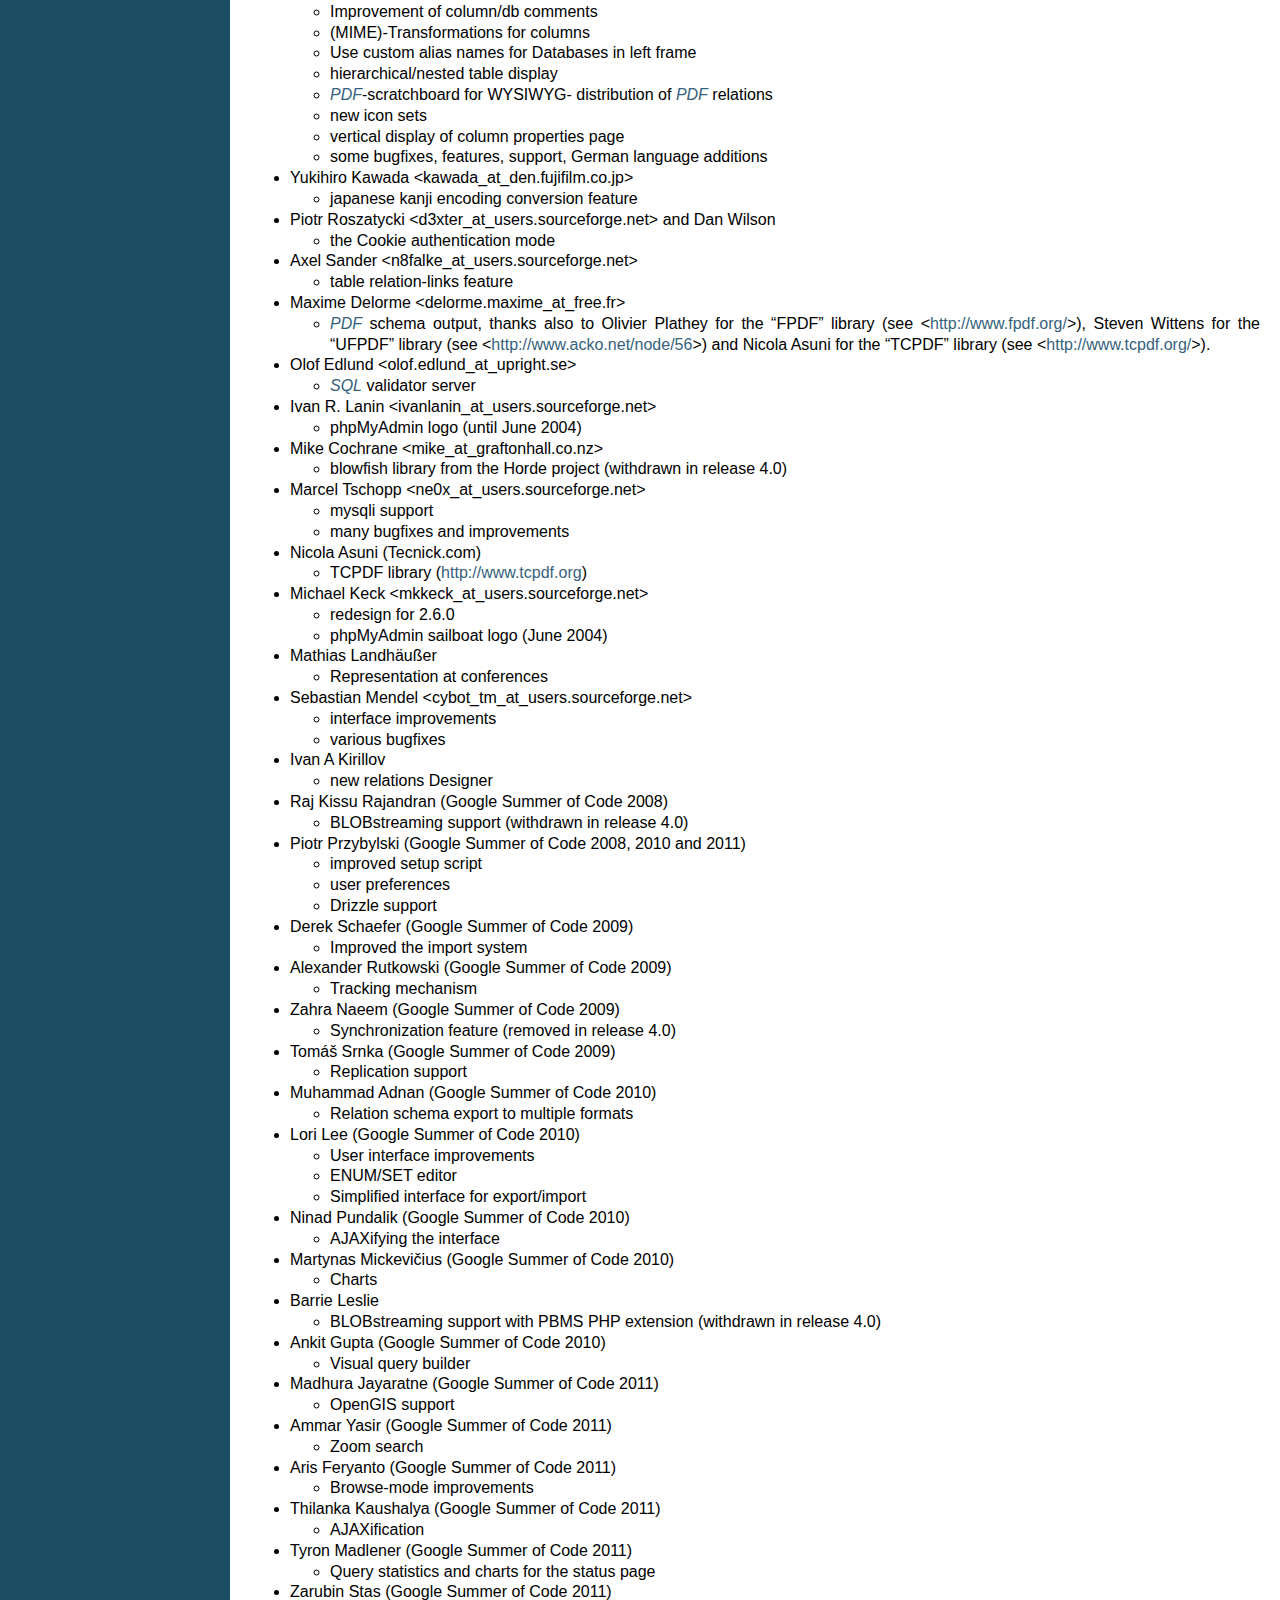
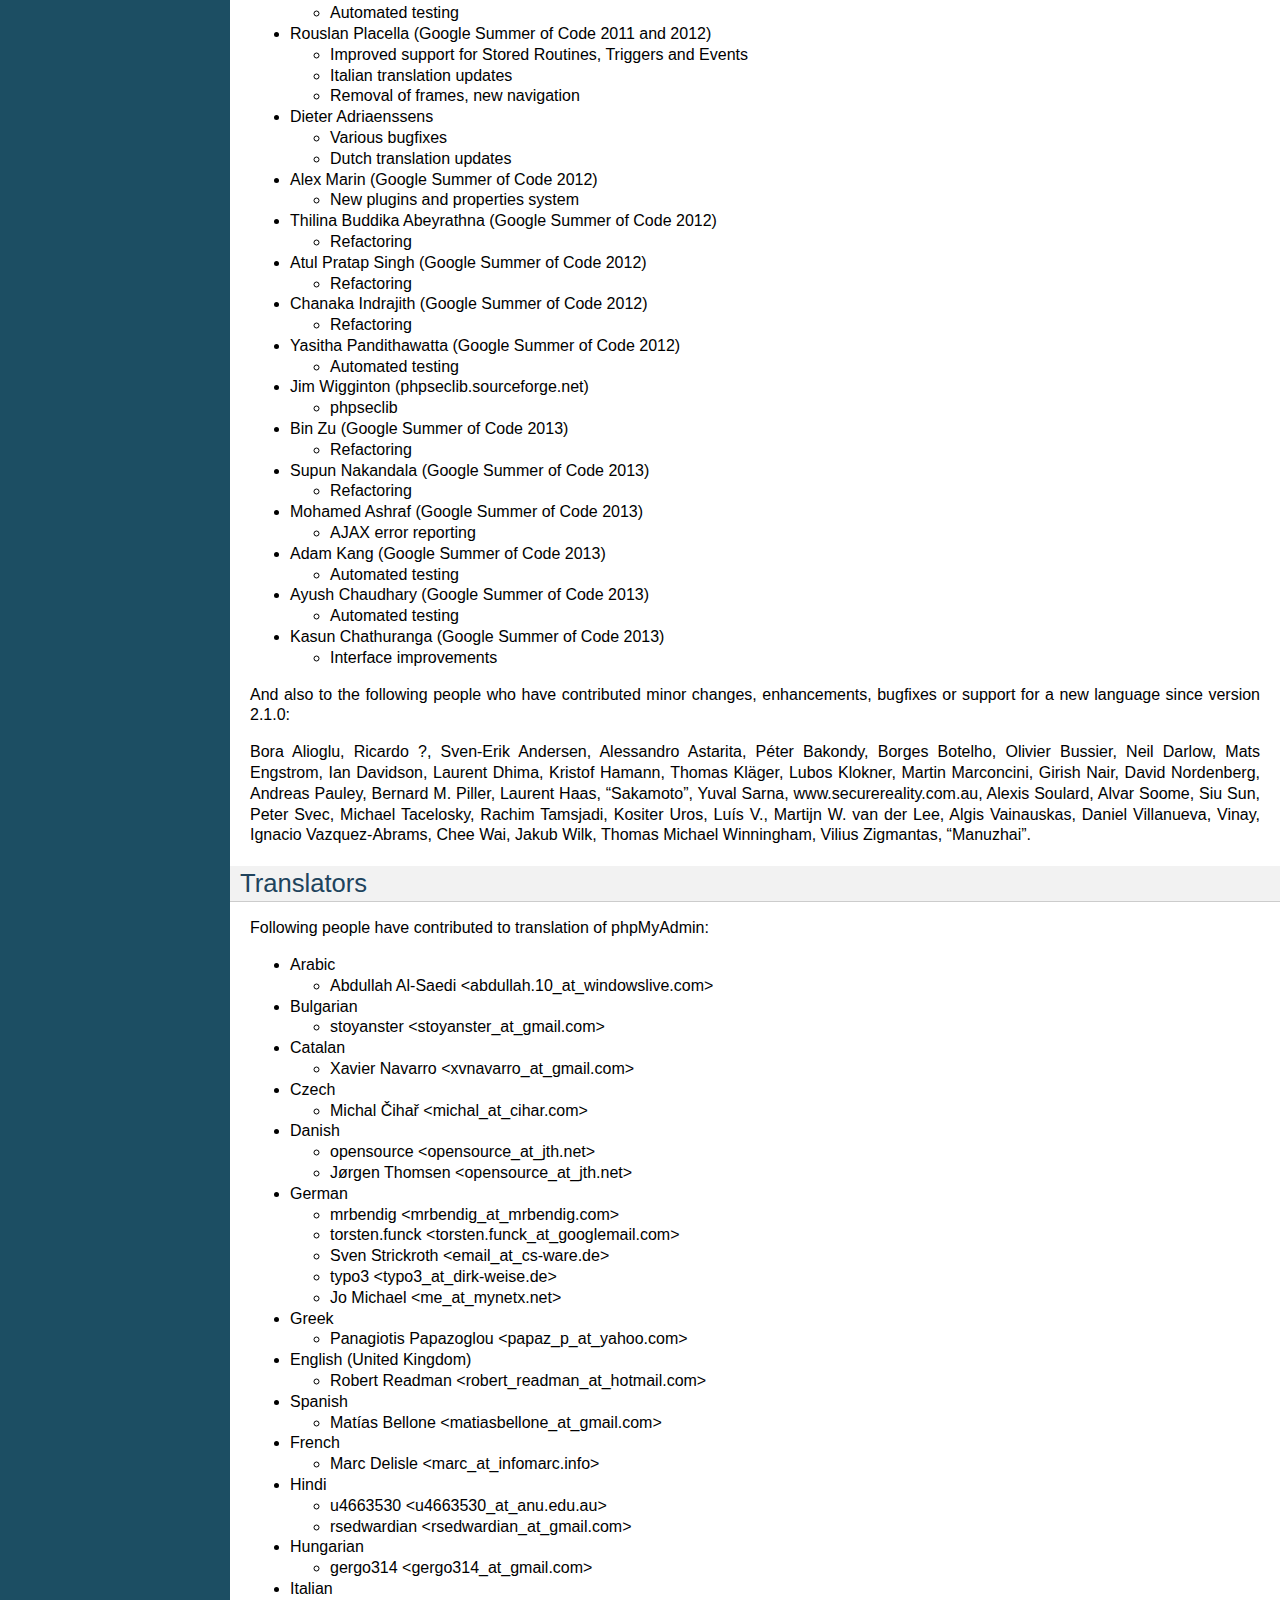
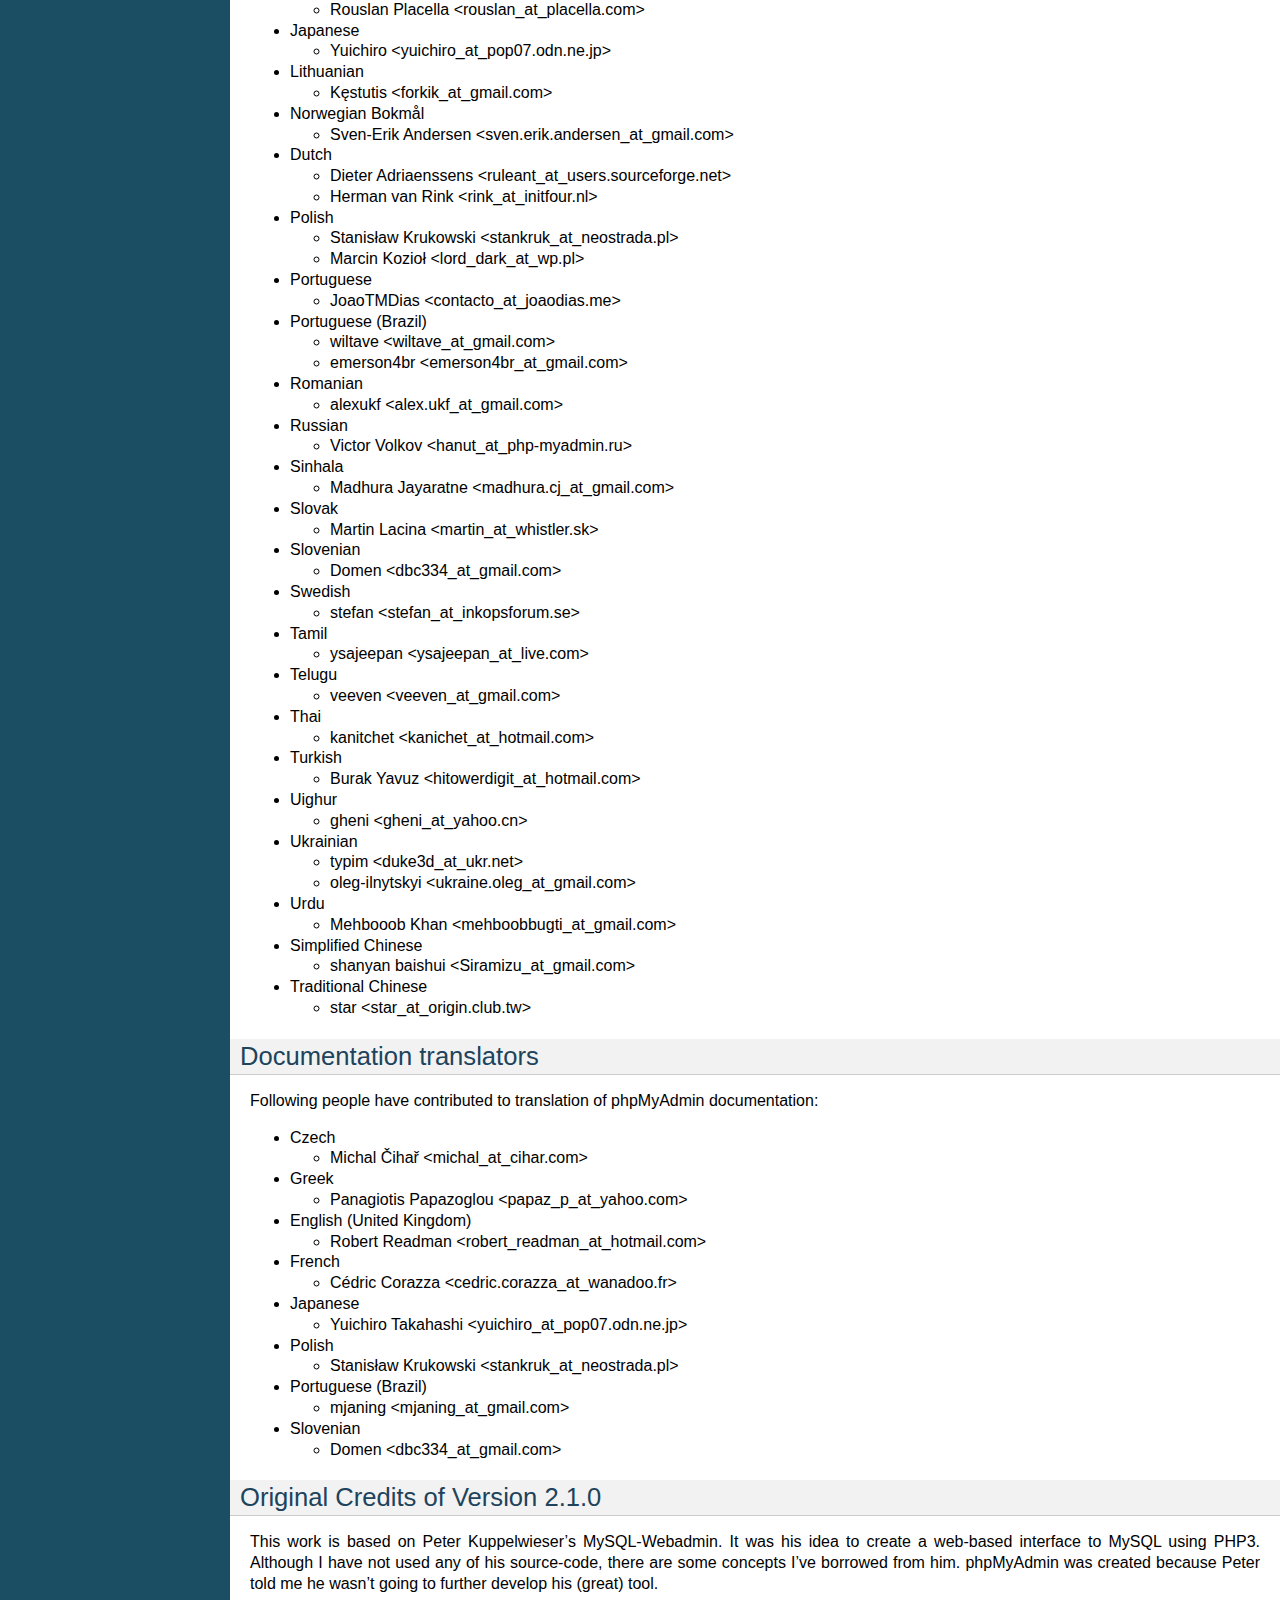
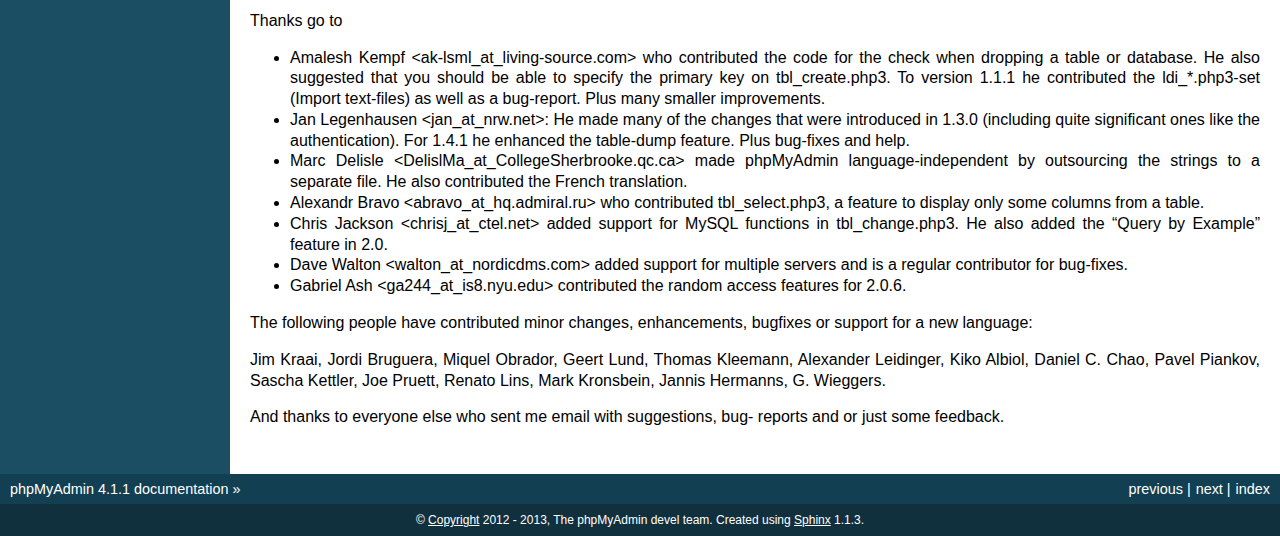
<file: phpmyadmin/doc/html/credits.html>
<!DOCTYPE html PUBLIC "-//W3C//DTD XHTML 1.0 Transitional//EN"
  "http://www.w3.org/TR/xhtml1/DTD/xhtml1-transitional.dtd">


<html xmlns="http://www.w3.org/1999/xhtml">
  <head>
    <meta http-equiv="Content-Type" content="text/html; charset=utf-8" />
    
    <title>Credits &mdash; phpMyAdmin 4.1.1 documentation</title>
    
    <link rel="stylesheet" href="_static/default.css" type="text/css" />
    <link rel="stylesheet" href="_static/pygments.css" type="text/css" />
    
    <script type="text/javascript">
      var DOCUMENTATION_OPTIONS = {
        URL_ROOT:    '',
        VERSION:     '4.1.1',
        COLLAPSE_INDEX: false,
        FILE_SUFFIX: '.html',
        HAS_SOURCE:  true
      };
    </script>
    <script type="text/javascript" src="_static/jquery.js"></script>
    <script type="text/javascript" src="_static/underscore.js"></script>
    <script type="text/javascript" src="_static/doctools.js"></script>
    <link rel="copyright" title="Copyright" href="copyright.html" />
    <link rel="top" title="phpMyAdmin 4.1.1 documentation" href="index.html" />
    <link rel="next" title="Glossary" href="glossary.html" />
    <link rel="prev" title="Copyright" href="copyright.html" /> 
  </head>
  <body>
    <div class="related">
      <h3>Navigation</h3>
      <ul>
        <li class="right" style="margin-right: 10px">
          <a href="genindex.html" title="General Index"
             accesskey="I">index</a></li>
        <li class="right" >
          <a href="glossary.html" title="Glossary"
             accesskey="N">next</a> |</li>
        <li class="right" >
          <a href="copyright.html" title="Copyright"
             accesskey="P">previous</a> |</li>
        <li><a href="index.html">phpMyAdmin 4.1.1 documentation</a> &raquo;</li> 
      </ul>
    </div>  

    <div class="document">
      <div class="documentwrapper">
        <div class="bodywrapper">
          <div class="body">
            
  <div class="section" id="credits">
<span id="id1"></span><h1>Credits<a class="headerlink" href="#credits" title="Permalink to this headline">¶</a></h1>
<div class="section" id="credits-in-chronological-order">
<h2>Credits, in chronological order<a class="headerlink" href="#credits-in-chronological-order" title="Permalink to this headline">¶</a></h2>
<ul class="simple">
<li>Tobias Ratschiller &lt;tobias_at_ratschiller.com&gt;<ul>
<li>creator of the phpmyadmin project</li>
<li>maintainer from 1998 to summer 2000</li>
</ul>
</li>
<li>Marc Delisle &lt;marc_at_infomarc.info&gt;<ul>
<li>multi-language version in December 1998</li>
<li>various fixes and improvements</li>
<li><a class="reference internal" href="glossary.html#term-sql"><em class="xref std std-term">SQL</em></a> analyser (most of it)</li>
<li>current project maintainer</li>
<li>maintains content on our website</li>
</ul>
</li>
<li>Olivier Müller &lt;om_at_omnis.ch&gt;<ul>
<li>started SourceForge phpMyAdmin project in March 2001</li>
<li>sync&#8217;ed different existing CVS trees with new features and bugfixes</li>
<li>multi-language improvements, dynamic language selection</li>
<li>many bugfixes and improvements</li>
</ul>
</li>
<li>Loïc Chapeaux &lt;lolo_at_phpheaven.net&gt;<ul>
<li>rewrote and optimized javascript, DHTML and DOM stuff</li>
<li>rewrote the scripts so they fit the <a class="reference internal" href="glossary.html#term-pear"><em class="xref std std-term">PEAR</em></a> coding standards and
generate XHTML1.0 and CSS2 compliant codes</li>
<li>improved the language detection system</li>
<li>many bugfixes and improvements</li>
</ul>
</li>
<li>Robin Johnson &lt;robbat2_at_users.sourceforge.net&gt;<ul>
<li>database maintenance controls</li>
<li>table type code</li>
<li>Host authentication <a class="reference internal" href="glossary.html#term-ip"><em class="xref std std-term">IP</em></a> Allow/Deny</li>
<li>DB-based configuration (Not completed)</li>
<li><a class="reference internal" href="glossary.html#term-sql"><em class="xref std std-term">SQL</em></a> parser and pretty-printer</li>
<li><a class="reference internal" href="glossary.html#term-sql"><em class="xref std std-term">SQL</em></a> validator</li>
<li>many bugfixes and improvements</li>
</ul>
</li>
<li>Armel Fauveau &lt;armel.fauveau_at_globalis-ms.com&gt;<ul>
<li>bookmarks feature</li>
<li>multiple dump feature</li>
<li>gzip dump feature</li>
<li>zip dump feature</li>
</ul>
</li>
<li>Geert Lund &lt;glund_at_silversoft.dk&gt;<ul>
<li>various fixes</li>
<li>moderator of the phpMyAdmin former users forum at phpwizard.net</li>
</ul>
</li>
<li>Korakot Chaovavanich &lt;korakot_at_iname.com&gt;<ul>
<li>&#8220;insert as new row&#8221; feature</li>
</ul>
</li>
<li>Pete Kelly &lt;webmaster_at_trafficg.com&gt;<ul>
<li>rewrote and fix dump code</li>
<li>bugfixes</li>
</ul>
</li>
<li>Steve Alberty &lt;alberty_at_neptunlabs.de&gt;<ul>
<li>rewrote dump code for PHP4</li>
<li>mySQL table statistics</li>
<li>bugfixes</li>
</ul>
</li>
<li>Benjamin Gandon &lt;gandon_at_isia.cma.fr&gt;<ul>
<li>main author of the version 2.1.0.1</li>
<li>bugfixes</li>
</ul>
</li>
<li>Alexander M. Turek &lt;me_at_derrabus.de&gt;<ul>
<li>MySQL 4.0 / 4.1 / 5.0 compatibility</li>
<li>abstract database interface (PMA_DBI) with MySQLi support</li>
<li>privileges administration</li>
<li><a class="reference internal" href="glossary.html#term-xml"><em class="xref std std-term">XML</em></a> exports</li>
<li>various features and fixes</li>
<li>German language file updates</li>
</ul>
</li>
<li>Mike Beck &lt;mike.beck_at_web.de&gt;<ul>
<li>automatic joins in QBE</li>
<li>links column in printview</li>
<li>Relation view</li>
</ul>
</li>
<li>Michal Čihař &lt;michal_at_cihar.com&gt;<ul>
<li>enhanced index creation/display feature</li>
<li>feature to use a different charset for HTML than for MySQL</li>
<li>improvements of export feature</li>
<li>various features and fixes</li>
<li>Czech language file updates</li>
<li>created current website for phpMyAdmin</li>
</ul>
</li>
<li>Christophe Gesché from the &#8220;MySQL Form Generator for PHPMyAdmin&#8221;
(<a class="reference external" href="http://sf.net/projects/phpmysqlformgen/">http://sf.net/projects/phpmysqlformgen/</a>)<ul>
<li>suggested the patch for multiple table printviews</li>
</ul>
</li>
<li>Garvin Hicking &lt;me_at_supergarv.de&gt;<ul>
<li>built the patch for vertical display of table rows</li>
<li>built the Javascript based Query window + <a class="reference internal" href="glossary.html#term-sql"><em class="xref std std-term">SQL</em></a> history</li>
<li>Improvement of column/db comments</li>
<li>(MIME)-Transformations for columns</li>
<li>Use custom alias names for Databases in left frame</li>
<li>hierarchical/nested table display</li>
<li><a class="reference internal" href="glossary.html#term-pdf"><em class="xref std std-term">PDF</em></a>-scratchboard for WYSIWYG-
distribution of <a class="reference internal" href="glossary.html#term-pdf"><em class="xref std std-term">PDF</em></a> relations</li>
<li>new icon sets</li>
<li>vertical display of column properties page</li>
<li>some bugfixes, features, support, German language additions</li>
</ul>
</li>
<li>Yukihiro Kawada &lt;kawada_at_den.fujifilm.co.jp&gt;<ul>
<li>japanese kanji encoding conversion feature</li>
</ul>
</li>
<li>Piotr Roszatycki &lt;d3xter_at_users.sourceforge.net&gt; and Dan Wilson<ul>
<li>the Cookie authentication mode</li>
</ul>
</li>
<li>Axel Sander &lt;n8falke_at_users.sourceforge.net&gt;<ul>
<li>table relation-links feature</li>
</ul>
</li>
<li>Maxime Delorme &lt;delorme.maxime_at_free.fr&gt;<ul>
<li><a class="reference internal" href="glossary.html#term-pdf"><em class="xref std std-term">PDF</em></a> schema output, thanks also to
Olivier Plathey for the &#8220;FPDF&#8221; library (see &lt;<a class="reference external" href="http://www.fpdf.org/">http://www.fpdf.org/</a>&gt;), Steven
Wittens for the &#8220;UFPDF&#8221; library (see &lt;<a class="reference external" href="http://www.acko.net/node/56">http://www.acko.net/node/56</a>&gt;) and
Nicola Asuni for the &#8220;TCPDF&#8221; library (see &lt;<a class="reference external" href="http://www.tcpdf.org/">http://www.tcpdf.org/</a>&gt;).</li>
</ul>
</li>
<li>Olof Edlund &lt;olof.edlund_at_upright.se&gt;<ul>
<li><a class="reference internal" href="glossary.html#term-sql"><em class="xref std std-term">SQL</em></a> validator server</li>
</ul>
</li>
<li>Ivan R. Lanin &lt;ivanlanin_at_users.sourceforge.net&gt;<ul>
<li>phpMyAdmin logo (until June 2004)</li>
</ul>
</li>
<li>Mike Cochrane &lt;mike_at_graftonhall.co.nz&gt;<ul>
<li>blowfish library from the Horde project (withdrawn in release 4.0)</li>
</ul>
</li>
<li>Marcel Tschopp &lt;ne0x_at_users.sourceforge.net&gt;<ul>
<li>mysqli support</li>
<li>many bugfixes and improvements</li>
</ul>
</li>
<li>Nicola Asuni (Tecnick.com)<ul>
<li>TCPDF library (<a class="reference external" href="http://www.tcpdf.org">http://www.tcpdf.org</a>)</li>
</ul>
</li>
<li>Michael Keck &lt;mkkeck_at_users.sourceforge.net&gt;<ul>
<li>redesign for 2.6.0</li>
<li>phpMyAdmin sailboat logo (June 2004)</li>
</ul>
</li>
<li>Mathias Landhäußer<ul>
<li>Representation at conferences</li>
</ul>
</li>
<li>Sebastian Mendel &lt;cybot_tm_at_users.sourceforge.net&gt;<ul>
<li>interface improvements</li>
<li>various bugfixes</li>
</ul>
</li>
<li>Ivan A Kirillov<ul>
<li>new relations Designer</li>
</ul>
</li>
<li>Raj Kissu Rajandran (Google Summer of Code 2008)<ul>
<li>BLOBstreaming support (withdrawn in release 4.0)</li>
</ul>
</li>
<li>Piotr Przybylski (Google Summer of Code 2008, 2010 and 2011)<ul>
<li>improved setup script</li>
<li>user preferences</li>
<li>Drizzle support</li>
</ul>
</li>
<li>Derek Schaefer (Google Summer of Code 2009)<ul>
<li>Improved the import system</li>
</ul>
</li>
<li>Alexander Rutkowski (Google Summer of Code 2009)<ul>
<li>Tracking mechanism</li>
</ul>
</li>
<li>Zahra Naeem (Google Summer of Code 2009)<ul>
<li>Synchronization feature (removed in release 4.0)</li>
</ul>
</li>
<li>Tomáš Srnka (Google Summer of Code 2009)<ul>
<li>Replication support</li>
</ul>
</li>
<li>Muhammad Adnan (Google Summer of Code 2010)<ul>
<li>Relation schema export to multiple formats</li>
</ul>
</li>
<li>Lori Lee (Google Summer of Code 2010)<ul>
<li>User interface improvements</li>
<li>ENUM/SET editor</li>
<li>Simplified interface for export/import</li>
</ul>
</li>
<li>Ninad Pundalik (Google Summer of Code 2010)<ul>
<li>AJAXifying the interface</li>
</ul>
</li>
<li>Martynas Mickevičius (Google Summer of Code 2010)<ul>
<li>Charts</li>
</ul>
</li>
<li>Barrie Leslie<ul>
<li>BLOBstreaming support with PBMS PHP extension (withdrawn in release
4.0)</li>
</ul>
</li>
<li>Ankit Gupta (Google Summer of Code 2010)<ul>
<li>Visual query builder</li>
</ul>
</li>
<li>Madhura Jayaratne (Google Summer of Code 2011)<ul>
<li>OpenGIS support</li>
</ul>
</li>
<li>Ammar Yasir (Google Summer of Code 2011)<ul>
<li>Zoom search</li>
</ul>
</li>
<li>Aris Feryanto (Google Summer of Code 2011)<ul>
<li>Browse-mode improvements</li>
</ul>
</li>
<li>Thilanka Kaushalya (Google Summer of Code 2011)<ul>
<li>AJAXification</li>
</ul>
</li>
<li>Tyron Madlener (Google Summer of Code 2011)<ul>
<li>Query statistics and charts for the status page</li>
</ul>
</li>
<li>Zarubin Stas (Google Summer of Code 2011)<ul>
<li>Automated testing</li>
</ul>
</li>
<li>Rouslan Placella (Google Summer of Code 2011 and 2012)<ul>
<li>Improved support for Stored Routines, Triggers and Events</li>
<li>Italian translation updates</li>
<li>Removal of frames, new navigation</li>
</ul>
</li>
<li>Dieter Adriaenssens<ul>
<li>Various bugfixes</li>
<li>Dutch translation updates</li>
</ul>
</li>
<li>Alex Marin (Google Summer of Code 2012)<ul>
<li>New plugins and properties system</li>
</ul>
</li>
<li>Thilina Buddika Abeyrathna (Google Summer of Code 2012)<ul>
<li>Refactoring</li>
</ul>
</li>
<li>Atul Pratap Singh  (Google Summer of Code 2012)<ul>
<li>Refactoring</li>
</ul>
</li>
<li>Chanaka Indrajith (Google Summer of Code 2012)<ul>
<li>Refactoring</li>
</ul>
</li>
<li>Yasitha Pandithawatta (Google Summer of Code 2012)<ul>
<li>Automated testing</li>
</ul>
</li>
<li>Jim Wigginton (phpseclib.sourceforge.net)<ul>
<li>phpseclib</li>
</ul>
</li>
<li>Bin Zu (Google Summer of Code 2013)<ul>
<li>Refactoring</li>
</ul>
</li>
<li>Supun Nakandala (Google Summer of Code 2013)<ul>
<li>Refactoring</li>
</ul>
</li>
<li>Mohamed Ashraf (Google Summer of Code 2013)<ul>
<li>AJAX error reporting</li>
</ul>
</li>
<li>Adam Kang (Google Summer of Code 2013)<ul>
<li>Automated testing</li>
</ul>
</li>
<li>Ayush Chaudhary (Google Summer of Code 2013)<ul>
<li>Automated testing</li>
</ul>
</li>
<li>Kasun Chathuranga (Google Summer of Code 2013)<ul>
<li>Interface improvements</li>
</ul>
</li>
</ul>
<p>And also to the following people who have contributed minor changes,
enhancements, bugfixes or support for a new language since version
2.1.0:</p>
<p>Bora Alioglu, Ricardo ?, Sven-Erik Andersen, Alessandro Astarita,
Péter Bakondy, Borges Botelho, Olivier Bussier, Neil Darlow, Mats
Engstrom, Ian Davidson, Laurent Dhima, Kristof Hamann, Thomas Kläger,
Lubos Klokner, Martin Marconcini, Girish Nair, David Nordenberg,
Andreas Pauley, Bernard M. Piller, Laurent Haas, &#8220;Sakamoto&#8221;, Yuval
Sarna, www.securereality.com.au, Alexis Soulard, Alvar Soome, Siu Sun,
Peter Svec, Michael Tacelosky, Rachim Tamsjadi, Kositer Uros, Luís V.,
Martijn W. van der Lee, Algis Vainauskas, Daniel Villanueva, Vinay,
Ignacio Vazquez-Abrams, Chee Wai, Jakub Wilk, Thomas Michael
Winningham, Vilius Zigmantas, &#8220;Manuzhai&#8221;.</p>
</div>
<div class="section" id="translators">
<h2>Translators<a class="headerlink" href="#translators" title="Permalink to this headline">¶</a></h2>
<p>Following people have contributed to translation of phpMyAdmin:</p>
<ul class="simple">
<li>Arabic<ul>
<li>Abdullah Al-Saedi &lt;abdullah.10_at_windowslive.com&gt;</li>
</ul>
</li>
<li>Bulgarian<ul>
<li>stoyanster &lt;stoyanster_at_gmail.com&gt;</li>
</ul>
</li>
<li>Catalan<ul>
<li>Xavier Navarro &lt;xvnavarro_at_gmail.com&gt;</li>
</ul>
</li>
<li>Czech<ul>
<li>Michal Čihař &lt;michal_at_cihar.com&gt;</li>
</ul>
</li>
<li>Danish<ul>
<li>opensource &lt;opensource_at_jth.net&gt;</li>
<li>Jørgen Thomsen &lt;opensource_at_jth.net&gt;</li>
</ul>
</li>
<li>German<ul>
<li>mrbendig &lt;mrbendig_at_mrbendig.com&gt;</li>
<li>torsten.funck &lt;torsten.funck_at_googlemail.com&gt;</li>
<li>Sven Strickroth &lt;email_at_cs-ware.de&gt;</li>
<li>typo3 &lt;typo3_at_dirk-weise.de&gt;</li>
<li>Jo Michael &lt;me_at_mynetx.net&gt;</li>
</ul>
</li>
<li>Greek<ul>
<li>Panagiotis Papazoglou &lt;papaz_p_at_yahoo.com&gt;</li>
</ul>
</li>
<li>English (United Kingdom)<ul>
<li>Robert Readman &lt;robert_readman_at_hotmail.com&gt;</li>
</ul>
</li>
<li>Spanish<ul>
<li>Matías Bellone &lt;matiasbellone_at_gmail.com&gt;</li>
</ul>
</li>
<li>French<ul>
<li>Marc Delisle &lt;marc_at_infomarc.info&gt;</li>
</ul>
</li>
<li>Hindi<ul>
<li>u4663530 &lt;u4663530_at_anu.edu.au&gt;</li>
<li>rsedwardian &lt;rsedwardian_at_gmail.com&gt;</li>
</ul>
</li>
<li>Hungarian<ul>
<li>gergo314 &lt;gergo314_at_gmail.com&gt;</li>
</ul>
</li>
<li>Italian<ul>
<li>Rouslan Placella &lt;rouslan_at_placella.com&gt;</li>
</ul>
</li>
<li>Japanese<ul>
<li>Yuichiro &lt;yuichiro_at_pop07.odn.ne.jp&gt;</li>
</ul>
</li>
<li>Lithuanian<ul>
<li>Kęstutis &lt;forkik_at_gmail.com&gt;</li>
</ul>
</li>
<li>Norwegian Bokmål<ul>
<li>Sven-Erik Andersen &lt;sven.erik.andersen_at_gmail.com&gt;</li>
</ul>
</li>
<li>Dutch<ul>
<li>Dieter Adriaenssens &lt;ruleant_at_users.sourceforge.net&gt;</li>
<li>Herman van Rink &lt;rink_at_initfour.nl&gt;</li>
</ul>
</li>
<li>Polish<ul>
<li>Stanisław Krukowski &lt;stankruk_at_neostrada.pl&gt;</li>
<li>Marcin Kozioł &lt;lord_dark_at_wp.pl&gt;</li>
</ul>
</li>
<li>Portuguese<ul>
<li>JoaoTMDias &lt;contacto_at_joaodias.me&gt;</li>
</ul>
</li>
<li>Portuguese (Brazil)<ul>
<li>wiltave &lt;wiltave_at_gmail.com&gt;</li>
<li>emerson4br &lt;emerson4br_at_gmail.com&gt;</li>
</ul>
</li>
<li>Romanian<ul>
<li>alexukf &lt;alex.ukf_at_gmail.com&gt;</li>
</ul>
</li>
<li>Russian<ul>
<li>Victor Volkov &lt;hanut_at_php-myadmin.ru&gt;</li>
</ul>
</li>
<li>Sinhala<ul>
<li>Madhura Jayaratne &lt;madhura.cj_at_gmail.com&gt;</li>
</ul>
</li>
<li>Slovak<ul>
<li>Martin Lacina &lt;martin_at_whistler.sk&gt;</li>
</ul>
</li>
<li>Slovenian<ul>
<li>Domen &lt;dbc334_at_gmail.com&gt;</li>
</ul>
</li>
<li>Swedish<ul>
<li>stefan &lt;stefan_at_inkopsforum.se&gt;</li>
</ul>
</li>
<li>Tamil<ul>
<li>ysajeepan &lt;ysajeepan_at_live.com&gt;</li>
</ul>
</li>
<li>Telugu<ul>
<li>veeven &lt;veeven_at_gmail.com&gt;</li>
</ul>
</li>
<li>Thai<ul>
<li>kanitchet &lt;kanichet_at_hotmail.com&gt;</li>
</ul>
</li>
<li>Turkish<ul>
<li>Burak Yavuz &lt;hitowerdigit_at_hotmail.com&gt;</li>
</ul>
</li>
<li>Uighur<ul>
<li>gheni &lt;gheni_at_yahoo.cn&gt;</li>
</ul>
</li>
<li>Ukrainian<ul>
<li>typim &lt;duke3d_at_ukr.net&gt;</li>
<li>oleg-ilnytskyi &lt;ukraine.oleg_at_gmail.com&gt;</li>
</ul>
</li>
<li>Urdu<ul>
<li>Mehbooob Khan &lt;mehboobbugti_at_gmail.com&gt;</li>
</ul>
</li>
<li>Simplified Chinese<ul>
<li>shanyan baishui &lt;Siramizu_at_gmail.com&gt;</li>
</ul>
</li>
<li>Traditional Chinese<ul>
<li>star &lt;star_at_origin.club.tw&gt;</li>
</ul>
</li>
</ul>
</div>
<div class="section" id="documentation-translators">
<h2>Documentation translators<a class="headerlink" href="#documentation-translators" title="Permalink to this headline">¶</a></h2>
<p>Following people have contributed to translation of phpMyAdmin documentation:</p>
<ul class="simple">
<li>Czech<ul>
<li>Michal Čihař &lt;michal_at_cihar.com&gt;</li>
</ul>
</li>
<li>Greek<ul>
<li>Panagiotis Papazoglou &lt;papaz_p_at_yahoo.com&gt;</li>
</ul>
</li>
<li>English (United Kingdom)<ul>
<li>Robert Readman &lt;robert_readman_at_hotmail.com&gt;</li>
</ul>
</li>
<li>French<ul>
<li>Cédric Corazza &lt;cedric.corazza_at_wanadoo.fr&gt;</li>
</ul>
</li>
<li>Japanese<ul>
<li>Yuichiro Takahashi &lt;yuichiro_at_pop07.odn.ne.jp&gt;</li>
</ul>
</li>
<li>Polish<ul>
<li>Stanisław Krukowski &lt;stankruk_at_neostrada.pl&gt;</li>
</ul>
</li>
<li>Portuguese (Brazil)<ul>
<li>mjaning &lt;mjaning_at_gmail.com&gt;</li>
</ul>
</li>
<li>Slovenian<ul>
<li>Domen &lt;dbc334_at_gmail.com&gt;</li>
</ul>
</li>
</ul>
</div>
<div class="section" id="original-credits-of-version-2-1-0">
<h2>Original Credits of Version 2.1.0<a class="headerlink" href="#original-credits-of-version-2-1-0" title="Permalink to this headline">¶</a></h2>
<p>This work is based on Peter Kuppelwieser&#8217;s MySQL-Webadmin. It was his
idea to create a web-based interface to MySQL using PHP3. Although I
have not used any of his source-code, there are some concepts I&#8217;ve
borrowed from him. phpMyAdmin was created because Peter told me he
wasn&#8217;t going to further develop his (great) tool.</p>
<p>Thanks go to</p>
<ul class="simple">
<li>Amalesh Kempf &lt;ak-lsml_at_living-source.com&gt; who contributed the
code for the check when dropping a table or database. He also
suggested that you should be able to specify the primary key on
tbl_create.php3. To version 1.1.1 he contributed the ldi_*.php3-set
(Import text-files) as well as a bug-report. Plus many smaller
improvements.</li>
<li>Jan Legenhausen &lt;jan_at_nrw.net&gt;: He made many of the changes that
were introduced in 1.3.0 (including quite significant ones like the
authentication). For 1.4.1 he enhanced the table-dump feature. Plus
bug-fixes and help.</li>
<li>Marc Delisle &lt;DelislMa_at_CollegeSherbrooke.qc.ca&gt; made phpMyAdmin
language-independent by outsourcing the strings to a separate file. He
also contributed the French translation.</li>
<li>Alexandr Bravo &lt;abravo_at_hq.admiral.ru&gt; who contributed
tbl_select.php3, a feature to display only some columns from a table.</li>
<li>Chris Jackson &lt;chrisj_at_ctel.net&gt; added support for MySQL functions
in tbl_change.php3. He also added the &#8220;Query by Example&#8221; feature in
2.0.</li>
<li>Dave Walton &lt;walton_at_nordicdms.com&gt; added support for multiple
servers and is a regular contributor for bug-fixes.</li>
<li>Gabriel Ash &lt;ga244_at_is8.nyu.edu&gt; contributed the random access
features for 2.0.6.</li>
</ul>
<p>The following people have contributed minor changes, enhancements,
bugfixes or support for a new language:</p>
<p>Jim Kraai, Jordi Bruguera, Miquel Obrador, Geert Lund, Thomas
Kleemann, Alexander Leidinger, Kiko Albiol, Daniel C. Chao, Pavel
Piankov, Sascha Kettler, Joe Pruett, Renato Lins, Mark Kronsbein,
Jannis Hermanns, G. Wieggers.</p>
<p>And thanks to everyone else who sent me email with suggestions, bug-
reports and or just some feedback.</p>
</div>
</div>


          </div>
        </div>
      </div>
      <div class="sphinxsidebar">
        <div class="sphinxsidebarwrapper">
  <h3><a href="index.html">Table Of Contents</a></h3>
  <ul>
<li><a class="reference internal" href="#">Credits</a><ul>
<li><a class="reference internal" href="#credits-in-chronological-order">Credits, in chronological order</a></li>
<li><a class="reference internal" href="#translators">Translators</a></li>
<li><a class="reference internal" href="#documentation-translators">Documentation translators</a></li>
<li><a class="reference internal" href="#original-credits-of-version-2-1-0">Original Credits of Version 2.1.0</a></li>
</ul>
</li>
</ul>

  <h4>Previous topic</h4>
  <p class="topless"><a href="copyright.html"
                        title="previous chapter">Copyright</a></p>
  <h4>Next topic</h4>
  <p class="topless"><a href="glossary.html"
                        title="next chapter">Glossary</a></p>
  <h3>This Page</h3>
  <ul class="this-page-menu">
    <li><a href="_sources/credits.txt"
           rel="nofollow">Show Source</a></li>
  </ul>
<div id="searchbox" style="display: none">
  <h3>Quick search</h3>
    <form class="search" action="search.html" method="get">
      <input type="text" name="q" />
      <input type="submit" value="Go" />
      <input type="hidden" name="check_keywords" value="yes" />
      <input type="hidden" name="area" value="default" />
    </form>
    <p class="searchtip" style="font-size: 90%">
    Enter search terms or a module, class or function name.
    </p>
</div>
<script type="text/javascript">$('#searchbox').show(0);</script>
        </div>
      </div>
      <div class="clearer"></div>
    </div>
    <div class="related">
      <h3>Navigation</h3>
      <ul>
        <li class="right" style="margin-right: 10px">
          <a href="genindex.html" title="General Index"
             >index</a></li>
        <li class="right" >
          <a href="glossary.html" title="Glossary"
             >next</a> |</li>
        <li class="right" >
          <a href="copyright.html" title="Copyright"
             >previous</a> |</li>
        <li><a href="index.html">phpMyAdmin 4.1.1 documentation</a> &raquo;</li> 
      </ul>
    </div>
    <div class="footer">
        &copy; <a href="copyright.html">Copyright</a> 2012 - 2013, The phpMyAdmin devel team.
      Created using <a href="http://sphinx.pocoo.org/">Sphinx</a> 1.1.3.
    </div>
  </body>
</html>
</file>
<file: phpmyadmin/doc/html/_static/default.css>
/*
 * default.css_t
 * ~~~~~~~~~~~~~
 *
 * Sphinx stylesheet -- default theme.
 *
 * :copyright: Copyright 2007-2011 by the Sphinx team, see AUTHORS.
 * :license: BSD, see LICENSE for details.
 *
 */

@import url("basic.css");

/* -- page layout ----------------------------------------------------------- */

body {
    font-family: sans-serif;
    font-size: 100%;
    background-color: #11303d;
    color: #000;
    margin: 0;
    padding: 0;
}

div.document {
    background-color: #1c4e63;
}

div.documentwrapper {
    float: left;
    width: 100%;
}

div.bodywrapper {
    margin: 0 0 0 230px;
}

div.body {
    background-color: #ffffff;
    color: #000000;
    padding: 0 20px 30px 20px;
}

div.footer {
    color: #ffffff;
    width: 100%;
    padding: 9px 0 9px 0;
    text-align: center;
    font-size: 75%;
}

div.footer a {
    color: #ffffff;
    text-decoration: underline;
}

div.related {
    background-color: #133f52;
    line-height: 30px;
    color: #ffffff;
}

div.related a {
    color: #ffffff;
}

div.sphinxsidebar {
}

div.sphinxsidebar h3 {
    font-family: 'Trebuchet MS', sans-serif;
    color: #ffffff;
    font-size: 1.4em;
    font-weight: normal;
    margin: 0;
    padding: 0;
}

div.sphinxsidebar h3 a {
    color: #ffffff;
}

div.sphinxsidebar h4 {
    font-family: 'Trebuchet MS', sans-serif;
    color: #ffffff;
    font-size: 1.3em;
    font-weight: normal;
    margin: 5px 0 0 0;
    padding: 0;
}

div.sphinxsidebar p {
    color: #ffffff;
}

div.sphinxsidebar p.topless {
    margin: 5px 10px 10px 10px;
}

div.sphinxsidebar ul {
    margin: 10px;
    padding: 0;
    color: #ffffff;
}

div.sphinxsidebar a {
    color: #98dbcc;
}

div.sphinxsidebar input {
    border: 1px solid #98dbcc;
    font-family: sans-serif;
    font-size: 1em;
}



/* -- hyperlink styles ------------------------------------------------------ */

a {
    color: #355f7c;
    text-decoration: none;
}

a:visited {
    color: #355f7c;
    text-decoration: none;
}

a:hover {
    text-decoration: underline;
}



/* -- body styles ----------------------------------------------------------- */

div.body h1,
div.body h2,
div.body h3,
div.body h4,
div.body h5,
div.body h6 {
    font-family: 'Trebuchet MS', sans-serif;
    background-color: #f2f2f2;
    font-weight: normal;
    color: #20435c;
    border-bottom: 1px solid #ccc;
    margin: 20px -20px 10px -20px;
    padding: 3px 0 3px 10px;
}

div.body h1 { margin-top: 0; font-size: 200%; }
div.body h2 { font-size: 160%; }
div.body h3 { font-size: 140%; }
div.body h4 { font-size: 120%; }
div.body h5 { font-size: 110%; }
div.body h6 { font-size: 100%; }

a.headerlink {
    color: #c60f0f;
    font-size: 0.8em;
    padding: 0 4px 0 4px;
    text-decoration: none;
}

a.headerlink:hover {
    background-color: #c60f0f;
    color: white;
}

div.body p, div.body dd, div.body li {
    text-align: justify;
    line-height: 130%;
}

div.admonition p.admonition-title + p {
    display: inline;
}

div.admonition p {
    margin-bottom: 5px;
}

div.admonition pre {
    margin-bottom: 5px;
}

div.admonition ul, div.admonition ol {
    margin-bottom: 5px;
}

div.note {
    background-color: #eee;
    border: 1px solid #ccc;
}

div.seealso {
    background-color: #ffc;
    border: 1px solid #ff6;
}

div.topic {
    background-color: #eee;
}

div.warning {
    background-color: #ffe4e4;
    border: 1px solid #f66;
}

p.admonition-title {
    display: inline;
}

p.admonition-title:after {
    content: ":";
}

pre {
    padding: 5px;
    background-color: #eeffcc;
    color: #333333;
    line-height: 120%;
    border: 1px solid #ac9;
    border-left: none;
    border-right: none;
}

tt {
    background-color: #ecf0f3;
    padding: 0 1px 0 1px;
    font-size: 0.95em;
}

th {
    background-color: #ede;
}

.warning tt {
    background: #efc2c2;
}

.note tt {
    background: #d6d6d6;
}

.viewcode-back {
    font-family: sans-serif;
}

div.viewcode-block:target {
    background-color: #f4debf;
    border-top: 1px solid #ac9;
    border-bottom: 1px solid #ac9;
}
</file>
<file: phpmyadmin/doc/html/_static/pygments.css>
.highlight .hll { background-color: #ffffcc }
.highlight  { background: #eeffcc; }
.highlight .c { color: #408090; font-style: italic } /* Comment */
.highlight .err { border: 1px solid #FF0000 } /* Error */
.highlight .k { color: #007020; font-weight: bold } /* Keyword */
.highlight .o { color: #666666 } /* Operator */
.highlight .cm { color: #408090; font-style: italic } /* Comment.Multiline */
.highlight .cp { color: #007020 } /* Comment.Preproc */
.highlight .c1 { color: #408090; font-style: italic } /* Comment.Single */
.highlight .cs { color: #408090; background-color: #fff0f0 } /* Comment.Special */
.highlight .gd { color: #A00000 } /* Generic.Deleted */
.highlight .ge { font-style: italic } /* Generic.Emph */
.highlight .gr { color: #FF0000 } /* Generic.Error */
.highlight .gh { color: #000080; font-weight: bold } /* Generic.Heading */
.highlight .gi { color: #00A000 } /* Generic.Inserted */
.highlight .go { color: #303030 } /* Generic.Output */
.highlight .gp { color: #c65d09; font-weight: bold } /* Generic.Prompt */
.highlight .gs { font-weight: bold } /* Generic.Strong */
.highlight .gu { color: #800080; font-weight: bold } /* Generic.Subheading */
.highlight .gt { color: #0040D0 } /* Generic.Traceback */
.highlight .kc { color: #007020; font-weight: bold } /* Keyword.Constant */
.highlight .kd { color: #007020; font-weight: bold } /* Keyword.Declaration */
.highlight .kn { color: #007020; font-weight: bold } /* Keyword.Namespace */
.highlight .kp { color: #007020 } /* Keyword.Pseudo */
.highlight .kr { color: #007020; font-weight: bold } /* Keyword.Reserved */
.highlight .kt { color: #902000 } /* Keyword.Type */
.highlight .m { color: #208050 } /* Literal.Number */
.highlight .s { color: #4070a0 } /* Literal.String */
.highlight .na { color: #4070a0 } /* Name.Attribute */
.highlight .nb { color: #007020 } /* Name.Builtin */
.highlight .nc { color: #0e84b5; font-weight: bold } /* Name.Class */
.highlight .no { color: #60add5 } /* Name.Constant */
.highlight .nd { color: #555555; font-weight: bold } /* Name.Decorator */
.highlight .ni { color: #d55537; font-weight: bold } /* Name.Entity */
.highlight .ne { color: #007020 } /* Name.Exception */
.highlight .nf { color: #06287e } /* Name.Function */
.highlight .nl { color: #002070; font-weight: bold } /* Name.Label */
.highlight .nn { color: #0e84b5; font-weight: bold } /* Name.Namespace */
.highlight .nt { color: #062873; font-weight: bold } /* Name.Tag */
.highlight .nv { color: #bb60d5 } /* Name.Variable */
.highlight .ow { color: #007020; font-weight: bold } /* Operator.Word */
.highlight .w { color: #bbbbbb } /* Text.Whitespace */
.highlight .mf { color: #208050 } /* Literal.Number.Float */
.highlight .mh { color: #208050 } /* Literal.Number.Hex */
.highlight .mi { color: #208050 } /* Literal.Number.Integer */
.highlight .mo { color: #208050 } /* Literal.Number.Oct */
.highlight .sb { color: #4070a0 } /* Literal.String.Backtick */
.highlight .sc { color: #4070a0 } /* Literal.String.Char */
.highlight .sd { color: #4070a0; font-style: italic } /* Literal.String.Doc */
.highlight .s2 { color: #4070a0 } /* Literal.String.Double */
.highlight .se { color: #4070a0; font-weight: bold } /* Literal.String.Escape */
.highlight .sh { color: #4070a0 } /* Literal.String.Heredoc */
.highlight .si { color: #70a0d0; font-style: italic } /* Literal.String.Interpol */
.highlight .sx { color: #c65d09 } /* Literal.String.Other */
.highlight .sr { color: #235388 } /* Literal.String.Regex */
.highlight .s1 { color: #4070a0 } /* Literal.String.Single */
.highlight .ss { color: #517918 } /* Literal.String.Symbol */
.highlight .bp { color: #007020 } /* Name.Builtin.Pseudo */
.highlight .vc { color: #bb60d5 } /* Name.Variable.Class */
.highlight .vg { color: #bb60d5 } /* Name.Variable.Global */
.highlight .vi { color: #bb60d5 } /* Name.Variable.Instance */
.highlight .il { color: #208050 } /* Literal.Number.Integer.Long */
</file>
<file: css/global.css>
body {
	padding-top: 60px;
	background-color: #f5f5f5;
    padding-bottom: 20px;
}
.main {
	background-color: #fff;
	border: 1px solid #e5e5e5;
	-webkit-border-radius: 5px;
		-moz-border-radius: 5px;
    		border-radius: 5px;
	-webkit-box-shadow: 0 1px 2px rgba(0,0,0,.05);
		-moz-box-shadow: 0 1px 2px rgba(0,0,0,.05);
    		box-shadow: 0 1px 2px rgba(0,0,0,.05);
    padding-bottom: 13px;
    padding-left: 10px;
    padding-right: 10px;
}
.page-header {
	margin: 0;
}
#register {
	padding-top: 27px;
}
#login {
    padding-top: 27px;
}
.creator {
	padding-top: 12px;
	width: 41.66666666666667%;
}
.width-33 {
	width: 33.33333333333333%;
}
.view {
	float: right;
	max-height: 1000px;
	max-width: 574px;
	padding-top: 12px;
}
.pagination {
    margin: 0;
}
.paginations {
    text-align: center;
}
.staff {
    padding-top: 20px;
}
.row {
    padding-top: 10px;
}
.input-group {
    padding-top: 5px;
}
.tohide {
    display: none;
}
</file>
